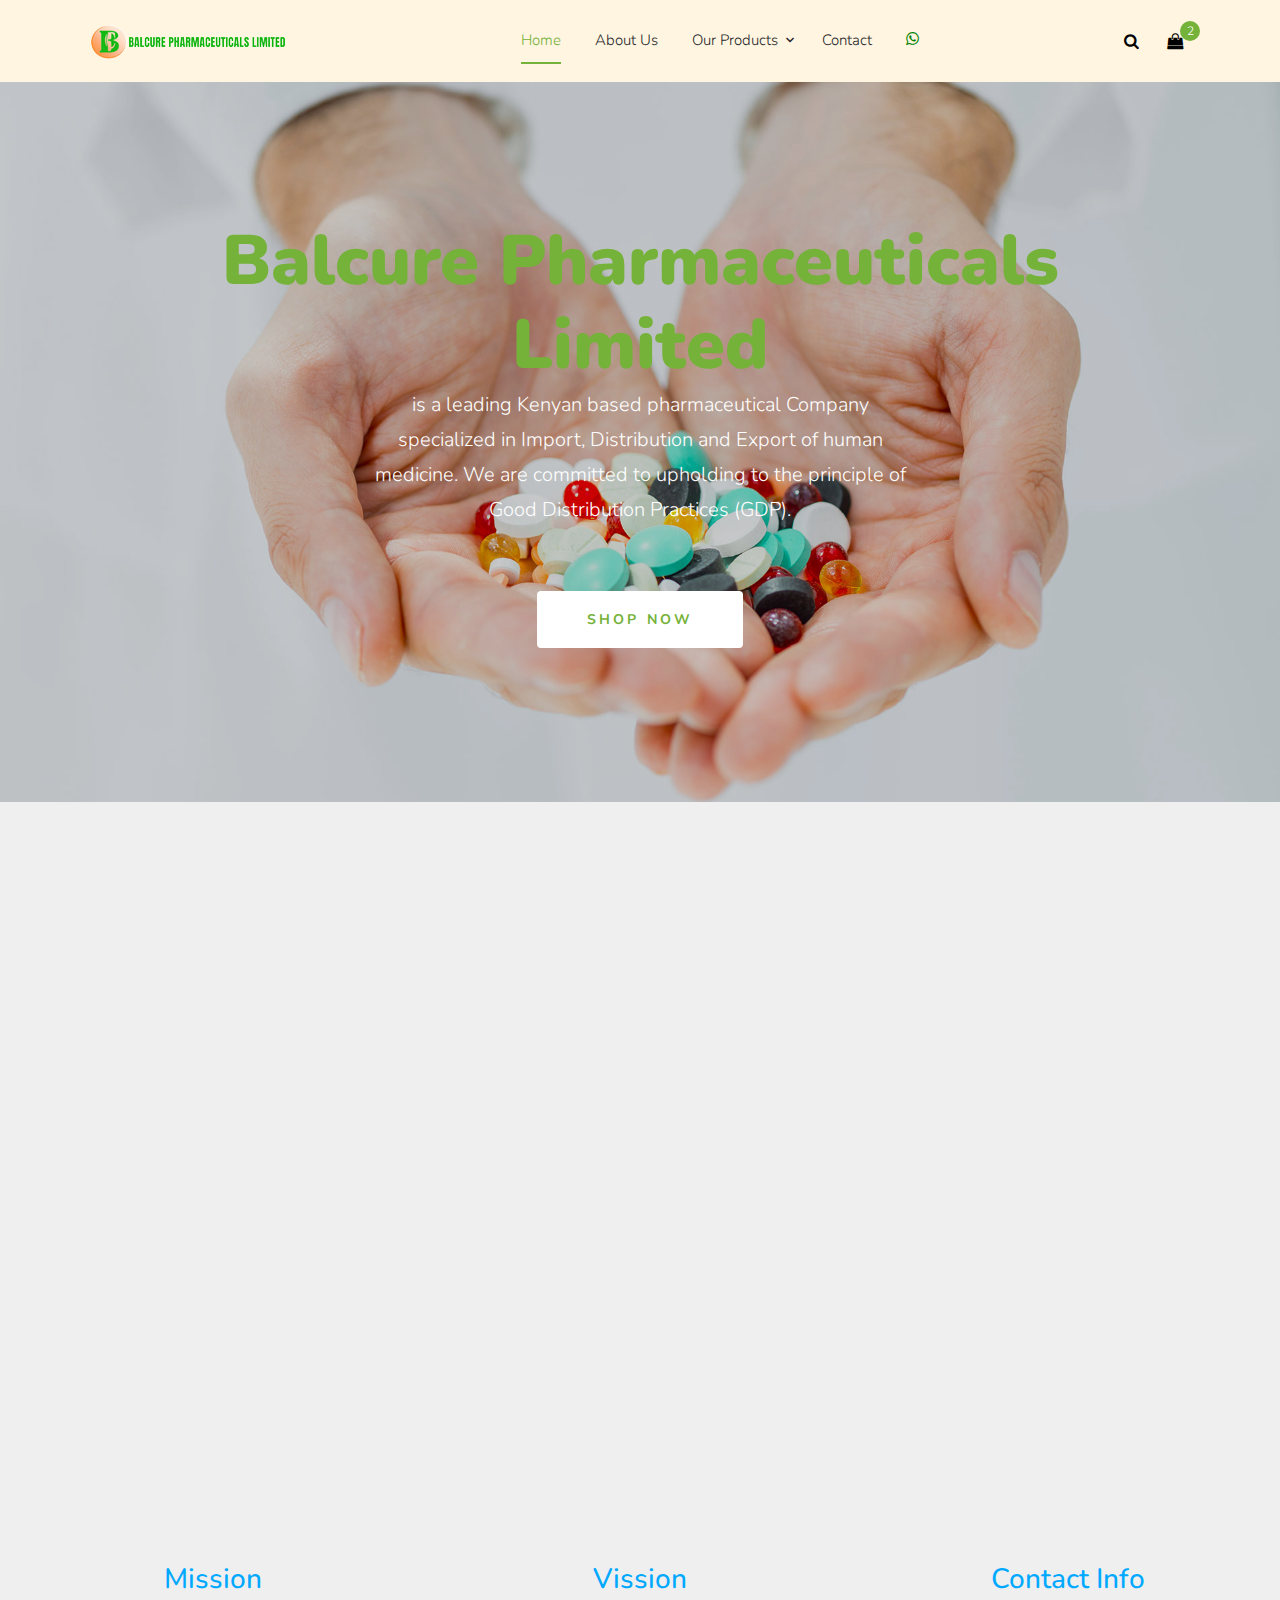
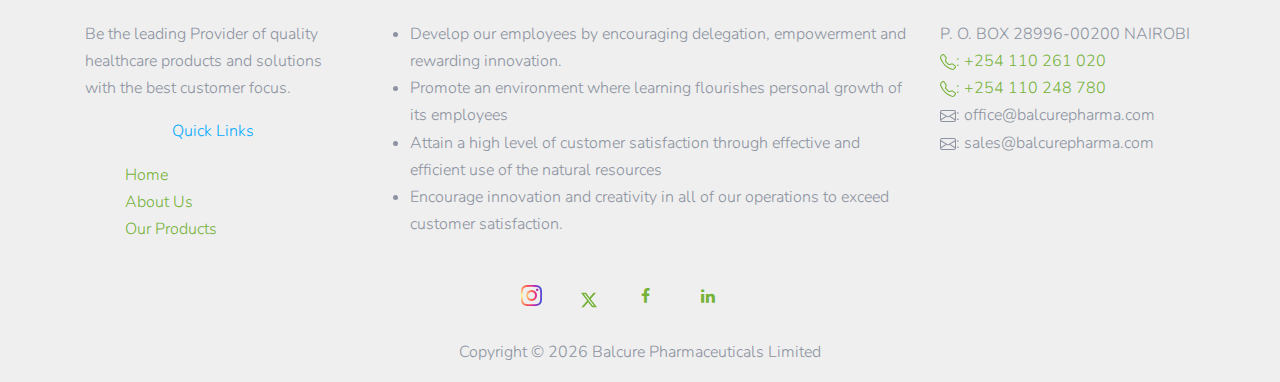
<file: about.html>
<!DOCTYPE html>
<html lang="en">

<head>
  <title>Balcure &mdash; About Us</title>
  <meta charset="utf-8">
  <meta name="viewport" content="width=device-width, initial-scale=1, shrink-to-fit=no">

  <link href="https://fonts.googleapis.com/css2?family=Nunito:wght@400;700&display=swap" rel="stylesheet">
  <link rel="stylesheet" href="fonts/icomoon/style.css">

  <link rel="stylesheet" href="css/bootstrap.min.css">
  <link rel="stylesheet" href="fonts/flaticon/font/flaticon.css">
  <link rel="stylesheet" href="css/magnific-popup.css">
  <link rel="stylesheet" href="css/jquery-ui.css">
  <link rel="stylesheet" href="css/owl.carousel.min.css">
  <link rel="stylesheet" href="css/owl.theme.default.min.css">


  <link rel="stylesheet" href="css/aos.css">

  <link rel="stylesheet" href="css/style.css">
   <!--Start of Tawk.to Script-->
<script type="text/javascript">
  var Tawk_API=Tawk_API||{}, Tawk_LoadStart=new Date();
  (function(){
  var s1=document.createElement("script"),s0=document.getElementsByTagName("script")[0];
  s1.async=true;
  s1.src='https://embed.tawk.to/64376f2531ebfa0fe7f8006a/1gts8kbk0';
  s1.charset='UTF-8';
  s1.setAttribute('crossorigin','*');
  s0.parentNode.insertBefore(s1,s0);
  })();
  </script>
  <!--End of Tawk.to Script-->

</head>

<body>

  <div class="site-wrap1">


    <div class="site-navbar py-2">

      <div class="search-wrap">
        <div class="container">
          <a href="#" class="search-close js-search-close"><span class="icon-close2"></span></a>
          <form action="#" method="post">
            <input type="text" class="form-control" placeholder="Search keyword and hit enter...">
          </form>
        </div>
      </div>

      <div class="container">
        <div class="d-flex align-items-center justify-content-between">
          <div class="logo">
            <div class="site-logo">
              <!-- <a href="index.html" class="js-logo-clone"><strong class="text-primary">Pharma</strong>tive</a> -->
              <a href="index.html" class="js-logo-clone"><img src="images/logo3.png"></a>
            </div>
          </div>
          <div class="main-nav d-none d-lg-block">
            <nav class="site-navigation text-right text-md-center" role="navigation">
              <ul class="site-menu js-clone-nav d-none d-lg-block">
                <li class="active"><a href="index.html">Home</a></li>
                <li><a href="about.html">About Us</a></li>
                <!-- <li><a href="shop.html">Store</a></li> -->
                <li class="has-children">
                  <a href="product.html">Our Products</a>
                  <ul class="dropdown">
                   
                    <li class="has-children">
                      <a href="#">Pharmaceuticals</a>
                      <ul class="dropdown">
                        <!-- <li><a href="supplements.html">Supplements</a></li> -->
                        <li class="has-children">
                          <a href="#">Supplements</a>
                          <ul class="dropdown">
                            <li><a href="vitamin.html">Multivitamins</a></li>
                            <li><a href="hematics.html">Hematic</a></li>
                            
                            
                          </ul>
                        </li>
                        <!-- <li><a href="infectives.html">Anti-Infectives</a> -->
                          <li class="has-children">
                            <a href="#">Anti-Infectives</a>
                            <ul class="dropdown">
                              <li><a href="malaria.html">Anti-malarial</a></li>
                              <li><a href="bacteria.html">Anti-bacterial</a></li>
                              <li><a href="fungal.html">Anti-fungal</a></li>
                              
                            </ul>
                          </li>
                        </li>
                        <li><a href="histamine.html">Anti-histamines</a></li>
                        <li><a href="pain.html">Pain Management </a></li>
                      </ul>
                    </li>
                    <!--  ================= -->
                    <li class="has-children">
                      <a href="#">Medical Consumables</a>
                      <ul class="dropdown">
                        <li><a href="#">Injection &amp; Infusion equipment</a></li>
                        <li><a href="#">Medical Suture Materials &amp; Devices</a></li>
                        <li><a href="#">Medical Gauze, Medical bandage, Orthopedic Splint</a></li>
                        <li><a href="#">Disposable Medical Catheters</a></li>
                        <li><a href="#">Wound Dressings &amp; Wound Care</a></li>
                      </ul>
                    </li>

                    <!-- ===================== -->
                    <li class="has-children">
                      <a href="#">Laboratory</a>
                      <ul class="dropdown">
                        <li><a href="#">Laboratory Consumables</a></li>
                        <li><a href="#">Laboratory equipment</a></li>
                        <!-- <li><a href="#">Diet &amp; Nutrition</a></li>
                        <li><a href="#">Tea &amp; Coffee</a></li> -->
                      </ul>
                    </li>
                    <!-- ===================== -->
                    <li class="has-children">
                      <a href="#">Hospital Equipment</a>
                      <ul class="dropdown">
                        <li><a href="#">Hospital Beds</a></li>
                        <li><a href="#">Hospital Furniture</a></li>
                        <li><a href="#">Linen</a></li>
                        <li><a href="#">Surgical Instruments</a></li>
                        <li><a href="#">First Aid kits</a></li>
                        <li><a href="#">Diagnostic Equipment</a></li>
                        <li><a href="#">Maternity Equipment</a></li>
                        <li><a href="#">Theatre Equipment</a></li>
                        <li><a href="#">Respiratory Equipment</a></li>
                        <li><a href="#">Orthopedic &amp; Rehabilitation Equipment</a></li>
                        <li><a href="#">Radiology Equipment</a></li>
                        
                      </ul>
                    </li>
                    <!-- ======================= -->
                    <!-- <li><a href="#">Diet &amp; Nutrition</a></li>
                    <li><a href="#">Tea &amp; Coffee</a></li> -->
                    
                  </ul>
                </li>
                
                <li><a href="contact.html">Contact</a></li>
                <li> <a href="https://wa.me/+254110261020"><span class="icon-whatsapp icon-large "></span></a>
                </li>
              </ul>
            </nav>
          </div>
          <div class="icons">
            <a href="#" class="icons-btn d-inline-block js-search-open"><span class="icon-search"></span></a>
            <a href="cart.html" class="icons-btn d-inline-block bag">
              <span class="icon-shopping-bag"></span>
              <span class="number">2</span>
            </a>
            <a href="#" class="site-menu-toggle js-menu-toggle ml-3 d-inline-block d-lg-none"><span
                class="icon-menu"></span></a>
          </div>
        </div>
      </div>
    </div>

    <div class="site-blocks-cover overlay" style="background-image: url('images/hero_bg_2.jpg');">
      <div class="container">
        <div class="row">
          <div class="col-lg-12 mx-auto align-self-center">
            <div class="site-block-cover-content text-center">
              <h1 class="mb-0"> <strong class="text-primary">Balcure Pharmaceuticals Limited</strong></h1>
              <div class="row justify-content-center mb-5">
                <div class="col-lg-6 text-center">
                  <p>is a leading Kenyan based pharmaceutical Company specialized
                    in Import, Distribution and Export of human medicine. We are committed to upholding to the
                    principle of Good Distribution Practices (GDP).</p>
                </div>
              </div>
              <p><a href="#" class="btn btn-primary px-5 py-3">Shop Now</a></p>
            </div>
          </div>
        </div>
      </div>
    </div>
    
    
    <div class="site-section py-5 about" data-aos="fade">
      <div class="container">
        <div class="row">
          <div class="col-lg-12 text-center">
            
            <h2><strong class="text-primary">About Us</strong></h2>
            <p> <b>Balcure Pharmaceuticals Limited</b> is a leading Kenyan based pharmaceutical Company specialized
              in Import, Distribution and Export of human medicine. We are committed to upholding to the
              principle of Good Distribution Practices (GDP)
              We are expert in Sourcing, Storage, Supplying and Distributing patented pharmaceuticals licensed
              products in Kenya and East Africa. As an established and well reputed Organization, we have built up
              an enviable customer base that include pharmacies, hospitals and the healthcare opinion leaders.
              We take pride as an accredited supplier to both the Public and Private healthcare Institutions,
              Pharmaceutical Wholesalers and NGOs in East Africa and we are keen to work with our partners at
              the highest level of customer satisfaction and our team fully understand the critical factor needed to
              be considered a serious player in the Sector.</p>
            
          </div>
        </div>
      </div>
    </div>    

    <div class="site-section bg-light custom-border-bottom" data-aos="fade">
      <div class="container">
        <div class="row justify-content-center mb-5">


          <div class="title-section text-center col-md-7">
            <h2> <strong class="text-primary">Quality and Supply</strong></h2>
          </div>

        </div>
        <div class="row">
          <div class="col-lg-12
            <div class="block-38 text-center">
              <div class="block-38-img">
                <div class="block-38-header">
                  <!-- <img src="images/person_2.jpg" alt="Image placeholder" class="mb-4">
                  <h3 class="block-38-heading h4">Jennifer Greive</h3>
                  <p class="block-38-subheading">Co-Founder</p> -->
                </div>
                <div class="block-38-body">
                  <p>We ensure that products distributed by us consistently meet the predetermined quality
                    specifications and our customer expectations upholding to the principles of Good Distribution
                    Practices (GDP).
                    We stand committed to strictly Comply to the Current Good Manufacturing Practices (C-GMP) in
                    conformance to the International Standards. We believe in continual improvement of our productsand processes through training and innovation and our business model continues to deliver a
                    sustainable performance across the region of our coverage. </p>
                </div>
              </div>
            </div>
          </div>
        </div>
      </div>
    </div>

   

    <div class="container koloo">
      <div class="row">
        <div class="col-3">
          <h3 class="footer-heading mb-4" style="color: #00A9FF ; text-align: center;">Mission</h3>
          <p>Be the leading Provider of quality healthcare products and solutions with the best
            customer focus.</p>
            <p style="color:#00A9FF; text-align: center;">Quick Links</p>
                <ul style="list-style: none;">
                  <li><a href="index.html">Home</a></li>
                <li><a href="about.html">About Us</a></li>
                <li><a href="product.html">Our Products</a></li>
                </ul>
        </div>
        <div class="col-6">
          <h3 class="footer-heading mb-4" style="color: #00A9FF; text-align: center;">Vission</h3>
        <ul>
          <li>Develop our employees by encouraging delegation, empowerment and rewarding innovation.</li>
          <li>Promote an environment where learning flourishes personal growth of its employees</li>
          <li>Attain a high level of customer satisfaction through effective and efficient use of the natural resources</li>
          <li>Encourage innovation and creativity in all of our operations to exceed customer satisfaction.</li>
        
        </ul>
        </div>
        <div class="col-3">
          <h3 class="footer-heading mb-4" style="color: #00A9FF; text-align: center;">Contact Info</h3>
          <ul class="list-unstyled">
            <li class="address"> P. O. BOX 28996-00200 NAIROBI          </li>
            <li class="phone"><a href="tel://+254 110 261 020  "><svg xmlns="http://www.w3.org/2000/svg" width="16" height="16" fill="currentColor" class="bi bi-telephone" viewBox="0 0 16 16">
              <path d="M3.654 1.328a.678.678 0 0 0-1.015-.063L1.605 2.3c-.483.484-.661 1.169-.45 1.77a17.568 17.568 0 0 0 4.168 6.608 17.569 17.569 0 0 0 6.608 4.168c.601.211 1.286.033 1.77-.45l1.034-1.034a.678.678 0 0 0-.063-1.015l-2.307-1.794a.678.678 0 0 0-.58-.122l-2.19.547a1.745 1.745 0 0 1-1.657-.459L5.482 8.062a1.745 1.745 0 0 1-.46-1.657l.548-2.19a.678.678 0 0 0-.122-.58L3.654 1.328zM1.884.511a1.745 1.745 0 0 1 2.612.163L6.29 2.98c.329.423.445.974.315 1.494l-.547 2.19a.678.678 0 0 0 .178.643l2.457 2.457a.678.678 0 0 0 .644.178l2.189-.547a1.745 1.745 0 0 1 1.494.315l2.306 1.794c.829.645.905 1.87.163 2.611l-1.034 1.034c-.74.74-1.846 1.065-2.877.702a18.634 18.634 0 0 1-7.01-4.42 18.634 18.634 0 0 1-4.42-7.009c-.362-1.03-.037-2.137.703-2.877L1.885.511z"/>
            </svg>: +254 110 261 020 </a></li>
            <li class="phone"><a href="tel://+254 110 261 020  "><svg xmlns="http://www.w3.org/2000/svg" width="16" height="16" fill="currentColor" class="bi bi-telephone" viewBox="0 0 16 16">
              <path d="M3.654 1.328a.678.678 0 0 0-1.015-.063L1.605 2.3c-.483.484-.661 1.169-.45 1.77a17.568 17.568 0 0 0 4.168 6.608 17.569 17.569 0 0 0 6.608 4.168c.601.211 1.286.033 1.77-.45l1.034-1.034a.678.678 0 0 0-.063-1.015l-2.307-1.794a.678.678 0 0 0-.58-.122l-2.19.547a1.745 1.745 0 0 1-1.657-.459L5.482 8.062a1.745 1.745 0 0 1-.46-1.657l.548-2.19a.678.678 0 0 0-.122-.58L3.654 1.328zM1.884.511a1.745 1.745 0 0 1 2.612.163L6.29 2.98c.329.423.445.974.315 1.494l-.547 2.19a.678.678 0 0 0 .178.643l2.457 2.457a.678.678 0 0 0 .644.178l2.189-.547a1.745 1.745 0 0 1 1.494.315l2.306 1.794c.829.645.905 1.87.163 2.611l-1.034 1.034c-.74.74-1.846 1.065-2.877.702a18.634 18.634 0 0 1-7.01-4.42 18.634 18.634 0 0 1-4.42-7.009c-.362-1.03-.037-2.137.703-2.877L1.885.511z"/>
            </svg>: +254 110 248 780</a></li>
            <li class="email"><svg xmlns="http://www.w3.org/2000/svg" width="16" height="16" fill="currentColor" class="bi bi-envelope" viewBox="0 0 16 16">
              <path d="M0 4a2 2 0 0 1 2-2h12a2 2 0 0 1 2 2v8a2 2 0 0 1-2 2H2a2 2 0 0 1-2-2V4Zm2-1a1 1 0 0 0-1 1v.217l7 4.2 7-4.2V4a1 1 0 0 0-1-1H2Zm13 2.383-4.708 2.825L15 11.105V5.383Zm-.034 6.876-5.64-3.471L8 9.583l-1.326-.795-5.64 3.47A1 1 0 0 0 2 13h12a1 1 0 0 0 .966-.741ZM1 11.105l4.708-2.897L1 5.383v5.722Z"/>
            </svg>: office@balcurepharma.com</li>
            <li class="email"><svg xmlns="http://www.w3.org/2000/svg" width="16" height="16" fill="currentColor" class="bi bi-envelope" viewBox="0 0 16 16">
              <path d="M0 4a2 2 0 0 1 2-2h12a2 2 0 0 1 2 2v8a2 2 0 0 1-2 2H2a2 2 0 0 1-2-2V4Zm2-1a1 1 0 0 0-1 1v.217l7 4.2 7-4.2V4a1 1 0 0 0-1-1H2Zm13 2.383-4.708 2.825L15 11.105V5.383Zm-.034 6.876-5.64-3.471L8 9.583l-1.326-.795-5.64 3.47A1 1 0 0 0 2 13h12a1 1 0 0 0 .966-.741ZM1 11.105l4.708-2.897L1 5.383v5.722Z"/>
            </svg>: sales@balcurepharma.com</li>
            
            
          </ul>
        </div>
      </div>
    </div>
          </div>
        </div>
        <!-- ====== -->
        <table class="center">
          <tr>
            <td class="social"><a href="#"><span class="icon-instagram"></span></a></td>
            <td class="social"><a href="https://twitter.com/Balcurepharma/status/1203408306469048320"><svg xmlns="http://www.w3.org/2000/svg" width="16" height="16" fill="currentColor" class="bi bi-twitter-x" viewBox="0 0 16 16">
              <path d="M12.6.75h2.454l-5.36 6.142L16 15.25h-4.937l-3.867-5.07-4.425 5.07H.316l5.733-6.57L0 .75h5.063l3.495 4.633L12.601.75Zm-.86 13.028h1.36L4.323 2.145H2.865l8.875 11.633Z"/>
            </svg></td>
            <td class="social social1"><a href="https://m.facebook.com/profile.php/?id=100071013341685"><span class="icon-facebook"></span></a></td>
            <td class="social"><a href="#"><span class="icon-linkedin"></span></a></td>
          </tr>
        </table>
        <!-- ===== -->
       
        <div class=" text-center">
          <div class="col-md-12">
            <p>
              Copyright &copy;
              <script>document.write(new Date().getFullYear());</script> Balcure Pharmaceuticals Limited
            </p>
          </div>

        </div>
      </div>
    </footer>
  </div>


  <script src="js/jquery-3.3.1.min.js"></script>
  <script src="js/jquery-ui.js"></script>
  <script src="js/popper.min.js"></script>
  <script src="js/bootstrap.min.js"></script>
  <script src="js/owl.carousel.min.js"></script>
  <script src="js/jquery.magnific-popup.min.js"></script>
  <script src="js/aos.js"></script>

  <script src="js/main.js"></script>

</body>

</html>
</file>
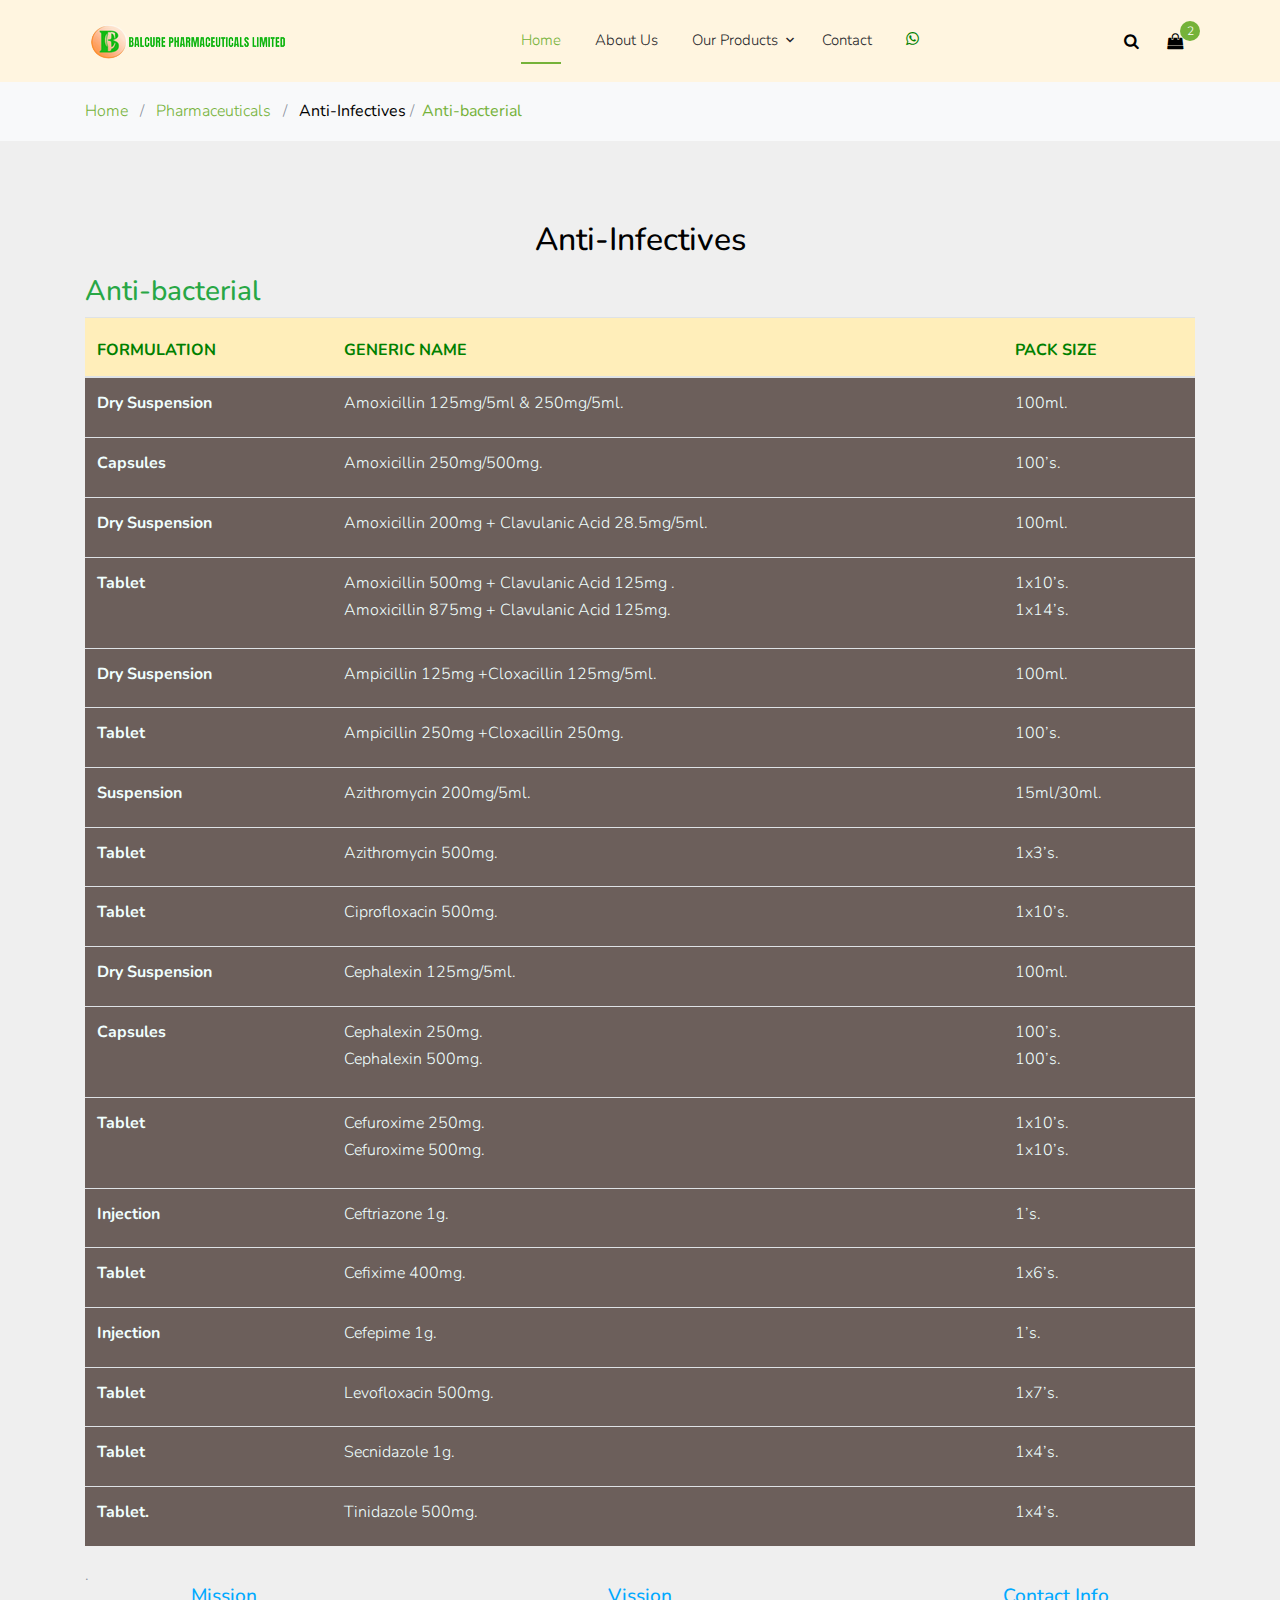
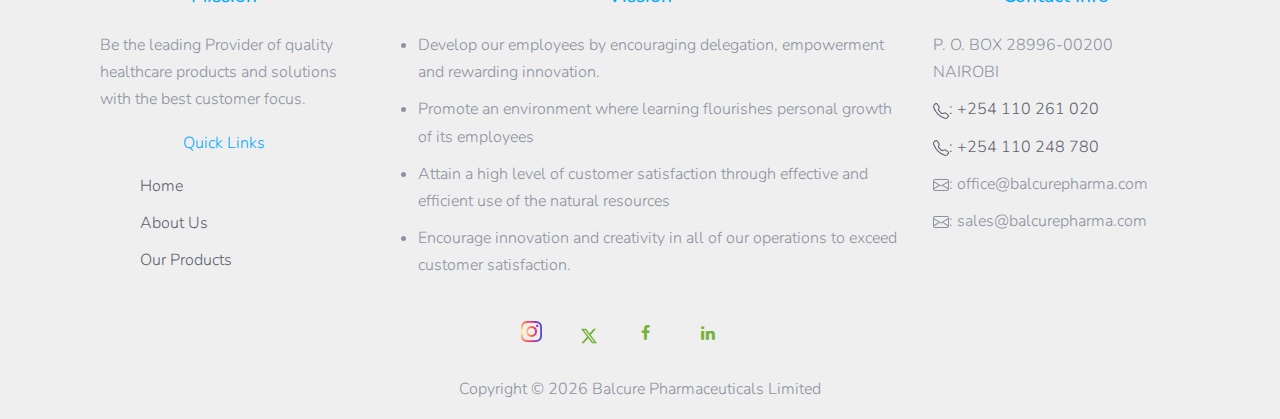
<file: bacteria.html>
<!DOCTYPE html>
<html lang="en">

<head>
  <title>Balcure &mdash; bacterial</title>
  <meta charset="utf-8">
  <meta name="viewport" content="width=device-width, initial-scale=1, shrink-to-fit=no">

  <link href="https://fonts.googleapis.com/css2?family=Nunito:wght@400;700&display=swap" rel="stylesheet">
  <link rel="stylesheet" href="fonts/icomoon/style.css">

  <link rel="stylesheet" href="css/bootstrap.min.css">
  <link rel="stylesheet" href="fonts/flaticon/font/flaticon.css">
  <link rel="stylesheet" href="css/magnific-popup.css">
  <link rel="stylesheet" href="css/jquery-ui.css">
  <link rel="stylesheet" href="css/owl.carousel.min.css">
  <link rel="stylesheet" href="css/owl.theme.default.min.css">


  <link rel="stylesheet" href="css/aos.css">

  <link rel="stylesheet" href="css/style.css">
   <!--Start of Tawk.to Script-->
<script type="text/javascript">
  var Tawk_API=Tawk_API||{}, Tawk_LoadStart=new Date();
  (function(){
  var s1=document.createElement("script"),s0=document.getElementsByTagName("script")[0];
  s1.async=true;
  s1.src='https://embed.tawk.to/64376f2531ebfa0fe7f8006a/1gts8kbk0';
  s1.charset='UTF-8';
  s1.setAttribute('crossorigin','*');
  s0.parentNode.insertBefore(s1,s0);
  })();
  </script>
  <!--End of Tawk.to Script-->

</head>

<body>

  <div class="site-wrap1">


    <div class="site-navbar py-2">

      <div class="search-wrap">
        <div class="container">
          <a href="#" class="search-close js-search-close"><span class="icon-close2"></span></a>
          <form action="#" method="post">
            <input type="text" class="form-control" placeholder="Search keyword and hit enter...">
          </form>
        </div>
      </div>

      <div class="container">
        <div class="d-flex align-items-center justify-content-between">
          <div class="logo">
            <div class="site-logo">
              <!-- <a href="index.html" class="js-logo-clone"><strong class="text-primary">Pharma</strong>tive</a> -->
              <a href="index.html" class="js-logo-clone"><img src="images/logo3.png"></a>
            </div>
          </div>
          <div class="main-nav d-none d-lg-block">
            <nav class="site-navigation text-right text-md-center" role="navigation">
              <ul class="site-menu js-clone-nav d-none d-lg-block">
                <li class="active"><a href="index.html">Home</a></li>
                <li><a href="about.html">About Us</a></li>
                <!-- <li><a href="shop.html">Store</a></li> -->
                <li class="has-children">
                  <a href="product.html">Our Products</a>
                  <ul class="dropdown">
                   
                    <li class="has-children">
                      <a href="#">Pharmaceuticals</a>
                      <ul class="dropdown">
                        <li class="has-children">
                          <a href="#">Supplements</a>
                          <ul class="dropdown">
                            <li><a href="vitamin.html">Multivitamins</a></li>
                            <li><a href="hematics.html">Hematic</a></li>
                            
                            
                          </ul>
                        </li>
                        
                        <!-- <li><a href="infectives.html">Anti-Infectives</a> -->
                          <li class="has-children">
                            <a href="#">Anti-Infectives</a>
                            <ul class="dropdown">
                              <li><a href="malaria.html">Anti-malarial</a></li>
                              <li><a href="bacteria.html">Anti-bacterial</a></li>
                              <li><a href="fungal.html">Anti-fungal</a></li>
                              
                            </ul>
                          </li>
                        </li>
                        <li><a href="histamine.html">Anti-histamines</a></li>
                        <li><a href="pain.html">Pain Management </a></li>
                      </ul>
                    </li>
                    <!--  ================= -->
                    <li class="has-children">
                      <a href="#">Medical Consumables</a>
                      <ul class="dropdown">
                        <li><a href="#">Injection &amp; Infusion equipment</a></li>
                        <li><a href="#">Medical Suture Materials &amp; Devices</a></li>
                        <li><a href="#">Medical Gauze, Medical bandage, Orthopedic Splint</a></li>
                        <li><a href="#">Disposable Medical Catheters</a></li>
                        <li><a href="#">Wound Dressings &amp; Wound Care</a></li>
                      </ul>
                    </li>

                    <!-- ===================== -->
                    <li class="has-children">
                      <a href="#">Laboratory</a>
                      <ul class="dropdown">
                        <li><a href="#">Laboratory Consumables</a></li>
                        <li><a href="#">Laboratory equipment</a></li>
                        <!-- <li><a href="#">Diet &amp; Nutrition</a></li>
                        <li><a href="#">Tea &amp; Coffee</a></li> -->
                      </ul>
                    </li>
                    <!-- ===================== -->
                    <li class="has-children">
                      <a href="#">Hospital Equipment</a>
                      <ul class="dropdown">
                        <li><a href="#">Hospital Beds</a></li>
                        <li><a href="#">Hospital Furniture</a></li>
                        <li><a href="#">Linen</a></li>
                        <li><a href="#">Surgical Instruments</a></li>
                        <li><a href="#">First Aid kits</a></li>
                        <li><a href="#">Diagnostic Equipment</a></li>
                        <li><a href="#">Maternity Equipment</a></li>
                        <li><a href="#">Theatre Equipment</a></li>
                        <li><a href="#">Respiratory Equipment</a></li>
                        <li><a href="#">Orthopedic &amp; Rehabilitation Equipment</a></li>
                        <li><a href="#">Radiology Equipment</a></li>
                        
                      </ul>
                    </li>
                    <!-- ======================= -->
                    <!-- <li><a href="#">Diet &amp; Nutrition</a></li>
                    <li><a href="#">Tea &amp; Coffee</a></li> -->
                    
                  </ul>
                </li>
               
                <li><a href="contact.html">Contact</a></li>
                <li> <a href="https://wa.me/+254110261020"><span class="icon-whatsapp icon-large "></span></a>
                </li>
              </ul>
            </nav>
          </div>
          <div class="icons">
            <a href="#" class="icons-btn d-inline-block js-search-open"><span class="icon-search"></span></a>
            <a href="cart.html" class="icons-btn d-inline-block bag">
              <span class="icon-shopping-bag"></span>
              <span class="number">2</span>
            </a>
            <a href="#" class="site-menu-toggle js-menu-toggle ml-3 d-inline-block d-lg-none"><span
                class="icon-menu"></span></a>
          </div>
        </div>
      </div>
    </div>
  

    <div class="bg-light py-3">
      <div class="container">
        <div class="row">
          <div class="col-md-12 mb-0"><a href="index.html">Home</a> <span class="mx-2 mb-0">/</span> <a
              href="shop.html">Pharmaceuticals</a> <span class="mx-2 mb-0">/</span> <strong class="text-black">Anti-Infectives</strong>&nbsp;/ &nbsp;<strong class="text-primary">Anti-bacterial</strong></div>
        </div>
      </div>
    </div>

    <div class="site-section">
      <div class="container">
        <div class="row">
          
          <div class="col-md-12">
            <h2 class="text-black" style="text-align: center;">Anti-Infectives</h2>
            <p><table class="table table-hover" style="width: 100%; height: 100%;">
              <h3 class="text-success">Anti-bacterial</h3>
              <thead>
                <thead>
                  <tr class="table-warning" style="color: green;">
                    <th scope="col">FORMULATION</th>
                    <th scope="col">GENERIC NAME</th>
                    <th scope="col">PACK
                      SIZE</th>
                   
                  </tr>
                </thead>
                <tbody style="background-color: #6C5F5B ;">
                  <tr style="color: azure;">
                    <th scope="row">Dry Suspension</th>
                    <td>Amoxicillin 125mg/5ml &amp; 250mg/5ml.</td>
                    <td>100ml.</td>
                   
                  </tr>
                  <tr style="color: azure;">
                    <th scope="row">Capsules</th>
                    <td>Amoxicillin 250mg/500mg.</td>
                    <td>100’s.</td>
                   
                  </tr>
                  <tr style="color: azure;">
                    <th scope="row">Dry Suspension</th>
                    <td>Amoxicillin 200mg + Clavulanic Acid

                      28.5mg/5ml.</td>
                    <td>100ml.</td>
                   
                  </tr>
                  <tr style="color: azure;">
                    <th scope="row">Tablet</th>
                    <td>Amoxicillin 500mg + Clavulanic Acid 125mg .<br>
                      Amoxicillin 875mg + Clavulanic Acid 125mg.</td>
                    <td>1x10’s. <br>
                      1x14’s.</td>
                   
                  </tr>
                  <tr style="color: azure;">
                    <th scope="row">Dry Suspension</th>
                    <td>Ampicillin 125mg +Cloxacillin 125mg/5ml.</td>
                    <td>100ml.</td>
                   
                  </tr>
                  <tr style="color: azure;">
                    <th scope="row">Tablet</th>
                    <td>Ampicillin 250mg +Cloxacillin 250mg.</td>
                    <td>100’s.</td>
                   
                  </tr>
                  <tr style="color: azure;">
                    <th scope="row">Suspension</th>
                    <td>Azithromycin 200mg/5ml.</td>
                    <td>15ml/30ml.</td>
                   
                  </tr>
                  <tr style="color: azure;">
                    <th scope="row">Tablet</th>
                    <td>Azithromycin 500mg.</td>
                    <td>1x3’s.</td>
                   
                  </tr>
                  <tr style="color: azure;">
                    <th scope="row">Tablet</th>
                    <td>Ciprofloxacin 500mg.</td>
                    <td>1x10’s.</td>
                   
                  </tr>
                  <tr style="color: azure;">
                    <th scope="row">Dry Suspension</th>
                    <td>Cephalexin 125mg/5ml.</td>
                    <td>100ml.</td>
                   
                  </tr>
                  <tr style="color: azure;">
                    <th scope="row">Capsules</th>
                    <td>Cephalexin 250mg. <br>
                      Cephalexin 500mg.</td>
                    <td>100’s. <br>
                      100’s.</td>
                   
                  </tr>
                  <tr style="color: azure;">
                    <th scope="row">Tablet</th>
                    <td>Cefuroxime 250mg. <br>
                      Cefuroxime 500mg.</td>
                    <td>1x10’s. <br>
                      1x10’s.</td>
                   
                  </tr>
                  <tr style="color: azure;">
                    <th scope="row">Injection</th>
                    <td>Ceftriazone 1g.</td>
                    <td>1’s.</td>
                   
                  </tr>
                  <tr style="color: azure;">
                    <th scope="row">Tablet</th>
                    <td>Cefixime 400mg.</td>
                    <td>1x6’s.</td>
                   
                  </tr>
                  <tr style="color: azure;">
                    <th scope="row">Injection</th>
                    <td>Cefepime 1g.</td>
                    <td>1’s.</td>
                   
                  </tr>
                  <tr style="color: azure;">
                    <th scope="row">Tablet</th>
                    <td>Levofloxacin 500mg.</td>
                    <td>1x7’s.</td>
                   
                  </tr>
                  <tr style="color: azure;">
                    <th scope="row">Tablet</th>
                    <td>Secnidazole 1g.</td>
                    <td>1x4’s.</td>
                   
                  </tr>
                  <tr style="color: azure;">
                    <th scope="row">Tablet.</th>
                    <td>Tinidazole 500mg.</td>
                    <td>1x4’s.</td>
                   
                  </tr>
                  
                </tbody>
              </table>.</p>
           
            
              </div>
            </div>
          </div>
           
          <!-- ====== -->
          
          <!-- ==== -->
        </div>
      </div>
    </div>

   
    <footer class="site-footer" style="margin-top: 55px;">
      <div class="container">
        <div class="container">
          <div class="row">
            <div class="col-3">
              <h3 class="footer-heading mb-4" style="color: #00A9FF ; text-align: center;">Mission</h3>
              <p>Be the leading Provider of quality healthcare products and solutions with the best
                customer focus.</p>
                <p style="color:#00A9FF; text-align: center;">Quick Links</p>
                <ul style="list-style: none;">
                  <li><a href="index.html">Home</a></li>
                <li><a href="about.html">About Us</a></li>
                <li><a href="product.html">Our Products</a></li>
                </ul>
            </div>
            <div class="col-6">
              <h3 class="footer-heading mb-4" style="color: #00A9FF; text-align: center;">Vission</h3>
            <ul>
              <li>Develop our employees by encouraging delegation, empowerment and rewarding innovation.</li>
              <li>Promote an environment where learning flourishes personal growth of its employees</li>
              <li>Attain a high level of customer satisfaction through effective and efficient use of the natural resources</li>
              <li>Encourage innovation and creativity in all of our operations to exceed customer satisfaction.</li>
            
            </ul>
            </div>
            <div class="col-3">
              <h3 class="footer-heading mb-4" style="color: #00A9FF; text-align: center;">Contact Info</h3>
              <ul class="list-unstyled">
                <li class="address"> P. O. BOX 28996-00200 NAIROBI          </li>
                <li class="phone"><a href="tel://+254 110 261 020  "><svg xmlns="http://www.w3.org/2000/svg" width="16" height="16" fill="currentColor" class="bi bi-telephone" viewBox="0 0 16 16">
                  <path d="M3.654 1.328a.678.678 0 0 0-1.015-.063L1.605 2.3c-.483.484-.661 1.169-.45 1.77a17.568 17.568 0 0 0 4.168 6.608 17.569 17.569 0 0 0 6.608 4.168c.601.211 1.286.033 1.77-.45l1.034-1.034a.678.678 0 0 0-.063-1.015l-2.307-1.794a.678.678 0 0 0-.58-.122l-2.19.547a1.745 1.745 0 0 1-1.657-.459L5.482 8.062a1.745 1.745 0 0 1-.46-1.657l.548-2.19a.678.678 0 0 0-.122-.58L3.654 1.328zM1.884.511a1.745 1.745 0 0 1 2.612.163L6.29 2.98c.329.423.445.974.315 1.494l-.547 2.19a.678.678 0 0 0 .178.643l2.457 2.457a.678.678 0 0 0 .644.178l2.189-.547a1.745 1.745 0 0 1 1.494.315l2.306 1.794c.829.645.905 1.87.163 2.611l-1.034 1.034c-.74.74-1.846 1.065-2.877.702a18.634 18.634 0 0 1-7.01-4.42 18.634 18.634 0 0 1-4.42-7.009c-.362-1.03-.037-2.137.703-2.877L1.885.511z"/>
                </svg>: +254 110 261 020 </a></li>
                <li class="phone"><a href="tel://+254 110 261 020  "><svg xmlns="http://www.w3.org/2000/svg" width="16" height="16" fill="currentColor" class="bi bi-telephone" viewBox="0 0 16 16">
                  <path d="M3.654 1.328a.678.678 0 0 0-1.015-.063L1.605 2.3c-.483.484-.661 1.169-.45 1.77a17.568 17.568 0 0 0 4.168 6.608 17.569 17.569 0 0 0 6.608 4.168c.601.211 1.286.033 1.77-.45l1.034-1.034a.678.678 0 0 0-.063-1.015l-2.307-1.794a.678.678 0 0 0-.58-.122l-2.19.547a1.745 1.745 0 0 1-1.657-.459L5.482 8.062a1.745 1.745 0 0 1-.46-1.657l.548-2.19a.678.678 0 0 0-.122-.58L3.654 1.328zM1.884.511a1.745 1.745 0 0 1 2.612.163L6.29 2.98c.329.423.445.974.315 1.494l-.547 2.19a.678.678 0 0 0 .178.643l2.457 2.457a.678.678 0 0 0 .644.178l2.189-.547a1.745 1.745 0 0 1 1.494.315l2.306 1.794c.829.645.905 1.87.163 2.611l-1.034 1.034c-.74.74-1.846 1.065-2.877.702a18.634 18.634 0 0 1-7.01-4.42 18.634 18.634 0 0 1-4.42-7.009c-.362-1.03-.037-2.137.703-2.877L1.885.511z"/>
                </svg>: +254 110 248 780</a></li>
                <li class="email"><svg xmlns="http://www.w3.org/2000/svg" width="16" height="16" fill="currentColor" class="bi bi-envelope" viewBox="0 0 16 16">
                  <path d="M0 4a2 2 0 0 1 2-2h12a2 2 0 0 1 2 2v8a2 2 0 0 1-2 2H2a2 2 0 0 1-2-2V4Zm2-1a1 1 0 0 0-1 1v.217l7 4.2 7-4.2V4a1 1 0 0 0-1-1H2Zm13 2.383-4.708 2.825L15 11.105V5.383Zm-.034 6.876-5.64-3.471L8 9.583l-1.326-.795-5.64 3.47A1 1 0 0 0 2 13h12a1 1 0 0 0 .966-.741ZM1 11.105l4.708-2.897L1 5.383v5.722Z"/>
                </svg>: office@balcurepharma.com</li>
                <li class="email"><svg xmlns="http://www.w3.org/2000/svg" width="16" height="16" fill="currentColor" class="bi bi-envelope" viewBox="0 0 16 16">
                  <path d="M0 4a2 2 0 0 1 2-2h12a2 2 0 0 1 2 2v8a2 2 0 0 1-2 2H2a2 2 0 0 1-2-2V4Zm2-1a1 1 0 0 0-1 1v.217l7 4.2 7-4.2V4a1 1 0 0 0-1-1H2Zm13 2.383-4.708 2.825L15 11.105V5.383Zm-.034 6.876-5.64-3.471L8 9.583l-1.326-.795-5.64 3.47A1 1 0 0 0 2 13h12a1 1 0 0 0 .966-.741ZM1 11.105l4.708-2.897L1 5.383v5.722Z"/>
                </svg>: sales@balcurepharma.com</li>
              </ul>
            </div>
          </div>
        </div>


          </div>
        </div>
        <table class="center">
          <tr>
            <td class="social"><a href="#"><span class="icon-instagram"></span></a></td>
            <td class="social"><a href="https://twitter.com/Balcurepharma/status/1203408306469048320"><svg xmlns="http://www.w3.org/2000/svg" width="16" height="16" fill="currentColor" class="bi bi-twitter-x" viewBox="0 0 16 16">
              <path d="M12.6.75h2.454l-5.36 6.142L16 15.25h-4.937l-3.867-5.07-4.425 5.07H.316l5.733-6.57L0 .75h5.063l3.495 4.633L12.601.75Zm-.86 13.028h1.36L4.323 2.145H2.865l8.875 11.633Z"/>
            </svg></td>
            <td class="social"><a href="https://m.facebook.com/profile.php/?id=100071013341685"><span class="icon-facebook"></span></a></td>
            <td class="social"><a href="#"><span class="icon-linkedin"></span></a></td>
          </tr>
        </table>
        <!-- ===== -->
       
        <div class="text-center">
          <!-- <div class="row pt-5 mt-5 text-center"> -->
          <div class="col-md-12">
            <p>
              Copyright &copy;
              <script>document.write(new Date().getFullYear());</script> Balcure Pharmaceuticals Limited
            </p>
          </div>

        </div>
      </div>
    </footer>
  </div>

  <script src="js/jquery-3.3.1.min.js"></script>
  <script src="js/jquery-ui.js"></script>
  <script src="js/popper.min.js"></script>
  <script src="js/bootstrap.min.js"></script>
  <script src="js/owl.carousel.min.js"></script>
  <script src="js/jquery.magnific-popup.min.js"></script>
  <script src="js/aos.js"></script>

  <script src="js/main.js"></script>

</body>

</html>
</file>
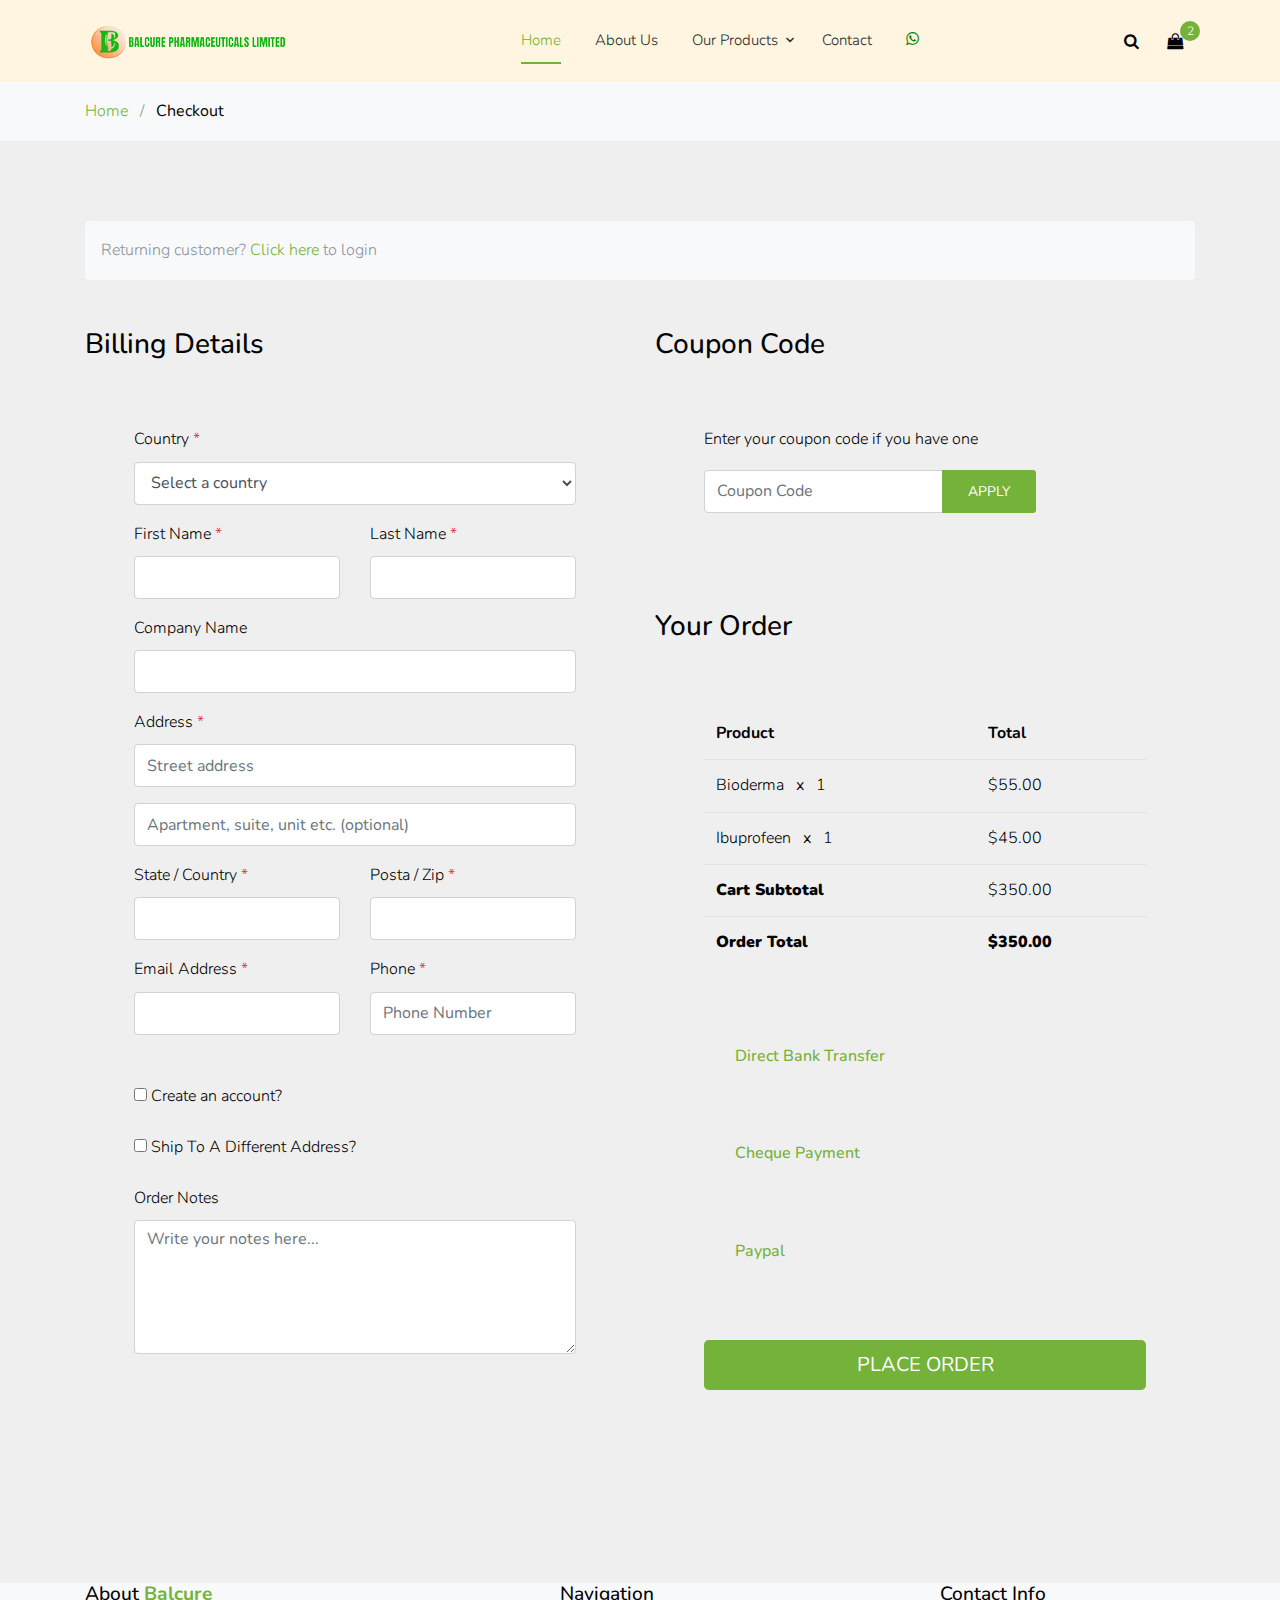
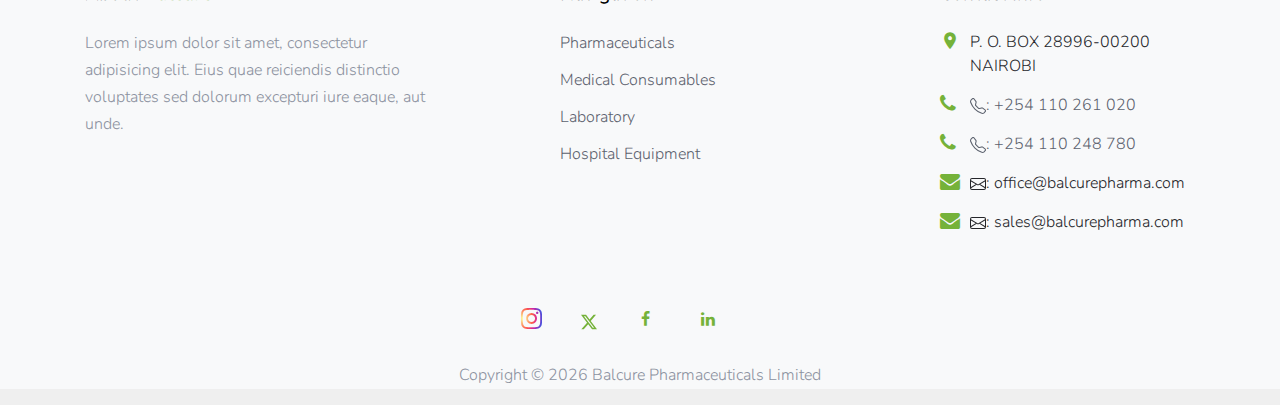
<file: checkout.html>
<!DOCTYPE html>
<html lang="en">

<head>
  <title>Balcure &mdash; Checkout</title>
  <meta charset="utf-8">
  <meta name="viewport" content="width=device-width, initial-scale=1, shrink-to-fit=no">

  <link href="https://fonts.googleapis.com/css2?family=Nunito:wght@400;700&display=swap" rel="stylesheet">
  <link rel="stylesheet" href="fonts/icomoon/style.css">

  <link rel="stylesheet" href="css/bootstrap.min.css">
  <link rel="stylesheet" href="fonts/flaticon/font/flaticon.css">
  <link rel="stylesheet" href="css/magnific-popup.css">
  <link rel="stylesheet" href="css/jquery-ui.css">
  <link rel="stylesheet" href="css/owl.carousel.min.css">
  <link rel="stylesheet" href="css/owl.theme.default.min.css">


  <link rel="stylesheet" href="css/aos.css">

  <link rel="stylesheet" href="css/style.css">
   <!--Start of Tawk.to Script-->
<script type="text/javascript">
  var Tawk_API=Tawk_API||{}, Tawk_LoadStart=new Date();
  (function(){
  var s1=document.createElement("script"),s0=document.getElementsByTagName("script")[0];
  s1.async=true;
  s1.src='https://embed.tawk.to/64376f2531ebfa0fe7f8006a/1gts8kbk0';
  s1.charset='UTF-8';
  s1.setAttribute('crossorigin','*');
  s0.parentNode.insertBefore(s1,s0);
  })();
  </script>
  <!--End of Tawk.to Script-->

</head>

<body>

  <div class="site-wrap1">


    <div class="site-navbar py-2">

      <div class="search-wrap">
        <div class="container">
          <a href="#" class="search-close js-search-close"><span class="icon-close2"></span></a>
          <form action="#" method="post">
            <input type="text" class="form-control" placeholder="Search keyword and hit enter...">
          </form>
        </div>
      </div>

      <div class="container">
        <div class="d-flex align-items-center justify-content-between">
          <div class="logo">
            <div class="site-logo">
              <!-- <a href="index.html" class="js-logo-clone"><strong class="text-primary">Pharma</strong>tive</a> -->
              <a href="index.html" class="js-logo-clone"><img src="images/logo3.png"></a>
            </div>
          </div>
          <div class="main-nav d-none d-lg-block">
            <nav class="site-navigation text-right text-md-center" role="navigation">
              <ul class="site-menu js-clone-nav d-none d-lg-block">
                <li class="active"><a href="index.html">Home</a></li>
                <li><a href="about.html">About Us</a></li>
                <!-- <li><a href="shop.html">Store</a></li> -->
                <li class="has-children">
                  <a href="product.html">Our Products</a>
                  <ul class="dropdown">
                   
                    <li class="has-children">
                      <a href="#">Pharmaceuticals</a>
                      <ul class="dropdown">
                        <li class="has-children">
                          <a href="#">Supplements</a>
                          <ul class="dropdown">
                            <li><a href="vitamin.html">Multivitamins</a></li>
                            <li><a href="hematics.html">Hematic</a></li>
                            
                            
                          </ul>
                        </li>
                        <!-- <li><a href="infectives.html">Anti-Infectives</a> -->
                          <li class="has-children">
                            <a href="#">Anti-Infectives</a>
                            <ul class="dropdown">
                              <li><a href="malaria.html">Anti-malarial</a></li>
                              <li><a href="bacteria.html">Anti-bacterial</a></li>
                              <li><a href="fungal.html">Anti-fungal</a></li>
                              
                            </ul>
                          </li>
                        </li>
                        <li><a href="histamine.html">Anti-histamines</a></li>
                        <li><a href="pain.html">Pain Management </a></li>
                      </ul>
                    </li>
                    <!--  ================= -->
                    <li class="has-children">
                      <a href="#">Medical Consumables</a>
                      <ul class="dropdown">
                        <li><a href="#">Injection &amp; Infusion equipment</a></li>
                        <li><a href="#">Medical Suture Materials &amp; Devices</a></li>
                        <li><a href="#">Medical Gauze, Medical bandage, Orthopedic Splint</a></li>
                        <li><a href="#">Disposable Medical Catheters</a></li>
                        <li><a href="#">Wound Dressings &amp; Wound Care</a></li>
                      </ul>
                    </li>

                    <!-- ===================== -->
                    <li class="has-children">
                      <a href="#">Laboratory</a>
                      <ul class="dropdown">
                        <li><a href="#">Laboratory Consumables</a></li>
                        <li><a href="#">Laboratory equipment</a></li>
                        <!-- <li><a href="#">Diet &amp; Nutrition</a></li>
                        <li><a href="#">Tea &amp; Coffee</a></li> -->
                      </ul>
                    </li>
                    <!-- ===================== -->
                    <li class="has-children">
                      <a href="#">Hospital Equipment</a>
                      <ul class="dropdown">
                        <li><a href="#">Hospital Beds</a></li>
                        <li><a href="#">Hospital Furniture</a></li>
                        <li><a href="#">Linen</a></li>
                        <li><a href="#">Surgical Instruments</a></li>
                        <li><a href="#">First Aid kits</a></li>
                        <li><a href="#">Diagnostic Equipment</a></li>
                        <li><a href="#">Maternity Equipment</a></li>
                        <li><a href="#">Theatre Equipment</a></li>
                        <li><a href="#">Respiratory Equipment</a></li>
                        <li><a href="#">Orthopedic &amp; Rehabilitation Equipment</a></li>
                        <li><a href="#">Radiology Equipment</a></li>
                        
                      </ul>
                    </li>
                    <!-- ======================= -->
                    <!-- <li><a href="#">Diet &amp; Nutrition</a></li>
                    <li><a href="#">Tea &amp; Coffee</a></li> -->
                    
                  </ul>
                </li>
          
                <li><a href="contact.html">Contact</a></li>
                <li> <a href="https://wa.me/+254110261020"><span class="icon-whatsapp icon-large "></span></a>
                </li>
              </ul>
            </nav>
          </div>
          <div class="icons">
            <a href="#" class="icons-btn d-inline-block js-search-open"><span class="icon-search"></span></a>
            <a href="cart.html" class="icons-btn d-inline-block bag">
              <span class="icon-shopping-bag"></span>
              <span class="number">2</span>
            </a>
            <a href="#" class="site-menu-toggle js-menu-toggle ml-3 d-inline-block d-lg-none"><span
                class="icon-menu"></span></a>
          </div>
        </div>
      </div>
    </div>
  

    <div class="bg-light py-3">
      <div class="container">
        <div class="row">
          <div class="col-md-12 mb-0">
            <a href="index.html">Home</a> <span class="mx-2 mb-0">/</span>
            <strong class="text-black">Checkout</strong>
          </div>
        </div>
      </div>
    </div>

    <div class="site-section">
      <div class="container">
        <div class="row mb-5">
          <div class="col-md-12">
            <div class="bg-light rounded p-3">
              <p class="mb-0">Returning customer? <a href="#" class="d-inline-block">Click here</a> to login</p>
            </div>
          </div>
        </div>
        <div class="row">
          <div class="col-md-6 mb-5 mb-md-0">
            <h2 class="h3 mb-3 text-black">Billing Details</h2>
            <div class="p-3 p-lg-5 border">
              <div class="form-group">
                <label for="c_country" class="text-black">Country <span class="text-danger">*</span></label>
                <select id="c_country" class="form-control">
                  <option value="1">Select a country</option>
                  <option value="2">bangladesh</option>
                  <option value="3">Algeria</option>
                  <option value="4">Afghanistan</option>
                  <option value="5">Ghana</option>
                  <option value="6">Albania</option>
                  <option value="7">Bahrain</option>
                  <option value="8">Colombia</option>
                  <option value="9">Dominican Republic</option>
                </select>
              </div>
              <div class="form-group row">
                <div class="col-md-6">
                  <label for="c_fname" class="text-black">First Name <span class="text-danger">*</span></label>
                  <input type="text" class="form-control" id="c_fname" name="c_fname">
                </div>
                <div class="col-md-6">
                  <label for="c_lname" class="text-black">Last Name <span class="text-danger">*</span></label>
                  <input type="text" class="form-control" id="c_lname" name="c_lname">
                </div>
              </div>
    
              <div class="form-group row">
                <div class="col-md-12">
                  <label for="c_companyname" class="text-black">Company Name </label>
                  <input type="text" class="form-control" id="c_companyname" name="c_companyname">
                </div>
              </div>
    
              <div class="form-group row">
                <div class="col-md-12">
                  <label for="c_address" class="text-black">Address <span class="text-danger">*</span></label>
                  <input type="text" class="form-control" id="c_address" name="c_address" placeholder="Street address">
                </div>
              </div>
    
              <div class="form-group">
                <input type="text" class="form-control" placeholder="Apartment, suite, unit etc. (optional)">
              </div>
    
              <div class="form-group row">
                <div class="col-md-6">
                  <label for="c_state_country" class="text-black">State / Country <span class="text-danger">*</span></label>
                  <input type="text" class="form-control" id="c_state_country" name="c_state_country">
                </div>
                <div class="col-md-6">
                  <label for="c_postal_zip" class="text-black">Posta / Zip <span class="text-danger">*</span></label>
                  <input type="text" class="form-control" id="c_postal_zip" name="c_postal_zip">
                </div>
              </div>
    
              <div class="form-group row mb-5">
                <div class="col-md-6">
                  <label for="c_email_address" class="text-black">Email Address <span class="text-danger">*</span></label>
                  <input type="text" class="form-control" id="c_email_address" name="c_email_address">
                </div>
                <div class="col-md-6">
                  <label for="c_phone" class="text-black">Phone <span class="text-danger">*</span></label>
                  <input type="text" class="form-control" id="c_phone" name="c_phone" placeholder="Phone Number">
                </div>
              </div>
    
              <div class="form-group">
                <label for="c_create_account" class="text-black" data-toggle="collapse" href="#create_an_account"
                  role="button" aria-expanded="false" aria-controls="create_an_account"><input type="checkbox" value="1"
                    id="c_create_account"> Create an account?</label>
                <div class="collapse" id="create_an_account">
                  <div class="py-2">
                    <p class="mb-3">Create an account by entering the information below. If you are a returning customer
                      please login at the top of the page.</p>
                    <div class="form-group">
                      <label for="c_account_password" class="text-black">Account Password</label>
                      <input type="email" class="form-control" id="c_account_password" name="c_account_password"
                        placeholder="">
                    </div>
                  </div>
                </div>
              </div>
    
    
              <div class="form-group">
                <label for="c_ship_different_address" class="text-black" data-toggle="collapse"
                  href="#ship_different_address" role="button" aria-expanded="false"
                  aria-controls="ship_different_address"><input type="checkbox" value="1" id="c_ship_different_address">
                  Ship To A Different Address?</label>
                <div class="collapse" id="ship_different_address">
                  <div class="py-2">
    
                    <div class="form-group">
                      <label for="c_diff_country" class="text-black">Country <span class="text-danger">*</span></label>
                      <select id="c_diff_country" class="form-control">
                        <option value="1">Select a country</option>
                        <option value="2">bangladesh</option>
                        <option value="3">Algeria</option>
                        <option value="4">Afghanistan</option>
                        <option value="5">Ghana</option>
                        <option value="6">Albania</option>
                        <option value="7">Bahrain</option>
                        <option value="8">Colombia</option>
                        <option value="9">Dominican Republic</option>
                      </select>
                    </div>
    
    
                    <div class="form-group row">
                      <div class="col-md-6">
                        <label for="c_diff_fname" class="text-black">First Name <span class="text-danger">*</span></label>
                        <input type="text" class="form-control" id="c_diff_fname" name="c_diff_fname">
                      </div>
                      <div class="col-md-6">
                        <label for="c_diff_lname" class="text-black">Last Name <span class="text-danger">*</span></label>
                        <input type="text" class="form-control" id="c_diff_lname" name="c_diff_lname">
                      </div>
                    </div>
    
                    <div class="form-group row">
                      <div class="col-md-12">
                        <label for="c_diff_companyname" class="text-black">Company Name </label>
                        <input type="text" class="form-control" id="c_diff_companyname" name="c_diff_companyname">
                      </div>
                    </div>
    
                    <div class="form-group row">
                      <div class="col-md-12">
                        <label for="c_diff_address" class="text-black">Address <span class="text-danger">*</span></label>
                        <input type="text" class="form-control" id="c_diff_address" name="c_diff_address"
                          placeholder="Street address">
                      </div>
                    </div>
    
                    <div class="form-group">
                      <input type="text" class="form-control" placeholder="Apartment, suite, unit etc. (optional)">
                    </div>
    
                    <div class="form-group row">
                      <div class="col-md-6">
                        <label for="c_diff_state_country" class="text-black">State / Country <span
                            class="text-danger">*</span></label>
                        <input type="text" class="form-control" id="c_diff_state_country" name="c_diff_state_country">
                      </div>
                      <div class="col-md-6">
                        <label for="c_diff_postal_zip" class="text-black">Posta / Zip <span
                            class="text-danger">*</span></label>
                        <input type="text" class="form-control" id="c_diff_postal_zip" name="c_diff_postal_zip">
                      </div>
                    </div>
    
                    <div class="form-group row mb-5">
                      <div class="col-md-6">
                        <label for="c_diff_email_address" class="text-black">Email Address <span
                            class="text-danger">*</span></label>
                        <input type="text" class="form-control" id="c_diff_email_address" name="c_diff_email_address">
                      </div>
                      <div class="col-md-6">
                        <label for="c_diff_phone" class="text-black">Phone <span class="text-danger">*</span></label>
                        <input type="text" class="form-control" id="c_diff_phone" name="c_diff_phone"
                          placeholder="Phone Number">
                      </div>
                    </div>
    
                  </div>
    
                </div>
              </div>
    
              <div class="form-group">
                <label for="c_order_notes" class="text-black">Order Notes</label>
                <textarea name="c_order_notes" id="c_order_notes" cols="30" rows="5" class="form-control"
                  placeholder="Write your notes here..."></textarea>
              </div>
    
            </div>
          </div>
          <div class="col-md-6">
    
            <div class="row mb-5">
              <div class="col-md-12">
                <h2 class="h3 mb-3 text-black">Coupon Code</h2>
                <div class="p-3 p-lg-5 border">
    
                  <label for="c_code" class="text-black mb-3">Enter your coupon code if you have one</label>
                  <div class="input-group w-75">
                    <input type="text" class="form-control" id="c_code" placeholder="Coupon Code" aria-label="Coupon Code"
                      aria-describedby="button-addon2">
                    <div class="input-group-append">
                      <button class="btn btn-primary btn-sm px-4" type="button" id="button-addon2">Apply</button>
                    </div>
                  </div>
    
                </div>
              </div>
            </div>
    
            <div class="row mb-5">
              <div class="col-md-12">
                <h2 class="h3 mb-3 text-black">Your Order</h2>
                <div class="p-3 p-lg-5 border">
                  <table class="table site-block-order-table mb-5">
                    <thead>
                      <th>Product</th>
                      <th>Total</th>
                    </thead>
                    <tbody>
                      <tr>
                        <td>Bioderma <strong class="mx-2">x</strong> 1</td>
                        <td>$55.00</td>
                      </tr>
                      <tr>
                        <td>Ibuprofeen <strong class="mx-2">x</strong> 1</td>
                        <td>$45.00</td>
                      </tr>
                      <tr>
                        <td class="text-black font-weight-bold"><strong>Cart Subtotal</strong></td>
                        <td class="text-black">$350.00</td>
                      </tr>
                      <tr>
                        <td class="text-black font-weight-bold"><strong>Order Total</strong></td>
                        <td class="text-black font-weight-bold"><strong>$350.00</strong></td>
                      </tr>
                    </tbody>
                  </table>
    
                  <div class="border mb-3">
                    <h3 class="h6 mb-0"><a class="d-block" data-toggle="collapse" href="#collapsebank" role="button"
                        aria-expanded="false" aria-controls="collapsebank">Direct Bank Transfer</a></h3>
    
                    <div class="collapse" id="collapsebank">
                      <div class="py-2 px-4">
                        <p class="mb-0">Make your payment directly into our bank account. Please use your Order ID as the
                          payment reference. Your order won’t be shipped until the funds have cleared in our account.</p>
                      </div>
                    </div>
                  </div>
    
                  <div class="border mb-3">
                    <h3 class="h6 mb-0"><a class="d-block" data-toggle="collapse" href="#collapsecheque" role="button"
                        aria-expanded="false" aria-controls="collapsecheque">Cheque Payment</a></h3>
    
                    <div class="collapse" id="collapsecheque">
                      <div class="py-2 px-4">
                        <p class="mb-0">Make your payment directly into our bank account. Please use your Order ID as the
                          payment reference. Your order won’t be shipped until the funds have cleared in our account.</p>
                      </div>
                    </div>
                  </div>
    
                  <div class="border mb-5">
                    <h3 class="h6 mb-0"><a class="d-block" data-toggle="collapse" href="#collapsepaypal" role="button"
                        aria-expanded="false" aria-controls="collapsepaypal">Paypal</a></h3>
    
                    <div class="collapse" id="collapsepaypal">
                      <div class="py-2 px-4">
                        <p class="mb-0">Make your payment directly into our bank account. Please use your Order ID as the
                          payment reference. Your order won’t be shipped until the funds have cleared in our account.</p>
                      </div>
                    </div>
                  </div>
    
                  <div class="form-group">
                    <button class="btn btn-primary btn-lg btn-block" onclick="window.location='thankyou.html'">Place
                      Order</button>
                  </div>
    
                </div>
              </div>
            </div>
    
          </div>
        </div>
        <!-- </form> -->
      </div>
    </div>
    <footer class="site-footer bg-light">
      <div class="container">
        <div class="row">
          <div class="col-md-6 col-lg-4 mb-4 mb-lg-0">

            <div class="block-7">
              <h3 class="footer-heading mb-4">About <strong class="text-primary">Balcure</strong></h3>
              <p>Lorem ipsum dolor sit amet, consectetur adipisicing elit. Eius quae reiciendis distinctio voluptates
                sed dolorum excepturi iure eaque, aut unde.</p>
            </div>

          </div>
          <div class="col-lg-3 mx-auto mb-5 mb-lg-0">
            <h3 class="footer-heading mb-4">Navigation</h3>
            <ul class="list-unstyled">
              <li><a href="#">Pharmaceuticals</a></li>
              <li><a href="#">Medical Consumables</a></li>
              <li><a href="#">Laboratory</a></li>
              <li><a href="#">Hospital Equipment</a></li>
            </ul>
          </div>

          <div class="col-md-6 col-lg-3">
            <div class="block-5 mb-5">
              <h3 class="footer-heading mb-4">Contact Info</h3>
              <ul class="list-unstyled">
                <li class="address"> P. O. BOX 28996-00200 NAIROBI          </li>
                <li class="phone"><a href="tel://+254 110 261 020  "><svg xmlns="http://www.w3.org/2000/svg" width="16" height="16" fill="currentColor" class="bi bi-telephone" viewBox="0 0 16 16">
                  <path d="M3.654 1.328a.678.678 0 0 0-1.015-.063L1.605 2.3c-.483.484-.661 1.169-.45 1.77a17.568 17.568 0 0 0 4.168 6.608 17.569 17.569 0 0 0 6.608 4.168c.601.211 1.286.033 1.77-.45l1.034-1.034a.678.678 0 0 0-.063-1.015l-2.307-1.794a.678.678 0 0 0-.58-.122l-2.19.547a1.745 1.745 0 0 1-1.657-.459L5.482 8.062a1.745 1.745 0 0 1-.46-1.657l.548-2.19a.678.678 0 0 0-.122-.58L3.654 1.328zM1.884.511a1.745 1.745 0 0 1 2.612.163L6.29 2.98c.329.423.445.974.315 1.494l-.547 2.19a.678.678 0 0 0 .178.643l2.457 2.457a.678.678 0 0 0 .644.178l2.189-.547a1.745 1.745 0 0 1 1.494.315l2.306 1.794c.829.645.905 1.87.163 2.611l-1.034 1.034c-.74.74-1.846 1.065-2.877.702a18.634 18.634 0 0 1-7.01-4.42 18.634 18.634 0 0 1-4.42-7.009c-.362-1.03-.037-2.137.703-2.877L1.885.511z"/>
                </svg>: +254 110 261 020 </a></li>
                <li class="phone"><a href="tel://+254 110 261 020  "><svg xmlns="http://www.w3.org/2000/svg" width="16" height="16" fill="currentColor" class="bi bi-telephone" viewBox="0 0 16 16">
                  <path d="M3.654 1.328a.678.678 0 0 0-1.015-.063L1.605 2.3c-.483.484-.661 1.169-.45 1.77a17.568 17.568 0 0 0 4.168 6.608 17.569 17.569 0 0 0 6.608 4.168c.601.211 1.286.033 1.77-.45l1.034-1.034a.678.678 0 0 0-.063-1.015l-2.307-1.794a.678.678 0 0 0-.58-.122l-2.19.547a1.745 1.745 0 0 1-1.657-.459L5.482 8.062a1.745 1.745 0 0 1-.46-1.657l.548-2.19a.678.678 0 0 0-.122-.58L3.654 1.328zM1.884.511a1.745 1.745 0 0 1 2.612.163L6.29 2.98c.329.423.445.974.315 1.494l-.547 2.19a.678.678 0 0 0 .178.643l2.457 2.457a.678.678 0 0 0 .644.178l2.189-.547a1.745 1.745 0 0 1 1.494.315l2.306 1.794c.829.645.905 1.87.163 2.611l-1.034 1.034c-.74.74-1.846 1.065-2.877.702a18.634 18.634 0 0 1-7.01-4.42 18.634 18.634 0 0 1-4.42-7.009c-.362-1.03-.037-2.137.703-2.877L1.885.511z"/>
                </svg>: +254 110 248 780</a></li>
                <li class="email"><svg xmlns="http://www.w3.org/2000/svg" width="16" height="16" fill="currentColor" class="bi bi-envelope" viewBox="0 0 16 16">
                  <path d="M0 4a2 2 0 0 1 2-2h12a2 2 0 0 1 2 2v8a2 2 0 0 1-2 2H2a2 2 0 0 1-2-2V4Zm2-1a1 1 0 0 0-1 1v.217l7 4.2 7-4.2V4a1 1 0 0 0-1-1H2Zm13 2.383-4.708 2.825L15 11.105V5.383Zm-.034 6.876-5.64-3.471L8 9.583l-1.326-.795-5.64 3.47A1 1 0 0 0 2 13h12a1 1 0 0 0 .966-.741ZM1 11.105l4.708-2.897L1 5.383v5.722Z"/>
                </svg>: office@balcurepharma.com</li>
                <li class="email"><svg xmlns="http://www.w3.org/2000/svg" width="16" height="16" fill="currentColor" class="bi bi-envelope" viewBox="0 0 16 16">
                  <path d="M0 4a2 2 0 0 1 2-2h12a2 2 0 0 1 2 2v8a2 2 0 0 1-2 2H2a2 2 0 0 1-2-2V4Zm2-1a1 1 0 0 0-1 1v.217l7 4.2 7-4.2V4a1 1 0 0 0-1-1H2Zm13 2.383-4.708 2.825L15 11.105V5.383Zm-.034 6.876-5.64-3.471L8 9.583l-1.326-.795-5.64 3.47A1 1 0 0 0 2 13h12a1 1 0 0 0 .966-.741ZM1 11.105l4.708-2.897L1 5.383v5.722Z"/>
                </svg>: sales@balcurepharma.com</li>
              </ul>
            </div>


          </div>
        </div>
        <!-- ====== -->
        <table class="center">
          <tr>
            <td class="social"><a href="#"><span class="icon-instagram"></span></a></td>
            <td class="social"><a href="https://twitter.com/Balcurepharma/status/1203408306469048320"><svg xmlns="http://www.w3.org/2000/svg" width="16" height="16" fill="currentColor" class="bi bi-twitter-x" viewBox="0 0 16 16">
              <path d="M12.6.75h2.454l-5.36 6.142L16 15.25h-4.937l-3.867-5.07-4.425 5.07H.316l5.733-6.57L0 .75h5.063l3.495 4.633L12.601.75Zm-.86 13.028h1.36L4.323 2.145H2.865l8.875 11.633Z"/>
            </svg></td>
            <td class="social"><a href="https://m.facebook.com/profile.php/?id=100071013341685"><span class="icon-facebook"></span></a></td>
            <td class="social"><a href="#"><span class="icon-linkedin"></span></a></td>
          </tr>
        </table>
        <!-- ===== -->
       
        <div class="text-center">
          <div class="col-md-12">
            <p>
              Copyright &copy;
              <script>document.write(new Date().getFullYear());</script> Balcure Pharmaceuticals Limited
            </p>
          </div>

        </div>
      </div>
    </footer>
  </div>


  <script src="js/jquery-3.3.1.min.js"></script>
  <script src="js/jquery-ui.js"></script>
  <script src="js/popper.min.js"></script>
  <script src="js/bootstrap.min.js"></script>
  <script src="js/owl.carousel.min.js"></script>
  <script src="js/jquery.magnific-popup.min.js"></script>
  <script src="js/aos.js"></script>

  <script src="js/main.js"></script>

</body>

</html>
</file>
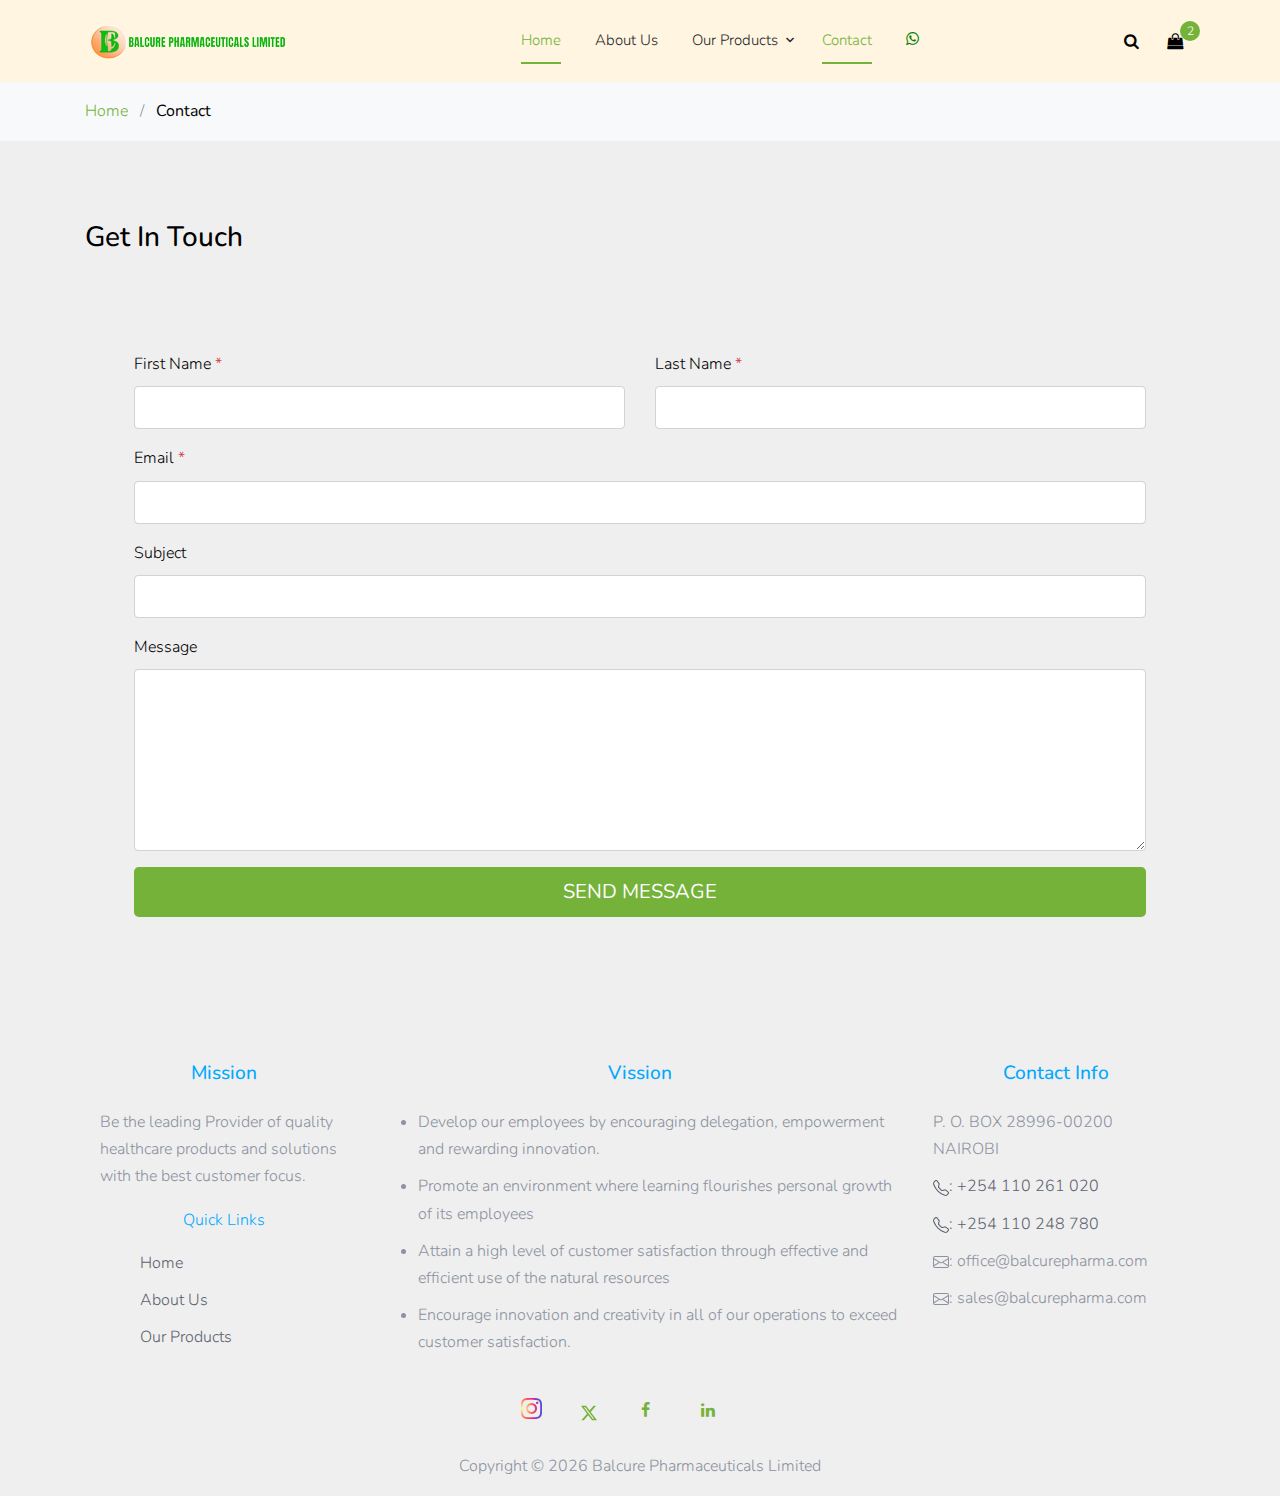
<file: contact.html>
<!DOCTYPE html>
<html lang="en">

<head>
  <title>Balcure &mdash; Contact</title>
  <meta charset="utf-8">
  <meta name="viewport" content="width=device-width, initial-scale=1, shrink-to-fit=no">

  <link href="https://fonts.googleapis.com/css2?family=Nunito:wght@400;700&display=swap" rel="stylesheet">
  <link rel="stylesheet" href="fonts/icomoon/style.css">

  <link rel="stylesheet" href="css/bootstrap.min.css">
  <link rel="stylesheet" href="fonts/flaticon/font/flaticon.css">
  <link rel="stylesheet" href="css/magnific-popup.css">
  <link rel="stylesheet" href="css/jquery-ui.css">
  <link rel="stylesheet" href="css/owl.carousel.min.css">
  <link rel="stylesheet" href="css/owl.theme.default.min.css">


  <link rel="stylesheet" href="css/aos.css">

  <link rel="stylesheet" href="css/style.css">
   <!--Start of Tawk.to Script-->
<script type="text/javascript">
  var Tawk_API=Tawk_API||{}, Tawk_LoadStart=new Date();
  (function(){
  var s1=document.createElement("script"),s0=document.getElementsByTagName("script")[0];
  s1.async=true;
  s1.src='https://embed.tawk.to/64376f2531ebfa0fe7f8006a/1gts8kbk0';
  s1.charset='UTF-8';
  s1.setAttribute('crossorigin','*');
  s0.parentNode.insertBefore(s1,s0);
  })();
  </script>
  <!--End of Tawk.to Script-->

</head>

<body>

  <div class="site-wrap1">


    <div class="site-navbar py-2">

      <div class="search-wrap">
        <div class="container">
          <a href="#" class="search-close js-search-close"><span class="icon-close2"></span></a>
          <form action="#" method="post">
            <input type="text" class="form-control" placeholder="Search keyword and hit enter...">
          </form>
        </div>
      </div>

      <div class="container">
        <div class="d-flex align-items-center justify-content-between">
          <div class="logo">
            <div class="site-logo">
              <!-- <a href="index.html" class="js-logo-clone"><strong class="text-primary">Pharma</strong>tive</a> -->
              <a href="index.html" class="js-logo-clone"><img src="images/logo3.png"></a>
            </div>
          </div>
          <div class="main-nav d-none d-lg-block">
            <nav class="site-navigation text-right text-md-center" role="navigation">
              <ul class="site-menu js-clone-nav d-none d-lg-block">
                <li class="active"><a href="index.html">Home</a></li>
                <li><a href="about.html">About Us</a></li>
                <!-- <li><a href="shop.html">Store</a></li> -->
                <li class="has-children">
                  <a href="product.html">Our Products</a>
                  <ul class="dropdown">
                   
                    <li class="has-children">
                      <a href="#">Pharmaceuticals</a>
                      <ul class="dropdown">
                        <li class="has-children">
                          <a href="#">Supplements</a>
                          <ul class="dropdown">
                            <li><a href="vitamin.html">Multivitamins</a></li>
                            <li><a href="hematics.html">Hematic</a></li>
                            
                            
                          </ul>
                        </li>
                        <!-- <li><a href="infectives.html">Anti-Infectives</a> -->
                          <li class="has-children">
                            <a href="#">Anti-Infectives</a>
                            <ul class="dropdown">
                              <li><a href="malaria.html">Anti-malarial</a></li>
                              <li><a href="bacteria.html">Anti-bacterial</a></li>
                              <li><a href="fungal.html">Anti-fungal</a></li>
                              
                            </ul>
                          </li>
                        </li>
                        <li><a href="histamine.html">Anti-histamines</a></li>
                        <li><a href="pain.html">Pain Management </a></li>
                      </ul>
                    </li>
                    <!--  ================= -->
                    <li class="has-children">
                      <a href="#">Medical Consumables</a>
                      <ul class="dropdown">
                        <li><a href="#">Injection &amp; Infusion equipment</a></li>
                        <li><a href="#">Medical Suture Materials &amp; Devices</a></li>
                        <li><a href="#">Medical Gauze, Medical bandage, Orthopedic Splint</a></li>
                        <li><a href="#">Disposable Medical Catheters</a></li>
                        <li><a href="#">Wound Dressings &amp; Wound Care</a></li>
                      </ul>
                    </li>

                    <!-- ===================== -->
                    <li class="has-children">
                      <a href="#">Laboratory</a>
                      <ul class="dropdown">
                        <li><a href="#">Laboratory Consumables</a></li>
                        <li><a href="#">Laboratory equipment</a></li>
                        <!-- <li><a href="#">Diet &amp; Nutrition</a></li>
                        <li><a href="#">Tea &amp; Coffee</a></li> -->
                      </ul>
                    </li>
                    <!-- ===================== -->
                    <li class="has-children">
                      <a href="#">Hospital Equipment</a>
                      <ul class="dropdown">
                        <li><a href="#">Hospital Beds</a></li>
                        <li><a href="#">Hospital Furniture</a></li>
                        <li><a href="#">Linen</a></li>
                        <li><a href="#">Surgical Instruments</a></li>
                        <li><a href="#">First Aid kits</a></li>
                        <li><a href="#">Diagnostic Equipment</a></li>
                        <li><a href="#">Maternity Equipment</a></li>
                        <li><a href="#">Theatre Equipment</a></li>
                        <li><a href="#">Respiratory Equipment</a></li>
                        <li><a href="#">Orthopedic &amp; Rehabilitation Equipment</a></li>
                        <li><a href="#">Radiology Equipment</a></li>
                        
                      </ul>
                    </li>
                    <!-- ======================= -->
                    <!-- <li><a href="#">Diet &amp; Nutrition</a></li>
                    <li><a href="#">Tea &amp; Coffee</a></li> -->
                    
                  </ul>
                </li>
                
                <li class="active"><a href="contact.html">Contact</a></li>
                <li> <a href="https://wa.me/+254110261020"><span class="icon-whatsapp icon-large "></span></a>
                </li>
              </ul>
            </nav>
          </div>
          <div class="icons">
            <a href="#" class="icons-btn d-inline-block js-search-open"><span class="icon-search"></span></a>
            <a href="cart.html" class="icons-btn d-inline-block bag">
              <span class="icon-shopping-bag"></span>
              <span class="number">2</span>
            </a>
            <a href="#" class="site-menu-toggle js-menu-toggle ml-3 d-inline-block d-lg-none"><span
                class="icon-menu"></span></a>
          </div>
        </div>
      </div>
    </div>

    <div class="bg-light py-3">
      <div class="container">
        <div class="row">
          <div class="col-md-12 mb-0">
            <a href="index.html">Home</a> <span class="mx-2 mb-0">/</span>
            <strong class="text-black">Contact</strong>
          </div>
        </div>
      </div>
    </div>

    <div class="site-section">
      <div class="container">
        <div class="row">
          <div class="col-md-12">
            <h2 class="h3 mb-5 text-black">Get In Touch</h2>
          </div>
          <div class="col-md-12">
    
            <form action="#" method="post">
    
              <div class="p-3 p-lg-5 border">
                <div class="form-group row">
                  <div class="col-md-6">
                    <label for="c_fname" class="text-black">First Name <span class="text-danger">*</span></label>
                    <input type="text" class="form-control" id="c_fname" name="c_fname">
                  </div>
                  <div class="col-md-6">
                    <label for="c_lname" class="text-black">Last Name <span class="text-danger">*</span></label>
                    <input type="text" class="form-control" id="c_lname" name="c_lname">
                  </div>
                </div>
                <div class="form-group row">
                  <div class="col-md-12">
                    <label for="c_email" class="text-black">Email <span class="text-danger">*</span></label>
                    <input type="email" class="form-control" id="c_email" name="c_email" placeholder="">
                  </div>
                </div>
                <div class="form-group row">
                  <div class="col-md-12">
                    <label for="c_subject" class="text-black">Subject </label>
                    <input type="text" class="form-control" id="c_subject" name="c_subject">
                  </div>
                </div>
    
                <div class="form-group row">
                  <div class="col-md-12">
                    <label for="c_message" class="text-black">Message </label>
                    <textarea name="c_message" id="c_message" cols="30" rows="7" class="form-control"></textarea>
                  </div>
                </div>
                <div class="form-group row">
                  <div class="col-lg-12">
                    <input type="submit" class="btn btn-primary btn-lg btn-block" value="Send Message">
                  </div>
                </div>
              </div>
            </form>
          </div>
          
        </div>
      </div>
    </div>

    <footer class="site-footer">
      <div class="container">
        <div class="container">
          <div class="row">
            <div class="col-3">
              <h3 class="footer-heading mb-4" style="color: #00A9FF ; text-align: center;">Mission</h3>
              <p>Be the leading Provider of quality healthcare products and solutions with the best
                customer focus.</p>
                <p style="color:#00A9FF; text-align: center;">Quick Links</p>
                <ul style="list-style: none;">
                  <li><a href="index.html">Home</a></li>
                <li><a href="about.html">About Us</a></li>
                <li><a href="product.html">Our Products</a></li>
                </ul>
            </div>
            <div class="col-6">
              <h3 class="footer-heading mb-4" style="color: #00A9FF; text-align: center;">Vission</h3>
            <ul>
              <li>Develop our employees by encouraging delegation, empowerment and rewarding innovation.</li>
              <li>Promote an environment where learning flourishes personal growth of its employees</li>
              <li>Attain a high level of customer satisfaction through effective and efficient use of the natural resources</li>
              <li>Encourage innovation and creativity in all of our operations to exceed customer satisfaction.</li>
            
            </ul>
            </div>
            <div class="col-3">
              <h3 class="footer-heading mb-4" style="color: #00A9FF; text-align: center;">Contact Info</h3>
              <ul class="list-unstyled">
                <li class="address"> P. O. BOX 28996-00200 NAIROBI          </li>
                <li class="phone"><a href="tel://+254 110 261 020  "><svg xmlns="http://www.w3.org/2000/svg" width="16" height="16" fill="currentColor" class="bi bi-telephone" viewBox="0 0 16 16">
                  <path d="M3.654 1.328a.678.678 0 0 0-1.015-.063L1.605 2.3c-.483.484-.661 1.169-.45 1.77a17.568 17.568 0 0 0 4.168 6.608 17.569 17.569 0 0 0 6.608 4.168c.601.211 1.286.033 1.77-.45l1.034-1.034a.678.678 0 0 0-.063-1.015l-2.307-1.794a.678.678 0 0 0-.58-.122l-2.19.547a1.745 1.745 0 0 1-1.657-.459L5.482 8.062a1.745 1.745 0 0 1-.46-1.657l.548-2.19a.678.678 0 0 0-.122-.58L3.654 1.328zM1.884.511a1.745 1.745 0 0 1 2.612.163L6.29 2.98c.329.423.445.974.315 1.494l-.547 2.19a.678.678 0 0 0 .178.643l2.457 2.457a.678.678 0 0 0 .644.178l2.189-.547a1.745 1.745 0 0 1 1.494.315l2.306 1.794c.829.645.905 1.87.163 2.611l-1.034 1.034c-.74.74-1.846 1.065-2.877.702a18.634 18.634 0 0 1-7.01-4.42 18.634 18.634 0 0 1-4.42-7.009c-.362-1.03-.037-2.137.703-2.877L1.885.511z"/>
                </svg>: +254 110 261 020 </a></li>
                <li class="phone"><a href="tel://+254 110 261 020  "><svg xmlns="http://www.w3.org/2000/svg" width="16" height="16" fill="currentColor" class="bi bi-telephone" viewBox="0 0 16 16">
                  <path d="M3.654 1.328a.678.678 0 0 0-1.015-.063L1.605 2.3c-.483.484-.661 1.169-.45 1.77a17.568 17.568 0 0 0 4.168 6.608 17.569 17.569 0 0 0 6.608 4.168c.601.211 1.286.033 1.77-.45l1.034-1.034a.678.678 0 0 0-.063-1.015l-2.307-1.794a.678.678 0 0 0-.58-.122l-2.19.547a1.745 1.745 0 0 1-1.657-.459L5.482 8.062a1.745 1.745 0 0 1-.46-1.657l.548-2.19a.678.678 0 0 0-.122-.58L3.654 1.328zM1.884.511a1.745 1.745 0 0 1 2.612.163L6.29 2.98c.329.423.445.974.315 1.494l-.547 2.19a.678.678 0 0 0 .178.643l2.457 2.457a.678.678 0 0 0 .644.178l2.189-.547a1.745 1.745 0 0 1 1.494.315l2.306 1.794c.829.645.905 1.87.163 2.611l-1.034 1.034c-.74.74-1.846 1.065-2.877.702a18.634 18.634 0 0 1-7.01-4.42 18.634 18.634 0 0 1-4.42-7.009c-.362-1.03-.037-2.137.703-2.877L1.885.511z"/>
                </svg>: +254 110 248 780</a></li>
                <li class="email"><svg xmlns="http://www.w3.org/2000/svg" width="16" height="16" fill="currentColor" class="bi bi-envelope" viewBox="0 0 16 16">
                  <path d="M0 4a2 2 0 0 1 2-2h12a2 2 0 0 1 2 2v8a2 2 0 0 1-2 2H2a2 2 0 0 1-2-2V4Zm2-1a1 1 0 0 0-1 1v.217l7 4.2 7-4.2V4a1 1 0 0 0-1-1H2Zm13 2.383-4.708 2.825L15 11.105V5.383Zm-.034 6.876-5.64-3.471L8 9.583l-1.326-.795-5.64 3.47A1 1 0 0 0 2 13h12a1 1 0 0 0 .966-.741ZM1 11.105l4.708-2.897L1 5.383v5.722Z"/>
                </svg>: office@balcurepharma.com</li>
                <li class="email"><svg xmlns="http://www.w3.org/2000/svg" width="16" height="16" fill="currentColor" class="bi bi-envelope" viewBox="0 0 16 16">
                  <path d="M0 4a2 2 0 0 1 2-2h12a2 2 0 0 1 2 2v8a2 2 0 0 1-2 2H2a2 2 0 0 1-2-2V4Zm2-1a1 1 0 0 0-1 1v.217l7 4.2 7-4.2V4a1 1 0 0 0-1-1H2Zm13 2.383-4.708 2.825L15 11.105V5.383Zm-.034 6.876-5.64-3.471L8 9.583l-1.326-.795-5.64 3.47A1 1 0 0 0 2 13h12a1 1 0 0 0 .966-.741ZM1 11.105l4.708-2.897L1 5.383v5.722Z"/>
                </svg>: sales@balcurepharma.com</li>
              </ul>
            </div>
          </div>
        </div>
         <!-- ====== -->
         <table class="center">
          <tr>
            <td class="social"><a href="#"><span class="icon-instagram"></span></a></td>
            <td class="social"><a href="https://twitter.com/Balcurepharma/status/1203408306469048320"><svg xmlns="http://www.w3.org/2000/svg" width="16" height="16" fill="currentColor" class="bi bi-twitter-x" viewBox="0 0 16 16">
              <path d="M12.6.75h2.454l-5.36 6.142L16 15.25h-4.937l-3.867-5.07-4.425 5.07H.316l5.733-6.57L0 .75h5.063l3.495 4.633L12.601.75Zm-.86 13.028h1.36L4.323 2.145H2.865l8.875 11.633Z"/>
            </svg></td>
            <td class="social"><a href="https://m.facebook.com/profile.php/?id=100071013341685"><span class="icon-facebook"></span></a></td>
            <td class="social"><a href="#"><span class="icon-linkedin"></span></a></td>
          </tr>
        </table>
        <!-- ===== -->
       
        <div class=" text-center">
          <div class="col-md-12">
            <p>
              Copyright &copy;
              <script>document.write(new Date().getFullYear());</script> Balcure Pharmaceuticals Limited
            </p>
          </div>

        </div>
      </div>
    </footer>
  </div>


  <script src="js/jquery-3.3.1.min.js"></script>
  <script src="js/jquery-ui.js"></script>
  <script src="js/popper.min.js"></script>
  <script src="js/bootstrap.min.js"></script>
  <script src="js/owl.carousel.min.js"></script>
  <script src="js/jquery.magnific-popup.min.js"></script>
  <script src="js/aos.js"></script>

  <script src="js/main.js"></script>

</body>

</html>
</file>
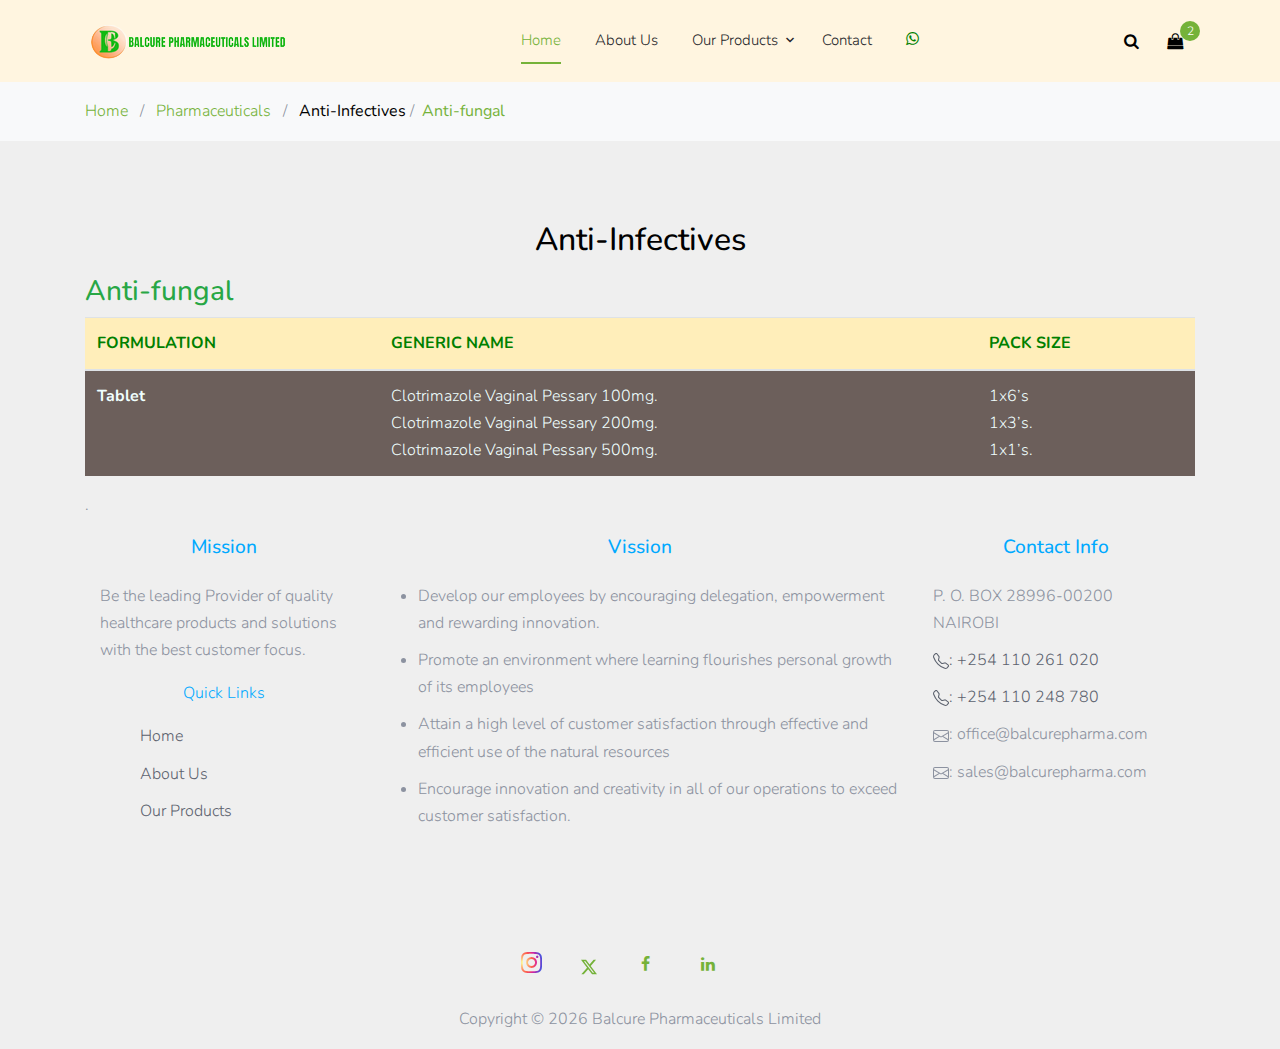
<file: fungal.html>
<!DOCTYPE html>
<html lang="en">

<head>
  <title>Balcure &mdash; Anti-fungal</title>
  <meta charset="utf-8">
  <meta name="viewport" content="width=device-width, initial-scale=1, shrink-to-fit=no">

  <link href="https://fonts.googleapis.com/css2?family=Nunito:wght@400;700&display=swap" rel="stylesheet">
  <link rel="stylesheet" href="fonts/icomoon/style.css">

  <link rel="stylesheet" href="css/bootstrap.min.css">
  <link rel="stylesheet" href="fonts/flaticon/font/flaticon.css">
  <link rel="stylesheet" href="css/magnific-popup.css">
  <link rel="stylesheet" href="css/jquery-ui.css">
  <link rel="stylesheet" href="css/owl.carousel.min.css">
  <link rel="stylesheet" href="css/owl.theme.default.min.css">


  <link rel="stylesheet" href="css/aos.css">

  <link rel="stylesheet" href="css/style.css">
   <!--Start of Tawk.to Script-->
<script type="text/javascript">
  var Tawk_API=Tawk_API||{}, Tawk_LoadStart=new Date();
  (function(){
  var s1=document.createElement("script"),s0=document.getElementsByTagName("script")[0];
  s1.async=true;
  s1.src='https://embed.tawk.to/64376f2531ebfa0fe7f8006a/1gts8kbk0';
  s1.charset='UTF-8';
  s1.setAttribute('crossorigin','*');
  s0.parentNode.insertBefore(s1,s0);
  })();
  </script>
  <!--End of Tawk.to Script-->

</head>

<body>

  <div class="site-wrap1">


    <div class="site-navbar py-2">

      <div class="search-wrap">
        <div class="container">
          <a href="#" class="search-close js-search-close"><span class="icon-close2"></span></a>
          <form action="#" method="post">
            <input type="text" class="form-control" placeholder="Search keyword and hit enter...">
          </form>
        </div>
      </div>

      <div class="container">
        <div class="d-flex align-items-center justify-content-between">
          <div class="logo">
            <div class="site-logo">
              <!-- <a href="index.html" class="js-logo-clone"><strong class="text-primary">Pharma</strong>tive</a> -->
              <a href="index.html" class="js-logo-clone"><img src="images/logo3.png"></a>
            </div>
          </div>
          <div class="main-nav d-none d-lg-block">
            <nav class="site-navigation text-right text-md-center" role="navigation">
              <ul class="site-menu js-clone-nav d-none d-lg-block">
                <li class="active"><a href="index.html">Home</a></li>
                <li><a href="about.html">About Us</a></li>
                <!-- <li><a href="shop.html">Store</a></li> -->
                <li class="has-children">
                  <a href="product.html">Our Products</a>
                  <ul class="dropdown">
                   
                    <li class="has-children">
                      <a href="#">Pharmaceuticals</a>
                      <ul class="dropdown">
                        <li class="has-children">
                          <a href="#">Supplements</a>
                          <ul class="dropdown">
                            <li><a href="vitamin.html">Multivitamins</a></li>
                            <li><a href="hematics.html">Hematic</a></li>
                            
                            
                          </ul>
                        </li>
                        <!-- <li><a href="infectives.html">Anti-Infectives</a> -->
                          <li class="has-children">
                            <a href="#">Anti-Infectives</a>
                            <ul class="dropdown">
                              <li><a href="malaria.html">Anti-malarial</a></li>
                              <li><a href="bacteria.html">Anti-bacterial</a></li>
                              <li><a href="fungal.html">Anti-fungal</a></li>
                              
                            </ul>
                          </li>
                        </li>
                        <li><a href="histamine.html">Anti-histamines</a></li>
                        <li><a href="pain.html">Pain Management </a></li>
                      </ul>
                    </li>
                    <!--  ================= -->
                    <li class="has-children">
                      <a href="#">Medical Consumables</a>
                      <ul class="dropdown">
                        <li><a href="#">Injection &amp; Infusion equipment</a></li>
                        <li><a href="#">Medical Suture Materials &amp; Devices</a></li>
                        <li><a href="#">Medical Gauze, Medical bandage, Orthopedic Splint</a></li>
                        <li><a href="#">Disposable Medical Catheters</a></li>
                        <li><a href="#">Wound Dressings &amp; Wound Care</a></li>
                      </ul>
                    </li>

                    <!-- ===================== -->
                    <li class="has-children">
                      <a href="#">Laboratory</a>
                      <ul class="dropdown">
                        <li><a href="#">Laboratory Consumables</a></li>
                        <li><a href="#">Laboratory equipment</a></li>
                        <!-- <li><a href="#">Diet &amp; Nutrition</a></li>
                        <li><a href="#">Tea &amp; Coffee</a></li> -->
                      </ul>
                    </li>
                    <!-- ===================== -->
                    <li class="has-children">
                      <a href="#">Hospital Equipment</a>
                      <ul class="dropdown">
                        <li><a href="#">Hospital Beds</a></li>
                        <li><a href="#">Hospital Furniture</a></li>
                        <li><a href="#">Linen</a></li>
                        <li><a href="#">Surgical Instruments</a></li>
                        <li><a href="#">First Aid kits</a></li>
                        <li><a href="#">Diagnostic Equipment</a></li>
                        <li><a href="#">Maternity Equipment</a></li>
                        <li><a href="#">Theatre Equipment</a></li>
                        <li><a href="#">Respiratory Equipment</a></li>
                        <li><a href="#">Orthopedic &amp; Rehabilitation Equipment</a></li>
                        <li><a href="#">Radiology Equipment</a></li>
                        
                      </ul>
                    </li>
                    <!-- ======================= -->
                    <!-- <li><a href="#">Diet &amp; Nutrition</a></li>
                    <li><a href="#">Tea &amp; Coffee</a></li> -->
                    
                  </ul>
                </li>
               
                <li><a href="contact.html">Contact</a></li>
                <li> <a href="https://wa.me/+254110261020"><span class="icon-whatsapp icon-large "></span></a>
                </li>
              </ul>
            </nav>
          </div>
          <div class="icons">
            <a href="#" class="icons-btn d-inline-block js-search-open"><span class="icon-search"></span></a>
            <a href="cart.html" class="icons-btn d-inline-block bag">
              <span class="icon-shopping-bag"></span>
              <span class="number">2</span>
            </a>
            <a href="#" class="site-menu-toggle js-menu-toggle ml-3 d-inline-block d-lg-none"><span
                class="icon-menu"></span></a>
          </div>
        </div>
      </div>
    </div>
  

    <div class="bg-light py-3">
      <div class="container">
        <div class="row">
          <div class="col-md-12 mb-0"><a href="index.html">Home</a> <span class="mx-2 mb-0">/</span> <a
              href="shop.html">Pharmaceuticals</a> <span class="mx-2 mb-0">/</span> <strong class="text-black">Anti-Infectives</strong>&nbsp;/ &nbsp;<strong class="text-primary">Anti-fungal</strong></div>
        </div>
      </div>
    </div>

    <div class="site-section">
      <div class="container">
        <div class="row">
          
          <div class="col-md-12">
            <h2 class="text-black" style="text-align: center;">Anti-Infectives</h2>
            <p><table class="table table-hover">
              <h3 class="text-success">Anti-fungal</h3>
              <thead>
                <tr class="table-warning" style="color: green;">
                  <th scope="col">FORMULATION</th>
                  <th scope="col">GENERIC NAME</th>
                  <th scope="col">PACK
                    SIZE</th>
                 
                </tr>
              </thead>
              <tbody style="background-color: #6C5F5B ;">
                <tr style="color: azure;">
                  <th scope="row">Tablet</th>
                  <td>Clotrimazole Vaginal Pessary 100mg. <br>
                    Clotrimazole Vaginal Pessary 200mg. <br>
                    Clotrimazole Vaginal Pessary 500mg.</td>
                  <td>1x6’s <br>
                    1x3’s. <br>
                    1x1’s.</td>
                 
                </tr>
              </tbody>
            </table>.</p>
           
          <!-- ====== -->
          
          <!-- ==== -->
        </div>
      </div>
    </div>

   
    <footer class="site-footer">
      <div class="container">
        <div class="container">
          <div class="row">
            <div class="col-3">
              <h3 class="footer-heading mb-4" style="color: #00A9FF ; text-align: center;">Mission</h3>
              <p>Be the leading Provider of quality healthcare products and solutions with the best
                customer focus.</p>
                <p style="color:#00A9FF; text-align: center;">Quick Links</p>
                <ul style="list-style: none;">
                  <li><a href="index.html">Home</a></li>
                <li><a href="about.html">About Us</a></li>
                <li><a href="product.html">Our Products</a></li>
                </ul>
            </div>
            <div class="col-6">
              <h3 class="footer-heading mb-4" style="color: #00A9FF; text-align: center;">Vission</h3>
            <ul>
              <li>Develop our employees by encouraging delegation, empowerment and rewarding innovation.</li>
              <li>Promote an environment where learning flourishes personal growth of its employees</li>
              <li>Attain a high level of customer satisfaction through effective and efficient use of the natural resources</li>
              <li>Encourage innovation and creativity in all of our operations to exceed customer satisfaction.</li>
            
            </ul>
            </div>
            <div class="col-3">
              <h3 class="footer-heading mb-4" style="color: #00A9FF; text-align: center;">Contact Info</h3>
              <ul class="list-unstyled">
                <li class="address"> P. O. BOX 28996-00200 NAIROBI          </li>
                <li class="phone"><a href="tel://+254 110 261 020  "><svg xmlns="http://www.w3.org/2000/svg" width="16" height="16" fill="currentColor" class="bi bi-telephone" viewBox="0 0 16 16">
                  <path d="M3.654 1.328a.678.678 0 0 0-1.015-.063L1.605 2.3c-.483.484-.661 1.169-.45 1.77a17.568 17.568 0 0 0 4.168 6.608 17.569 17.569 0 0 0 6.608 4.168c.601.211 1.286.033 1.77-.45l1.034-1.034a.678.678 0 0 0-.063-1.015l-2.307-1.794a.678.678 0 0 0-.58-.122l-2.19.547a1.745 1.745 0 0 1-1.657-.459L5.482 8.062a1.745 1.745 0 0 1-.46-1.657l.548-2.19a.678.678 0 0 0-.122-.58L3.654 1.328zM1.884.511a1.745 1.745 0 0 1 2.612.163L6.29 2.98c.329.423.445.974.315 1.494l-.547 2.19a.678.678 0 0 0 .178.643l2.457 2.457a.678.678 0 0 0 .644.178l2.189-.547a1.745 1.745 0 0 1 1.494.315l2.306 1.794c.829.645.905 1.87.163 2.611l-1.034 1.034c-.74.74-1.846 1.065-2.877.702a18.634 18.634 0 0 1-7.01-4.42 18.634 18.634 0 0 1-4.42-7.009c-.362-1.03-.037-2.137.703-2.877L1.885.511z"/>
                </svg>: +254 110 261 020 </a></li>
                <li class="phone"><a href="tel://+254 110 261 020  "><svg xmlns="http://www.w3.org/2000/svg" width="16" height="16" fill="currentColor" class="bi bi-telephone" viewBox="0 0 16 16">
                  <path d="M3.654 1.328a.678.678 0 0 0-1.015-.063L1.605 2.3c-.483.484-.661 1.169-.45 1.77a17.568 17.568 0 0 0 4.168 6.608 17.569 17.569 0 0 0 6.608 4.168c.601.211 1.286.033 1.77-.45l1.034-1.034a.678.678 0 0 0-.063-1.015l-2.307-1.794a.678.678 0 0 0-.58-.122l-2.19.547a1.745 1.745 0 0 1-1.657-.459L5.482 8.062a1.745 1.745 0 0 1-.46-1.657l.548-2.19a.678.678 0 0 0-.122-.58L3.654 1.328zM1.884.511a1.745 1.745 0 0 1 2.612.163L6.29 2.98c.329.423.445.974.315 1.494l-.547 2.19a.678.678 0 0 0 .178.643l2.457 2.457a.678.678 0 0 0 .644.178l2.189-.547a1.745 1.745 0 0 1 1.494.315l2.306 1.794c.829.645.905 1.87.163 2.611l-1.034 1.034c-.74.74-1.846 1.065-2.877.702a18.634 18.634 0 0 1-7.01-4.42 18.634 18.634 0 0 1-4.42-7.009c-.362-1.03-.037-2.137.703-2.877L1.885.511z"/>
                </svg>: +254 110 248 780</a></li>
                <li class="email"><svg xmlns="http://www.w3.org/2000/svg" width="16" height="16" fill="currentColor" class="bi bi-envelope" viewBox="0 0 16 16">
                  <path d="M0 4a2 2 0 0 1 2-2h12a2 2 0 0 1 2 2v8a2 2 0 0 1-2 2H2a2 2 0 0 1-2-2V4Zm2-1a1 1 0 0 0-1 1v.217l7 4.2 7-4.2V4a1 1 0 0 0-1-1H2Zm13 2.383-4.708 2.825L15 11.105V5.383Zm-.034 6.876-5.64-3.471L8 9.583l-1.326-.795-5.64 3.47A1 1 0 0 0 2 13h12a1 1 0 0 0 .966-.741ZM1 11.105l4.708-2.897L1 5.383v5.722Z"/>
                </svg>: office@balcurepharma.com</li>
                <li class="email"><svg xmlns="http://www.w3.org/2000/svg" width="16" height="16" fill="currentColor" class="bi bi-envelope" viewBox="0 0 16 16">
                  <path d="M0 4a2 2 0 0 1 2-2h12a2 2 0 0 1 2 2v8a2 2 0 0 1-2 2H2a2 2 0 0 1-2-2V4Zm2-1a1 1 0 0 0-1 1v.217l7 4.2 7-4.2V4a1 1 0 0 0-1-1H2Zm13 2.383-4.708 2.825L15 11.105V5.383Zm-.034 6.876-5.64-3.471L8 9.583l-1.326-.795-5.64 3.47A1 1 0 0 0 2 13h12a1 1 0 0 0 .966-.741ZM1 11.105l4.708-2.897L1 5.383v5.722Z"/>
                </svg>: sales@balcurepharma.com</li>
              </ul>
            </div>
          </div>
        </div>


          </div>
        </div>
        <table class="center">
          <tr>
            <td class="social"><a href="#"><span class="icon-instagram"></span></a></td>
            <td class="social"><a href="https://twitter.com/Balcurepharma/status/1203408306469048320"><svg xmlns="http://www.w3.org/2000/svg" width="16" height="16" fill="currentColor" class="bi bi-twitter-x" viewBox="0 0 16 16">
              <path d="M12.6.75h2.454l-5.36 6.142L16 15.25h-4.937l-3.867-5.07-4.425 5.07H.316l5.733-6.57L0 .75h5.063l3.495 4.633L12.601.75Zm-.86 13.028h1.36L4.323 2.145H2.865l8.875 11.633Z"/>
            </svg></td>
            <td class="social"><a href="https://m.facebook.com/profile.php/?id=100071013341685"><span class="icon-facebook"></span></a></td>
            <td class="social"><a href="#"><span class="icon-linkedin"></span></a></td>
          </tr>
        </table>
        <!-- ===== -->
       
        <div class="text-center">
          <div class="col-md-12">
            <p>
              Copyright &copy;
              <script>document.write(new Date().getFullYear());</script> Balcure Pharmaceuticals Limited
            </p>
          </div>

        </div>
      </div>
    </footer>
  </div>

  <script src="js/jquery-3.3.1.min.js"></script>
  <script src="js/jquery-ui.js"></script>
  <script src="js/popper.min.js"></script>
  <script src="js/bootstrap.min.js"></script>
  <script src="js/owl.carousel.min.js"></script>
  <script src="js/jquery.magnific-popup.min.js"></script>
  <script src="js/aos.js"></script>

  <script src="js/main.js"></script>

</body>

</html>
</file>
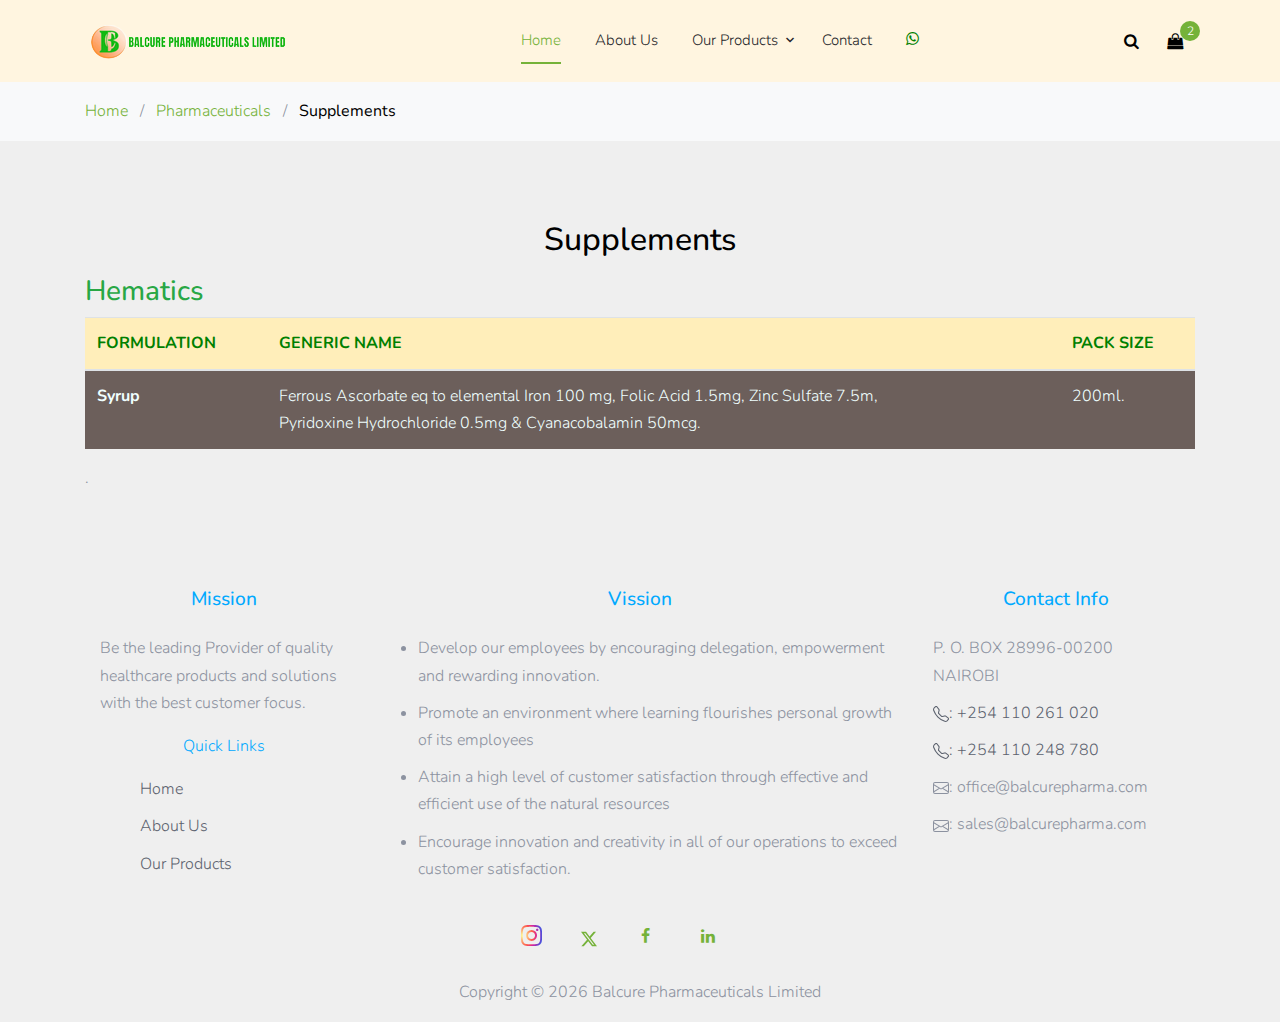
<file: hematics.html>
<!DOCTYPE html>
<html lang="en">

<head>
  <title>Balcure &mdash; Hematics</title>
  <meta charset="utf-8">
  <meta name="viewport" content="width=device-width, initial-scale=1, shrink-to-fit=no">

  <link href="https://fonts.googleapis.com/css2?family=Nunito:wght@400;700&display=swap" rel="stylesheet">
  <link rel="stylesheet" href="fonts/icomoon/style.css">

  <link rel="stylesheet" href="css/bootstrap.min.css">
  <link rel="stylesheet" href="fonts/flaticon/font/flaticon.css">
  <link rel="stylesheet" href="css/magnific-popup.css">
  <link rel="stylesheet" href="css/jquery-ui.css">
  <link rel="stylesheet" href="css/owl.carousel.min.css">
  <link rel="stylesheet" href="css/owl.theme.default.min.css">


  <link rel="stylesheet" href="css/aos.css">

  <link rel="stylesheet" href="css/style.css">
   <!--Start of Tawk.to Script-->
<script type="text/javascript">
  var Tawk_API=Tawk_API||{}, Tawk_LoadStart=new Date();
  (function(){
  var s1=document.createElement("script"),s0=document.getElementsByTagName("script")[0];
  s1.async=true;
  s1.src='https://embed.tawk.to/64376f2531ebfa0fe7f8006a/1gts8kbk0';
  s1.charset='UTF-8';
  s1.setAttribute('crossorigin','*');
  s0.parentNode.insertBefore(s1,s0);
  })();
  </script>
  <!--End of Tawk.to Script-->

</head>

<body>

  <div class="site-wrap1">


    <div class="site-navbar py-2">

      <div class="search-wrap">
        <div class="container">
          <a href="#" class="search-close js-search-close"><span class="icon-close2"></span></a>
          <form action="#" method="post">
            <input type="text" class="form-control" placeholder="Search keyword and hit enter...">
          </form>
        </div>
      </div>

      <div class="container">
        <div class="d-flex align-items-center justify-content-between">
          <div class="logo">
            <div class="site-logo">
              <!-- <a href="index.html" class="js-logo-clone"><strong class="text-primary">Pharma</strong>tive</a> -->
              <a href="index.html" class="js-logo-clone"><img src="images/logo3.png"></a>
            </div>
          </div>
          <div class="main-nav d-none d-lg-block">
            <nav class="site-navigation text-right text-md-center" role="navigation">
              <ul class="site-menu js-clone-nav d-none d-lg-block">
                <li class="active"><a href="index.html">Home</a></li>
                <li><a href="about.html">About Us</a></li>
                <!-- <li><a href="shop.html">Store</a></li> -->
                <li class="has-children">
                  <a href="product.html">Our Products</a>
                  <ul class="dropdown">
                   
                    <li class="has-children">
                      <a href="#">Pharmaceuticals</a>
                      <ul class="dropdown">
                        <li class="has-children">
                          <a href="#">Supplements</a>
                          <ul class="dropdown">
                            <li><a href="vitamin.html">Multivitamins</a></li>
                            <li><a href="hematics.html">Hematic</a></li>
                            
                            
                          </ul>
                        </li>
                        <!-- <li><a href="infectives.html">Anti-Infectives</a> -->
                          <li class="has-children">
                            <a href="#">Anti-Infectives</a>
                            <ul class="dropdown">
                              <li><a href="malaria.html">Anti-malarial</a></li>
                              <li><a href="bacteria.html">Anti-bacterial</a></li>
                              <li><a href="fungal.html">Anti-fungal</a></li>
                              
                            </ul>
                          </li>
                        </li>
                        <li><a href="histamine.html">Anti-histamines</a></li>
                        <li><a href="pain.html">Pain Management </a></li>
                      </ul>
                    </li>
                    <!--  ================= -->
                    <li class="has-children">
                      <a href="#">Medical Consumables</a>
                      <ul class="dropdown">
                        <li><a href="#">Injection &amp; Infusion equipment</a></li>
                        <li><a href="#">Medical Suture Materials &amp; Devices</a></li>
                        <li><a href="#">Medical Gauze, Medical bandage, Orthopedic Splint</a></li>
                        <li><a href="#">Disposable Medical Catheters</a></li>
                        <li><a href="#">Wound Dressings &amp; Wound Care</a></li>
                      </ul>
                    </li>

                    <!-- ===================== -->
                    <li class="has-children">
                      <a href="#">Laboratory</a>
                      <ul class="dropdown">
                        <li><a href="#">Laboratory Consumables</a></li>
                        <li><a href="#">Laboratory equipment</a></li>
                        <!-- <li><a href="#">Diet &amp; Nutrition</a></li>
                        <li><a href="#">Tea &amp; Coffee</a></li> -->
                      </ul>
                    </li>
                    <!-- ===================== -->
                    <li class="has-children">
                      <a href="#">Hospital Equipment</a>
                      <ul class="dropdown">
                        <li><a href="#">Hospital Beds</a></li>
                        <li><a href="#">Hospital Furniture</a></li>
                        <li><a href="#">Linen</a></li>
                        <li><a href="#">Surgical Instruments</a></li>
                        <li><a href="#">First Aid kits</a></li>
                        <li><a href="#">Diagnostic Equipment</a></li>
                        <li><a href="#">Maternity Equipment</a></li>
                        <li><a href="#">Theatre Equipment</a></li>
                        <li><a href="#">Respiratory Equipment</a></li>
                        <li><a href="#">Orthopedic &amp; Rehabilitation Equipment</a></li>
                        <li><a href="#">Radiology Equipment</a></li>
                        
                      </ul>
                    </li>
                    <!-- ======================= -->
                    <!-- <li><a href="#">Diet &amp; Nutrition</a></li>
                    <li><a href="#">Tea &amp; Coffee</a></li> -->
                    
                  </ul>
                </li>
               
                <li><a href="contact.html">Contact</a></li>
                <li> <a href="https://wa.me/+254110261020"><span class="icon-whatsapp icon-large "></span></a>
                </li>
              </ul>
            </nav>
          </div>
          <div class="icons">
            <a href="#" class="icons-btn d-inline-block js-search-open"><span class="icon-search"></span></a>
            <a href="cart.html" class="icons-btn d-inline-block bag">
              <span class="icon-shopping-bag"></span>
              <span class="number">2</span>
            </a>
            <a href="#" class="site-menu-toggle js-menu-toggle ml-3 d-inline-block d-lg-none"><span
                class="icon-menu"></span></a>
          </div>
        </div>
      </div>
    </div>
  

    <div class="bg-light py-3">
      <div class="container">
        <div class="row">
          <div class="col-md-12 mb-0"><a href="index.html">Home</a> <span class="mx-2 mb-0">/</span> <a
              href="shop.html">Pharmaceuticals</a> <span class="mx-2 mb-0">/</span> <strong class="text-black">Supplements</strong></div>
        </div>
      </div>
    </div>

    <div class="site-section">
      <div class="container">
        <div class="row">
      
          <div class="col-md-12">
            <h2 class="text-black" style="text-align: center;">Supplements</h2>
           
            <p><table class="table table-hover">
              <h3 class="text-success">Hematics</h3>
              <thead>
                <tr class="table-warning" style="color: green;">
                  <th scope="col">FORMULATION</th>
                  <th scope="col">GENERIC NAME</th>
                  <th scope="col">PACK
                    SIZE</th>
                 
                </tr>
              </thead>
              <tbody style="background-color: #6C5F5B ;">
                
                <tr style="color: azure;">
                  <th scope="row">Syrup</th>
                  <td>Ferrous Ascorbate eq to elemental
                    Iron 100 mg, Folic Acid 1.5mg, Zinc
                    Sulfate 7.5m, <br> Pyridoxine
                    Hydrochloride 0.5mg &amp;
                    Cyanacobalamin 50mcg.</td>
                  <td>200ml.</td>
                 
                </tr>
                
    
              </tbody>
            </table>.</p>
                
            
              </div>
            </div>

    
          </div>
        </div>
      </div>
    </div>

   
    <footer class="site-footer">
      <div class="container">
        <div class="container">
          <div class="row">
            <div class="col-3">
              <h3 class="footer-heading mb-4" style="color: #00A9FF ; text-align: center;">Mission</h3>
              <p>Be the leading Provider of quality healthcare products and solutions with the best
                customer focus.</p>
                <p style="color:#00A9FF; text-align: center;">Quick Links</p>
                <ul style="list-style: none;">
                  <li><a href="index.html">Home</a></li>
                <li><a href="about.html">About Us</a></li>
                <li><a href="product.html">Our Products</a></li>
                </ul>
            </div>
            <div class="col-6">
              <h3 class="footer-heading mb-4" style="color: #00A9FF; text-align: center;">Vission</h3>
            <ul>
              <li>Develop our employees by encouraging delegation, empowerment and rewarding innovation.</li>
              <li>Promote an environment where learning flourishes personal growth of its employees</li>
              <li>Attain a high level of customer satisfaction through effective and efficient use of the natural resources</li>
              <li>Encourage innovation and creativity in all of our operations to exceed customer satisfaction.</li>
            
            </ul>
            </div>
            <div class="col-3">
              <h3 class="footer-heading mb-4" style="color: #00A9FF; text-align: center;">Contact Info</h3>
              <ul class="list-unstyled">
                <li class="address"> P. O. BOX 28996-00200 NAIROBI          </li>
                <li class="phone"><a href="tel://+254 110 261 020  "><svg xmlns="http://www.w3.org/2000/svg" width="16" height="16" fill="currentColor" class="bi bi-telephone" viewBox="0 0 16 16">
                  <path d="M3.654 1.328a.678.678 0 0 0-1.015-.063L1.605 2.3c-.483.484-.661 1.169-.45 1.77a17.568 17.568 0 0 0 4.168 6.608 17.569 17.569 0 0 0 6.608 4.168c.601.211 1.286.033 1.77-.45l1.034-1.034a.678.678 0 0 0-.063-1.015l-2.307-1.794a.678.678 0 0 0-.58-.122l-2.19.547a1.745 1.745 0 0 1-1.657-.459L5.482 8.062a1.745 1.745 0 0 1-.46-1.657l.548-2.19a.678.678 0 0 0-.122-.58L3.654 1.328zM1.884.511a1.745 1.745 0 0 1 2.612.163L6.29 2.98c.329.423.445.974.315 1.494l-.547 2.19a.678.678 0 0 0 .178.643l2.457 2.457a.678.678 0 0 0 .644.178l2.189-.547a1.745 1.745 0 0 1 1.494.315l2.306 1.794c.829.645.905 1.87.163 2.611l-1.034 1.034c-.74.74-1.846 1.065-2.877.702a18.634 18.634 0 0 1-7.01-4.42 18.634 18.634 0 0 1-4.42-7.009c-.362-1.03-.037-2.137.703-2.877L1.885.511z"/>
                </svg>: +254 110 261 020 </a></li>
                <li class="phone"><a href="tel://+254 110 261 020  "><svg xmlns="http://www.w3.org/2000/svg" width="16" height="16" fill="currentColor" class="bi bi-telephone" viewBox="0 0 16 16">
                  <path d="M3.654 1.328a.678.678 0 0 0-1.015-.063L1.605 2.3c-.483.484-.661 1.169-.45 1.77a17.568 17.568 0 0 0 4.168 6.608 17.569 17.569 0 0 0 6.608 4.168c.601.211 1.286.033 1.77-.45l1.034-1.034a.678.678 0 0 0-.063-1.015l-2.307-1.794a.678.678 0 0 0-.58-.122l-2.19.547a1.745 1.745 0 0 1-1.657-.459L5.482 8.062a1.745 1.745 0 0 1-.46-1.657l.548-2.19a.678.678 0 0 0-.122-.58L3.654 1.328zM1.884.511a1.745 1.745 0 0 1 2.612.163L6.29 2.98c.329.423.445.974.315 1.494l-.547 2.19a.678.678 0 0 0 .178.643l2.457 2.457a.678.678 0 0 0 .644.178l2.189-.547a1.745 1.745 0 0 1 1.494.315l2.306 1.794c.829.645.905 1.87.163 2.611l-1.034 1.034c-.74.74-1.846 1.065-2.877.702a18.634 18.634 0 0 1-7.01-4.42 18.634 18.634 0 0 1-4.42-7.009c-.362-1.03-.037-2.137.703-2.877L1.885.511z"/>
                </svg>: +254 110 248 780</a></li>
                <li class="email"><svg xmlns="http://www.w3.org/2000/svg" width="16" height="16" fill="currentColor" class="bi bi-envelope" viewBox="0 0 16 16">
                  <path d="M0 4a2 2 0 0 1 2-2h12a2 2 0 0 1 2 2v8a2 2 0 0 1-2 2H2a2 2 0 0 1-2-2V4Zm2-1a1 1 0 0 0-1 1v.217l7 4.2 7-4.2V4a1 1 0 0 0-1-1H2Zm13 2.383-4.708 2.825L15 11.105V5.383Zm-.034 6.876-5.64-3.471L8 9.583l-1.326-.795-5.64 3.47A1 1 0 0 0 2 13h12a1 1 0 0 0 .966-.741ZM1 11.105l4.708-2.897L1 5.383v5.722Z"/>
                </svg>: office@balcurepharma.com</li>
                <li class="email"><svg xmlns="http://www.w3.org/2000/svg" width="16" height="16" fill="currentColor" class="bi bi-envelope" viewBox="0 0 16 16">
                  <path d="M0 4a2 2 0 0 1 2-2h12a2 2 0 0 1 2 2v8a2 2 0 0 1-2 2H2a2 2 0 0 1-2-2V4Zm2-1a1 1 0 0 0-1 1v.217l7 4.2 7-4.2V4a1 1 0 0 0-1-1H2Zm13 2.383-4.708 2.825L15 11.105V5.383Zm-.034 6.876-5.64-3.471L8 9.583l-1.326-.795-5.64 3.47A1 1 0 0 0 2 13h12a1 1 0 0 0 .966-.741ZM1 11.105l4.708-2.897L1 5.383v5.722Z"/>
                </svg>: sales@balcurepharma.com</li>
              </ul>
            </div>
          </div>
        </div>


          </div>
        </div>
        <table class="center">
          <tr>
            <td class="social"><a href="#"><span class="icon-instagram"></span></a></td>
            <td class="social"><a href="https://twitter.com/Balcurepharma/status/1203408306469048320"><svg xmlns="http://www.w3.org/2000/svg" width="16" height="16" fill="currentColor" class="bi bi-twitter-x" viewBox="0 0 16 16">
              <path d="M12.6.75h2.454l-5.36 6.142L16 15.25h-4.937l-3.867-5.07-4.425 5.07H.316l5.733-6.57L0 .75h5.063l3.495 4.633L12.601.75Zm-.86 13.028h1.36L4.323 2.145H2.865l8.875 11.633Z"/>
            </svg></a></td>
            <td class="social"><a href="https://m.facebook.com/profile.php/?id=100071013341685"><span class="icon-facebook"></span></a></td>
            <td class="social"><a href="#"><span class="icon-linkedin"></span></a></td>
          </tr>
        </table>
        <!-- ===== -->
       
        <div class="text-center">
          <div class="col-md-12">
            <p>
              Copyright &copy;
              <script>document.write(new Date().getFullYear());</script> Balcure Pharmaceuticals Limited
            </p>
          </div>

        </div>
      </div>
    </footer>
  </div>

  <script src="js/jquery-3.3.1.min.js"></script>
  <script src="js/jquery-ui.js"></script>
  <script src="js/popper.min.js"></script>
  <script src="js/bootstrap.min.js"></script>
  <script src="js/owl.carousel.min.js"></script>
  <script src="js/jquery.magnific-popup.min.js"></script>
  <script src="js/aos.js"></script>

  <script src="js/main.js"></script>

</body>

</html>
</file>
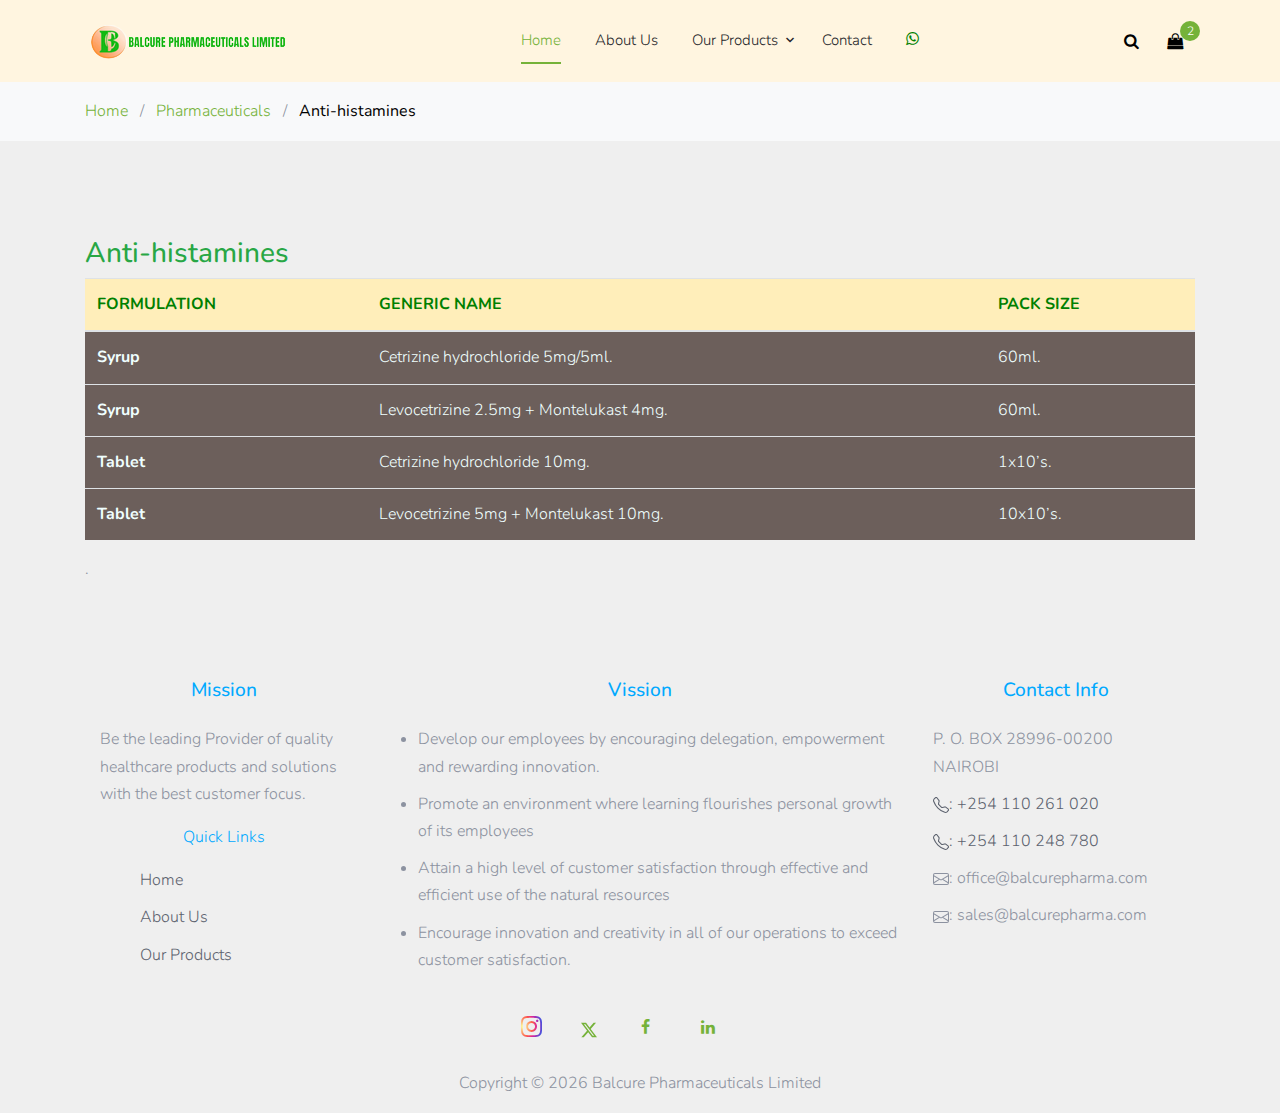
<file: histamine.html>
<!DOCTYPE html>
<html lang="en">

<head>
  <title>Balcure &mdash; Anti-histamines</title>
  <meta charset="utf-8">
  <meta name="viewport" content="width=device-width, initial-scale=1, shrink-to-fit=no">

  <link href="https://fonts.googleapis.com/css2?family=Nunito:wght@400;700&display=swap" rel="stylesheet">
  <link rel="stylesheet" href="fonts/icomoon/style.css">

  <link rel="stylesheet" href="css/bootstrap.min.css">
  <link rel="stylesheet" href="fonts/flaticon/font/flaticon.css">
  <link rel="stylesheet" href="css/magnific-popup.css">
  <link rel="stylesheet" href="css/jquery-ui.css">
  <link rel="stylesheet" href="css/owl.carousel.min.css">
  <link rel="stylesheet" href="css/owl.theme.default.min.css">


  <link rel="stylesheet" href="css/aos.css">

  <link rel="stylesheet" href="css/style.css">
   <!--Start of Tawk.to Script-->
<script type="text/javascript">
  var Tawk_API=Tawk_API||{}, Tawk_LoadStart=new Date();
  (function(){
  var s1=document.createElement("script"),s0=document.getElementsByTagName("script")[0];
  s1.async=true;
  s1.src='https://embed.tawk.to/64376f2531ebfa0fe7f8006a/1gts8kbk0';
  s1.charset='UTF-8';
  s1.setAttribute('crossorigin','*');
  s0.parentNode.insertBefore(s1,s0);
  })();
  </script>
  <!--End of Tawk.to Script-->

</head>

<body>

  <div class="site-wrap1">


    <div class="site-navbar py-2">

      <div class="search-wrap">
        <div class="container">
          <a href="#" class="search-close js-search-close"><span class="icon-close2"></span></a>
          <form action="#" method="post">
            <input type="text" class="form-control" placeholder="Search keyword and hit enter...">
          </form>
        </div>
      </div>

      <div class="container">
        <div class="d-flex align-items-center justify-content-between">
          <div class="logo">
            <div class="site-logo">
              <!-- <a href="index.html" class="js-logo-clone"><strong class="text-primary">Pharma</strong>tive</a> -->
              <a href="index.html" class="js-logo-clone"><img src="images/logo3.png"></a>
            </div>
          </div>
          <div class="main-nav d-none d-lg-block">
            <nav class="site-navigation text-right text-md-center" role="navigation">
              <ul class="site-menu js-clone-nav d-none d-lg-block">
                <li class="active"><a href="index.html">Home</a></li>
                <li><a href="about.html">About Us</a></li>
                <!-- <li><a href="shop.html">Store</a></li> -->
                <li class="has-children">
                  <a href="product.html">Our Products</a>
                  <ul class="dropdown">
                   
                    <li class="has-children">
                      <a href="#">Pharmaceuticals</a>
                      <ul class="dropdown">
                        <li class="has-children">
                          <a href="#">Supplements</a>
                          <ul class="dropdown">
                            <li><a href="vitamin.html">Multivitamins</a></li>
                            <li><a href="hematics.html">Hematic</a></li>
                            
                            
                          </ul>
                        </li>
                        <!-- <li><a href="infectives.html">Anti-Infectives</a> -->
                          <li class="has-children">
                            <a href="#">Anti-Infectives</a>
                            <ul class="dropdown">
                              <li><a href="malaria.html">Anti-malarial</a></li>
                              <li><a href="bacteria.html">Anti-bacterial</a></li>
                              <li><a href="fungal.html">Anti-fungal</a></li>
                              
                            </ul>
                          </li>
                        </li>
                        <li><a href="histamine.html">Anti-histamines</a></li>
                        <li><a href="pain.html">Pain Management </a></li>
                      </ul>
                    </li>
                    <!--  ================= -->
                    <li class="has-children">
                      <a href="#">Medical Consumables</a>
                      <ul class="dropdown">
                        <li><a href="#">Injection &amp; Infusion equipment</a></li>
                        <li><a href="#">Medical Suture Materials &amp; Devices</a></li>
                        <li><a href="#">Medical Gauze, Medical bandage, Orthopedic Splint</a></li>
                        <li><a href="#">Disposable Medical Catheters</a></li>
                        <li><a href="#">Wound Dressings &amp; Wound Care</a></li>
                      </ul>
                    </li>

                    <!-- ===================== -->
                    <li class="has-children">
                      <a href="#">Laboratory</a>
                      <ul class="dropdown">
                        <li><a href="#">Laboratory Consumables</a></li>
                        <li><a href="#">Laboratory equipment</a></li>
                        <!-- <li><a href="#">Diet &amp; Nutrition</a></li>
                        <li><a href="#">Tea &amp; Coffee</a></li> -->
                      </ul>
                    </li>
                    <!-- ===================== -->
                    <li class="has-children">
                      <a href="#">Hospital Equipment</a>
                      <ul class="dropdown">
                        <li><a href="#">Hospital Beds</a></li>
                        <li><a href="#">Hospital Furniture</a></li>
                        <li><a href="#">Linen</a></li>
                        <li><a href="#">Surgical Instruments</a></li>
                        <li><a href="#">First Aid kits</a></li>
                        <li><a href="#">Diagnostic Equipment</a></li>
                        <li><a href="#">Maternity Equipment</a></li>
                        <li><a href="#">Theatre Equipment</a></li>
                        <li><a href="#">Respiratory Equipment</a></li>
                        <li><a href="#">Orthopedic &amp; Rehabilitation Equipment</a></li>
                        <li><a href="#">Radiology Equipment</a></li>
                        
                      </ul>
                    </li>
                    <!-- ======================= -->
                    <!-- <li><a href="#">Diet &amp; Nutrition</a></li>
                    <li><a href="#">Tea &amp; Coffee</a></li> -->
                    
                  </ul>
                </li>
               
                <li><a href="contact.html">Contact</a></li>
                <li> <a href="https://wa.me/+254110261020"><span class="icon-whatsapp icon-large "></span></a>
                </li>
              </ul>
            </nav>
          </div>
          <div class="icons">
            <a href="#" class="icons-btn d-inline-block js-search-open"><span class="icon-search"></span></a>
            <a href="cart.html" class="icons-btn d-inline-block bag">
              <span class="icon-shopping-bag"></span>
              <span class="number">2</span>
            </a>
            <a href="#" class="site-menu-toggle js-menu-toggle ml-3 d-inline-block d-lg-none"><span
                class="icon-menu"></span></a>
          </div>
        </div>
      </div>
    </div>
  

    <div class="bg-light py-3">
      <div class="container">
        <div class="row">
          <div class="col-md-12 mb-0"><a href="index.html">Home</a> <span class="mx-2 mb-0">/</span> <a
              href="shop.html">Pharmaceuticals</a> <span class="mx-2 mb-0">/</span> <strong class="text-black">Anti-histamines</strong></div>
        </div>
      </div>
    </div>

    <div class="site-section">
      <div class="container">
        <div class="row">
          <!-- <div class="col-md-4 mr-auto">
            <div class="border text-center">
              <img src="images/histamine.jpg" alt="Image" class="img-fluid p-5">
              <img src="images/histamine.jpg" alt="Image" class="img-fluid p-5">
            </div>
          </div> -->
          <div class="col-md-12">
            <!-- <h2 class="text-black">Anti-histamines</h2> -->
            <p><table class="table table-hover">
              <h3 class="text-success"> Anti-histamines </h3>
              <thead>
                <tr class="table-warning" style="color: green;">
                  <th scope="col">FORMULATION</th>
                  <th scope="col">GENERIC NAME</th>
                  <th scope="col">PACK
                    SIZE</th>
                 
                </tr>
              </thead>
              <tbody style="background-color: #6C5F5B ;">
                <tr style="color: azure;">
                  <th scope="row">Syrup</th>
                  <td>Cetrizine hydrochloride 5mg/5ml.</td>
                  <td>60ml.</td>
                 
                </tr>
                <tr style="color: azure;">
                  <th scope="row">Syrup</th>
                  <td>Levocetrizine 2.5mg + Montelukast 4mg.</td>
                  <td>60ml.</td>
                 
                </tr>
                <tr style="color: azure;">
                  <th scope="row">Tablet</th>
                  <td>Cetrizine hydrochloride 10mg.</td>
                  <td>1x10’s.</td>
                 
                </tr>
                <tr style="color: azure;">
                  <th scope="row">Tablet</th>
                  <td>Levocetrizine 5mg + Montelukast 10mg.</td>
                  <td>10x10’s.</td>
                 
                </tr>
              </tbody>
            </table>.</p>
            
              </div>
            </div>

    
          </div>
        </div>
      </div>
    </div>

   
    <footer class="site-footer">
      <div class="container">
        <div class="container">
          <div class="row">
            <div class="col-3">
              <h3 class="footer-heading mb-4" style="color: #00A9FF ; text-align: center;">Mission</h3>
              <p>Be the leading Provider of quality healthcare products and solutions with the best
                customer focus.</p>
                <p style="color:#00A9FF; text-align: center;">Quick Links</p>
                <ul style="list-style: none;">
                  <li><a href="index.html">Home</a></li>
                <li><a href="about.html">About Us</a></li>
                <li><a href="product.html">Our Products</a></li>
                </ul>
            </div>
            <div class="col-6">
              <h3 class="footer-heading mb-4" style="color: #00A9FF; text-align: center;">Vission</h3>
            <ul>
              <li>Develop our employees by encouraging delegation, empowerment and rewarding innovation.</li>
              <li>Promote an environment where learning flourishes personal growth of its employees</li>
              <li>Attain a high level of customer satisfaction through effective and efficient use of the natural resources</li>
              <li>Encourage innovation and creativity in all of our operations to exceed customer satisfaction.</li>
            
            </ul>
            </div>
            <div class="col-3">
              <h3 class="footer-heading mb-4" style="color: #00A9FF; text-align: center;">Contact Info</h3>
              <ul class="list-unstyled">
                <li class="address"> P. O. BOX 28996-00200 NAIROBI          </li>
                <li class="phone"><a href="tel://+254 110 261 020  "><svg xmlns="http://www.w3.org/2000/svg" width="16" height="16" fill="currentColor" class="bi bi-telephone" viewBox="0 0 16 16">
                  <path d="M3.654 1.328a.678.678 0 0 0-1.015-.063L1.605 2.3c-.483.484-.661 1.169-.45 1.77a17.568 17.568 0 0 0 4.168 6.608 17.569 17.569 0 0 0 6.608 4.168c.601.211 1.286.033 1.77-.45l1.034-1.034a.678.678 0 0 0-.063-1.015l-2.307-1.794a.678.678 0 0 0-.58-.122l-2.19.547a1.745 1.745 0 0 1-1.657-.459L5.482 8.062a1.745 1.745 0 0 1-.46-1.657l.548-2.19a.678.678 0 0 0-.122-.58L3.654 1.328zM1.884.511a1.745 1.745 0 0 1 2.612.163L6.29 2.98c.329.423.445.974.315 1.494l-.547 2.19a.678.678 0 0 0 .178.643l2.457 2.457a.678.678 0 0 0 .644.178l2.189-.547a1.745 1.745 0 0 1 1.494.315l2.306 1.794c.829.645.905 1.87.163 2.611l-1.034 1.034c-.74.74-1.846 1.065-2.877.702a18.634 18.634 0 0 1-7.01-4.42 18.634 18.634 0 0 1-4.42-7.009c-.362-1.03-.037-2.137.703-2.877L1.885.511z"/>
                </svg>: +254 110 261 020 </a></li>
                <li class="phone"><a href="tel://+254 110 261 020  "><svg xmlns="http://www.w3.org/2000/svg" width="16" height="16" fill="currentColor" class="bi bi-telephone" viewBox="0 0 16 16">
                  <path d="M3.654 1.328a.678.678 0 0 0-1.015-.063L1.605 2.3c-.483.484-.661 1.169-.45 1.77a17.568 17.568 0 0 0 4.168 6.608 17.569 17.569 0 0 0 6.608 4.168c.601.211 1.286.033 1.77-.45l1.034-1.034a.678.678 0 0 0-.063-1.015l-2.307-1.794a.678.678 0 0 0-.58-.122l-2.19.547a1.745 1.745 0 0 1-1.657-.459L5.482 8.062a1.745 1.745 0 0 1-.46-1.657l.548-2.19a.678.678 0 0 0-.122-.58L3.654 1.328zM1.884.511a1.745 1.745 0 0 1 2.612.163L6.29 2.98c.329.423.445.974.315 1.494l-.547 2.19a.678.678 0 0 0 .178.643l2.457 2.457a.678.678 0 0 0 .644.178l2.189-.547a1.745 1.745 0 0 1 1.494.315l2.306 1.794c.829.645.905 1.87.163 2.611l-1.034 1.034c-.74.74-1.846 1.065-2.877.702a18.634 18.634 0 0 1-7.01-4.42 18.634 18.634 0 0 1-4.42-7.009c-.362-1.03-.037-2.137.703-2.877L1.885.511z"/>
                </svg>: +254 110 248 780</a></li>
                <li class="email"><svg xmlns="http://www.w3.org/2000/svg" width="16" height="16" fill="currentColor" class="bi bi-envelope" viewBox="0 0 16 16">
                  <path d="M0 4a2 2 0 0 1 2-2h12a2 2 0 0 1 2 2v8a2 2 0 0 1-2 2H2a2 2 0 0 1-2-2V4Zm2-1a1 1 0 0 0-1 1v.217l7 4.2 7-4.2V4a1 1 0 0 0-1-1H2Zm13 2.383-4.708 2.825L15 11.105V5.383Zm-.034 6.876-5.64-3.471L8 9.583l-1.326-.795-5.64 3.47A1 1 0 0 0 2 13h12a1 1 0 0 0 .966-.741ZM1 11.105l4.708-2.897L1 5.383v5.722Z"/>
                </svg>: office@balcurepharma.com</li>
                <li class="email"><svg xmlns="http://www.w3.org/2000/svg" width="16" height="16" fill="currentColor" class="bi bi-envelope" viewBox="0 0 16 16">
                  <path d="M0 4a2 2 0 0 1 2-2h12a2 2 0 0 1 2 2v8a2 2 0 0 1-2 2H2a2 2 0 0 1-2-2V4Zm2-1a1 1 0 0 0-1 1v.217l7 4.2 7-4.2V4a1 1 0 0 0-1-1H2Zm13 2.383-4.708 2.825L15 11.105V5.383Zm-.034 6.876-5.64-3.471L8 9.583l-1.326-.795-5.64 3.47A1 1 0 0 0 2 13h12a1 1 0 0 0 .966-.741ZM1 11.105l4.708-2.897L1 5.383v5.722Z"/>
                </svg>: sales@balcurepharma.com</li>
              </ul>
            </div>
          </div>
        </div>


          </div>
        </div>
        <table class="center">
          <tr>
            <td class="social"><a href="#"><span class="icon-instagram"></span></a></td>
            <td class="social"><a href="https://twitter.com/Balcurepharma/status/1203408306469048320"><svg xmlns="http://www.w3.org/2000/svg" width="16" height="16" fill="currentColor" class="bi bi-twitter-x" viewBox="0 0 16 16">
              <path d="M12.6.75h2.454l-5.36 6.142L16 15.25h-4.937l-3.867-5.07-4.425 5.07H.316l5.733-6.57L0 .75h5.063l3.495 4.633L12.601.75Zm-.86 13.028h1.36L4.323 2.145H2.865l8.875 11.633Z"/>
            </svg></a></td>
            <td class="social"><a href="https://m.facebook.com/profile.php/?id=100071013341685"><span class="icon-facebook"></span></a></td>
            <td class="social"><a href="#"><span class="icon-linkedin"></span></a></td>
          </tr>
        </table>
        <!-- ===== -->
       
        <div class="text-center">
          <div class="col-md-12">
            <p>
              Copyright &copy;
              <script>document.write(new Date().getFullYear());</script> Balcure Pharmaceuticals Limited
            </p>
          </div>

        </div>
      </div>
    </footer>
  </div>

  <script src="js/jquery-3.3.1.min.js"></script>
  <script src="js/jquery-ui.js"></script>
  <script src="js/popper.min.js"></script>
  <script src="js/bootstrap.min.js"></script>
  <script src="js/owl.carousel.min.js"></script>
  <script src="js/jquery.magnific-popup.min.js"></script>
  <script src="js/aos.js"></script>

  <script src="js/main.js"></script>

</body>

</html>
</file>
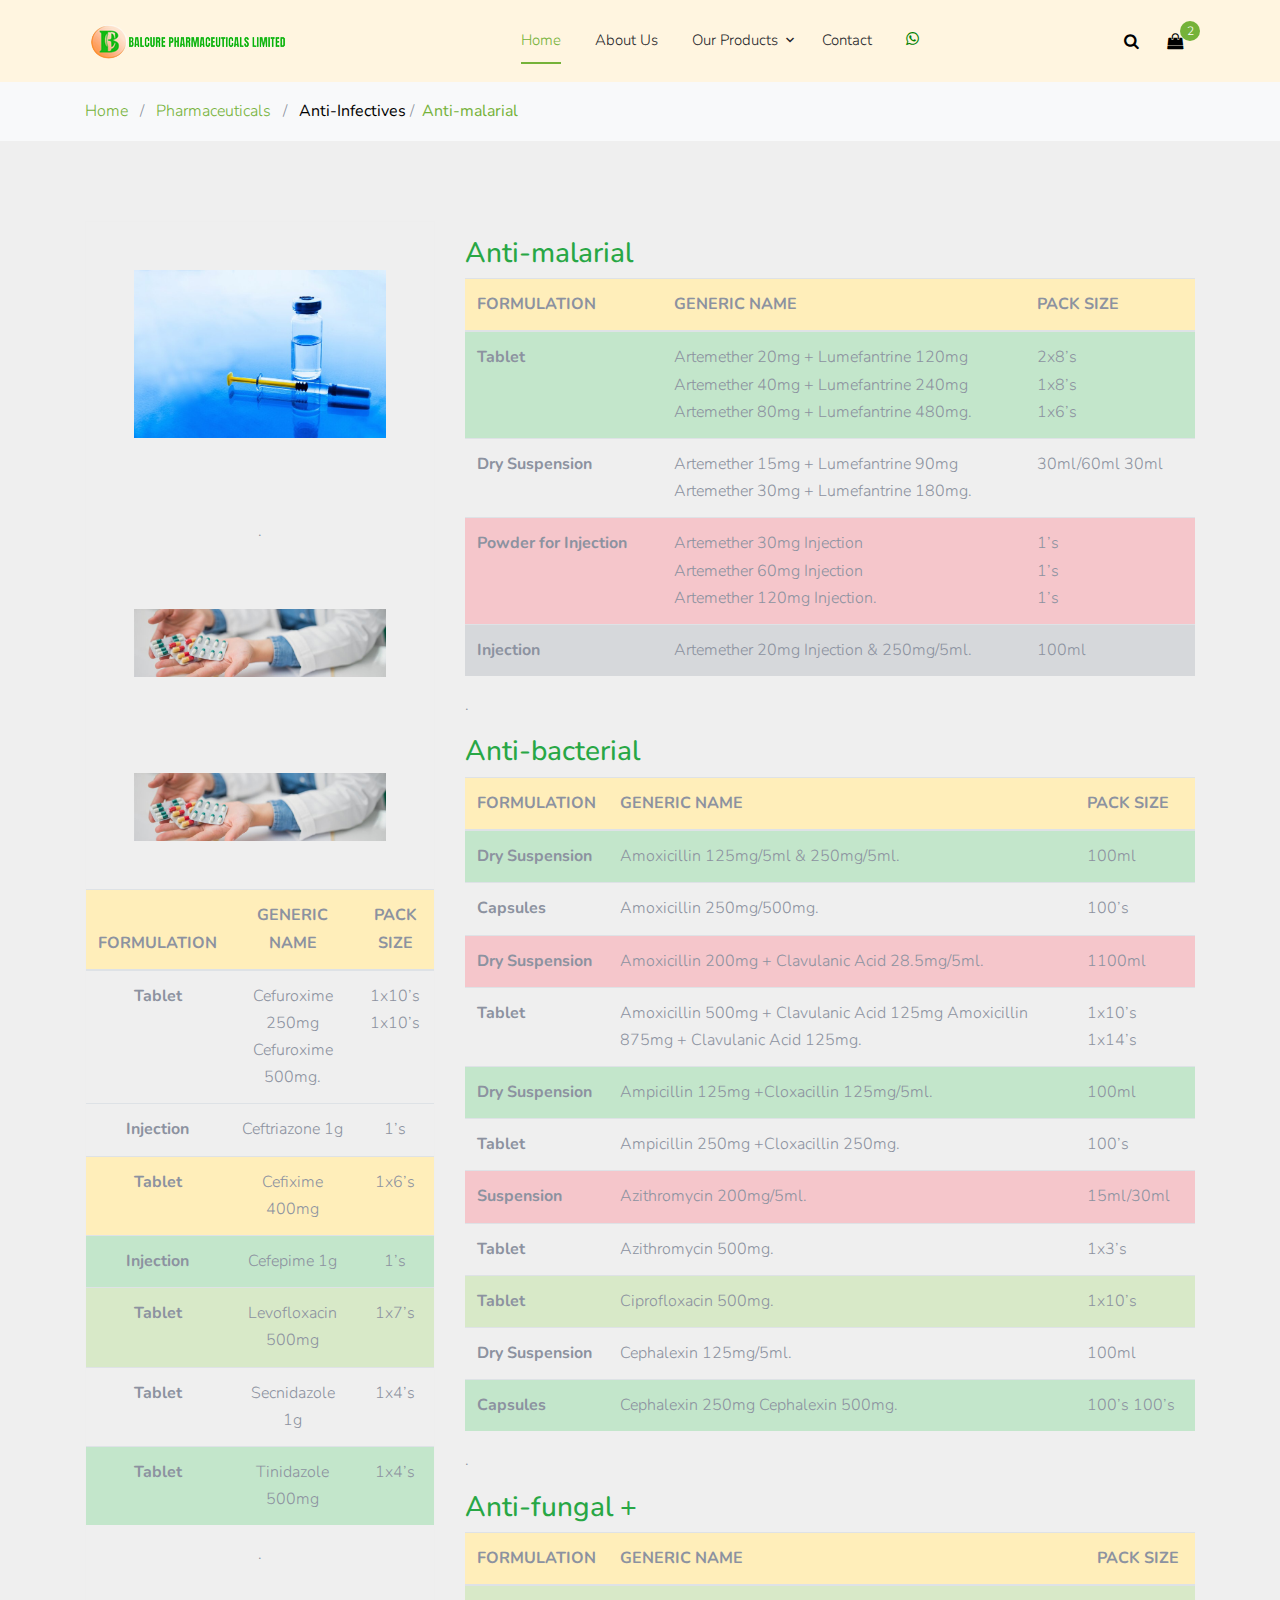
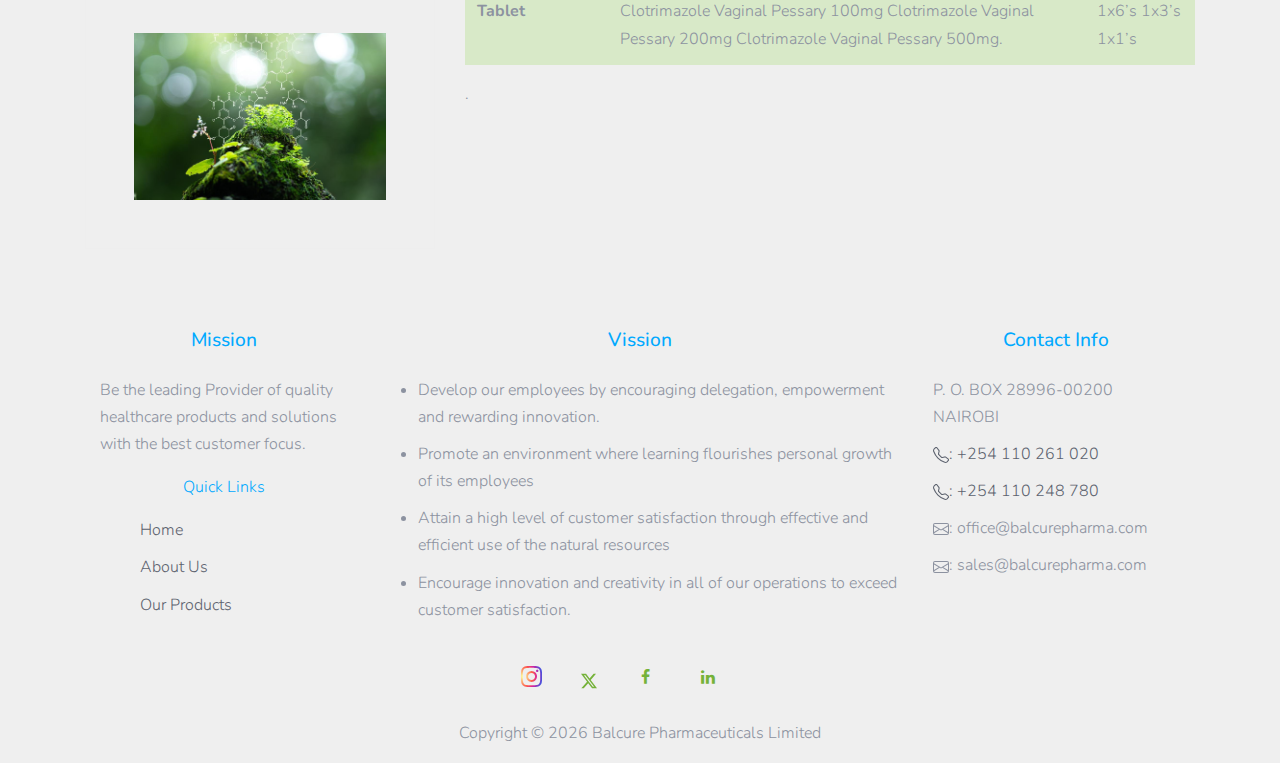
<file: infectives.html>
<!DOCTYPE html>
<html lang="en">

<head>
  <title>Balcure &mdash; Anti-Infectives</title>
  <meta charset="utf-8">
  <meta name="viewport" content="width=device-width, initial-scale=1, shrink-to-fit=no">

  <link href="https://fonts.googleapis.com/css2?family=Nunito:wght@400;700&display=swap" rel="stylesheet">
  <link rel="stylesheet" href="fonts/icomoon/style.css">

  <link rel="stylesheet" href="css/bootstrap.min.css">
  <link rel="stylesheet" href="fonts/flaticon/font/flaticon.css">
  <link rel="stylesheet" href="css/magnific-popup.css">
  <link rel="stylesheet" href="css/jquery-ui.css">
  <link rel="stylesheet" href="css/owl.carousel.min.css">
  <link rel="stylesheet" href="css/owl.theme.default.min.css">


  <link rel="stylesheet" href="css/aos.css">

  <link rel="stylesheet" href="css/style.css">
   <!--Start of Tawk.to Script-->
<script type="text/javascript">
  var Tawk_API=Tawk_API||{}, Tawk_LoadStart=new Date();
  (function(){
  var s1=document.createElement("script"),s0=document.getElementsByTagName("script")[0];
  s1.async=true;
  s1.src='https://embed.tawk.to/64376f2531ebfa0fe7f8006a/1gts8kbk0';
  s1.charset='UTF-8';
  s1.setAttribute('crossorigin','*');
  s0.parentNode.insertBefore(s1,s0);
  })();
  </script>
  <!--End of Tawk.to Script-->

</head>

<body>

  <div class="site-wrap1">


    <div class="site-navbar py-2">

      <div class="search-wrap">
        <div class="container">
          <a href="#" class="search-close js-search-close"><span class="icon-close2"></span></a>
          <form action="#" method="post">
            <input type="text" class="form-control" placeholder="Search keyword and hit enter...">
          </form>
        </div>
      </div>

      <div class="container">
        <div class="d-flex align-items-center justify-content-between">
          <div class="logo">
            <div class="site-logo">
              <!-- <a href="index.html" class="js-logo-clone"><strong class="text-primary">Pharma</strong>tive</a> -->
              <a href="index.html" class="js-logo-clone"><img src="images/logo3.png"></a>
            </div>
          </div>
          <div class="main-nav d-none d-lg-block">
            <nav class="site-navigation text-right text-md-center" role="navigation">
              <ul class="site-menu js-clone-nav d-none d-lg-block">
                <li class="active"><a href="index.html">Home</a></li>
                <li><a href="about.html">About Us</a></li>
                <!-- <li><a href="shop.html">Store</a></li> -->
                <li class="has-children">
                  <a href="product.html">Our Products</a>
                  <ul class="dropdown">
                   
                    <li class="has-children">
                      <a href="#">Pharmaceuticals</a>
                      <ul class="dropdown">
                        <li class="has-children">
                          <a href="#">Supplements</a>
                          <ul class="dropdown">
                            <li><a href="vitamin.html">Multivitamins</a></li>
                            <li><a href="hematics.html">Hematic</a></li>
                            
                            
                          </ul>
                        </li>
                        <!-- <li><a href="infectives.html">Anti-Infectives</a> -->
                          <li class="has-children">
                            <a href="#">Anti-Infectives</a>
                            <ul class="dropdown">
                              <li><a href="malaria.html">Anti-malarial</a></li>
                              <li><a href="bacteria.html">Anti-bacterial</a></li>
                              <li><a href="fungal.html">Anti-fungal</a></li>
                              
                            </ul>
                          </li>
                        </li>
                        <li><a href="histamine.html">Anti-histamines</a></li>
                        <li><a href="pain.html">Pain Management </a></li>
                      </ul>
                    </li>
                    <!--  ================= -->
                    <li class="has-children">
                      <a href="#">Medical Consumables</a>
                      <ul class="dropdown">
                        <li><a href="#">Injection &amp; Infusion equipment</a></li>
                        <li><a href="#">Medical Suture Materials &amp; Devices</a></li>
                        <li><a href="#">Medical Gauze, Medical bandage, Orthopedic Splint</a></li>
                        <li><a href="#">Disposable Medical Catheters</a></li>
                        <li><a href="#">Wound Dressings &amp; Wound Care</a></li>
                      </ul>
                    </li>

                    <!-- ===================== -->
                    <li class="has-children">
                      <a href="#">Laboratory</a>
                      <ul class="dropdown">
                        <li><a href="#">Laboratory Consumables</a></li>
                        <li><a href="#">Laboratory equipment</a></li>
                        <!-- <li><a href="#">Diet &amp; Nutrition</a></li>
                        <li><a href="#">Tea &amp; Coffee</a></li> -->
                      </ul>
                    </li>
                    <!-- ===================== -->
                    <li class="has-children">
                      <a href="#">Hospital Equipment</a>
                      <ul class="dropdown">
                        <li><a href="#">Hospital Beds</a></li>
                        <li><a href="#">Hospital Furniture</a></li>
                        <li><a href="#">Linen</a></li>
                        <li><a href="#">Surgical Instruments</a></li>
                        <li><a href="#">First Aid kits</a></li>
                        <li><a href="#">Diagnostic Equipment</a></li>
                        <li><a href="#">Maternity Equipment</a></li>
                        <li><a href="#">Theatre Equipment</a></li>
                        <li><a href="#">Respiratory Equipment</a></li>
                        <li><a href="#">Orthopedic &amp; Rehabilitation Equipment</a></li>
                        <li><a href="#">Radiology Equipment</a></li>
                        
                      </ul>
                    </li>
                    <!-- ======================= -->
                    <!-- <li><a href="#">Diet &amp; Nutrition</a></li>
                    <li><a href="#">Tea &amp; Coffee</a></li> -->
                    
                  </ul>
                </li>
               
                <li><a href="contact.html">Contact</a></li>
                <li> <a href="https://wa.me/+254110261020"><span class="icon-whatsapp icon-large "></span></a>
                </li>
              </ul>
            </nav>
          </div>
          <div class="icons">
            <a href="#" class="icons-btn d-inline-block js-search-open"><span class="icon-search"></span></a>
            <a href="cart.html" class="icons-btn d-inline-block bag">
              <span class="icon-shopping-bag"></span>
              <span class="number">2</span>
            </a>
            <a href="#" class="site-menu-toggle js-menu-toggle ml-3 d-inline-block d-lg-none"><span
                class="icon-menu"></span></a>
          </div>
        </div>
      </div>
    </div>
  

    <div class="bg-light py-3">
      <div class="container">
        <div class="row">
          <div class="col-md-12 mb-0"><a href="index.html">Home</a> <span class="mx-2 mb-0">/</span> <a
              href="shop.html">Pharmaceuticals</a> <span class="mx-2 mb-0">/</span> <strong class="text-black">Anti-Infectives</strong>&nbsp;/ &nbsp;<strong class="text-primary">Anti-malarial</strong></div>
        </div>
      </div>
    </div>

    <div class="site-section">
      <div class="container">
        <div class="row">
          <div class="col-md-4 mr-auto">
            <div class="border text-center">
              <img src="images/malaria.jpg" alt="Image" class="img-fluid p-5">
              <p><table class="table table-hover">
                
                <!-- <thead>
                  <tr class="table-warning">
                    <th scope="col">FORMULATION</th>
                    <th scope="col">GENERIC NAME</th>
                    <th scope="col">PACK
                      SIZE</th>
                   
                  </tr>
                </thead> -->
                <tbody>
                  <!-- <tr>
                    <th scope="row">Injection</th>
                    <td>Artemether 20mg Injection &amp; 250mg/5ml.</td>
                    <td>100ml</td>
                   
                  </tr> -->
                  
                </tbody>
              </table>.</p>
              <img src="images/bacteria.jpg" alt="Image"  class="img-fluid p-5">
              <img src="images/bacteria.jpg" alt="Image"  class="img-fluid p-5">
              <table class="table table-hover">
                <thead>
                  <tr class="table-warning">
                    <th scope="col">FORMULATION</th>
                    <th scope="col">GENERIC NAME</th>
                    <th scope="col">PACK
                      SIZE</th>
                   
                  </tr>
                </thead>
                <tbody>
                  <tr>
                    <th scope="row">Tablet</th>
                    <td>Cefuroxime 250mg 
                      Cefuroxime 500mg.</td>
                    <td>1x10’s 
                      1x10’s</td>
                   
                  </tr>
                  <tr>
                    <th scope="row">Injection</th>
                    <td>Ceftriazone 1g</td>
                    <td>1’s</td>
                   
                  </tr>
                  <tr class="table-warning">
                    <th scope="row">Tablet</th>
                    <td>Cefixime 400mg</td>
                    <td>1x6’s</td>
                   
                  </tr>
                  <tr class="table-success">
                    <th scope="row">Injection</th>
                    <td>Cefepime 1g</td>
                    <td>1’s</td>
                   
                  </tr>
                  <tr class="table-primary">
                    <th scope="row">Tablet</th>
                    <td>Levofloxacin 500mg</td>
                    <td>1x7’s</td>
                   
                  </tr>
                  <tr>
                    <th scope="row">Tablet</th>
                    <td>Secnidazole 1g</td>
                    <td>1x4’s</td>
                   
                  </tr>
                  <tr class="table-success">
                    <th scope="row">Tablet</th>
                    <td>Tinidazole 500mg</td>
                    <td>1x4’s</td>
                   
                  </tr>
                </tbody>
              </table>.</p>
              <img src="images/fungal.jpg" alt="Image"  class="img-fluid p-5">
            </div>
          </div>
          <div class="col-md-8">
            
            <p><table class="table table-hover">
              <h3 class="text-success">Anti-malarial </h3>
              <thead>
                <tr class="table-warning">
                  <th scope="col">FORMULATION</th>
                  <th scope="col">GENERIC NAME</th>
                  <th scope="col">PACK
                    SIZE</th>
                 
                </tr>
              </thead>
              <tbody>
                <tr class="table-success">
                  <th scope="row">Tablet</th>
                  <td>Artemether 20mg + Lumefantrine 120mg <br>
                    Artemether 40mg + Lumefantrine 240mg  <br>
                    Artemether 80mg + Lumefantrine 480mg.</td>
                  <td>2x8’s <br>
                    1x8’s  <br>
                    1x6’s</td>
                 
                </tr>
                <tr>
                  <th scope="row">Dry Suspension</th>
                  <td>Artemether 15mg + Lumefantrine 90mg  <br>
                    Artemether 30mg + Lumefantrine 180mg.</td>
                  <td>30ml/60ml 
                    30ml</td>
                 
                </tr>
                <tr class="table-danger">
                  <th scope="row">Powder for
                    Injection</th>
                  <td>Artemether 30mg Injection  <br>
                    Artemether 60mg Injection  <br>
                    Artemether 120mg Injection.</td>
                  <td>1’s  <br>
                    1’s  <br>
                    1’s</td>
                 
                </tr>
                <tr class="table-secondary">
                  <th scope="row">Injection</th>
                  <td>Artemether 20mg Injection &amp; 250mg/5ml.</td>
                  <td>100ml</td>
                 
                </tr>
                
              </tbody>
            </table>.</p>
            <!-- =========== Anti-bacteria======= -->
            <p><table class="table table-hover">
              <h3 class="text-success">Anti-bacterial</h3>
              <thead>
                <tr class="table-warning">
                  <th scope="col">FORMULATION</th>
                  <th scope="col">GENERIC NAME</th>
                  <th scope="col">PACK
                    SIZE</th>
                 
                </tr>
              </thead>
              <tbody>
                <tr class="table-success">
                  <th scope="row">Dry Suspension</th>
                  <td>Amoxicillin 125mg/5ml &amp; 250mg/5ml.</td>
                  <td>100ml</td>
                 
                </tr>
                <tr>
                  <th scope="row">Capsules</th>
                  <td>Amoxicillin 250mg/500mg.</td>
                  <td>100’s</td>
                 
                </tr>
                <tr class="table-danger">
                  <th scope="row">Dry Suspension</th>
                  <td>Amoxicillin 200mg + Clavulanic Acid

                    28.5mg/5ml.</td>
                  <td>1100ml</td>
                 
                </tr>
                <tr>
                  <th scope="row">Tablet</th>
                  <td>Amoxicillin 500mg + Clavulanic Acid 125mg 
                    Amoxicillin 875mg + Clavulanic Acid 125mg.</td>
                  <td>1x10’s 
                    1x14’s</td>
                 
                </tr>
                <tr class="table-success">
                  <th scope="row">Dry Suspension</th>
                  <td>Ampicillin 125mg +Cloxacillin 125mg/5ml.</td>
                  <td>100ml</td>
                 
                </tr>
                <tr>
                  <th scope="row">Tablet</th>
                  <td>Ampicillin 250mg +Cloxacillin 250mg.</td>
                  <td>100’s</td>
                 
                </tr>
                <tr class="table-danger">
                  <th scope="row">Suspension</th>
                  <td>Azithromycin 200mg/5ml.</td>
                  <td>15ml/30ml</td>
                 
                </tr>
                <tr>
                  <th scope="row">Tablet</th>
                  <td>Azithromycin 500mg.</td>
                  <td>1x3’s</td>
                 
                </tr>
                <tr class="table-primary">
                  <th scope="row">Tablet</th>
                  <td>Ciprofloxacin 500mg.</td>
                  <td>1x10’s</td>
                 
                </tr>
                <tr>
                  <th scope="row">Dry Suspension</th>
                  <td>Cephalexin 125mg/5ml.</td>
                  <td>100ml</td>
                 
                </tr>
                <tr class="table-success">
                  <th scope="row">Capsules</th>
                  <td>Cephalexin 250mg 
                    Cephalexin 500mg.</td>
                  <td>100’s 
                    100’s</td>
                 
                </tr>
                
              </tbody>
            </table>.
          </p>
            <table class="table table-hover">
              <h3 class="text-success">Anti-fungal +</h3>
              <thead>
                <tr class="table-warning">
                  <th scope="col">FORMULATION</th>
                  <th scope="col">GENERIC NAME</th>
                  <th scope="col">PACK
                    SIZE</th>
                 
                </tr>
              </thead>
              <tbody>
                <tr class="table-primary">
                  <th scope="row">Tablet</th>
                  <td>Clotrimazole Vaginal Pessary 100mg 
                    Clotrimazole Vaginal Pessary 200mg 
                    Clotrimazole Vaginal Pessary 500mg.</td>
                  <td>1x6’s 
                    1x3’s 
                    1x1’s</td>
                 
                </tr>
              </tbody>
            </table>.</p>
            
              </div>
            </div>
          </div>
          <!-- ====== -->
          
          <!-- ==== -->
        </div>
      </div>
    </div>

   
    <footer class="site-footer">
      <div class="container">
        <div class="container">
          <div class="row">
            <div class="col-3">
              <h3 class="footer-heading mb-4" style="color: #00A9FF ; text-align: center;">Mission</h3>
              <p>Be the leading Provider of quality healthcare products and solutions with the best
                customer focus.</p>
                <p style="color:#00A9FF; text-align: center;">Quick Links</p>
                <ul style="list-style: none;">
                  <li><a href="index.html">Home</a></li>
                <li><a href="about.html">About Us</a></li>
                <li><a href="product.html">Our Products</a></li>
                </ul>
            </div>
            <div class="col-6">
              <h3 class="footer-heading mb-4" style="color: #00A9FF; text-align: center;">Vission</h3>
            <ul>
              <li>Develop our employees by encouraging delegation, empowerment and rewarding innovation.</li>
              <li>Promote an environment where learning flourishes personal growth of its employees</li>
              <li>Attain a high level of customer satisfaction through effective and efficient use of the natural resources</li>
              <li>Encourage innovation and creativity in all of our operations to exceed customer satisfaction.</li>
            
            </ul>
            </div>
            <div class="col-3">
              <h3 class="footer-heading mb-4" style="color: #00A9FF; text-align: center;">Contact Info</h3>
              <ul class="list-unstyled">
                <li class="address"> P. O. BOX 28996-00200 NAIROBI          </li>
                <li class="phone"><a href="tel://+254 110 261 020  "><svg xmlns="http://www.w3.org/2000/svg" width="16" height="16" fill="currentColor" class="bi bi-telephone" viewBox="0 0 16 16">
                  <path d="M3.654 1.328a.678.678 0 0 0-1.015-.063L1.605 2.3c-.483.484-.661 1.169-.45 1.77a17.568 17.568 0 0 0 4.168 6.608 17.569 17.569 0 0 0 6.608 4.168c.601.211 1.286.033 1.77-.45l1.034-1.034a.678.678 0 0 0-.063-1.015l-2.307-1.794a.678.678 0 0 0-.58-.122l-2.19.547a1.745 1.745 0 0 1-1.657-.459L5.482 8.062a1.745 1.745 0 0 1-.46-1.657l.548-2.19a.678.678 0 0 0-.122-.58L3.654 1.328zM1.884.511a1.745 1.745 0 0 1 2.612.163L6.29 2.98c.329.423.445.974.315 1.494l-.547 2.19a.678.678 0 0 0 .178.643l2.457 2.457a.678.678 0 0 0 .644.178l2.189-.547a1.745 1.745 0 0 1 1.494.315l2.306 1.794c.829.645.905 1.87.163 2.611l-1.034 1.034c-.74.74-1.846 1.065-2.877.702a18.634 18.634 0 0 1-7.01-4.42 18.634 18.634 0 0 1-4.42-7.009c-.362-1.03-.037-2.137.703-2.877L1.885.511z"/>
                </svg>: +254 110 261 020 </a></li>
                <li class="phone"><a href="tel://+254 110 261 020  "><svg xmlns="http://www.w3.org/2000/svg" width="16" height="16" fill="currentColor" class="bi bi-telephone" viewBox="0 0 16 16">
                  <path d="M3.654 1.328a.678.678 0 0 0-1.015-.063L1.605 2.3c-.483.484-.661 1.169-.45 1.77a17.568 17.568 0 0 0 4.168 6.608 17.569 17.569 0 0 0 6.608 4.168c.601.211 1.286.033 1.77-.45l1.034-1.034a.678.678 0 0 0-.063-1.015l-2.307-1.794a.678.678 0 0 0-.58-.122l-2.19.547a1.745 1.745 0 0 1-1.657-.459L5.482 8.062a1.745 1.745 0 0 1-.46-1.657l.548-2.19a.678.678 0 0 0-.122-.58L3.654 1.328zM1.884.511a1.745 1.745 0 0 1 2.612.163L6.29 2.98c.329.423.445.974.315 1.494l-.547 2.19a.678.678 0 0 0 .178.643l2.457 2.457a.678.678 0 0 0 .644.178l2.189-.547a1.745 1.745 0 0 1 1.494.315l2.306 1.794c.829.645.905 1.87.163 2.611l-1.034 1.034c-.74.74-1.846 1.065-2.877.702a18.634 18.634 0 0 1-7.01-4.42 18.634 18.634 0 0 1-4.42-7.009c-.362-1.03-.037-2.137.703-2.877L1.885.511z"/>
                </svg>: +254 110 248 780</a></li>
                <li class="email"><svg xmlns="http://www.w3.org/2000/svg" width="16" height="16" fill="currentColor" class="bi bi-envelope" viewBox="0 0 16 16">
                  <path d="M0 4a2 2 0 0 1 2-2h12a2 2 0 0 1 2 2v8a2 2 0 0 1-2 2H2a2 2 0 0 1-2-2V4Zm2-1a1 1 0 0 0-1 1v.217l7 4.2 7-4.2V4a1 1 0 0 0-1-1H2Zm13 2.383-4.708 2.825L15 11.105V5.383Zm-.034 6.876-5.64-3.471L8 9.583l-1.326-.795-5.64 3.47A1 1 0 0 0 2 13h12a1 1 0 0 0 .966-.741ZM1 11.105l4.708-2.897L1 5.383v5.722Z"/>
                </svg>: office@balcurepharma.com</li>
                <li class="email"><svg xmlns="http://www.w3.org/2000/svg" width="16" height="16" fill="currentColor" class="bi bi-envelope" viewBox="0 0 16 16">
                  <path d="M0 4a2 2 0 0 1 2-2h12a2 2 0 0 1 2 2v8a2 2 0 0 1-2 2H2a2 2 0 0 1-2-2V4Zm2-1a1 1 0 0 0-1 1v.217l7 4.2 7-4.2V4a1 1 0 0 0-1-1H2Zm13 2.383-4.708 2.825L15 11.105V5.383Zm-.034 6.876-5.64-3.471L8 9.583l-1.326-.795-5.64 3.47A1 1 0 0 0 2 13h12a1 1 0 0 0 .966-.741ZM1 11.105l4.708-2.897L1 5.383v5.722Z"/>
                </svg>: sales@balcurepharma.com</li>
              </ul>
            </div>
          </div>
        </div>


          </div>
        </div>
        <table class="center">
          <tr>
            <td class="social"><a href="#"><span class="icon-instagram"></span></a></td>
            <td class="social"><a href="https://twitter.com/Balcurepharma/status/1203408306469048320"><svg xmlns="http://www.w3.org/2000/svg" width="16" height="16" fill="currentColor" class="bi bi-twitter-x" viewBox="0 0 16 16">
              <path d="M12.6.75h2.454l-5.36 6.142L16 15.25h-4.937l-3.867-5.07-4.425 5.07H.316l5.733-6.57L0 .75h5.063l3.495 4.633L12.601.75Zm-.86 13.028h1.36L4.323 2.145H2.865l8.875 11.633Z"/>
            </svg></a></td>
            <td class="social"><a href="https://m.facebook.com/profile.php/?id=100071013341685"><span class="icon-facebook"></span></a></td>
            <td class="social"><a href="#"><span class="icon-linkedin"></span></a></td>
          </tr>
        </table>
        <!-- ===== -->
       
        <div class="text-center">
          <div class="col-md-12">
            <p>
              Copyright &copy;
              <script>document.write(new Date().getFullYear());</script> Balcure Pharmaceuticals Limited
            </p>
          </div>

        </div>
      </div>
    </footer>
  </div>

  <script src="js/jquery-3.3.1.min.js"></script>
  <script src="js/jquery-ui.js"></script>
  <script src="js/popper.min.js"></script>
  <script src="js/bootstrap.min.js"></script>
  <script src="js/owl.carousel.min.js"></script>
  <script src="js/jquery.magnific-popup.min.js"></script>
  <script src="js/aos.js"></script>

  <script src="js/main.js"></script>

</body>

</html>
</file>
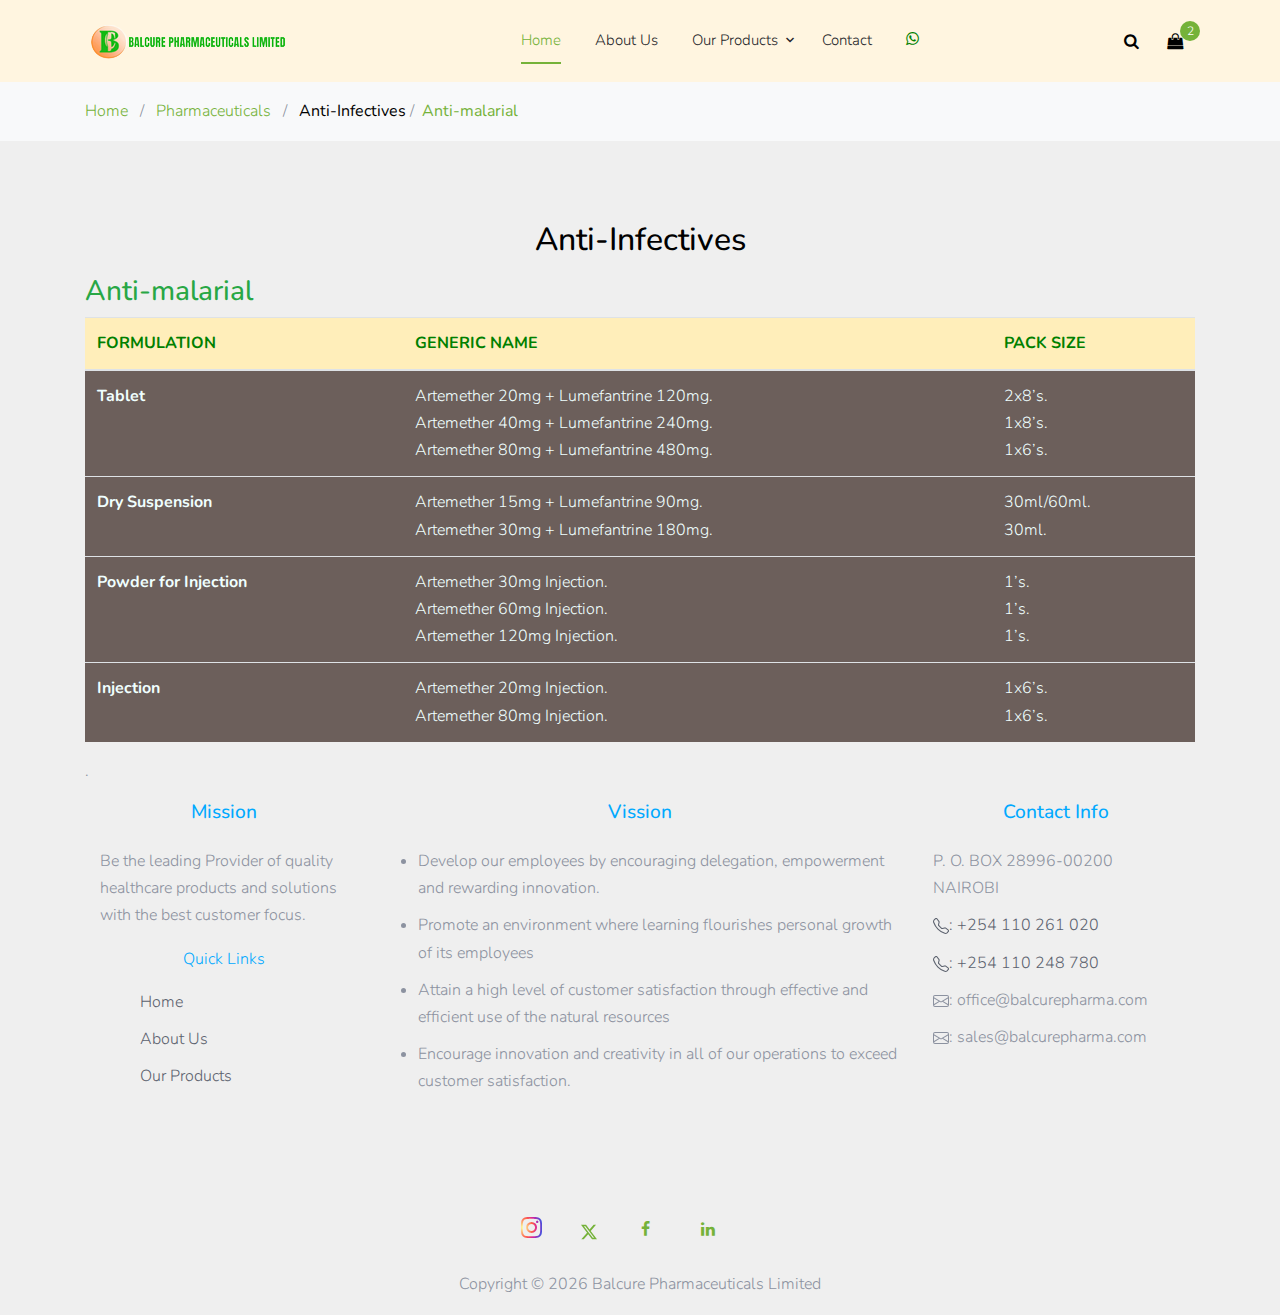
<file: malaria.html>
<!DOCTYPE html>
<html lang="en">

<head>
  <title>Balcure &mdash; Anti-malarial</title>
  <meta charset="utf-8">
  <meta name="viewport" content="width=device-width, initial-scale=1, shrink-to-fit=no">

  <link href="https://fonts.googleapis.com/css2?family=Nunito:wght@400;700&display=swap" rel="stylesheet">
  <link rel="stylesheet" href="fonts/icomoon/style.css">

  <link rel="stylesheet" href="css/bootstrap.min.css">
  <link rel="stylesheet" href="fonts/flaticon/font/flaticon.css">
  <link rel="stylesheet" href="css/magnific-popup.css">
  <link rel="stylesheet" href="css/jquery-ui.css">
  <link rel="stylesheet" href="css/owl.carousel.min.css">
  <link rel="stylesheet" href="css/owl.theme.default.min.css">


  <link rel="stylesheet" href="css/aos.css">

  <link rel="stylesheet" href="css/style.css">
   <!--Start of Tawk.to Script-->
<script type="text/javascript">
  var Tawk_API=Tawk_API||{}, Tawk_LoadStart=new Date();
  (function(){
  var s1=document.createElement("script"),s0=document.getElementsByTagName("script")[0];
  s1.async=true;
  s1.src='https://embed.tawk.to/64376f2531ebfa0fe7f8006a/1gts8kbk0';
  s1.charset='UTF-8';
  s1.setAttribute('crossorigin','*');
  s0.parentNode.insertBefore(s1,s0);
  })();
  </script>
  <!--End of Tawk.to Script-->

</head>

<body>

  <div class="site-wrap1">


    <div class="site-navbar py-2">

      <div class="search-wrap">
        <div class="container">
          <a href="#" class="search-close js-search-close"><span class="icon-close2"></span></a>
          <form action="#" method="post">
            <input type="text" class="form-control" placeholder="Search keyword and hit enter...">
          </form>
        </div>
      </div>

      <div class="container">
        <div class="d-flex align-items-center justify-content-between">
          <div class="logo">
            <div class="site-logo">
              <!-- <a href="index.html" class="js-logo-clone"><strong class="text-primary">Pharma</strong>tive</a> -->
              <a href="index.html" class="js-logo-clone"><img src="images/logo3.png"></a>
            </div>
          </div>
          <div class="main-nav d-none d-lg-block">
            <nav class="site-navigation text-right text-md-center" role="navigation">
              <ul class="site-menu js-clone-nav d-none d-lg-block">
                <li class="active"><a href="index.html">Home</a></li>
                <li><a href="about.html">About Us</a></li>
                <!-- <li><a href="shop.html">Store</a></li> -->
                <li class="has-children">
                  <a href="product.html">Our Products</a>
                  <ul class="dropdown">
                   
                    <li class="has-children">
                      <a href="#">Pharmaceuticals</a>
                      <ul class="dropdown">
                        <li class="has-children">
                          <a href="#">Supplements</a>
                          <ul class="dropdown">
                            <li><a href="vitamin.html">Multivitamins</a></li>
                            <li><a href="hematics.html">Hematic</a></li>
                            
                            
                          </ul>
                        </li>
                        <!-- <li><a href="infectives.html">Anti-Infectives</a> -->
                          <li class="has-children">
                            <a href="#">Anti-Infectives</a>
                            <ul class="dropdown">
                              <li><a href="malaria.html">Anti-malarial</a></li>
                              <li><a href="bacteria.html">Anti-bacterial</a></li>
                              <li><a href="fungal.html">Anti-fungal</a></li>
                              
                            </ul>
                          </li>
                        </li>
                        <li><a href="histamine.html">Anti-histamines</a></li>
                        <li><a href="pain.html">Pain Management </a></li>
                      </ul>
                    </li>
                    <!--  ================= -->
                    <li class="has-children">
                      <a href="#">Medical Consumables</a>
                      <ul class="dropdown">
                        <li><a href="#">Injection &amp; Infusion equipment</a></li>
                        <li><a href="#">Medical Suture Materials &amp; Devices</a></li>
                        <li><a href="#">Medical Gauze, Medical bandage, Orthopedic Splint</a></li>
                        <li><a href="#">Disposable Medical Catheters</a></li>
                        <li><a href="#">Wound Dressings &amp; Wound Care</a></li>
                      </ul>
                    </li>

                    <!-- ===================== -->
                    <li class="has-children">
                      <a href="#">Laboratory</a>
                      <ul class="dropdown">
                        <li><a href="#">Laboratory Consumables</a></li>
                        <li><a href="#">Laboratory equipment</a></li>
                        <!-- <li><a href="#">Diet &amp; Nutrition</a></li>
                        <li><a href="#">Tea &amp; Coffee</a></li> -->
                      </ul>
                    </li>
                    <!-- ===================== -->
                    <li class="has-children">
                      <a href="#">Hospital Equipment</a>
                      <ul class="dropdown">
                        <li><a href="#">Hospital Beds</a></li>
                        <li><a href="#">Hospital Furniture</a></li>
                        <li><a href="#">Linen</a></li>
                        <li><a href="#">Surgical Instruments</a></li>
                        <li><a href="#">First Aid kits</a></li>
                        <li><a href="#">Diagnostic Equipment</a></li>
                        <li><a href="#">Maternity Equipment</a></li>
                        <li><a href="#">Theatre Equipment</a></li>
                        <li><a href="#">Respiratory Equipment</a></li>
                        <li><a href="#">Orthopedic &amp; Rehabilitation Equipment</a></li>
                        <li><a href="#">Radiology Equipment</a></li>
                        
                      </ul>
                    </li>
                    <!-- ======================= -->
                    <!-- <li><a href="#">Diet &amp; Nutrition</a></li>
                    <li><a href="#">Tea &amp; Coffee</a></li> -->
                    
                  </ul>
                </li>
               
                <li><a href="contact.html">Contact</a></li>
                <li> <a href="https://wa.me/+254110261020"><span class="icon-whatsapp icon-large "></span></a>
                </li>
              </ul>
            </nav>
          </div>
          <div class="icons">
            <a href="#" class="icons-btn d-inline-block js-search-open"><span class="icon-search"></span></a>
            <a href="cart.html" class="icons-btn d-inline-block bag">
              <span class="icon-shopping-bag"></span>
              <span class="number">2</span>
            </a>
            <a href="#" class="site-menu-toggle js-menu-toggle ml-3 d-inline-block d-lg-none"><span
                class="icon-menu"></span></a>
          </div>
        </div>
      </div>
    </div>
  

    <div class="bg-light py-3">
      <div class="container">
        <div class="row">
          <div class="col-md-12 mb-0"><a href="index.html">Home</a> <span class="mx-2 mb-0">/</span> <a
              href="shop.html">Pharmaceuticals</a> <span class="mx-2 mb-0">/</span> <strong class="text-black">Anti-Infectives</strong>&nbsp;/ &nbsp;<strong class="text-primary">Anti-malarial</strong></div>
        </div>
      </div>
    </div>

    <div class="site-section">
      <div class="container">
        <div class="row">
         
          <div class="col-md-12">
            <h2 class="text-black" style="text-align: center;">Anti-Infectives</h2>
            <p><table class="table table-hover">
              <h3 class="text-success">Anti-malarial </h3>
              <thead>
                <thead>
                  <tr class="table-warning" style="color: green;">
                    <th scope="col">FORMULATION</th>
                    <th scope="col">GENERIC NAME</th>
                    <th scope="col">PACK
                      SIZE</th>
                   
                  </tr>
                </thead>
                <tbody style="background-color: #6C5F5B ;">
                  <tr style="color: azure;">
                    <th scope="row">Tablet</th>
                    <td>Artemether 20mg + Lumefantrine 120mg. <br>
                      Artemether 40mg + Lumefantrine 240mg. <br>
                      Artemether 80mg + Lumefantrine 480mg.</td>
                    <td>2x8’s. <br>
                      1x8’s. <br>
                      1x6’s.</td>
                   
                  </tr>
                  <tr style="color: azure;">
                    <th scope="row">Dry Suspension</th>
                    <td>Artemether 15mg + Lumefantrine 90mg. <br>
                      Artemether 30mg + Lumefantrine 180mg.</td>
                    <td>30ml/60ml. <br>
                      30ml.</td>
                   
                  </tr>
                  <tr style="color: azure;">
                    <th scope="row">Powder for
                      Injection</th>
                    <td>Artemether 30mg Injection. <br>
                      Artemether 60mg Injection. <br>
                      Artemether 120mg Injection.</td>
                    <td>1’s. <br>
                      1’s. <br>
                      1’s.</td>
                   
                  </tr>
                  <tr style="color: azure;">
                    <th scope="row">Injection</th>
                    <td>Artemether 20mg Injection. <br>
                      Artemether 80mg Injection.</td>
                    <td>1x6’s. <br>
                      1x6’s.</td>
                   
                  </tr>
                </tbody>
              </table>.</p>
           
          <!-- ====== -->
          
          <!-- ==== -->
        </div>
      </div>
    </div>

   
    <footer class="site-footer">
      <div class="container">
        <div class="container">
          <div class="row">
            <div class="col-3">
              <h3 class="footer-heading mb-4" style="color: #00A9FF ; text-align: center;">Mission</h3>
              <p>Be the leading Provider of quality healthcare products and solutions with the best
                customer focus.</p>
                <p style="color:#00A9FF; text-align: center;">Quick Links</p>
                <ul style="list-style: none;">
                  <li><a href="index.html">Home</a></li>
                <li><a href="about.html">About Us</a></li>
                <li><a href="product.html">Our Products</a></li>
                </ul>
            </div>
            <div class="col-6">
              <h3 class="footer-heading mb-4" style="color: #00A9FF; text-align: center;">Vission</h3>
            <ul>
              <li>Develop our employees by encouraging delegation, empowerment and rewarding innovation.</li>
              <li>Promote an environment where learning flourishes personal growth of its employees</li>
              <li>Attain a high level of customer satisfaction through effective and efficient use of the natural resources</li>
              <li>Encourage innovation and creativity in all of our operations to exceed customer satisfaction.</li>
            
            </ul>
            </div>
            <div class="col-3">
              <h3 class="footer-heading mb-4" style="color: #00A9FF; text-align: center;">Contact Info</h3>
              <ul class="list-unstyled">
                <li class="address"> P. O. BOX 28996-00200 NAIROBI          </li>
                <li class="phone"><a href="tel://+254 110 261 020  "><svg xmlns="http://www.w3.org/2000/svg" width="16" height="16" fill="currentColor" class="bi bi-telephone" viewBox="0 0 16 16">
                  <path d="M3.654 1.328a.678.678 0 0 0-1.015-.063L1.605 2.3c-.483.484-.661 1.169-.45 1.77a17.568 17.568 0 0 0 4.168 6.608 17.569 17.569 0 0 0 6.608 4.168c.601.211 1.286.033 1.77-.45l1.034-1.034a.678.678 0 0 0-.063-1.015l-2.307-1.794a.678.678 0 0 0-.58-.122l-2.19.547a1.745 1.745 0 0 1-1.657-.459L5.482 8.062a1.745 1.745 0 0 1-.46-1.657l.548-2.19a.678.678 0 0 0-.122-.58L3.654 1.328zM1.884.511a1.745 1.745 0 0 1 2.612.163L6.29 2.98c.329.423.445.974.315 1.494l-.547 2.19a.678.678 0 0 0 .178.643l2.457 2.457a.678.678 0 0 0 .644.178l2.189-.547a1.745 1.745 0 0 1 1.494.315l2.306 1.794c.829.645.905 1.87.163 2.611l-1.034 1.034c-.74.74-1.846 1.065-2.877.702a18.634 18.634 0 0 1-7.01-4.42 18.634 18.634 0 0 1-4.42-7.009c-.362-1.03-.037-2.137.703-2.877L1.885.511z"/>
                </svg>: +254 110 261 020 </a></li>
                <li class="phone"><a href="tel://+254 110 261 020  "><svg xmlns="http://www.w3.org/2000/svg" width="16" height="16" fill="currentColor" class="bi bi-telephone" viewBox="0 0 16 16">
                  <path d="M3.654 1.328a.678.678 0 0 0-1.015-.063L1.605 2.3c-.483.484-.661 1.169-.45 1.77a17.568 17.568 0 0 0 4.168 6.608 17.569 17.569 0 0 0 6.608 4.168c.601.211 1.286.033 1.77-.45l1.034-1.034a.678.678 0 0 0-.063-1.015l-2.307-1.794a.678.678 0 0 0-.58-.122l-2.19.547a1.745 1.745 0 0 1-1.657-.459L5.482 8.062a1.745 1.745 0 0 1-.46-1.657l.548-2.19a.678.678 0 0 0-.122-.58L3.654 1.328zM1.884.511a1.745 1.745 0 0 1 2.612.163L6.29 2.98c.329.423.445.974.315 1.494l-.547 2.19a.678.678 0 0 0 .178.643l2.457 2.457a.678.678 0 0 0 .644.178l2.189-.547a1.745 1.745 0 0 1 1.494.315l2.306 1.794c.829.645.905 1.87.163 2.611l-1.034 1.034c-.74.74-1.846 1.065-2.877.702a18.634 18.634 0 0 1-7.01-4.42 18.634 18.634 0 0 1-4.42-7.009c-.362-1.03-.037-2.137.703-2.877L1.885.511z"/>
                </svg>: +254 110 248 780</a></li>
                <li class="email"><svg xmlns="http://www.w3.org/2000/svg" width="16" height="16" fill="currentColor" class="bi bi-envelope" viewBox="0 0 16 16">
                  <path d="M0 4a2 2 0 0 1 2-2h12a2 2 0 0 1 2 2v8a2 2 0 0 1-2 2H2a2 2 0 0 1-2-2V4Zm2-1a1 1 0 0 0-1 1v.217l7 4.2 7-4.2V4a1 1 0 0 0-1-1H2Zm13 2.383-4.708 2.825L15 11.105V5.383Zm-.034 6.876-5.64-3.471L8 9.583l-1.326-.795-5.64 3.47A1 1 0 0 0 2 13h12a1 1 0 0 0 .966-.741ZM1 11.105l4.708-2.897L1 5.383v5.722Z"/>
                </svg>: office@balcurepharma.com</li>
                <li class="email"><svg xmlns="http://www.w3.org/2000/svg" width="16" height="16" fill="currentColor" class="bi bi-envelope" viewBox="0 0 16 16">
                  <path d="M0 4a2 2 0 0 1 2-2h12a2 2 0 0 1 2 2v8a2 2 0 0 1-2 2H2a2 2 0 0 1-2-2V4Zm2-1a1 1 0 0 0-1 1v.217l7 4.2 7-4.2V4a1 1 0 0 0-1-1H2Zm13 2.383-4.708 2.825L15 11.105V5.383Zm-.034 6.876-5.64-3.471L8 9.583l-1.326-.795-5.64 3.47A1 1 0 0 0 2 13h12a1 1 0 0 0 .966-.741ZM1 11.105l4.708-2.897L1 5.383v5.722Z"/>
                </svg>: sales@balcurepharma.com</li>
              </ul>
            </div>
          </div>
        </div>


          </div>
        </div>
        <table class="center">
          <tr>
            <td class="social"><a href="#"><span class="icon-instagram"></span></a></td>
            <td class="social"><a href="https://twitter.com/Balcurepharma/status/1203408306469048320"><svg xmlns="http://www.w3.org/2000/svg" width="16" height="16" fill="currentColor" class="bi bi-twitter-x" viewBox="0 0 16 16">
              <path d="M12.6.75h2.454l-5.36 6.142L16 15.25h-4.937l-3.867-5.07-4.425 5.07H.316l5.733-6.57L0 .75h5.063l3.495 4.633L12.601.75Zm-.86 13.028h1.36L4.323 2.145H2.865l8.875 11.633Z"/>
            </svg></a></td>
            <td class="social"><a href="https://m.facebook.com/profile.php/?id=100071013341685"><span class="icon-facebook"></span></a></td>
            <td class="social"><a href="#"><span class="icon-linkedin"></span></a></td>
          </tr>
        </table>
        <!-- ===== -->
       
        <div class="text-center">
          <div class="col-md-12">
            <p>
              Copyright &copy;
              <script>document.write(new Date().getFullYear());</script> Balcure Pharmaceuticals Limited
            </p>
          </div>

        </div>
      </div>
    </footer>
  </div>

  <script src="js/jquery-3.3.1.min.js"></script>
  <script src="js/jquery-ui.js"></script>
  <script src="js/popper.min.js"></script>
  <script src="js/bootstrap.min.js"></script>
  <script src="js/owl.carousel.min.js"></script>
  <script src="js/jquery.magnific-popup.min.js"></script>
  <script src="js/aos.js"></script>

  <script src="js/main.js"></script>

</body>

</html>
</file>
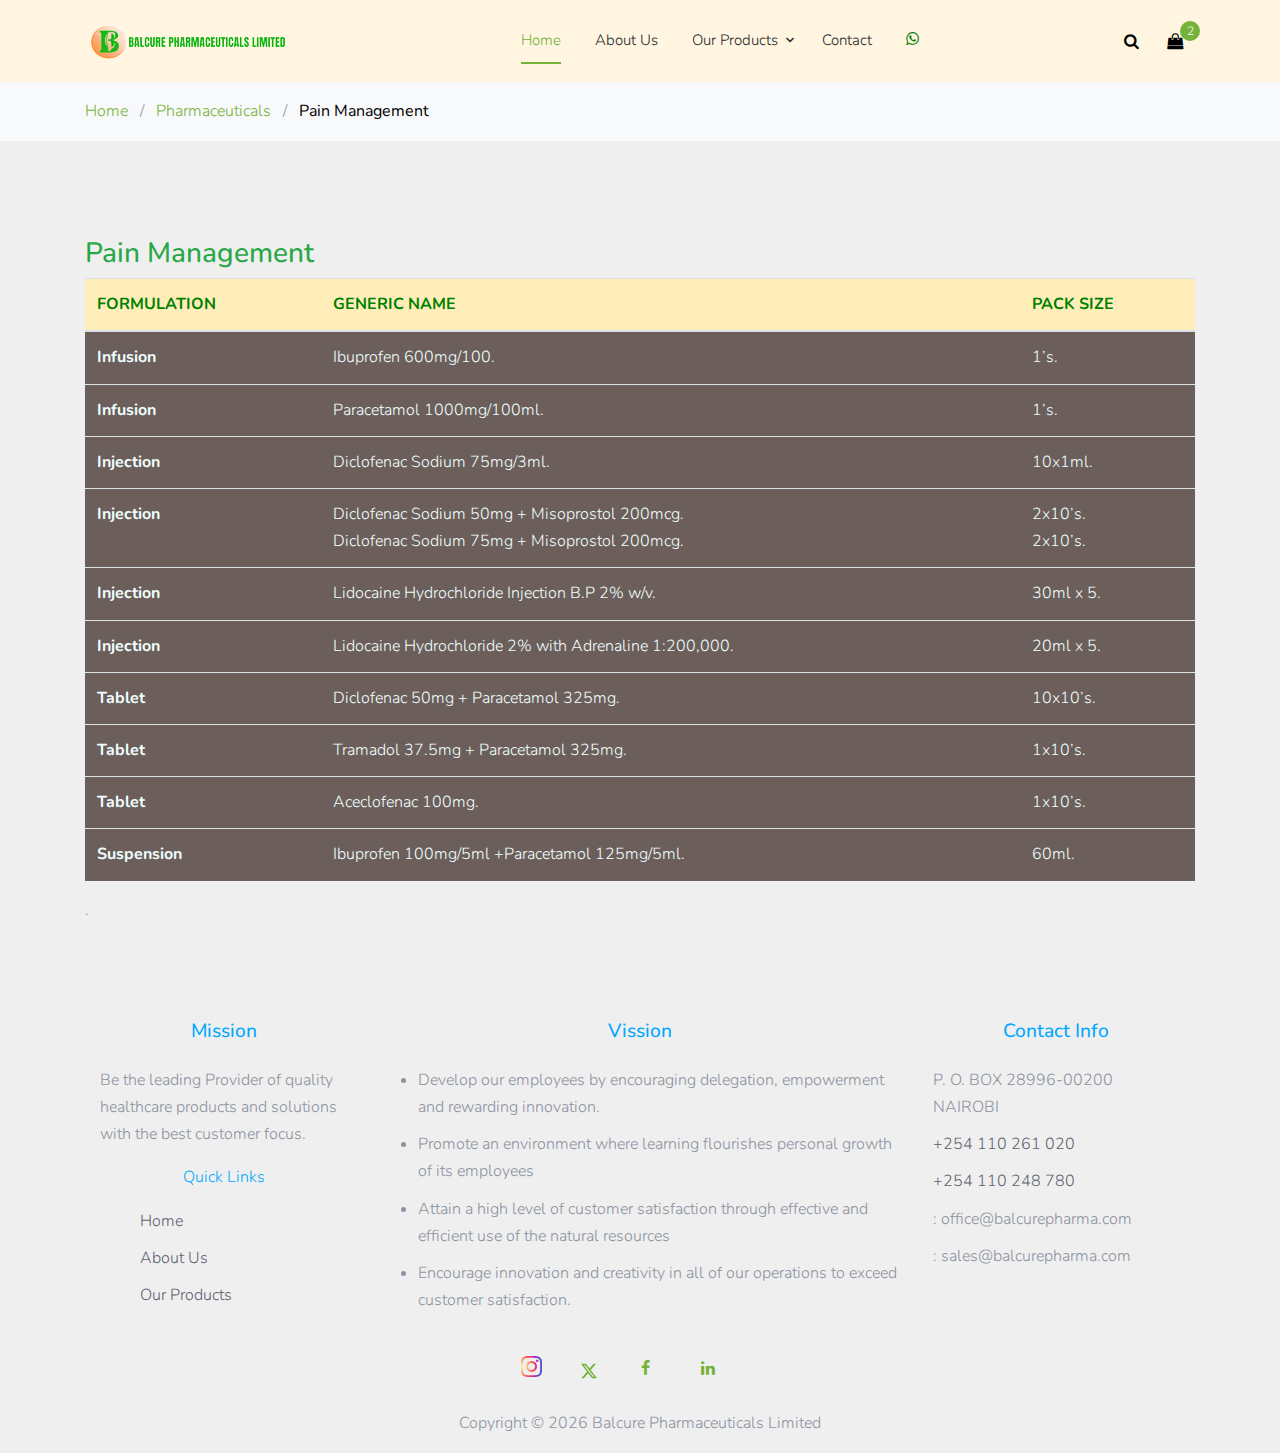
<file: pain.html>
<!DOCTYPE html>
<html lang="en">

<head>
  <title>Balcure &mdash; Pain Management</title>
  <meta charset="utf-8">
  <meta name="viewport" content="width=device-width, initial-scale=1, shrink-to-fit=no">

  <link href="https://fonts.googleapis.com/css2?family=Nunito:wght@400;700&display=swap" rel="stylesheet">
  <link rel="stylesheet" href="fonts/icomoon/style.css">

  <link rel="stylesheet" href="css/bootstrap.min.css">
  <link rel="stylesheet" href="fonts/flaticon/font/flaticon.css">
  <link rel="stylesheet" href="css/magnific-popup.css">
  <link rel="stylesheet" href="css/jquery-ui.css">
  <link rel="stylesheet" href="css/owl.carousel.min.css">
  <link rel="stylesheet" href="css/owl.theme.default.min.css">


  <link rel="stylesheet" href="css/aos.css">

  <link rel="stylesheet" href="css/style.css">
   <!--Start of Tawk.to Script-->
<script type="text/javascript">
  var Tawk_API=Tawk_API||{}, Tawk_LoadStart=new Date();
  (function(){
  var s1=document.createElement("script"),s0=document.getElementsByTagName("script")[0];
  s1.async=true;
  s1.src='https://embed.tawk.to/64376f2531ebfa0fe7f8006a/1gts8kbk0';
  s1.charset='UTF-8';
  s1.setAttribute('crossorigin','*');
  s0.parentNode.insertBefore(s1,s0);
  })();
  </script>
  <!--End of Tawk.to Script-->

</head>

<body>

  <div class="site-wrap1">


    <div class="site-navbar py-2">

      <div class="search-wrap">
        <div class="container">
          <a href="#" class="search-close js-search-close"><span class="icon-close2"></span></a>
          <form action="#" method="post">
            <input type="text" class="form-control" placeholder="Search keyword and hit enter...">
          </form>
        </div>
      </div>

      <div class="container">
        <div class="d-flex align-items-center justify-content-between">
          <div class="logo">
            <div class="site-logo">
              <!-- <a href="index.html" class="js-logo-clone"><strong class="text-primary">Pharma</strong>tive</a> -->
              <a href="index.html" class="js-logo-clone"><img src="images/logo3.png"></a>
            </div>
          </div>
          <div class="main-nav d-none d-lg-block">
            <nav class="site-navigation text-right text-md-center" role="navigation">
              <ul class="site-menu js-clone-nav d-none d-lg-block">
                <li class="active"><a href="index.html">Home</a></li>
                <li><a href="about.html">About Us</a></li>
                <!-- <li><a href="shop.html">Store</a></li> -->
                <li class="has-children">
                  <a href="product.html">Our Products</a>
                  <ul class="dropdown">
                   
                    <li class="has-children">
                      <a href="#">Pharmaceuticals</a>
                      <ul class="dropdown">
                        <li class="has-children">
                          <a href="#">Supplements</a>
                          <ul class="dropdown">
                            <li><a href="vitamin.html">Multivitamins</a></li>
                            <li><a href="hematics.html">Hematic</a></li>
                            
                            
                          </ul>
                        </li>
                        <!-- <li><a href="infectives.html">Anti-Infectives</a> -->
                          <li class="has-children">
                            <a href="#">Anti-Infectives</a>
                            <ul class="dropdown">
                              <li><a href="malaria.html">Anti-malarial</a></li>
                              <li><a href="bacteria.html">Anti-bacterial</a></li>
                              <li><a href="#">Anti-fungal</a></li>
                              
                            </ul>
                          </li>
                        </li>
                        <li><a href="histamine.html">Anti-histamines</a></li>
                        <li><a href="pain.html">Pain Management </a></li>
                      </ul>
                    </li>
                    <!--  ================= -->
                    <li class="has-children">
                      <a href="#">Medical Consumables</a>
                      <ul class="dropdown">
                        <li><a href="#">Injection &amp; Infusion equipment</a></li>
                        <li><a href="#">Medical Suture Materials &amp; Devices</a></li>
                        <li><a href="#">Medical Gauze, Medical bandage, Orthopedic Splint</a></li>
                        <li><a href="#">Disposable Medical Catheters</a></li>
                        <li><a href="#">Wound Dressings &amp; Wound Care</a></li>
                      </ul>
                    </li>

                    <!-- ===================== -->
                    <li class="has-children">
                      <a href="#">Laboratory</a>
                      <ul class="dropdown">
                        <li><a href="#">Laboratory Consumables</a></li>
                        <li><a href="#">Laboratory equipment</a></li>
                        <!-- <li><a href="#">Diet &amp; Nutrition</a></li>
                        <li><a href="#">Tea &amp; Coffee</a></li> -->
                      </ul>
                    </li>
                    <!-- ===================== -->
                    <li class="has-children">
                      <a href="#">Hospital Equipment</a>
                      <ul class="dropdown">
                        <li><a href="#">Hospital Beds</a></li>
                        <li><a href="#">Hospital Furniture</a></li>
                        <li><a href="#">Linen</a></li>
                        <li><a href="#">Surgical Instruments</a></li>
                        <li><a href="#">First Aid kits</a></li>
                        <li><a href="#">Diagnostic Equipment</a></li>
                        <li><a href="#">Maternity Equipment</a></li>
                        <li><a href="#">Theatre Equipment</a></li>
                        <li><a href="#">Respiratory Equipment</a></li>
                        <li><a href="#">Orthopedic &amp; Rehabilitation Equipment</a></li>
                        <li><a href="#">Radiology Equipment</a></li>
                        
                      </ul>
                    </li>
                    <!-- ======================= -->
                    <!-- <li><a href="#">Diet &amp; Nutrition</a></li>
                    <li><a href="#">Tea &amp; Coffee</a></li> -->
                    
                  </ul>
                </li>
               
                <li><a href="contact.html">Contact</a></li>
                <li> <a href="https://wa.me/+254110261020"><span class="icon-whatsapp icon-large "></span></a>
                </li>
              </ul>
            </nav>
          </div>
          <div class="icons">
            <a href="#" class="icons-btn d-inline-block js-search-open"><span class="icon-search"></span></a>
            <a href="cart.html" class="icons-btn d-inline-block bag">
              <span class="icon-shopping-bag"></span>
              <span class="number">2</span>
            </a>
            <a href="#" class="site-menu-toggle js-menu-toggle ml-3 d-inline-block d-lg-none"><span
                class="icon-menu"></span></a>
          </div>
        </div>
      </div>
    </div>
  

    <div class="bg-light py-3">
      <div class="container">
        <div class="row">
          <div class="col-md-12 mb-0"><a href="index.html">Home</a> <span class="mx-2 mb-0">/</span> <a
              href="shop.html">Pharmaceuticals</a> <span class="mx-2 mb-0">/</span> <strong class="text-black">Pain Management</strong></div>
        </div>
      </div>
    </div>

    <div class="site-section">
      <div class="container">
        <div class="row">
         
          <div class="col-md-12">
            <!-- <h2 class="text-black">Supplements</h2> -->
            <p><table class="table table-hover">
              <h3 class="text-success"> Pain Management</h3>
              <thead>
                <tr class="table-warning" style="color: green;">
                  <th scope="col">FORMULATION</th>
                  <th scope="col">GENERIC NAME</th>
                  <th scope="col">PACK
                    SIZE</th>
                 
                </tr>
              </thead>
              <tbody  style="background-color: #6C5F5B ;">
                
                <tr style="color: azure;">
                  <th scope="row">Infusion</th>
                  <td>Ibuprofen 600mg/100.</td>
                  <td>1’s.</td>
                 
                </tr>
                <tr style="color: azure;">
                  <th scope="row">Infusion</th>
                  <td>Paracetamol 1000mg/100ml.</td>
                  <td>1’s.</td>
                 
                </tr>
                <tr style="color: azure;">
                  <th scope="row">Injection</th>
                  <td>Diclofenac Sodium 75mg/3ml.</td>
                  <td>10x1ml.</td>
                 
                </tr>
                <tr style="color: azure;">
                  <th scope="row">Injection</th>
                  <td>Diclofenac Sodium 50mg + Misoprostol 200mcg. <br>
                    Diclofenac Sodium 75mg + Misoprostol 200mcg.</td>
                  <td>2x10’s. <br>
                    2x10’s.</td>
                 
                </tr>
                <tr style="color: azure;">
                  <th scope="row">Injection</th>
                  <td>Lidocaine Hydrochloride Injection B.P 2% w/v.</td>
                  <td>30ml x 5.</td>
                 
                </tr>
                <tr style="color: azure;">
                  <th scope="row">Injection</th>
                  <td>Lidocaine Hydrochloride 2% with Adrenaline

                    1:200,000.</td>
                  <td>20ml x 5.</td>
                 
                </tr>
                <tr style="color: azure;">
                  <th scope="row">Tablet</th>
                  <td>Diclofenac 50mg + Paracetamol 325mg.</td>
                  <td>10x10’s.</td>
                 
                </tr>
                <tr style="color: azure;">
                  <th scope="row">Tablet</th>
                  <td>Tramadol 37.5mg + Paracetamol 325mg.</td>
                  <td>1x10’s.</td>
                 
                </tr>
                <tr style="color: azure;">
                  <th scope="row">Tablet</th>
                  <td>Aceclofenac 100mg.</td>
                  <td>1x10’s.</td>
                 
                </tr>
                
                <tr style="color: azure;">
                  <th scope="row">Suspension</th>
                  <td>Ibuprofen 100mg/5ml +Paracetamol 125mg/5ml.</td>
                  <td>60ml.</td>
                 
                </tr>
                 
              </tbody>
            </table>.</p>
            
                <!-- <div class="tab-pane fade" id="pills-profile" role="tabpanel" aria-labelledby="pills-profile-tab">
            
                  <table class="table custom-table">
            
                    <tbody>
                      <tr>
                        <td>HPIS CODE</td>
                        <td class="bg-light">999_200_40_0</td>
                      </tr>
                      <tr>
                        <td>HEALTHCARE PROVIDERS ONLY</td>
                        <td class="bg-light">No</td>
                      </tr>
                      <tr>
                        <td>LATEX FREE</td>
                        <td class="bg-light">Yes, No</td>
                      </tr>
                      <tr>
                        <td>MEDICATION ROUTE</td>
                        <td class="bg-light">Topical</td>
                      </tr>
                    </tbody>
                  </table>
            
                </div> -->
            
              </div>
            </div>

    
          </div>
        </div>
      </div>
    </div>

   
    <footer class="site-footer">
      <div class="container">
        <div class="container">
          <div class="row">
            <div class="col-3">
              <h3 class="footer-heading mb-4" style="color: #00A9FF ; text-align: center;">Mission</h3>
              <p>Be the leading Provider of quality healthcare products and solutions with the best
                customer focus.</p>
                <p style="color:#00A9FF; text-align: center;">Quick Links</p>
                <ul style="list-style: none;">
                  <li><a href="index.html">Home</a></li>
                <li><a href="about.html">About Us</a></li>
                <li><a href="product.html">Our Products</a></li>
                </ul>
            </div>
            <div class="col-6">
              <h3 class="footer-heading mb-4" style="color: #00A9FF; text-align: center;">Vission</h3>
            <ul>
              <li>Develop our employees by encouraging delegation, empowerment and rewarding innovation.</li>
              <li>Promote an environment where learning flourishes personal growth of its employees</li>
              <li>Attain a high level of customer satisfaction through effective and efficient use of the natural resources</li>
              <li>Encourage innovation and creativity in all of our operations to exceed customer satisfaction.</li>
            
            </ul>
            </div>
            <div class="col-3">
              <h3 class="footer-heading mb-4" style="color: #00A9FF; text-align: center;">Contact Info</h3>
              <ul class="list-unstyled">
                <li class="address"> P. O. BOX 28996-00200 NAIROBI          </li>
                <li class="phone"><a href="tel://+254 110 261 020  ">+254 110 261 020 </a></li>
                <li class="phone"><a href="tel://+254 110 261 020  ">+254 110 248 780</a></li>
                <li class="email">: office@balcurepharma.com</li>
                <li class="email">: sales@balcurepharma.com</li>
              </ul>
            </div>
          </div>
        </div>


          </div>
        </div>
        <table class="center">
          <tr>
            <td class="social"><a href="#"><span class="icon-instagram"></span></a></td>
            <td class="social"><a href="https://twitter.com/Balcurepharma/status/1203408306469048320"><svg xmlns="http://www.w3.org/2000/svg" width="16" height="16" fill="currentColor" class="bi bi-twitter-x" viewBox="0 0 16 16">
              <path d="M12.6.75h2.454l-5.36 6.142L16 15.25h-4.937l-3.867-5.07-4.425 5.07H.316l5.733-6.57L0 .75h5.063l3.495 4.633L12.601.75Zm-.86 13.028h1.36L4.323 2.145H2.865l8.875 11.633Z"/>
            </svg></a></td>
            <td class="social"><a href="https://m.facebook.com/profile.php/?id=100071013341685"><span class="icon-facebook"></span></a></td>
            <td class="social"><a href="#"><span class="icon-linkedin"></span></a></td>
          </tr>
        </table>
        <!-- ===== -->
       
        <div class="text-center">
          <div class="col-md-12">
            <p>
              Copyright &copy;
              <script>document.write(new Date().getFullYear());</script> Balcure Pharmaceuticals Limited
            </p>
          </div>

        </div>
      </div>
    </footer>
  </div>

  <script src="js/jquery-3.3.1.min.js"></script>
  <script src="js/jquery-ui.js"></script>
  <script src="js/popper.min.js"></script>
  <script src="js/bootstrap.min.js"></script>
  <script src="js/owl.carousel.min.js"></script>
  <script src="js/jquery.magnific-popup.min.js"></script>
  <script src="js/aos.js"></script>

  <script src="js/main.js"></script>

</body>

</html>
</file>
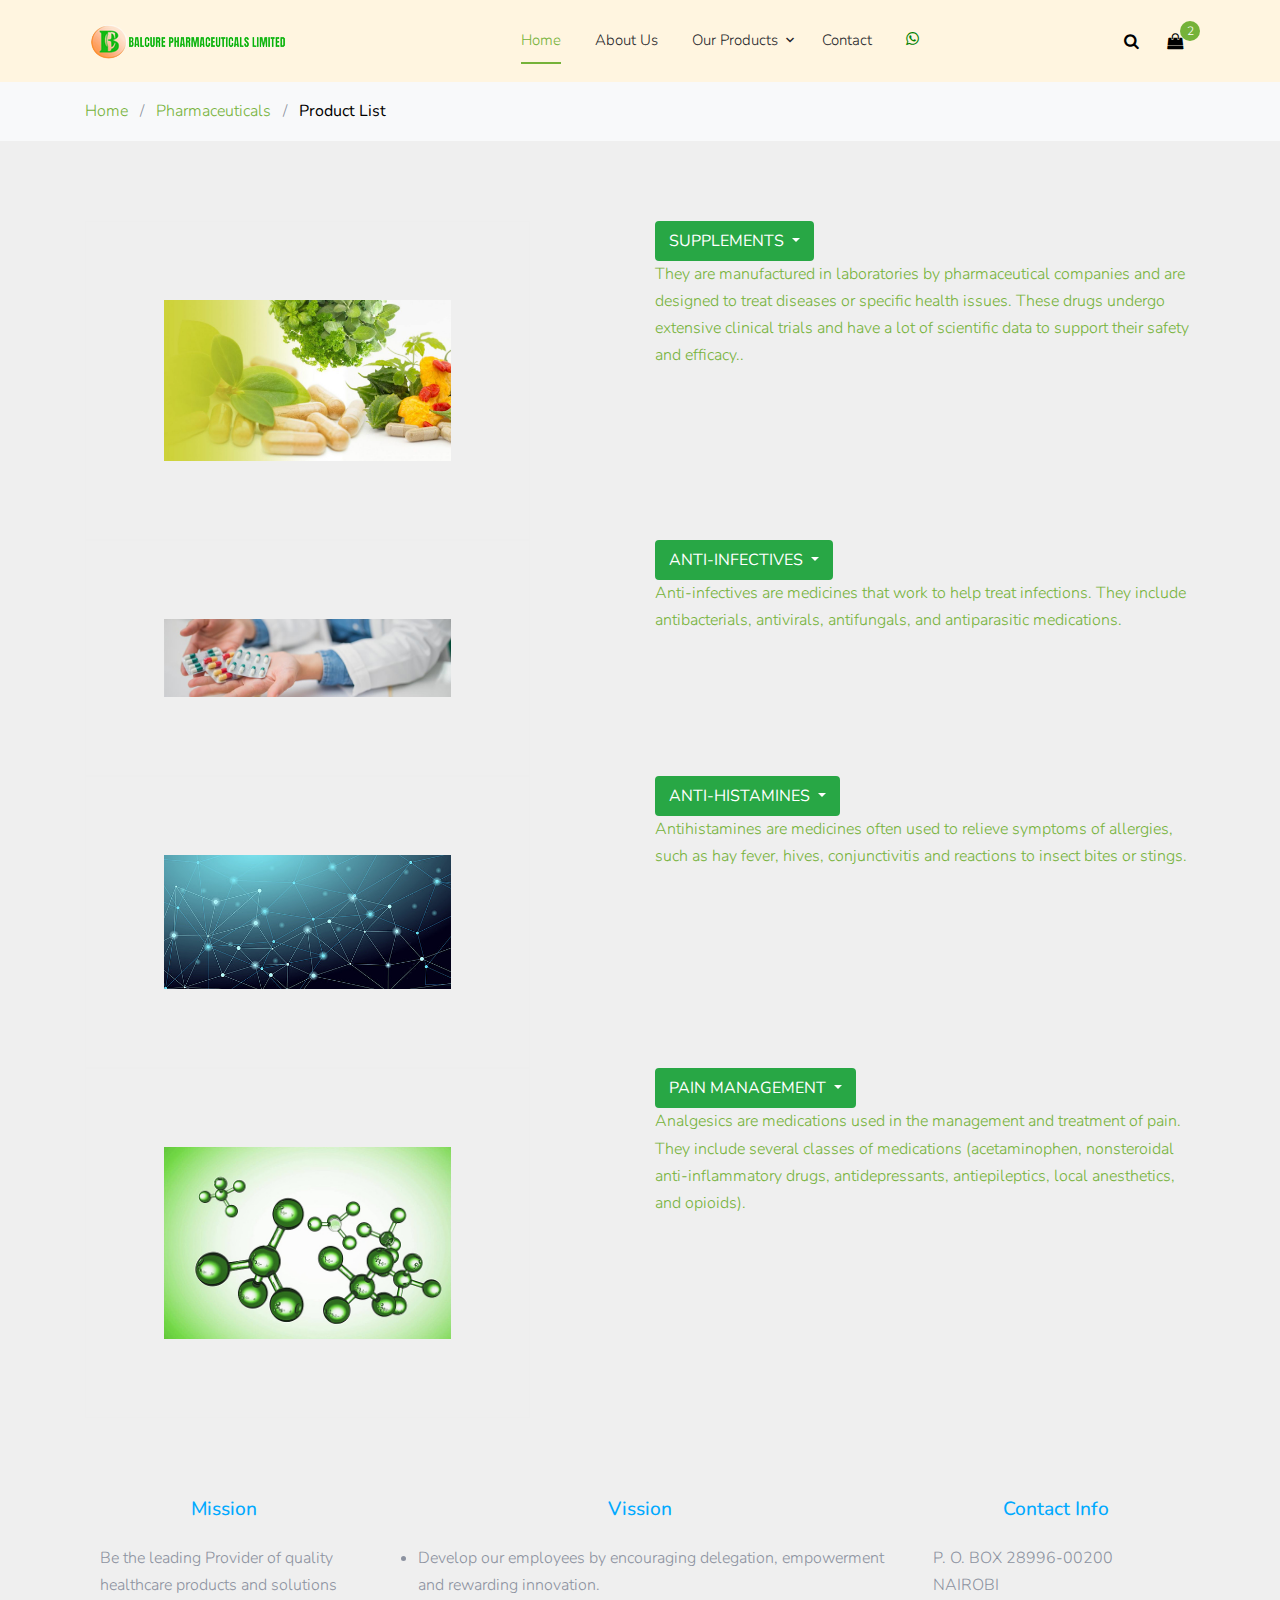
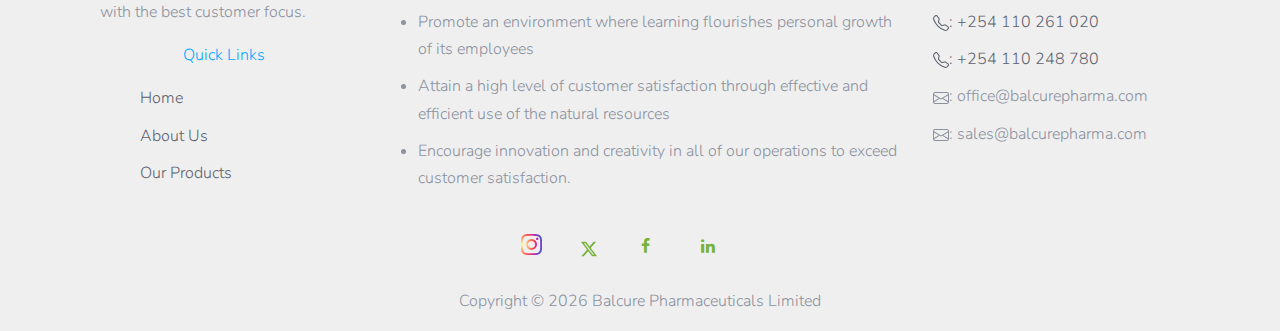
<file: pharma.html>
<!DOCTYPE html>
<html lang="en">

<head>
  <title>Balcure &mdash; Shop</title>
  <meta charset="utf-8">
  <meta name="viewport" content="width=device-width, initial-scale=1, shrink-to-fit=no">

  <link href="https://fonts.googleapis.com/css2?family=Nunito:wght@400;700&display=swap" rel="stylesheet">
  <link rel="stylesheet" href="fonts/icomoon/style.css">

  <link rel="stylesheet" href="css/bootstrap.min.css">
  <link rel="stylesheet" href="fonts/flaticon/font/flaticon.css">
  <link rel="stylesheet" href="css/magnific-popup.css">
  <link rel="stylesheet" href="css/jquery-ui.css">
  <link rel="stylesheet" href="css/owl.carousel.min.css">
  <link rel="stylesheet" href="css/owl.theme.default.min.css">


  <link rel="stylesheet" href="css/aos.css">

  <link rel="stylesheet" href="css/style.css">
   <!--Start of Tawk.to Script-->
<script type="text/javascript">
  var Tawk_API=Tawk_API||{}, Tawk_LoadStart=new Date();
  (function(){
  var s1=document.createElement("script"),s0=document.getElementsByTagName("script")[0];
  s1.async=true;
  s1.src='https://embed.tawk.to/64376f2531ebfa0fe7f8006a/1gts8kbk0';
  s1.charset='UTF-8';
  s1.setAttribute('crossorigin','*');
  s0.parentNode.insertBefore(s1,s0);
  })();
  </script>
  <!--End of Tawk.to Script-->

</head>

<body>

  <div class="site-wrap1">


    <div class="site-navbar py-2">

      <div class="search-wrap">
        <div class="container">
          <a href="#" class="search-close js-search-close"><span class="icon-close2"></span></a>
          <form action="#" method="post">
            <input type="text" class="form-control" placeholder="Search keyword and hit enter...">
          </form>
        </div>
      </div>

      <div class="container">
        <div class="d-flex align-items-center justify-content-between">
          <div class="logo">
            <div class="site-logo">
              <!-- <a href="index.html" class="js-logo-clone"><strong class="text-primary">Pharma</strong>tive</a> -->
              <a href="index.html" class="js-logo-clone"><img src="images/logo3.png"></a>
            </div>
          </div>
          <div class="main-nav d-none d-lg-block">
            <nav class="site-navigation text-right text-md-center" role="navigation">
              <ul class="site-menu js-clone-nav d-none d-lg-block">
                <li class="active"><a href="index.html">Home</a></li>
                <li><a href="about.html">About Us</a></li>
                <!-- <li><a href="shop.html">Store</a></li> -->
                <li class="has-children">
                  <a href="product.html">Our Products</a>
                  <ul class="dropdown">
                   
                    <li class="has-children">
                      <a href="#">Pharmaceuticals</a>
                      <ul class="dropdown">
                        <li class="has-children">
                          <a href="#">Supplements</a>
                          <ul class="dropdown">
                            <li><a href="vitamin.html">Multivitamins</a></li>
                            <li><a href="hematics.html">Hematic</a></li>
                            
                            
                          </ul>
                        </li>
                        <!-- <li><a href="infectives.html">Anti-Infectives</a> -->
                          <li class="has-children">
                            <a href="#">Anti-Infectives</a>
                            <ul class="dropdown">
                              <li><a href="malaria.html">Anti-malarial</a></li>
                              <li><a href="bacteria.html">Anti-bacterial</a></li>
                              <li><a href="fungal.html">Anti-fungal</a></li>
                              
                            </ul>
                          </li>
                        </li>
                        <li><a href="histamine.html">Anti-histamines</a></li>
                        <li><a href="pain.html">Pain Management </a></li>
                      </ul>
                    </li>
                    <!--  ================= -->
                    <li class="has-children">
                      <a href="#">Medical Consumables</a>
                      <ul class="dropdown">
                        <li><a href="#">Injection &amp; Infusion equipment</a></li>
                        <li><a href="#">Medical Suture Materials &amp; Devices</a></li>
                        <li><a href="#">Medical Gauze, Medical bandage, Orthopedic Splint</a></li>
                        <li><a href="#">Disposable Medical Catheters</a></li>
                        <li><a href="#">Wound Dressings &amp; Wound Care</a></li>
                      </ul>
                    </li>

                    <!-- ===================== -->
                    <li class="has-children">
                      <a href="#">Laboratory</a>
                      <ul class="dropdown">
                        <li><a href="#">Laboratory Consumables</a></li>
                        <li><a href="#">Laboratory equipment</a></li>
                        <!-- <li><a href="#">Diet &amp; Nutrition</a></li>
                        <li><a href="#">Tea &amp; Coffee</a></li> -->
                      </ul>
                    </li>
                    <!-- ===================== -->
                    <li class="has-children">
                      <a href="#">Hospital Equipment</a>
                      <ul class="dropdown">
                        <li><a href="#">Hospital Beds</a></li>
                        <li><a href="#">Hospital Furniture</a></li>
                        <li><a href="#">Linen</a></li>
                        <li><a href="#">Surgical Instruments</a></li>
                        <li><a href="#">First Aid kits</a></li>
                        <li><a href="#">Diagnostic Equipment</a></li>
                        <li><a href="#">Maternity Equipment</a></li>
                        <li><a href="#">Theatre Equipment</a></li>
                        <li><a href="#">Respiratory Equipment</a></li>
                        <li><a href="#">Orthopedic &amp; Rehabilitation Equipment</a></li>
                        <li><a href="#">Radiology Equipment</a></li>
                        
                      </ul>
                    </li>
                    <!-- ======================= -->
                    <!-- <li><a href="#">Diet &amp; Nutrition</a></li>
                    <li><a href="#">Tea &amp; Coffee</a></li> -->
                    
                  </ul>
                </li>
               
                <li><a href="contact.html">Contact</a></li>
                <li> <a href="https://wa.me/+254110261020"><span class="icon-whatsapp icon-large "></span></a>
                </li>
              </ul>
            </nav>
          </div>
          <div class="icons">
            <a href="#" class="icons-btn d-inline-block js-search-open"><span class="icon-search"></span></a>
            <a href="cart.html" class="icons-btn d-inline-block bag">
              <span class="icon-shopping-bag"></span>
              <span class="number">2</span>
            </a>
            <a href="#" class="site-menu-toggle js-menu-toggle ml-3 d-inline-block d-lg-none"><span
                class="icon-menu"></span></a>
          </div>
        </div>
      </div>
    </div>
  

    <div class="bg-light py-3">
      <div class="container">
        <div class="row">
          <div class="col-md-12 mb-0"><a href="index.html">Home</a> <span class="mx-2 mb-0">/</span> <a
              href="shop.html">Pharmaceuticals</a> <span class="mx-2 mb-0">/</span> <strong class="text-black">Product List</strong></div>
        </div>
      </div>
    </div>

    <div class="site-section">
      <div class="container">
        <div class="row">
          <div class="col-md-5 mr-auto">
            <div class="border text-center">
              <a href="supplements.html"><img src="images/multivitamin.jpg" alt="Image" class="img-fluid p-5"></a>
            </div>
          </div>
          <div class="col-md-6">
            <div class="dropdown">
              <button class="btn btn-success dropdown-toggle" type="button" id="dropdownMenuButton" data-toggle="dropdown" aria-haspopup="true" aria-expanded="false">
                Supplements
              </button>
              <div class="dropdown-menu" aria-labelledby="dropdownMenuButton">
                <a class="dropdown-item" href="vitamin.html">Multivitamins</a>
                <a class="dropdown-item" href="hematics.html">Hematics</a>
              </div>
            </div>
            <a href="supplements.html"><p>They are manufactured in laboratories by pharmaceutical companies 
              and are designed to treat diseases or specific health issues. These drugs undergo extensive clinical trials and 
              have a lot of scientific data to support their safety and efficacy..</p></a>
            
              </div>
            </div>

    
          </div>
          <div class="container">
            <div class="row">
              <div class="col-md-5 mr-auto">
                <div class="border text-center">
                  <a href="#"><img src="images/bacteria.jpg" alt="Image" class="img-fluid p-5"></a>
                </div>
              </div>
              <div class="col-md-6">
              
               <div class="dropdown">
                <button class="btn btn-success dropdown-toggle" type="button" id="dropdownMenuButton" data-toggle="dropdown" aria-haspopup="true" aria-expanded="false">
                  Anti-Infectives
                </button>
                <div class="dropdown-menu" aria-labelledby="dropdownMenuButton">
                  <a class="dropdown-item" href="malaria.html">Anti-malarial</a>
                  <a class="dropdown-item" href="bacteria.html">Anti-bacterial</a>
                  <a class="dropdown-item" href="fungal.html">Anti-fungal</a>
                </div>
              </div>
               <!-- ===================== -->
        
                <a href="#"><p>Anti-infectives are medicines that work to help treat 
                  infections. They include antibacterials,
                   antivirals, antifungals, and antiparasitic medications.</p></a>
                
                  </div>
                </div>
    
        
              </div>
              <div class="container">
                <div class="row">
                  <div class="col-md-5 mr-auto">
                    <div class="border text-center">
                      <a href="histamine.html"><img src="images/histamine.jpg" alt="Image" class="img-fluid p-5"></a>
                    </div>
                  </div>
                  <div class="col-md-6">
                    <div class="dropdown">
                      <button class="btn btn-success dropdown-toggle" type="button" id="dropdownMenuButton" data-toggle="dropdown" aria-haspopup="true" aria-expanded="false">
                        Anti-histamines
                      </button>
                      <div class="dropdown-menu" aria-labelledby="dropdownMenuButton">
                        <a class="dropdown-item" href="histamine.html">Anti-histamines</a>
                      </div>
                    </div>
                    <a href="histamine.html"><p>Antihistamines are medicines often used to relieve symptoms of 
                      allergies, such as hay fever, hives, 
                      conjunctivitis and reactions to insect bites or stings.</p></a>
                    
                      </div>
                    </div>
        
            
                  </div>
                  <div class="container">
                    <div class="row">
                      <div class="col-md-5 mr-auto">
                        <div class="border text-center">
                         <a href="pain.html"> <img src="images/pain.jpg" alt="Image" class="img-fluid p-5"></a>
                        </div>
                      </div>
                      <div class="col-md-6">
                        
                        <div class="dropdown">
                          <button class="btn btn-success dropdown-toggle" type="button" id="dropdownMenuButton" data-toggle="dropdown" aria-haspopup="true" aria-expanded="false">
                            Pain Management
                          </button>
                          <div class="dropdown-menu" aria-labelledby="dropdownMenuButton">
                            <a class="dropdown-item" href="pain.html">Pain Management</a>
                          </div>
                        </div>
                        <a href="pain.html"><p>Analgesics are medications used in the management and treatment of
                           pain. They include several classes of medications (acetaminophen, nonsteroidal anti-inflammatory 
                           drugs, antidepressants,
                           antiepileptics, local anesthetics, and opioids).</p></a>
                        
                          </div>
                        </div>
            
                
                      </div>
        </div>
      </div>
    </div>

   
    <footer class="site-footer">
      <div class="container">
        <div class="container">
          <div class="row">
            <div class="col-3">
              <h3 class="footer-heading mb-4" style="color: #00A9FF ; text-align: center;">Mission</h3>
              <p>Be the leading Provider of quality healthcare products and solutions with the best
                customer focus.</p>
                <p style="color:#00A9FF; text-align: center;">Quick Links</p>
                <ul style="list-style: none;">
                  <li><a href="index.html">Home</a></li>
                <li><a href="about.html">About Us</a></li>
                <li><a href="product.html">Our Products</a></li>
                </ul>
            </div>
            <div class="col-6">
              <h3 class="footer-heading mb-4" style="color: #00A9FF; text-align: center;">Vission</h3>
            <ul>
              <li>Develop our employees by encouraging delegation, empowerment and rewarding innovation.</li>
              <li>Promote an environment where learning flourishes personal growth of its employees</li>
              <li>Attain a high level of customer satisfaction through effective and efficient use of the natural resources</li>
              <li>Encourage innovation and creativity in all of our operations to exceed customer satisfaction.</li>
            
            </ul>
            </div>
            <div class="col-3">
              <h3 class="footer-heading mb-4" style="color: #00A9FF; text-align: center;">Contact Info</h3>
              <ul class="list-unstyled">
                <li class="address"> P. O. BOX 28996-00200 NAIROBI          </li>
                <li class="phone"><a href="tel://+254 110 261 020  "><svg xmlns="http://www.w3.org/2000/svg" width="16" height="16" fill="currentColor" class="bi bi-telephone" viewBox="0 0 16 16">
                  <path d="M3.654 1.328a.678.678 0 0 0-1.015-.063L1.605 2.3c-.483.484-.661 1.169-.45 1.77a17.568 17.568 0 0 0 4.168 6.608 17.569 17.569 0 0 0 6.608 4.168c.601.211 1.286.033 1.77-.45l1.034-1.034a.678.678 0 0 0-.063-1.015l-2.307-1.794a.678.678 0 0 0-.58-.122l-2.19.547a1.745 1.745 0 0 1-1.657-.459L5.482 8.062a1.745 1.745 0 0 1-.46-1.657l.548-2.19a.678.678 0 0 0-.122-.58L3.654 1.328zM1.884.511a1.745 1.745 0 0 1 2.612.163L6.29 2.98c.329.423.445.974.315 1.494l-.547 2.19a.678.678 0 0 0 .178.643l2.457 2.457a.678.678 0 0 0 .644.178l2.189-.547a1.745 1.745 0 0 1 1.494.315l2.306 1.794c.829.645.905 1.87.163 2.611l-1.034 1.034c-.74.74-1.846 1.065-2.877.702a18.634 18.634 0 0 1-7.01-4.42 18.634 18.634 0 0 1-4.42-7.009c-.362-1.03-.037-2.137.703-2.877L1.885.511z"/>
                </svg>: +254 110 261 020 </a></li>
                <li class="phone"><a href="tel://+254 110 261 020  "><svg xmlns="http://www.w3.org/2000/svg" width="16" height="16" fill="currentColor" class="bi bi-telephone" viewBox="0 0 16 16">
                  <path d="M3.654 1.328a.678.678 0 0 0-1.015-.063L1.605 2.3c-.483.484-.661 1.169-.45 1.77a17.568 17.568 0 0 0 4.168 6.608 17.569 17.569 0 0 0 6.608 4.168c.601.211 1.286.033 1.77-.45l1.034-1.034a.678.678 0 0 0-.063-1.015l-2.307-1.794a.678.678 0 0 0-.58-.122l-2.19.547a1.745 1.745 0 0 1-1.657-.459L5.482 8.062a1.745 1.745 0 0 1-.46-1.657l.548-2.19a.678.678 0 0 0-.122-.58L3.654 1.328zM1.884.511a1.745 1.745 0 0 1 2.612.163L6.29 2.98c.329.423.445.974.315 1.494l-.547 2.19a.678.678 0 0 0 .178.643l2.457 2.457a.678.678 0 0 0 .644.178l2.189-.547a1.745 1.745 0 0 1 1.494.315l2.306 1.794c.829.645.905 1.87.163 2.611l-1.034 1.034c-.74.74-1.846 1.065-2.877.702a18.634 18.634 0 0 1-7.01-4.42 18.634 18.634 0 0 1-4.42-7.009c-.362-1.03-.037-2.137.703-2.877L1.885.511z"/>
                </svg>: +254 110 248 780</a></li>
                <li class="email"><svg xmlns="http://www.w3.org/2000/svg" width="16" height="16" fill="currentColor" class="bi bi-envelope" viewBox="0 0 16 16">
                  <path d="M0 4a2 2 0 0 1 2-2h12a2 2 0 0 1 2 2v8a2 2 0 0 1-2 2H2a2 2 0 0 1-2-2V4Zm2-1a1 1 0 0 0-1 1v.217l7 4.2 7-4.2V4a1 1 0 0 0-1-1H2Zm13 2.383-4.708 2.825L15 11.105V5.383Zm-.034 6.876-5.64-3.471L8 9.583l-1.326-.795-5.64 3.47A1 1 0 0 0 2 13h12a1 1 0 0 0 .966-.741ZM1 11.105l4.708-2.897L1 5.383v5.722Z"/>
                </svg>: office@balcurepharma.com</li>
                <li class="email"><svg xmlns="http://www.w3.org/2000/svg" width="16" height="16" fill="currentColor" class="bi bi-envelope" viewBox="0 0 16 16">
                  <path d="M0 4a2 2 0 0 1 2-2h12a2 2 0 0 1 2 2v8a2 2 0 0 1-2 2H2a2 2 0 0 1-2-2V4Zm2-1a1 1 0 0 0-1 1v.217l7 4.2 7-4.2V4a1 1 0 0 0-1-1H2Zm13 2.383-4.708 2.825L15 11.105V5.383Zm-.034 6.876-5.64-3.471L8 9.583l-1.326-.795-5.64 3.47A1 1 0 0 0 2 13h12a1 1 0 0 0 .966-.741ZM1 11.105l4.708-2.897L1 5.383v5.722Z"/>
                </svg>: sales@balcurepharma.com</li>
              </ul>
            </div>
          </div>
        </div>


          </div>
        </div>
        <table class="center">
          <tr>
            <td class="social"><a href="#"><span class="icon-instagram"></span></a></td>
            <td class="social"><a href="https://twitter.com/Balcurepharma/status/1203408306469048320"><svg xmlns="http://www.w3.org/2000/svg" width="16" height="16" fill="currentColor" class="bi bi-twitter-x" viewBox="0 0 16 16">
              <path d="M12.6.75h2.454l-5.36 6.142L16 15.25h-4.937l-3.867-5.07-4.425 5.07H.316l5.733-6.57L0 .75h5.063l3.495 4.633L12.601.75Zm-.86 13.028h1.36L4.323 2.145H2.865l8.875 11.633Z"/>
            </svg></a></td>
            <td class="social"><a href="https://m.facebook.com/profile.php/?id=100071013341685"><span class="icon-facebook"></span></a></td>
            <td class="social"><a href="#"><span class="icon-linkedin"></span></a></td>
          </tr>
        </table>
        <!-- ===== -->
       
        <div class="text-center">
          <div class="col-md-12">
            <p>
              Copyright &copy;
              <script>document.write(new Date().getFullYear());</script> Balcure Pharmaceuticals Limited
            </p>
          </div>

        </div>
      </div>
    </footer>
  </div>

  <script src="js/jquery-3.3.1.min.js"></script>
  <script src="js/jquery-ui.js"></script>
  <script src="js/popper.min.js"></script>
  <script src="js/bootstrap.min.js"></script>
  <script src="js/owl.carousel.min.js"></script>
  <script src="js/jquery.magnific-popup.min.js"></script>
  <script src="js/aos.js"></script>

  <script src="js/main.js"></script>

</body>

</html>
</file>
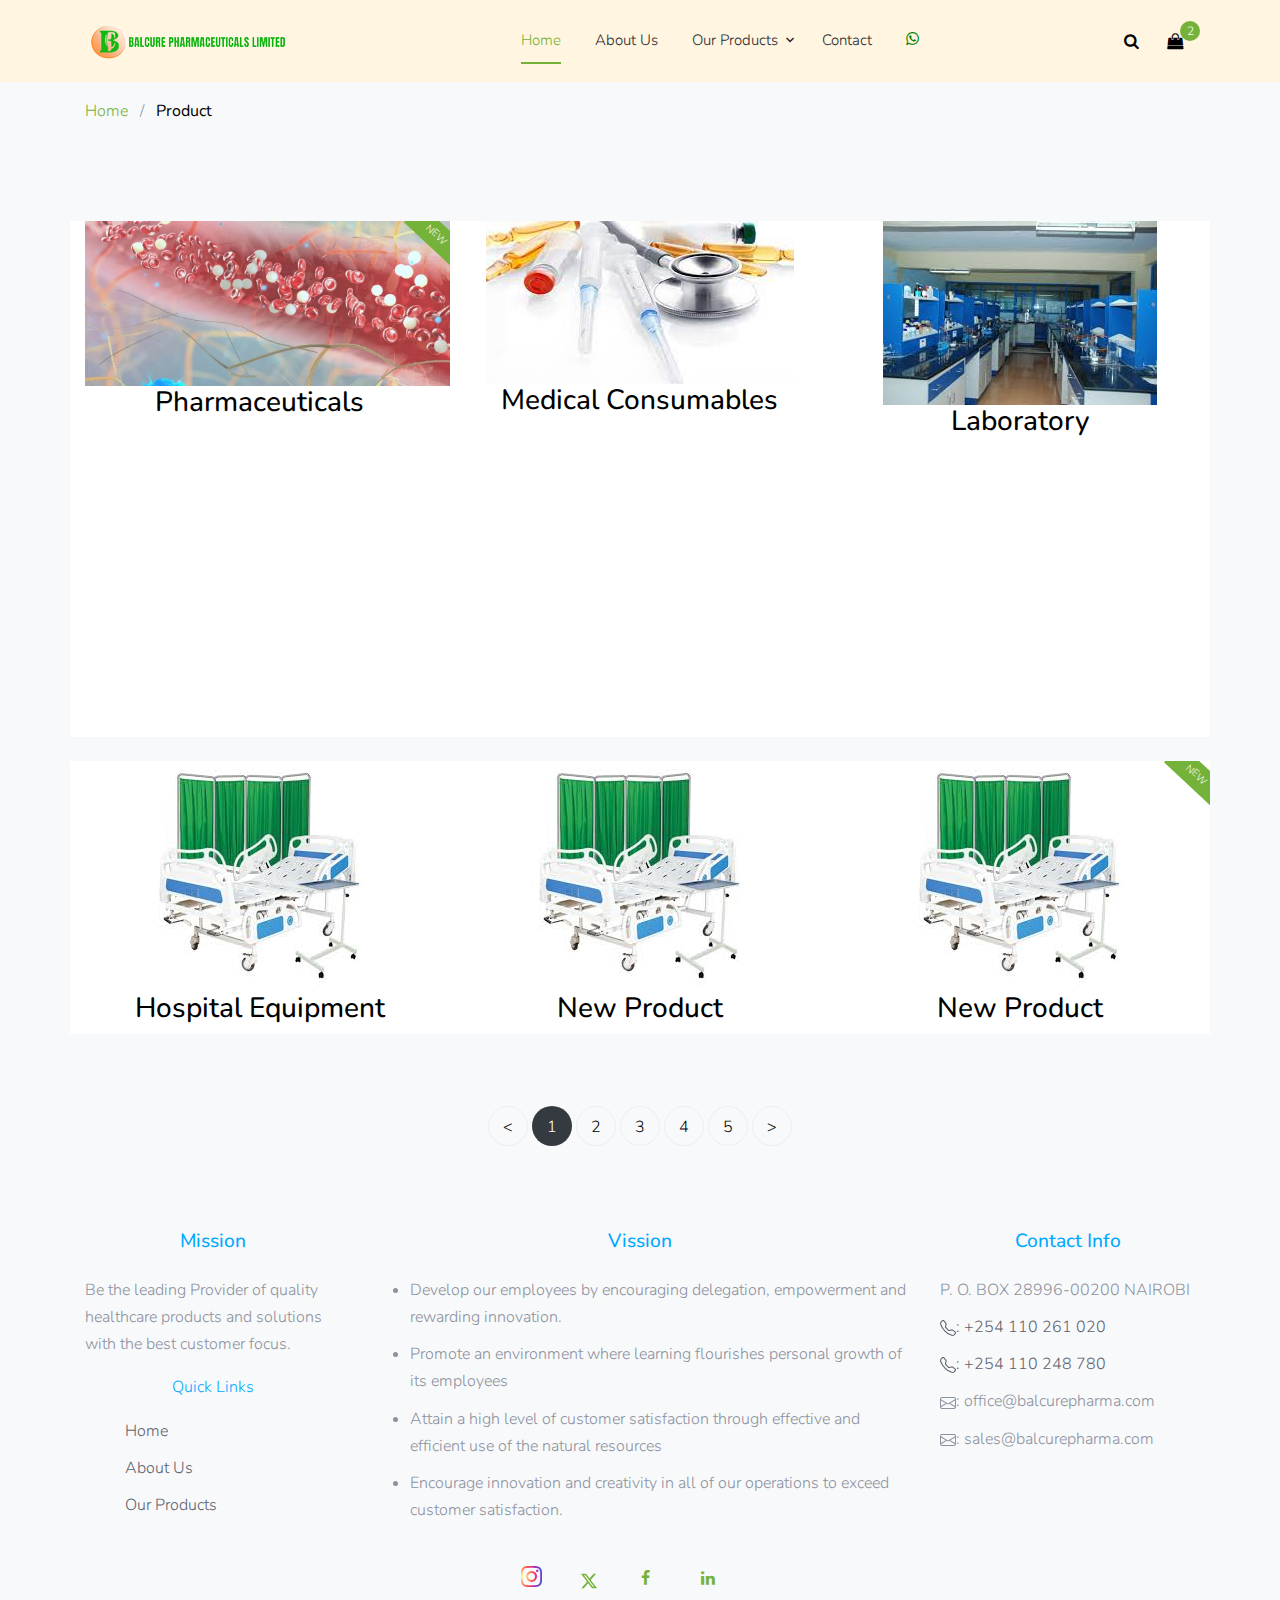
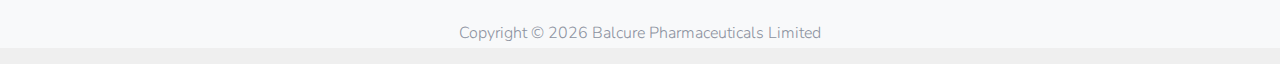
<file: product.html>
<!DOCTYPE html>
<html lang="en">

<head>
  <title>Balcure &mdash; Product</title>
  <meta charset="utf-8">
  <meta name="viewport" content="width=device-width, initial-scale=1, shrink-to-fit=no">

  <link href="https://fonts.googleapis.com/css2?family=Nunito:wght@400;700&display=swap" rel="stylesheet">
  <link rel="stylesheet" href="fonts/icomoon/style.css">

  <link rel="stylesheet" href="css/bootstrap.min.css">
  <link rel="stylesheet" href="fonts/flaticon/font/flaticon.css">
  <link rel="stylesheet" href="css/magnific-popup.css">
  <link rel="stylesheet" href="css/jquery-ui.css">
  <link rel="stylesheet" href="css/owl.carousel.min.css">
  <link rel="stylesheet" href="css/owl.theme.default.min.css">


  <link rel="stylesheet" href="css/aos.css">

  <link rel="stylesheet" href="css/style.css">
   <!--Start of Tawk.to Script-->
<script type="text/javascript">
  var Tawk_API=Tawk_API||{}, Tawk_LoadStart=new Date();
  (function(){
  var s1=document.createElement("script"),s0=document.getElementsByTagName("script")[0];
  s1.async=true;
  s1.src='https://embed.tawk.to/64376f2531ebfa0fe7f8006a/1gts8kbk0';
  s1.charset='UTF-8';
  s1.setAttribute('crossorigin','*');
  s0.parentNode.insertBefore(s1,s0);
  })();
  </script>
  <!--End of Tawk.to Script-->

</head>

<body>

  <div class="site-wrap1">


    <div class="site-navbar py-2">

      <div class="search-wrap">
        <div class="container">
          <a href="#" class="search-close js-search-close"><span class="icon-close2"></span></a>
          <form action="#" method="post">
            <input type="text" class="form-control" placeholder="Search keyword and hit enter...">
          </form>
        </div>
      </div>

      <div class="container">
        <div class="d-flex align-items-center justify-content-between">
          <div class="logo">
            <div class="site-logo">
              <!-- <a href="index.html" class="js-logo-clone"><strong class="text-primary">Pharma</strong>tive</a> -->
              <a href="index.html" class="js-logo-clone"><img src="images/logo3.png"></a>
            </div>
          </div>
          <div class="main-nav d-none d-lg-block">
            <nav class="site-navigation text-right text-md-center" role="navigation">
              <ul class="site-menu js-clone-nav d-none d-lg-block">
                <li class="active"><a href="index.html">Home</a></li>
                <li><a href="about.html">About Us</a></li>
                <!-- <li><a href="shop.html">Store</a></li> -->
                <li class="has-children">
                  <a href="product.html">Our Products</a>
                  <ul class="dropdown">
                   
                    <li class="has-children">
                      <a href="#">Pharmaceuticals</a>
                      <ul class="dropdown">
                        <li class="has-children">
                          <a href="#">Supplements</a>
                          <ul class="dropdown">
                            <li><a href="vitamin.html">Multivitamins</a></li>
                            <li><a href="hematics.html">Hematic</a></li>
                            
                            
                          </ul>
                        </li>
                        <!-- <li><a href="infectives.html">Anti-Infectives</a> -->
                          <li class="has-children">
                            <a href="#">Anti-Infectives</a>
                            <ul class="dropdown">
                              <li><a href="malaria.html">Anti-malarial</a></li>
                              <li><a href="bacteria.html">Anti-bacterial</a></li>
                              <li><a href="fungal.html">Anti-fungal</a></li>
                              
                            </ul>
                          </li>
                        </li>
                        <li><a href="histamine.html">Anti-histamines</a></li>
                        <li><a href="pain.html">Pain Management </a></li>
                      </ul>
                    </li>
                    <!--  ================= -->
                    <li class="has-children">
                      <a href="#">Medical Consumables</a>
                      <ul class="dropdown">
                        <li><a href="#">Injection &amp; Infusion equipment</a></li>
                        <li><a href="#">Medical Suture Materials &amp; Devices</a></li>
                        <li><a href="#">Medical Gauze, Medical bandage, Orthopedic Splint</a></li>
                        <li><a href="#">Disposable Medical Catheters</a></li>
                        <li><a href="#">Wound Dressings &amp; Wound Care</a></li>
                      </ul>
                    </li>

                    <!-- ===================== -->
                    <li class="has-children">
                      <a href="#">Laboratory</a>
                      <ul class="dropdown">
                        <li><a href="#">Laboratory Consumables</a></li>
                        <li><a href="#">Laboratory equipment</a></li>
                        <!-- <li><a href="#">Diet &amp; Nutrition</a></li>
                        <li><a href="#">Tea &amp; Coffee</a></li> -->
                      </ul>
                    </li>
                    <!-- ===================== -->
                    <li class="has-children">
                      <a href="#">Hospital Equipment</a>
                      <ul class="dropdown">
                        <li><a href="#">Hospital Beds</a></li>
                        <li><a href="#">Hospital Furniture</a></li>
                        <li><a href="#">Linen</a></li>
                        <li><a href="#">Surgical Instruments</a></li>
                        <li><a href="#">First Aid kits</a></li>
                        <li><a href="#">Diagnostic Equipment</a></li>
                        <li><a href="#">Maternity Equipment</a></li>
                        <li><a href="#">Theatre Equipment</a></li>
                        <li><a href="#">Respiratory Equipment</a></li>
                        <li><a href="#">Orthopedic &amp; Rehabilitation Equipment</a></li>
                        <li><a href="#">Radiology Equipment</a></li>
                        
                      </ul>
                    </li>
                    <!-- ======================= -->
                    <!-- <li><a href="#">Diet &amp; Nutrition</a></li>
                    <li><a href="#">Tea &amp; Coffee</a></li> -->
                    
                  </ul>
                </li>
                
                
                <li><a href="contact.html">Contact</a></li>
                <li> <a href="https://wa.me/+254110261020"><span class="icon-whatsapp icon-large "></span></a>
                </li>
              </ul>
            </nav>
          </div>
          <div class="icons">
            <a href="#" class="icons-btn d-inline-block js-search-open"><span class="icon-search"></span></a>
            <a href="cart.html" class="icons-btn d-inline-block bag">
              <span class="icon-shopping-bag"></span>
              <span class="number">2</span>
            </a>
            <a href="#" class="site-menu-toggle js-menu-toggle ml-3 d-inline-block d-lg-none"><span
                class="icon-menu"></span></a>
          </div>
        </div>
      </div>
    </div>
  

    <div class="bg-light py-3">
      <div class="container">
        <div class="row">
          <div class="col-md-12 mb-0"><a href="index.html">Home</a> <span class="mx-2 mb-0">/</span> <strong class="text-black">Product</strong></div>
        </div>
      </div>
    </div>
    
    <div class="site-section bg-light">
      <div class="container">
        
        
    
        <div class="row">
          <div class="col-sm-6 col-lg-4 text-center item mb-4 item-v2">
            <span class="onsale">New</span>
            <a href="pharma.html"> <img src="images/body.jpg" height="32%" alt="Image"></a>
            <h3 class="text-dark"><a href="pharma.html">Pharmaceuticals</a></h3>
            <!-- <p class="price"><del>95.00</del> &mdash; $55.00</p> -->
          </div>
          <div class="col-sm-6 col-lg-4 text-center item mb-4 item-v2">
            <a href="shop-single.html"> <img src="images/consumable.jpeg" alt="Image"></a>
            <h3 class="text-dark"><a href="shop-single.html">Medical Consumables</a></h3>
            <!-- <p class="price">$70.00</p> -->
          </div>
          <div class="col-sm-6 col-lg-4 text-center item mb-4 item-v2">
            <a href="shop-single.html"> <img src="images/lab.jpeg" alt="Image"></a>
            <h3 class="text-dark"><a href="shop-single.html">Laboratory</a></h3>
            <!-- <p class="price">$120.00</p> -->
          </div>
    
          <div class="col-sm-6 col-lg-4 text-center item mb-4 item-v2">
    
            <a href="shop-single.html"> <img src="images/bed.jpeg" alt="Image"></a>
            <h3 class="text-dark"><a href="shop-single.html">Hospital Equipment</a></h3>
            <!-- <p class="price"><del>45.00</del> &mdash; $20.00</p> -->
          </div>
          <div class="col-sm-6 col-lg-4 text-center item mb-4 item-v2">
            <a href="shop-single.html"> <img src="images/bed.jpeg" alt="Image"></a>
            <h3 class="text-dark"><a href="shop-single.html">New Product</a></h3>
            <!-- <p class="price">$38.00</p> -->
          </div>
          <div class="col-sm-6 col-lg-4 text-center item mb-4 item-v2">
            <span class="onsale">New</span>
            <a href="shop-single.html"> <img src="images/bed.jpeg" alt="Image"></a>
            <h3 class="text-dark"><a href="shop-single.html">New Product</a></h3>
            <!-- <p class="price"><del>$89</del> &mdash; $38.00</p> -->
          </div> 
        </div>
        <div class="row mt-5">
          <div class="col-md-12 text-center">
            <div class="site-block-27">
              <ul>
                <li><a href="#">&lt;</a></li>
                <li class="active"><span>1</span></li>
                <li><a href="#">2</a></li>
                <li><a href="#">3</a></li>
                <li><a href="#">4</a></li>
                <li><a href="#">5</a></li>
                <li><a href="#">&gt;</a></li>
              </ul>
            </div>
          </div>
        </div>
      </div>
    </div>
    <footer class="site-footer bg-light">
      <div class="container">
        <div class="row">
          <div class="col-3">
            <h3 class="footer-heading mb-4" style="color: #00A9FF ; text-align: center;">Mission</h3>
            <p>Be the leading Provider of quality healthcare products and solutions with the best
              customer focus.</p>
              <p style="color:#00A9FF; text-align: center;">Quick Links</p>
                <ul style="list-style: none;">
                  <li><a href="index.html">Home</a></li>
                <li><a href="about.html">About Us</a></li>
                <li><a href="product.html">Our Products</a></li>
                </ul>
          </div>
          <div class="col-6">
            <h3 class="footer-heading mb-4" style="color: #00A9FF; text-align: center;">Vission</h3>
          <ul>
            <li>Develop our employees by encouraging delegation, empowerment and rewarding innovation.</li>
            <li>Promote an environment where learning flourishes personal growth of its employees</li>
            <li>Attain a high level of customer satisfaction through effective and efficient use of the natural resources</li>
            <li>Encourage innovation and creativity in all of our operations to exceed customer satisfaction.</li>
          
          </ul>
          </div>
          <div class="col-3">
            <h3 class="footer-heading mb-4" style="color: #00A9FF; text-align: center;">Contact Info</h3>
            <ul class="list-unstyled">
              <li class="address"> P. O. BOX 28996-00200 NAIROBI          </li>
              <li class="phone"><a href="tel://+254 110 261 020  "><svg xmlns="http://www.w3.org/2000/svg" width="16" height="16" fill="currentColor" class="bi bi-telephone" viewBox="0 0 16 16">
                <path d="M3.654 1.328a.678.678 0 0 0-1.015-.063L1.605 2.3c-.483.484-.661 1.169-.45 1.77a17.568 17.568 0 0 0 4.168 6.608 17.569 17.569 0 0 0 6.608 4.168c.601.211 1.286.033 1.77-.45l1.034-1.034a.678.678 0 0 0-.063-1.015l-2.307-1.794a.678.678 0 0 0-.58-.122l-2.19.547a1.745 1.745 0 0 1-1.657-.459L5.482 8.062a1.745 1.745 0 0 1-.46-1.657l.548-2.19a.678.678 0 0 0-.122-.58L3.654 1.328zM1.884.511a1.745 1.745 0 0 1 2.612.163L6.29 2.98c.329.423.445.974.315 1.494l-.547 2.19a.678.678 0 0 0 .178.643l2.457 2.457a.678.678 0 0 0 .644.178l2.189-.547a1.745 1.745 0 0 1 1.494.315l2.306 1.794c.829.645.905 1.87.163 2.611l-1.034 1.034c-.74.74-1.846 1.065-2.877.702a18.634 18.634 0 0 1-7.01-4.42 18.634 18.634 0 0 1-4.42-7.009c-.362-1.03-.037-2.137.703-2.877L1.885.511z"/>
              </svg>: +254 110 261 020 </a></li>
              <li class="phone"><a href="tel://+254 110 261 020  "><svg xmlns="http://www.w3.org/2000/svg" width="16" height="16" fill="currentColor" class="bi bi-telephone" viewBox="0 0 16 16">
                <path d="M3.654 1.328a.678.678 0 0 0-1.015-.063L1.605 2.3c-.483.484-.661 1.169-.45 1.77a17.568 17.568 0 0 0 4.168 6.608 17.569 17.569 0 0 0 6.608 4.168c.601.211 1.286.033 1.77-.45l1.034-1.034a.678.678 0 0 0-.063-1.015l-2.307-1.794a.678.678 0 0 0-.58-.122l-2.19.547a1.745 1.745 0 0 1-1.657-.459L5.482 8.062a1.745 1.745 0 0 1-.46-1.657l.548-2.19a.678.678 0 0 0-.122-.58L3.654 1.328zM1.884.511a1.745 1.745 0 0 1 2.612.163L6.29 2.98c.329.423.445.974.315 1.494l-.547 2.19a.678.678 0 0 0 .178.643l2.457 2.457a.678.678 0 0 0 .644.178l2.189-.547a1.745 1.745 0 0 1 1.494.315l2.306 1.794c.829.645.905 1.87.163 2.611l-1.034 1.034c-.74.74-1.846 1.065-2.877.702a18.634 18.634 0 0 1-7.01-4.42 18.634 18.634 0 0 1-4.42-7.009c-.362-1.03-.037-2.137.703-2.877L1.885.511z"/>
              </svg>: +254 110 248 780</a></li>
              <li class="email"><svg xmlns="http://www.w3.org/2000/svg" width="16" height="16" fill="currentColor" class="bi bi-envelope" viewBox="0 0 16 16">
                <path d="M0 4a2 2 0 0 1 2-2h12a2 2 0 0 1 2 2v8a2 2 0 0 1-2 2H2a2 2 0 0 1-2-2V4Zm2-1a1 1 0 0 0-1 1v.217l7 4.2 7-4.2V4a1 1 0 0 0-1-1H2Zm13 2.383-4.708 2.825L15 11.105V5.383Zm-.034 6.876-5.64-3.471L8 9.583l-1.326-.795-5.64 3.47A1 1 0 0 0 2 13h12a1 1 0 0 0 .966-.741ZM1 11.105l4.708-2.897L1 5.383v5.722Z"/>
              </svg>: office@balcurepharma.com</li>
              <li class="email"><svg xmlns="http://www.w3.org/2000/svg" width="16" height="16" fill="currentColor" class="bi bi-envelope" viewBox="0 0 16 16">
                <path d="M0 4a2 2 0 0 1 2-2h12a2 2 0 0 1 2 2v8a2 2 0 0 1-2 2H2a2 2 0 0 1-2-2V4Zm2-1a1 1 0 0 0-1 1v.217l7 4.2 7-4.2V4a1 1 0 0 0-1-1H2Zm13 2.383-4.708 2.825L15 11.105V5.383Zm-.034 6.876-5.64-3.471L8 9.583l-1.326-.795-5.64 3.47A1 1 0 0 0 2 13h12a1 1 0 0 0 .966-.741ZM1 11.105l4.708-2.897L1 5.383v5.722Z"/>
              </svg>: sales@balcurepharma.com</li>
            </ul>
          </div>
        </div>
      </div>
      <table class="center">
        <tr>
          <td class="social"><a href="#"><span class="icon-instagram"></span></a></td>
          <td class="social"><a href="https://twitter.com/Balcurepharma/status/1203408306469048320"><svg xmlns="http://www.w3.org/2000/svg" width="16" height="16" fill="currentColor" class="bi bi-twitter-x" viewBox="0 0 16 16">
            <path d="M12.6.75h2.454l-5.36 6.142L16 15.25h-4.937l-3.867-5.07-4.425 5.07H.316l5.733-6.57L0 .75h5.063l3.495 4.633L12.601.75Zm-.86 13.028h1.36L4.323 2.145H2.865l8.875 11.633Z"/>
          </svg></span></a></td>
          <td class="social"><a href="https://m.facebook.com/profile.php/?id=100071013341685"><span class="icon-facebook"></span></a></td>
          <td class="social"><a href="#"><span class="icon-linkedin"></span></a></td>
        </tr>
      </table>
      <!-- ===== -->
     
      <div class="text-center">
        <div class="col-md-12">
          <p>
            Copyright &copy;
            <script>document.write(new Date().getFullYear());</script> Balcure Pharmaceuticals Limited
          </p>
        </div>

      </div>
    </div>
  </footer>
</div>

  <script src="js/jquery-3.3.1.min.js"></script>
  <script src="js/jquery-ui.js"></script>
  <script src="js/popper.min.js"></script>
  <script src="js/bootstrap.min.js"></script>
  <script src="js/owl.carousel.min.js"></script>
  <script src="js/jquery.magnific-popup.min.js"></script>
  <script src="js/aos.js"></script>

  <script src="js/main.js"></script>

</body>

</html>
</file>
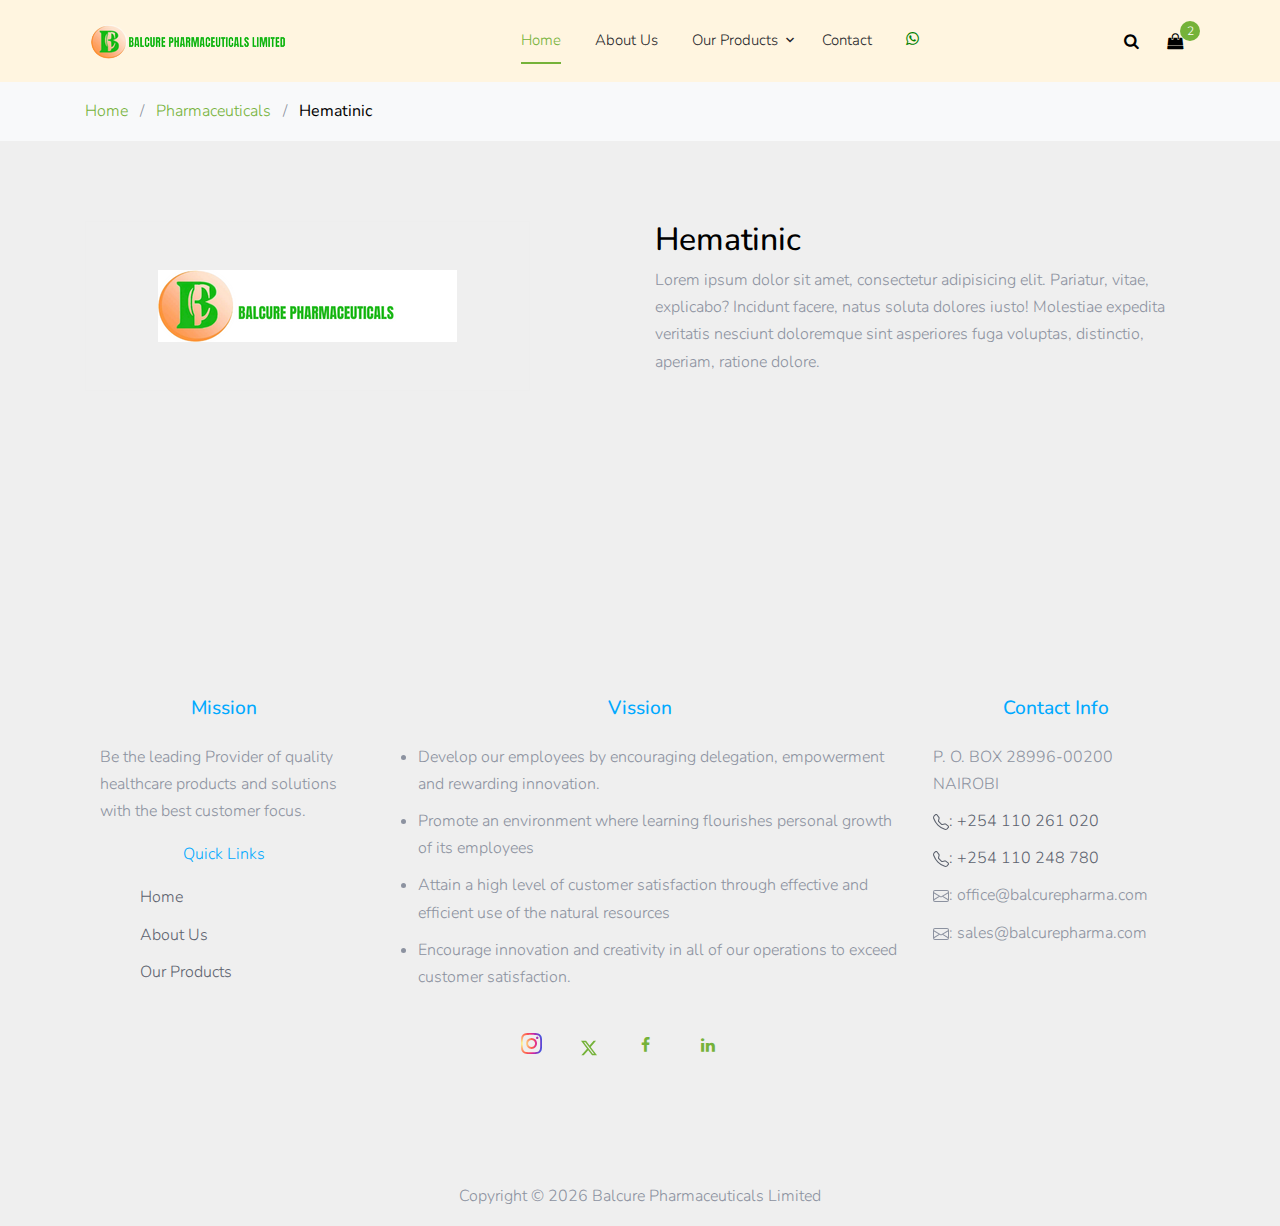
<file: shop-single.html>
<!DOCTYPE html>
<html lang="en">

<head>
  <title>Balcure &mdash; Shop</title>
  <meta charset="utf-8">
  <meta name="viewport" content="width=device-width, initial-scale=1, shrink-to-fit=no">

  <link href="https://fonts.googleapis.com/css2?family=Nunito:wght@400;700&display=swap" rel="stylesheet">
  <link rel="stylesheet" href="fonts/icomoon/style.css">

  <link rel="stylesheet" href="css/bootstrap.min.css">
  <link rel="stylesheet" href="fonts/flaticon/font/flaticon.css">
  <link rel="stylesheet" href="css/magnific-popup.css">
  <link rel="stylesheet" href="css/jquery-ui.css">
  <link rel="stylesheet" href="css/owl.carousel.min.css">
  <link rel="stylesheet" href="css/owl.theme.default.min.css">


  <link rel="stylesheet" href="css/aos.css">

  <link rel="stylesheet" href="css/style.css">
   <!--Start of Tawk.to Script-->
<script type="text/javascript">
  var Tawk_API=Tawk_API||{}, Tawk_LoadStart=new Date();
  (function(){
  var s1=document.createElement("script"),s0=document.getElementsByTagName("script")[0];
  s1.async=true;
  s1.src='https://embed.tawk.to/64376f2531ebfa0fe7f8006a/1gts8kbk0';
  s1.charset='UTF-8';
  s1.setAttribute('crossorigin','*');
  s0.parentNode.insertBefore(s1,s0);
  })();
  </script>
  <!--End of Tawk.to Script-->

</head>

<body>

  <div class="site-wrap1">


    <div class="site-navbar py-2">

      <div class="search-wrap">
        <div class="container">
          <a href="#" class="search-close js-search-close"><span class="icon-close2"></span></a>
          <form action="#" method="post">
            <input type="text" class="form-control" placeholder="Search keyword and hit enter...">
          </form>
        </div>
      </div>

      <div class="container">
        <div class="d-flex align-items-center justify-content-between">
          <div class="logo">
            <div class="site-logo">
              <!-- <a href="index.html" class="js-logo-clone"><strong class="text-primary">Pharma</strong>tive</a> -->
              <a href="index.html" class="js-logo-clone"><img src="images/logo3.png"></a>
            </div>
          </div>
          <div class="main-nav d-none d-lg-block">
            <nav class="site-navigation text-right text-md-center" role="navigation">
              <ul class="site-menu js-clone-nav d-none d-lg-block">
                <li class="active"><a href="index.html">Home</a></li>
                <li><a href="about.html">About Us</a></li>
                <!-- <li><a href="shop.html">Store</a></li> -->
                <li class="has-children">
                  <a href="product.html">Our Products</a>
                  <ul class="dropdown">
                   
                    <li class="has-children">
                      <a href="#">Pharmaceuticals</a>
                      <ul class="dropdown">
                        <li class="has-children">
                          <a href="#">Supplements</a>
                          <ul class="dropdown">
                            <li><a href="vitamin.html">Multivitamins</a></li>
                            <li><a href="hematics.html">Hematic</a></li>
                            
                            
                          </ul>
                        </li>
                        <!-- <li><a href="infectives.html">Anti-Infectives</a> -->
                          <li class="has-children">
                            <a href="#">Anti-Infectives</a>
                            <ul class="dropdown">
                              <li><a href="malaria.html">Anti-malarial</a></li>
                              <li><a href="bacteria.html">Anti-bacterial</a></li>
                              <li><a href="fungal.html">Anti-fungal</a></li>
                              
                            </ul>
                          </li>
                        </li>
                        <li><a href="histamine.html">Anti-histamines</a></li>
                        <li><a href="pain.html">Pain Management </a></li>
                      </ul>
                    </li>
                    <!--  ================= -->
                    <li class="has-children">
                      <a href="#">Medical Consumables</a>
                      <ul class="dropdown">
                        <li><a href="#">Injection &amp; Infusion equipment</a></li>
                        <li><a href="#">Medical Suture Materials &amp; Devices</a></li>
                        <li><a href="#">Medical Gauze, Medical bandage, Orthopedic Splint</a></li>
                        <li><a href="#">Disposable Medical Catheters</a></li>
                        <li><a href="#">Wound Dressings &amp; Wound Care</a></li>
                      </ul>
                    </li>

                    <!-- ===================== -->
                    <li class="has-children">
                      <a href="#">Laboratory</a>
                      <ul class="dropdown">
                        <li><a href="#">Laboratory Consumables</a></li>
                        <li><a href="#">Laboratory equipment</a></li>
                        <!-- <li><a href="#">Diet &amp; Nutrition</a></li>
                        <li><a href="#">Tea &amp; Coffee</a></li> -->
                      </ul>
                    </li>
                    <!-- ===================== -->
                    <li class="has-children">
                      <a href="#">Hospital Equipment</a>
                      <ul class="dropdown">
                        <li><a href="#">Hospital Beds</a></li>
                        <li><a href="#">Hospital Furniture</a></li>
                        <li><a href="#">Linen</a></li>
                        <li><a href="#">Surgical Instruments</a></li>
                        <li><a href="#">First Aid kits</a></li>
                        <li><a href="#">Diagnostic Equipment</a></li>
                        <li><a href="#">Maternity Equipment</a></li>
                        <li><a href="#">Theatre Equipment</a></li>
                        <li><a href="#">Respiratory Equipment</a></li>
                        <li><a href="#">Orthopedic &amp; Rehabilitation Equipment</a></li>
                        <li><a href="#">Radiology Equipment</a></li>
                        
                      </ul>
                    </li>
                    <!-- ======================= -->
                    <!-- <li><a href="#">Diet &amp; Nutrition</a></li>
                    <li><a href="#">Tea &amp; Coffee</a></li> -->
                    
                  </ul>
                </li>
               
                <li><a href="contact.html">Contact</a></li>
                <li> <a href="https://wa.me/+254110261020"><span class="icon-whatsapp icon-large "></span></a>
                </li>
              </ul>
            </nav>
          </div>
          <div class="icons">
            <a href="#" class="icons-btn d-inline-block js-search-open"><span class="icon-search"></span></a>
            <a href="cart.html" class="icons-btn d-inline-block bag">
              <span class="icon-shopping-bag"></span>
              <span class="number">2</span>
            </a>
            <a href="#" class="site-menu-toggle js-menu-toggle ml-3 d-inline-block d-lg-none"><span
                class="icon-menu"></span></a>
          </div>
        </div>
      </div>
    </div>
  

    <div class="bg-light py-3">
      <div class="container">
        <div class="row">
          <div class="col-md-12 mb-0"><a href="index.html">Home</a> <span class="mx-2 mb-0">/</span> <a
              href="shop.html">Pharmaceuticals</a> <span class="mx-2 mb-0">/</span> <strong class="text-black">Hematinic</strong></div>
        </div>
      </div>
    </div>

    <div class="site-section">
      <div class="container">
        <div class="row">
          <div class="col-md-5 mr-auto">
            <div class="border text-center">
              <img src="images/logo2.png" alt="Image" class="img-fluid p-5">
            </div>
          </div>
          <div class="col-md-6">
            <h2 class="text-black">Hematinic</h2>
            <p>Lorem ipsum dolor sit amet, consectetur adipisicing elit. Pariatur, vitae, explicabo? Incidunt facere, natus
              soluta dolores iusto! Molestiae expedita veritatis nesciunt doloremque sint asperiores fuga voluptas,
              distinctio, aperiam, ratione dolore.</p>
            
<!-- 
            <p><del>$95.00</del>  <strong class="text-primary h4">$55.00</strong></p>

            
            
            <div class="mb-5">
              <div class="input-group mb-3" style="max-width: 220px;">
                <div class="input-group-prepend">
                  <button class="btn btn-outline-primary js-btn-minus" type="button">&minus;</button>
                </div>
                <input type="text" class="form-control text-center" value="1" placeholder=""
                  aria-label="Example text with button addon" aria-describedby="button-addon1">
                <div class="input-group-append">
                  <button class="btn btn-outline-primary js-btn-plus" type="button">&plus;</button>
                </div>
              </div>
    
            </div>
            <p><a href="cart.html" class="buy-now btn btn-sm height-auto px-4 py-3 btn-primary">Add To Cart</a></p>

            <div class="mt-5">
              <ul class="nav nav-pills mb-3 custom-pill" id="pills-tab" role="tablist">
                <li class="nav-item">
                  <a class="nav-link active" id="pills-home-tab" data-toggle="pill" href="#pills-home" role="tab"
                    aria-controls="pills-home" aria-selected="true">Ordering Information</a>
                </li>
                <li class="nav-item">
                  <a class="nav-link" id="pills-profile-tab" data-toggle="pill" href="#pills-profile" role="tab"
                    aria-controls="pills-profile" aria-selected="false">Specifications</a>
                </li>
            
              </ul>
              <div class="tab-content" id="pills-tabContent">
                <div class="tab-pane fade show active" id="pills-home" role="tabpanel" aria-labelledby="pills-home-tab">
                  <table class="table custom-table">
                    <thead>
                      <th>Material</th>
                      <th>Description</th>
                      <th>Packaging</th>
                    </thead>
                    <tbody>
                      <tr>
                        <th scope="row">OTC022401</th>
                        <td>Pain Management: Acetaminophen PM Extra-Strength Caplets, 500 mg, 100/Bottle</td>
                        <td>1 BT</td>
                      </tr>
                      <tr>
                        <th scope="row">OTC022401</th>
                        <td>Pain Management: Acetaminophen PM Extra-Strength Caplets, 500 mg, 100/Bottle</td>
                        <td>144/CS</td>
                      </tr>
                      <tr>
                        <th scope="row">OTC022401</th>
                        <td>Pain Management: Acetaminophen PM Extra-Strength Caplets, 500 mg, 100/Bottle</td>
                        <td>1 EA</td>
                      </tr>
                      
                    </tbody>
                  </table>
                </div>
                 -->
                <div class="tab-pane fade" id="pills-profile" role="tabpanel" aria-labelledby="pills-profile-tab">
            
                  <table class="table custom-table">
            
                    <tbody>
                      <tr>
                        <td>HPIS CODE</td>
                        <td class="bg-light">999_200_40_0</td>
                      </tr>
                      <tr>
                        <td>HEALTHCARE PROVIDERS ONLY</td>
                        <td class="bg-light">No</td>
                      </tr>
                      <tr>
                        <td>LATEX FREE</td>
                        <td class="bg-light">Yes, No</td>
                      </tr>
                      <tr>
                        <td>MEDICATION ROUTE</td>
                        <td class="bg-light">Topical</td>
                      </tr>
                    </tbody>
                  </table>
            
                </div>
            
              </div>
            </div>

    
          </div>
        </div>
      </div>
    </div>

    <!-- <div class="site-section bg-image overlay" style="background-image: url('images/hero_bg_2.jpg');">
      <div class="container">
        <div class="row justify-content-center text-center">
         <div class="col-lg-7">
           <h3 class="text-white">Sign up for discount up to 55% OFF</h3>
           <p class="text-white">Lorem ipsum dolor, sit amet consectetur adipisicing elit. Nemo omnis voluptatem consectetur quam.</p>
           <p class="mb-0"><a href="#" class="btn btn-outline-white">Sign up</a></p>
         </div>
        </div>
      </div>
    </div> -->
    <footer class="site-footer">
      <div class="container">
        <div class="container">
          <div class="row">
            <div class="col-3">
              <h3 class="footer-heading mb-4" style="color: #00A9FF ; text-align: center;">Mission</h3>
              <p>Be the leading Provider of quality healthcare products and solutions with the best
                customer focus.</p>
                <p style="color:#00A9FF; text-align: center;">Quick Links</p>
                <ul style="list-style: none;">
                  <li><a href="index.html">Home</a></li>
                <li><a href="about.html">About Us</a></li>
                <li><a href="product.html">Our Products</a></li>
                </ul>
            </div>
            <div class="col-6">
              <h3 class="footer-heading mb-4" style="color: #00A9FF; text-align: center;">Vission</h3>
            <ul>
              <li>Develop our employees by encouraging delegation, empowerment and rewarding innovation.</li>
              <li>Promote an environment where learning flourishes personal growth of its employees</li>
              <li>Attain a high level of customer satisfaction through effective and efficient use of the natural resources</li>
              <li>Encourage innovation and creativity in all of our operations to exceed customer satisfaction.</li>
            
            </ul>
            </div>
            <div class="col-3">
              <h3 class="footer-heading mb-4" style="color: #00A9FF; text-align: center;">Contact Info</h3>
              <ul class="list-unstyled">
                <li class="address"> P. O. BOX 28996-00200 NAIROBI          </li>
                <li class="phone"><a href="tel://+254 110 261 020  "><svg xmlns="http://www.w3.org/2000/svg" width="16" height="16" fill="currentColor" class="bi bi-telephone" viewBox="0 0 16 16">
                  <path d="M3.654 1.328a.678.678 0 0 0-1.015-.063L1.605 2.3c-.483.484-.661 1.169-.45 1.77a17.568 17.568 0 0 0 4.168 6.608 17.569 17.569 0 0 0 6.608 4.168c.601.211 1.286.033 1.77-.45l1.034-1.034a.678.678 0 0 0-.063-1.015l-2.307-1.794a.678.678 0 0 0-.58-.122l-2.19.547a1.745 1.745 0 0 1-1.657-.459L5.482 8.062a1.745 1.745 0 0 1-.46-1.657l.548-2.19a.678.678 0 0 0-.122-.58L3.654 1.328zM1.884.511a1.745 1.745 0 0 1 2.612.163L6.29 2.98c.329.423.445.974.315 1.494l-.547 2.19a.678.678 0 0 0 .178.643l2.457 2.457a.678.678 0 0 0 .644.178l2.189-.547a1.745 1.745 0 0 1 1.494.315l2.306 1.794c.829.645.905 1.87.163 2.611l-1.034 1.034c-.74.74-1.846 1.065-2.877.702a18.634 18.634 0 0 1-7.01-4.42 18.634 18.634 0 0 1-4.42-7.009c-.362-1.03-.037-2.137.703-2.877L1.885.511z"/>
                </svg>: +254 110 261 020 </a></li>
                <li class="phone"><a href="tel://+254 110 261 020  "><svg xmlns="http://www.w3.org/2000/svg" width="16" height="16" fill="currentColor" class="bi bi-telephone" viewBox="0 0 16 16">
                  <path d="M3.654 1.328a.678.678 0 0 0-1.015-.063L1.605 2.3c-.483.484-.661 1.169-.45 1.77a17.568 17.568 0 0 0 4.168 6.608 17.569 17.569 0 0 0 6.608 4.168c.601.211 1.286.033 1.77-.45l1.034-1.034a.678.678 0 0 0-.063-1.015l-2.307-1.794a.678.678 0 0 0-.58-.122l-2.19.547a1.745 1.745 0 0 1-1.657-.459L5.482 8.062a1.745 1.745 0 0 1-.46-1.657l.548-2.19a.678.678 0 0 0-.122-.58L3.654 1.328zM1.884.511a1.745 1.745 0 0 1 2.612.163L6.29 2.98c.329.423.445.974.315 1.494l-.547 2.19a.678.678 0 0 0 .178.643l2.457 2.457a.678.678 0 0 0 .644.178l2.189-.547a1.745 1.745 0 0 1 1.494.315l2.306 1.794c.829.645.905 1.87.163 2.611l-1.034 1.034c-.74.74-1.846 1.065-2.877.702a18.634 18.634 0 0 1-7.01-4.42 18.634 18.634 0 0 1-4.42-7.009c-.362-1.03-.037-2.137.703-2.877L1.885.511z"/>
                </svg>: +254 110 248 780</a></li>
                <li class="email"><svg xmlns="http://www.w3.org/2000/svg" width="16" height="16" fill="currentColor" class="bi bi-envelope" viewBox="0 0 16 16">
                  <path d="M0 4a2 2 0 0 1 2-2h12a2 2 0 0 1 2 2v8a2 2 0 0 1-2 2H2a2 2 0 0 1-2-2V4Zm2-1a1 1 0 0 0-1 1v.217l7 4.2 7-4.2V4a1 1 0 0 0-1-1H2Zm13 2.383-4.708 2.825L15 11.105V5.383Zm-.034 6.876-5.64-3.471L8 9.583l-1.326-.795-5.64 3.47A1 1 0 0 0 2 13h12a1 1 0 0 0 .966-.741ZM1 11.105l4.708-2.897L1 5.383v5.722Z"/>
                </svg>: office@balcurepharma.com</li>
                <li class="email"><svg xmlns="http://www.w3.org/2000/svg" width="16" height="16" fill="currentColor" class="bi bi-envelope" viewBox="0 0 16 16">
                  <path d="M0 4a2 2 0 0 1 2-2h12a2 2 0 0 1 2 2v8a2 2 0 0 1-2 2H2a2 2 0 0 1-2-2V4Zm2-1a1 1 0 0 0-1 1v.217l7 4.2 7-4.2V4a1 1 0 0 0-1-1H2Zm13 2.383-4.708 2.825L15 11.105V5.383Zm-.034 6.876-5.64-3.471L8 9.583l-1.326-.795-5.64 3.47A1 1 0 0 0 2 13h12a1 1 0 0 0 .966-.741ZM1 11.105l4.708-2.897L1 5.383v5.722Z"/>
                </svg>: sales@balcurepharma.com</li>
              </ul>
            </div>
          </div>
        </div>


          </div>
        </div>
        <table class="center">
          <tr>
            <td class="social"><a href="#"><span class="icon-instagram"></span></a></td>
            <td class="social"><a href="https://twitter.com/Balcurepharma/status/1203408306469048320"><svg xmlns="http://www.w3.org/2000/svg" width="16" height="16" fill="currentColor" class="bi bi-twitter-x" viewBox="0 0 16 16">
              <path d="M12.6.75h2.454l-5.36 6.142L16 15.25h-4.937l-3.867-5.07-4.425 5.07H.316l5.733-6.57L0 .75h5.063l3.495 4.633L12.601.75Zm-.86 13.028h1.36L4.323 2.145H2.865l8.875 11.633Z"/>
            </svg></td>
            <td class="social"><a href="https://m.facebook.com/profile.php/?id=100071013341685"><span class="icon-facebook"></span></a></td>
            <td class="social"><a href="#"><span class="icon-linkedin"></span></a></td>
          </tr>
        </table>
        <!-- ===== -->
       
        <div class="row pt-5 mt-5 text-center">
          <div class="col-md-12">
            <p>
              Copyright &copy;
              <script>document.write(new Date().getFullYear());</script> Balcure Pharmaceuticals Limited
            </p>
          </div>

        </div>
      </div>
    </footer>
  </div>

  <script src="js/jquery-3.3.1.min.js"></script>
  <script src="js/jquery-ui.js"></script>
  <script src="js/popper.min.js"></script>
  <script src="js/bootstrap.min.js"></script>
  <script src="js/owl.carousel.min.js"></script>
  <script src="js/jquery.magnific-popup.min.js"></script>
  <script src="js/aos.js"></script>

  <script src="js/main.js"></script>

</body>

</html>
</file>
<file: fonts/icomoon/style.css>
@font-face {
  font-family: 'icomoon';
  src:  url('fonts/icomoon.eot?10si43');
  src:  url('fonts/icomoon.eot?10si43#iefix') format('embedded-opentype'),
    url('fonts/icomoon.ttf?10si43') format('truetype'),
    url('fonts/icomoon.woff?10si43') format('woff'),
    url('fonts/icomoon.svg?10si43#icomoon') format('svg');
  font-weight: normal;
  font-style: normal;
}

[class^="icon-"], [class*=" icon-"] {
  /* use !important to prevent issues with browser extensions that change fonts */
  font-family: 'icomoon' !important;
  speak: none;
  font-style: normal;
  font-weight: normal;
  font-variant: normal;
  text-transform: none;
  line-height: 1;

  /* Better Font Rendering =========== */
  -webkit-font-smoothing: antialiased;
  -moz-osx-font-smoothing: grayscale;
}

.icon-asterisk:before {
  content: "\f069";
}
.icon-plus:before {
  content: "\f067";
}
.icon-question:before {
  content: "\f128";
}
.icon-minus:before {
  content: "\f068";
}
.icon-glass:before {
  content: "\f000";
}
.icon-music:before {
  content: "\f001";
}
.icon-search:before {
  content: "\f002";
}
.icon-envelope-o:before {
  content: "\f003";
}
.icon-heart:before {
  content: "\f004";
}
.icon-star:before {
  content: "\f005";
}
.icon-star-o:before {
  content: "\f006";
}
.icon-user:before {
  content: "\f007";
}
.icon-film:before {
  content: "\f008";
}
.icon-th-large:before {
  content: "\f009";
}
.icon-th:before {
  content: "\f00a";
}
.icon-th-list:before {
  content: "\f00b";
}
.icon-check:before {
  content: "\f00c";
}
.icon-close:before {
  content: "\f00d";
}
.icon-remove:before {
  content: "\f00d";
}
.icon-times:before {
  content: "\f00d";
}
.icon-search-plus:before {
  content: "\f00e";
}
.icon-search-minus:before {
  content: "\f010";
}
.icon-power-off:before {
  content: "\f011";
}
.icon-signal:before {
  content: "\f012";
}
.icon-cog:before {
  content: "\f013";
}
.icon-gear:before {
  content: "\f013";
}
.icon-trash-o:before {
  content: "\f014";
}
.icon-home:before {
  content: "\f015";
}
.icon-file-o:before {
  content: "\f016";
}
.icon-clock-o:before {
  content: "\f017";
}
.icon-road:before {
  content: "\f018";
}
.icon-download:before {
  content: "\f019";
}
.icon-arrow-circle-o-down:before {
  content: "\f01a";
}
.icon-arrow-circle-o-up:before {
  content: "\f01b";
}
.icon-inbox:before {
  content: "\f01c";
}
.icon-play-circle-o:before {
  content: "\f01d";
}
.icon-repeat:before {
  content: "\f01e";
}
.icon-rotate-right:before {
  content: "\f01e";
}
.icon-refresh:before {
  content: "\f021";
}
.icon-list-alt:before {
  content: "\f022";
}
.icon-lock:before {
  content: "\f023";
}
.icon-flag:before {
  content: "\f024";
}
.icon-headphones:before {
  content: "\f025";
}
.icon-volume-off:before {
  content: "\f026";
}
.icon-volume-down:before {
  content: "\f027";
}
.icon-volume-up:before {
  content: "\f028";
}
.icon-qrcode:before {
  content: "\f029";
}
.icon-barcode:before {
  content: "\f02a";
}
.icon-tag:before {
  content: "\f02b";
}
.icon-tags:before {
  content: "\f02c";
}
.icon-book:before {
  content: "\f02d";
}
.icon-bookmark:before {
  content: "\f02e";
}
.icon-print:before {
  content: "\f02f";
}
.icon-camera:before {
  content: "\f030";
}
.icon-font:before {
  content: "\f031";
}
.icon-bold:before {
  content: "\f032";
}
.icon-italic:before {
  content: "\f033";
}
.icon-text-height:before {
  content: "\f034";
}
.icon-text-width:before {
  content: "\f035";
}
.icon-align-left:before {
  content: "\f036";
}
.icon-align-center:before {
  content: "\f037";
}
.icon-align-right:before {
  content: "\f038";
}
.icon-align-justify:before {
  content: "\f039";
}
.icon-list:before {
  content: "\f03a";
}
.icon-dedent:before {
  content: "\f03b";
}
.icon-outdent:before {
  content: "\f03b";
}
.icon-indent:before {
  content: "\f03c";
}
.icon-video-camera:before {
  content: "\f03d";
}
.icon-image:before {
  content: "\f03e";
}
.icon-photo:before {
  content: "\f03e";
}
.icon-picture-o:before {
  content: "\f03e";
}
.icon-pencil:before {
  content: "\f040";
}
.icon-map-marker:before {
  content: "\f041";
}
.icon-adjust:before {
  content: "\f042";
}
.icon-tint:before {
  content: "\f043";
}
.icon-edit:before {
  content: "\f044";
}
.icon-pencil-square-o:before {
  content: "\f044";
}
.icon-share-square-o:before {
  content: "\f045";
}
.icon-check-square-o:before {
  content: "\f046";
}
.icon-arrows:before {
  content: "\f047";
}
.icon-step-backward:before {
  content: "\f048";
}
.icon-fast-backward:before {
  content: "\f049";
}
.icon-backward:before {
  content: "\f04a";
}
.icon-play:before {
  content: "\f04b";
}
.icon-pause:before {
  content: "\f04c";
}
.icon-stop:before {
  content: "\f04d";
}
.icon-forward:before {
  content: "\f04e";
}
.icon-fast-forward:before {
  content: "\f050";
}
.icon-step-forward:before {
  content: "\f051";
}
.icon-eject:before {
  content: "\f052";
}
.icon-chevron-left:before {
  content: "\f053";
}
.icon-chevron-right:before {
  content: "\f054";
}
.icon-plus-circle:before {
  content: "\f055";
}
.icon-minus-circle:before {
  content: "\f056";
}
.icon-times-circle:before {
  content: "\f057";
}
.icon-check-circle:before {
  content: "\f058";
}
.icon-question-circle:before {
  content: "\f059";
}
.icon-info-circle:before {
  content: "\f05a";
}
.icon-crosshairs:before {
  content: "\f05b";
}
.icon-times-circle-o:before {
  content: "\f05c";
}
.icon-check-circle-o:before {
  content: "\f05d";
}
.icon-ban:before {
  content: "\f05e";
}
.icon-arrow-left:before {
  content: "\f060";
}
.icon-arrow-right:before {
  content: "\f061";
}
.icon-arrow-up:before {
  content: "\f062";
}
.icon-arrow-down:before {
  content: "\f063";
}
.icon-mail-forward:before {
  content: "\f064";
}
.icon-share:before {
  content: "\f064";
}
.icon-expand:before {
  content: "\f065";
}
.icon-compress:before {
  content: "\f066";
}
.icon-exclamation-circle:before {
  content: "\f06a";
}
.icon-gift:before {
  content: "\f06b";
}
.icon-leaf:before {
  content: "\f06c";
}
.icon-fire:before {
  content: "\f06d";
}
.icon-eye:before {
  content: "\f06e";
}
.icon-eye-slash:before {
  content: "\f070";
}
.icon-exclamation-triangle:before {
  content: "\f071";
}
.icon-warning:before {
  content: "\f071";
}
.icon-plane:before {
  content: "\f072";
}
.icon-calendar:before {
  content: "\f073";
}
.icon-random:before {
  content: "\f074";
}
.icon-comment:before {
  content: "\f075";
}
.icon-magnet:before {
  content: "\f076";
}
.icon-chevron-up:before {
  content: "\f077";
}
.icon-chevron-down:before {
  content: "\f078";
}
.icon-retweet:before {
  content: "\f079";
}
.icon-shopping-cart:before {
  content: "\f07a";
}
.icon-folder:before {
  content: "\f07b";
}
.icon-folder-open:before {
  content: "\f07c";
}
.icon-arrows-v:before {
  content: "\f07d";
}
.icon-arrows-h:before {
  content: "\f07e";
}
.icon-bar-chart:before {
  content: "\f080";
}
.icon-bar-chart-o:before {
  content: "\f080";
}
.icon-twitter-square:before {
  content: "\f081";
}
.icon-facebook-square:before {
  content: "\f082";
}
.icon-camera-retro:before {
  content: "\f083";
}
.icon-key:before {
  content: "\f084";
}
.icon-cogs:before {
  content: "\f085";
}
.icon-gears:before {
  content: "\f085";
}
.icon-comments:before {
  content: "\f086";
}
.icon-thumbs-o-up:before {
  content: "\f087";
}
.icon-thumbs-o-down:before {
  content: "\f088";
}
.icon-star-half:before {
  content: "\f089";
}
.icon-heart-o:before {
  content: "\f08a";
}
.icon-sign-out:before {
  content: "\f08b";
}
.icon-linkedin-square:before {
  content: "\f08c";
}
.icon-thumb-tack:before {
  content: "\f08d";
}
.icon-external-link:before {
  content: "\f08e";
}
.icon-sign-in:before {
  content: "\f090";
}
.icon-trophy:before {
  content: "\f091";
}
.icon-github-square:before {
  content: "\f092";
}
.icon-upload:before {
  content: "\f093";
}
.icon-lemon-o:before {
  content: "\f094";
}
.icon-phone:before {
  content: "\f095";
}
.icon-square-o:before {
  content: "\f096";
}
.icon-bookmark-o:before {
  content: "\f097";
}
.icon-phone-square:before {
  content: "\f098";
}
.icon-twitter:before {
  content: "\f099";
}
.icon-facebook:before {
  content: "\f09a";
}
.icon-facebook-f:before {
  content: "\f09a";
}
.icon-github:before {
  content: "\f09b";
}
.icon-unlock:before {
  content: "\f09c";
}
.icon-credit-card:before {
  content: "\f09d";
}
.icon-feed:before {
  content: "\f09e";
}
.icon-rss:before {
  content: "\f09e";
}
.icon-hdd-o:before {
  content: "\f0a0";
}
.icon-bullhorn:before {
  content: "\f0a1";
}
.icon-bell-o:before {
  content: "\f0a2";
}
.icon-certificate:before {
  content: "\f0a3";
}
.icon-hand-o-right:before {
  content: "\f0a4";
}
.icon-hand-o-left:before {
  content: "\f0a5";
}
.icon-hand-o-up:before {
  content: "\f0a6";
}
.icon-hand-o-down:before {
  content: "\f0a7";
}
.icon-arrow-circle-left:before {
  content: "\f0a8";
}
.icon-arrow-circle-right:before {
  content: "\f0a9";
}
.icon-arrow-circle-up:before {
  content: "\f0aa";
}
.icon-arrow-circle-down:before {
  content: "\f0ab";
}
.icon-globe:before {
  content: "\f0ac";
}
.icon-wrench:before {
  content: "\f0ad";
}
.icon-tasks:before {
  content: "\f0ae";
}
.icon-filter:before {
  content: "\f0b0";
}
.icon-briefcase:before {
  content: "\f0b1";
}
.icon-arrows-alt:before {
  content: "\f0b2";
}
.icon-group:before {
  content: "\f0c0";
}
.icon-users:before {
  content: "\f0c0";
}
.icon-chain:before {
  content: "\f0c1";
}
.icon-link:before {
  content: "\f0c1";
}
.icon-cloud:before {
  content: "\f0c2";
}
.icon-flask:before {
  content: "\f0c3";
}
.icon-cut:before {
  content: "\f0c4";
}
.icon-scissors:before {
  content: "\f0c4";
}
.icon-copy:before {
  content: "\f0c5";
}
.icon-files-o:before {
  content: "\f0c5";
}
.icon-paperclip:before {
  content: "\f0c6";
}
.icon-floppy-o:before {
  content: "\f0c7";
}
.icon-save:before {
  content: "\f0c7";
}
.icon-square:before {
  content: "\f0c8";
}
.icon-bars:before {
  content: "\f0c9";
}
.icon-navicon:before {
  content: "\f0c9";
}
.icon-reorder:before {
  content: "\f0c9";
}
.icon-list-ul:before {
  content: "\f0ca";
}
.icon-list-ol:before {
  content: "\f0cb";
}
.icon-strikethrough:before {
  content: "\f0cc";
}
.icon-underline:before {
  content: "\f0cd";
}
.icon-table:before {
  content: "\f0ce";
}
.icon-magic:before {
  content: "\f0d0";
}
.icon-truck:before {
  content: "\f0d1";
}
.icon-pinterest:before {
  content: "\f0d2";
}
.icon-pinterest-square:before {
  content: "\f0d3";
}
.icon-google-plus-square:before {
  content: "\f0d4";
}
.icon-google-plus:before {
  content: "\f0d5";
}
.icon-money:before {
  content: "\f0d6";
}
.icon-caret-down:before {
  content: "\f0d7";
}
.icon-caret-up:before {
  content: "\f0d8";
}
.icon-caret-left:before {
  content: "\f0d9";
}
.icon-caret-right:before {
  content: "\f0da";
}
.icon-columns:before {
  content: "\f0db";
}
.icon-sort:before {
  content: "\f0dc";
}
.icon-unsorted:before {
  content: "\f0dc";
}
.icon-sort-desc:before {
  content: "\f0dd";
}
.icon-sort-down:before {
  content: "\f0dd";
}
.icon-sort-asc:before {
  content: "\f0de";
}
.icon-sort-up:before {
  content: "\f0de";
}
.icon-envelope:before {
  content: "\f0e0";
}
.icon-linkedin:before {
  content: "\f0e1";
}
.icon-rotate-left:before {
  content: "\f0e2";
}
.icon-undo:before {
  content: "\f0e2";
}
.icon-gavel:before {
  content: "\f0e3";
}
.icon-legal:before {
  content: "\f0e3";
}
.icon-dashboard:before {
  content: "\f0e4";
}
.icon-tachometer:before {
  content: "\f0e4";
}
.icon-comment-o:before {
  content: "\f0e5";
}
.icon-comments-o:before {
  content: "\f0e6";
}
.icon-bolt:before {
  content: "\f0e7";
}
.icon-flash:before {
  content: "\f0e7";
}
.icon-sitemap:before {
  content: "\f0e8";
}
.icon-umbrella:before {
  content: "\f0e9";
}
.icon-clipboard:before {
  content: "\f0ea";
}
.icon-paste:before {
  content: "\f0ea";
}
.icon-lightbulb-o:before {
  content: "\f0eb";
}
.icon-exchange:before {
  content: "\f0ec";
}
.icon-cloud-download:before {
  content: "\f0ed";
}
.icon-cloud-upload:before {
  content: "\f0ee";
}
.icon-user-md:before {
  content: "\f0f0";
}
.icon-stethoscope:before {
  content: "\f0f1";
}
.icon-suitcase:before {
  content: "\f0f2";
}
.icon-bell:before {
  content: "\f0f3";
}
.icon-coffee:before {
  content: "\f0f4";
}
.icon-cutlery:before {
  content: "\f0f5";
}
.icon-file-text-o:before {
  content: "\f0f6";
}
.icon-building-o:before {
  content: "\f0f7";
}
.icon-hospital-o:before {
  content: "\f0f8";
}
.icon-ambulance:before {
  content: "\f0f9";
}
.icon-medkit:before {
  content: "\f0fa";
}
.icon-fighter-jet:before {
  content: "\f0fb";
}
.icon-beer:before {
  content: "\f0fc";
}
.icon-h-square:before {
  content: "\f0fd";
}
.icon-plus-square:before {
  content: "\f0fe";
}
.icon-angle-double-left:before {
  content: "\f100";
}
.icon-angle-double-right:before {
  content: "\f101";
}
.icon-angle-double-up:before {
  content: "\f102";
}
.icon-angle-double-down:before {
  content: "\f103";
}
.icon-angle-left:before {
  content: "\f104";
}
.icon-angle-right:before {
  content: "\f105";
}
.icon-angle-up:before {
  content: "\f106";
}
.icon-angle-down:before {
  content: "\f107";
}
.icon-desktop:before {
  content: "\f108";
}
.icon-laptop:before {
  content: "\f109";
}
.icon-tablet:before {
  content: "\f10a";
}
.icon-mobile:before {
  content: "\f10b";
}
.icon-mobile-phone:before {
  content: "\f10b";
}
.icon-circle-o:before {
  content: "\f10c";
}
.icon-quote-left:before {
  content: "\f10d";
}
.icon-quote-right:before {
  content: "\f10e";
}
.icon-spinner:before {
  content: "\f110";
}
.icon-circle:before {
  content: "\f111";
}
.icon-mail-reply:before {
  content: "\f112";
}
.icon-reply:before {
  content: "\f112";
}
.icon-github-alt:before {
  content: "\f113";
}
.icon-folder-o:before {
  content: "\f114";
}
.icon-folder-open-o:before {
  content: "\f115";
}
.icon-smile-o:before {
  content: "\f118";
}
.icon-frown-o:before {
  content: "\f119";
}
.icon-meh-o:before {
  content: "\f11a";
}
.icon-gamepad:before {
  content: "\f11b";
}
.icon-keyboard-o:before {
  content: "\f11c";
}
.icon-flag-o:before {
  content: "\f11d";
}
.icon-flag-checkered:before {
  content: "\f11e";
}
.icon-terminal:before {
  content: "\f120";
}
.icon-code:before {
  content: "\f121";
}
.icon-mail-reply-all:before {
  content: "\f122";
}
.icon-reply-all:before {
  content: "\f122";
}
.icon-star-half-empty:before {
  content: "\f123";
}
.icon-star-half-full:before {
  content: "\f123";
}
.icon-star-half-o:before {
  content: "\f123";
}
.icon-location-arrow:before {
  content: "\f124";
}
.icon-crop:before {
  content: "\f125";
}
.icon-code-fork:before {
  content: "\f126";
}
.icon-chain-broken:before {
  content: "\f127";
}
.icon-unlink:before {
  content: "\f127";
}
.icon-info:before {
  content: "\f129";
}
.icon-exclamation:before {
  content: "\f12a";
}
.icon-superscript:before {
  content: "\f12b";
}
.icon-subscript:before {
  content: "\f12c";
}
.icon-eraser:before {
  content: "\f12d";
}
.icon-puzzle-piece:before {
  content: "\f12e";
}
.icon-microphone:before {
  content: "\f130";
}
.icon-microphone-slash:before {
  content: "\f131";
}
.icon-shield:before {
  content: "\f132";
}
.icon-calendar-o:before {
  content: "\f133";
}
.icon-fire-extinguisher:before {
  content: "\f134";
}
.icon-rocket:before {
  content: "\f135";
}
.icon-maxcdn:before {
  content: "\f136";
}
.icon-chevron-circle-left:before {
  content: "\f137";
}
.icon-chevron-circle-right:before {
  content: "\f138";
}
.icon-chevron-circle-up:before {
  content: "\f139";
}
.icon-chevron-circle-down:before {
  content: "\f13a";
}
.icon-html5:before {
  content: "\f13b";
}
.icon-css3:before {
  content: "\f13c";
}
.icon-anchor:before {
  content: "\f13d";
}
.icon-unlock-alt:before {
  content: "\f13e";
}
.icon-bullseye:before {
  content: "\f140";
}
.icon-ellipsis-h:before {
  content: "\f141";
}
.icon-ellipsis-v:before {
  content: "\f142";
}
.icon-rss-square:before {
  content: "\f143";
}
.icon-play-circle:before {
  content: "\f144";
}
.icon-ticket:before {
  content: "\f145";
}
.icon-minus-square:before {
  content: "\f146";
}
.icon-minus-square-o:before {
  content: "\f147";
}
.icon-level-up:before {
  content: "\f148";
}
.icon-level-down:before {
  content: "\f149";
}
.icon-check-square:before {
  content: "\f14a";
}
.icon-pencil-square:before {
  content: "\f14b";
}
.icon-external-link-square:before {
  content: "\f14c";
}
.icon-share-square:before {
  content: "\f14d";
}
.icon-compass:before {
  content: "\f14e";
}
.icon-caret-square-o-down:before {
  content: "\f150";
}
.icon-toggle-down:before {
  content: "\f150";
}
.icon-caret-square-o-up:before {
  content: "\f151";
}
.icon-toggle-up:before {
  content: "\f151";
}
.icon-caret-square-o-right:before {
  content: "\f152";
}
.icon-toggle-right:before {
  content: "\f152";
}
.icon-eur:before {
  content: "\f153";
}
.icon-euro:before {
  content: "\f153";
}
.icon-gbp:before {
  content: "\f154";
}
.icon-dollar:before {
  content: "\f155";
}
.icon-usd:before {
  content: "\f155";
}
.icon-inr:before {
  content: "\f156";
}
.icon-rupee:before {
  content: "\f156";
}
.icon-cny:before {
  content: "\f157";
}
.icon-jpy:before {
  content: "\f157";
}
.icon-rmb:before {
  content: "\f157";
}
.icon-yen:before {
  content: "\f157";
}
.icon-rouble:before {
  content: "\f158";
}
.icon-rub:before {
  content: "\f158";
}
.icon-ruble:before {
  content: "\f158";
}
.icon-krw:before {
  content: "\f159";
}
.icon-won:before {
  content: "\f159";
}
.icon-bitcoin:before {
  content: "\f15a";
}
.icon-btc:before {
  content: "\f15a";
}
.icon-file:before {
  content: "\f15b";
}
.icon-file-text:before {
  content: "\f15c";
}
.icon-sort-alpha-asc:before {
  content: "\f15d";
}
.icon-sort-alpha-desc:before {
  content: "\f15e";
}
.icon-sort-amount-asc:before {
  content: "\f160";
}
.icon-sort-amount-desc:before {
  content: "\f161";
}
.icon-sort-numeric-asc:before {
  content: "\f162";
}
.icon-sort-numeric-desc:before {
  content: "\f163";
}
.icon-thumbs-up:before {
  content: "\f164";
}
.icon-thumbs-down:before {
  content: "\f165";
}
.icon-youtube-square:before {
  content: "\f166";
}
.icon-youtube:before {
  content: "\f167";
}
.icon-xing:before {
  content: "\f168";
}
.icon-xing-square:before {
  content: "\f169";
}
.icon-youtube-play:before {
  content: "\f16a";
}
.icon-dropbox:before {
  content: "\f16b";
}
.icon-stack-overflow:before {
  content: "\f16c";
}
.icon-instagram:before {
  content: "\f16d";
}
.icon-flickr:before {
  content: "\f16e";
}
.icon-adn:before {
  content: "\f170";
}
.icon-bitbucket:before {
  content: "\f171";
}
.icon-bitbucket-square:before {
  content: "\f172";
}
.icon-tumblr:before {
  content: "\f173";
}
.icon-tumblr-square:before {
  content: "\f174";
}
.icon-long-arrow-down:before {
  content: "\f175";
}
.icon-long-arrow-up:before {
  content: "\f176";
}
.icon-long-arrow-left:before {
  content: "\f177";
}
.icon-long-arrow-right:before {
  content: "\f178";
}
.icon-apple:before {
  content: "\f179";
}
.icon-windows:before {
  content: "\f17a";
}
.icon-android:before {
  content: "\f17b";
}
.icon-linux:before {
  content: "\f17c";
}
.icon-dribbble:before {
  content: "\f17d";
}
.icon-skype:before {
  content: "\f17e";
}
.icon-foursquare:before {
  content: "\f180";
}
.icon-trello:before {
  content: "\f181";
}
.icon-female:before {
  content: "\f182";
}
.icon-male:before {
  content: "\f183";
}
.icon-gittip:before {
  content: "\f184";
}
.icon-gratipay:before {
  content: "\f184";
}
.icon-sun-o:before {
  content: "\f185";
}
.icon-moon-o:before {
  content: "\f186";
}
.icon-archive:before {
  content: "\f187";
}
.icon-bug:before {
  content: "\f188";
}
.icon-vk:before {
  content: "\f189";
}
.icon-weibo:before {
  content: "\f18a";
}
.icon-renren:before {
  content: "\f18b";
}
.icon-pagelines:before {
  content: "\f18c";
}
.icon-stack-exchange:before {
  content: "\f18d";
}
.icon-arrow-circle-o-right:before {
  content: "\f18e";
}
.icon-arrow-circle-o-left:before {
  content: "\f190";
}
.icon-caret-square-o-left:before {
  content: "\f191";
}
.icon-toggle-left:before {
  content: "\f191";
}
.icon-dot-circle-o:before {
  content: "\f192";
}
.icon-wheelchair:before {
  content: "\f193";
}
.icon-vimeo-square:before {
  content: "\f194";
}
.icon-try:before {
  content: "\f195";
}
.icon-turkish-lira:before {
  content: "\f195";
}
.icon-plus-square-o:before {
  content: "\f196";
}
.icon-space-shuttle:before {
  content: "\f197";
}
.icon-slack:before {
  content: "\f198";
}
.icon-envelope-square:before {
  content: "\f199";
}
.icon-wordpress:before {
  content: "\f19a";
}
.icon-openid:before {
  content: "\f19b";
}
.icon-bank:before {
  content: "\f19c";
}
.icon-institution:before {
  content: "\f19c";
}
.icon-university:before {
  content: "\f19c";
}
.icon-graduation-cap:before {
  content: "\f19d";
}
.icon-mortar-board:before {
  content: "\f19d";
}
.icon-yahoo:before {
  content: "\f19e";
}
.icon-google:before {
  content: "\f1a0";
}
.icon-reddit:before {
  content: "\f1a1";
}
.icon-reddit-square:before {
  content: "\f1a2";
}
.icon-stumbleupon-circle:before {
  content: "\f1a3";
}
.icon-stumbleupon:before {
  content: "\f1a4";
}
.icon-delicious:before {
  content: "\f1a5";
}
.icon-digg:before {
  content: "\f1a6";
}
.icon-pied-piper-pp:before {
  content: "\f1a7";
}
.icon-pied-piper-alt:before {
  content: "\f1a8";
}
.icon-drupal:before {
  content: "\f1a9";
}
.icon-joomla:before {
  content: "\f1aa";
}
.icon-language:before {
  content: "\f1ab";
}
.icon-fax:before {
  content: "\f1ac";
}
.icon-building:before {
  content: "\f1ad";
}
.icon-child:before {
  content: "\f1ae";
}
.icon-paw:before {
  content: "\f1b0";
}
.icon-spoon:before {
  content: "\f1b1";
}
.icon-cube:before {
  content: "\f1b2";
}
.icon-cubes:before {
  content: "\f1b3";
}
.icon-behance:before {
  content: "\f1b4";
}
.icon-behance-square:before {
  content: "\f1b5";
}
.icon-steam:before {
  content: "\f1b6";
}
.icon-steam-square:before {
  content: "\f1b7";
}
.icon-recycle:before {
  content: "\f1b8";
}
.icon-automobile:before {
  content: "\f1b9";
}
.icon-car:before {
  content: "\f1b9";
}
.icon-cab:before {
  content: "\f1ba";
}
.icon-taxi:before {
  content: "\f1ba";
}
.icon-tree:before {
  content: "\f1bb";
}
.icon-spotify:before {
  content: "\f1bc";
}
.icon-deviantart:before {
  content: "\f1bd";
}
.icon-soundcloud:before {
  content: "\f1be";
}
.icon-database:before {
  content: "\f1c0";
}
.icon-file-pdf-o:before {
  content: "\f1c1";
}
.icon-file-word-o:before {
  content: "\f1c2";
}
.icon-file-excel-o:before {
  content: "\f1c3";
}
.icon-file-powerpoint-o:before {
  content: "\f1c4";
}
.icon-file-image-o:before {
  content: "\f1c5";
}
.icon-file-photo-o:before {
  content: "\f1c5";
}
.icon-file-picture-o:before {
  content: "\f1c5";
}
.icon-file-archive-o:before {
  content: "\f1c6";
}
.icon-file-zip-o:before {
  content: "\f1c6";
}
.icon-file-audio-o:before {
  content: "\f1c7";
}
.icon-file-sound-o:before {
  content: "\f1c7";
}
.icon-file-movie-o:before {
  content: "\f1c8";
}
.icon-file-video-o:before {
  content: "\f1c8";
}
.icon-file-code-o:before {
  content: "\f1c9";
}
.icon-vine:before {
  content: "\f1ca";
}
.icon-codepen:before {
  content: "\f1cb";
}
.icon-jsfiddle:before {
  content: "\f1cc";
}
.icon-life-bouy:before {
  content: "\f1cd";
}
.icon-life-buoy:before {
  content: "\f1cd";
}
.icon-life-ring:before {
  content: "\f1cd";
}
.icon-life-saver:before {
  content: "\f1cd";
}
.icon-support:before {
  content: "\f1cd";
}
.icon-circle-o-notch:before {
  content: "\f1ce";
}
.icon-ra:before {
  content: "\f1d0";
}
.icon-rebel:before {
  content: "\f1d0";
}
.icon-resistance:before {
  content: "\f1d0";
}
.icon-empire:before {
  content: "\f1d1";
}
.icon-ge:before {
  content: "\f1d1";
}
.icon-git-square:before {
  content: "\f1d2";
}
.icon-git:before {
  content: "\f1d3";
}
.icon-hacker-news:before {
  content: "\f1d4";
}
.icon-y-combinator-square:before {
  content: "\f1d4";
}
.icon-yc-square:before {
  content: "\f1d4";
}
.icon-tencent-weibo:before {
  content: "\f1d5";
}
.icon-qq:before {
  content: "\f1d6";
}
.icon-wechat:before {
  content: "\f1d7";
}
.icon-weixin:before {
  content: "\f1d7";
}
.icon-paper-plane:before {
  content: "\f1d8";
}
.icon-send:before {
  content: "\f1d8";
}
.icon-paper-plane-o:before {
  content: "\f1d9";
}
.icon-send-o:before {
  content: "\f1d9";
}
.icon-history:before {
  content: "\f1da";
}
.icon-circle-thin:before {
  content: "\f1db";
}
.icon-header:before {
  content: "\f1dc";
}
.icon-paragraph:before {
  content: "\f1dd";
}
.icon-sliders:before {
  content: "\f1de";
}
.icon-share-alt:before {
  content: "\f1e0";
}
.icon-share-alt-square:before {
  content: "\f1e1";
}
.icon-bomb:before {
  content: "\f1e2";
}
.icon-futbol-o:before {
  content: "\f1e3";
}
.icon-soccer-ball-o:before {
  content: "\f1e3";
}
.icon-tty:before {
  content: "\f1e4";
}
.icon-binoculars:before {
  content: "\f1e5";
}
.icon-plug:before {
  content: "\f1e6";
}
.icon-slideshare:before {
  content: "\f1e7";
}
.icon-twitch:before {
  content: "\f1e8";
}
.icon-yelp:before {
  content: "\f1e9";
}
.icon-newspaper-o:before {
  content: "\f1ea";
}
.icon-wifi:before {
  content: "\f1eb";
}
.icon-calculator:before {
  content: "\f1ec";
}
.icon-paypal:before {
  content: "\f1ed";
}
.icon-google-wallet:before {
  content: "\f1ee";
}
.icon-cc-visa:before {
  content: "\f1f0";
}
.icon-cc-mastercard:before {
  content: "\f1f1";
}
.icon-cc-discover:before {
  content: "\f1f2";
}
.icon-cc-amex:before {
  content: "\f1f3";
}
.icon-cc-paypal:before {
  content: "\f1f4";
}
.icon-cc-stripe:before {
  content: "\f1f5";
}
.icon-bell-slash:before {
  content: "\f1f6";
}
.icon-bell-slash-o:before {
  content: "\f1f7";
}
.icon-trash:before {
  content: "\f1f8";
}
.icon-copyright:before {
  content: "\f1f9";
}
.icon-at:before {
  content: "\f1fa";
}
.icon-eyedropper:before {
  content: "\f1fb";
}
.icon-paint-brush:before {
  content: "\f1fc";
}
.icon-birthday-cake:before {
  content: "\f1fd";
}
.icon-area-chart:before {
  content: "\f1fe";
}
.icon-pie-chart:before {
  content: "\f200";
}
.icon-line-chart:before {
  content: "\f201";
}
.icon-lastfm:before {
  content: "\f202";
}
.icon-lastfm-square:before {
  content: "\f203";
}
.icon-toggle-off:before {
  content: "\f204";
}
.icon-toggle-on:before {
  content: "\f205";
}
.icon-bicycle:before {
  content: "\f206";
}
.icon-bus:before {
  content: "\f207";
}
.icon-ioxhost:before {
  content: "\f208";
}
.icon-angellist:before {
  content: "\f209";
}
.icon-cc:before {
  content: "\f20a";
}
.icon-ils:before {
  content: "\f20b";
}
.icon-shekel:before {
  content: "\f20b";
}
.icon-sheqel:before {
  content: "\f20b";
}
.icon-meanpath:before {
  content: "\f20c";
}
.icon-buysellads:before {
  content: "\f20d";
}
.icon-connectdevelop:before {
  content: "\f20e";
}
.icon-dashcube:before {
  content: "\f210";
}
.icon-forumbee:before {
  content: "\f211";
}
.icon-leanpub:before {
  content: "\f212";
}
.icon-sellsy:before {
  content: "\f213";
}
.icon-shirtsinbulk:before {
  content: "\f214";
}
.icon-simplybuilt:before {
  content: "\f215";
}
.icon-skyatlas:before {
  content: "\f216";
}
.icon-cart-plus:before {
  content: "\f217";
}
.icon-cart-arrow-down:before {
  content: "\f218";
}
.icon-diamond:before {
  content: "\f219";
}
.icon-ship:before {
  content: "\f21a";
}
.icon-user-secret:before {
  content: "\f21b";
}
.icon-motorcycle:before {
  content: "\f21c";
}
.icon-street-view:before {
  content: "\f21d";
}
.icon-heartbeat:before {
  content: "\f21e";
}
.icon-venus:before {
  content: "\f221";
}
.icon-mars:before {
  content: "\f222";
}
.icon-mercury:before {
  content: "\f223";
}
.icon-intersex:before {
  content: "\f224";
}
.icon-transgender:before {
  content: "\f224";
}
.icon-transgender-alt:before {
  content: "\f225";
}
.icon-venus-double:before {
  content: "\f226";
}
.icon-mars-double:before {
  content: "\f227";
}
.icon-venus-mars:before {
  content: "\f228";
}
.icon-mars-stroke:before {
  content: "\f229";
}
.icon-mars-stroke-v:before {
  content: "\f22a";
}
.icon-mars-stroke-h:before {
  content: "\f22b";
}
.icon-neuter:before {
  content: "\f22c";
}
.icon-genderless:before {
  content: "\f22d";
}
.icon-facebook-official:before {
  content: "\f230";
}
.icon-pinterest-p:before {
  content: "\f231";
}
.icon-whatsapp:before {
  content: "\f232";
}
.icon-server:before {
  content: "\f233";
}
.icon-user-plus:before {
  content: "\f234";
}
.icon-user-times:before {
  content: "\f235";
}
.icon-bed:before {
  content: "\f236";
}
.icon-hotel:before {
  content: "\f236";
}
.icon-viacoin:before {
  content: "\f237";
}
.icon-train:before {
  content: "\f238";
}
.icon-subway:before {
  content: "\f239";
}
.icon-medium:before {
  content: "\f23a";
}
.icon-y-combinator:before {
  content: "\f23b";
}
.icon-yc:before {
  content: "\f23b";
}
.icon-optin-monster:before {
  content: "\f23c";
}
.icon-opencart:before {
  content: "\f23d";
}
.icon-expeditedssl:before {
  content: "\f23e";
}
.icon-battery:before {
  content: "\f240";
}
.icon-battery-4:before {
  content: "\f240";
}
.icon-battery-full:before {
  content: "\f240";
}
.icon-battery-3:before {
  content: "\f241";
}
.icon-battery-three-quarters:before {
  content: "\f241";
}
.icon-battery-2:before {
  content: "\f242";
}
.icon-battery-half:before {
  content: "\f242";
}
.icon-battery-1:before {
  content: "\f243";
}
.icon-battery-quarter:before {
  content: "\f243";
}
.icon-battery-0:before {
  content: "\f244";
}
.icon-battery-empty:before {
  content: "\f244";
}
.icon-mouse-pointer:before {
  content: "\f245";
}
.icon-i-cursor:before {
  content: "\f246";
}
.icon-object-group:before {
  content: "\f247";
}
.icon-object-ungroup:before {
  content: "\f248";
}
.icon-sticky-note:before {
  content: "\f249";
}
.icon-sticky-note-o:before {
  content: "\f24a";
}
.icon-cc-jcb:before {
  content: "\f24b";
}
.icon-cc-diners-club:before {
  content: "\f24c";
}
.icon-clone:before {
  content: "\f24d";
}
.icon-balance-scale:before {
  content: "\f24e";
}
.icon-hourglass-o:before {
  content: "\f250";
}
.icon-hourglass-1:before {
  content: "\f251";
}
.icon-hourglass-start:before {
  content: "\f251";
}
.icon-hourglass-2:before {
  content: "\f252";
}
.icon-hourglass-half:before {
  content: "\f252";
}
.icon-hourglass-3:before {
  content: "\f253";
}
.icon-hourglass-end:before {
  content: "\f253";
}
.icon-hourglass:before {
  content: "\f254";
}
.icon-hand-grab-o:before {
  content: "\f255";
}
.icon-hand-rock-o:before {
  content: "\f255";
}
.icon-hand-paper-o:before {
  content: "\f256";
}
.icon-hand-stop-o:before {
  content: "\f256";
}
.icon-hand-scissors-o:before {
  content: "\f257";
}
.icon-hand-lizard-o:before {
  content: "\f258";
}
.icon-hand-spock-o:before {
  content: "\f259";
}
.icon-hand-pointer-o:before {
  content: "\f25a";
}
.icon-hand-peace-o:before {
  content: "\f25b";
}
.icon-trademark:before {
  content: "\f25c";
}
.icon-registered:before {
  content: "\f25d";
}
.icon-creative-commons:before {
  content: "\f25e";
}
.icon-gg:before {
  content: "\f260";
}
.icon-gg-circle:before {
  content: "\f261";
}
.icon-tripadvisor:before {
  content: "\f262";
}
.icon-odnoklassniki:before {
  content: "\f263";
}
.icon-odnoklassniki-square:before {
  content: "\f264";
}
.icon-get-pocket:before {
  content: "\f265";
}
.icon-wikipedia-w:before {
  content: "\f266";
}
.icon-safari:before {
  content: "\f267";
}
.icon-chrome:before {
  content: "\f268";
}
.icon-firefox:before {
  content: "\f269";
}
.icon-opera:before {
  content: "\f26a";
}
.icon-internet-explorer:before {
  content: "\f26b";
}
.icon-television:before {
  content: "\f26c";
}
.icon-tv:before {
  content: "\f26c";
}
.icon-contao:before {
  content: "\f26d";
}
.icon-500px:before {
  content: "\f26e";
}
.icon-amazon:before {
  content: "\f270";
}
.icon-calendar-plus-o:before {
  content: "\f271";
}
.icon-calendar-minus-o:before {
  content: "\f272";
}
.icon-calendar-times-o:before {
  content: "\f273";
}
.icon-calendar-check-o:before {
  content: "\f274";
}
.icon-industry:before {
  content: "\f275";
}
.icon-map-pin:before {
  content: "\f276";
}
.icon-map-signs:before {
  content: "\f277";
}
.icon-map-o:before {
  content: "\f278";
}
.icon-map:before {
  content: "\f279";
}
.icon-commenting:before {
  content: "\f27a";
}
.icon-commenting-o:before {
  content: "\f27b";
}
.icon-houzz:before {
  content: "\f27c";
}
.icon-vimeo:before {
  content: "\f27d";
}
.icon-black-tie:before {
  content: "\f27e";
}
.icon-fonticons:before {
  content: "\f280";
}
.icon-reddit-alien:before {
  content: "\f281";
}
.icon-edge:before {
  content: "\f282";
}
.icon-credit-card-alt:before {
  content: "\f283";
}
.icon-codiepie:before {
  content: "\f284";
}
.icon-modx:before {
  content: "\f285";
}
.icon-fort-awesome:before {
  content: "\f286";
}
.icon-usb:before {
  content: "\f287";
}
.icon-product-hunt:before {
  content: "\f288";
}
.icon-mixcloud:before {
  content: "\f289";
}
.icon-scribd:before {
  content: "\f28a";
}
.icon-pause-circle:before {
  content: "\f28b";
}
.icon-pause-circle-o:before {
  content: "\f28c";
}
.icon-stop-circle:before {
  content: "\f28d";
}
.icon-stop-circle-o:before {
  content: "\f28e";
}
.icon-shopping-bag:before {
  content: "\f290";
}
.icon-shopping-basket:before {
  content: "\f291";
}
.icon-hashtag:before {
  content: "\f292";
}
.icon-bluetooth:before {
  content: "\f293";
}
.icon-bluetooth-b:before {
  content: "\f294";
}
.icon-percent:before {
  content: "\f295";
}
.icon-gitlab:before {
  content: "\f296";
}
.icon-wpbeginner:before {
  content: "\f297";
}
.icon-wpforms:before {
  content: "\f298";
}
.icon-envira:before {
  content: "\f299";
}
.icon-universal-access:before {
  content: "\f29a";
}
.icon-wheelchair-alt:before {
  content: "\f29b";
}
.icon-question-circle-o:before {
  content: "\f29c";
}
.icon-blind:before {
  content: "\f29d";
}
.icon-audio-description:before {
  content: "\f29e";
}
.icon-volume-control-phone:before {
  content: "\f2a0";
}
.icon-braille:before {
  content: "\f2a1";
}
.icon-assistive-listening-systems:before {
  content: "\f2a2";
}
.icon-american-sign-language-interpreting:before {
  content: "\f2a3";
}
.icon-asl-interpreting:before {
  content: "\f2a3";
}
.icon-deaf:before {
  content: "\f2a4";
}
.icon-deafness:before {
  content: "\f2a4";
}
.icon-hard-of-hearing:before {
  content: "\f2a4";
}
.icon-glide:before {
  content: "\f2a5";
}
.icon-glide-g:before {
  content: "\f2a6";
}
.icon-sign-language:before {
  content: "\f2a7";
}
.icon-signing:before {
  content: "\f2a7";
}
.icon-low-vision:before {
  content: "\f2a8";
}
.icon-viadeo:before {
  content: "\f2a9";
}
.icon-viadeo-square:before {
  content: "\f2aa";
}
.icon-snapchat:before {
  content: "\f2ab";
}
.icon-snapchat-ghost:before {
  content: "\f2ac";
}
.icon-snapchat-square:before {
  content: "\f2ad";
}
.icon-pied-piper:before {
  content: "\f2ae";
}
.icon-first-order:before {
  content: "\f2b0";
}
.icon-yoast:before {
  content: "\f2b1";
}
.icon-themeisle:before {
  content: "\f2b2";
}
.icon-google-plus-circle:before {
  content: "\f2b3";
}
.icon-google-plus-official:before {
  content: "\f2b3";
}
.icon-fa:before {
  content: "\f2b4";
}
.icon-font-awesome:before {
  content: "\f2b4";
}
.icon-handshake-o:before {
  content: "\f2b5";
}
.icon-envelope-open:before {
  content: "\f2b6";
}
.icon-envelope-open-o:before {
  content: "\f2b7";
}
.icon-linode:before {
  content: "\f2b8";
}
.icon-address-book:before {
  content: "\f2b9";
}
.icon-address-book-o:before {
  content: "\f2ba";
}
.icon-address-card:before {
  content: "\f2bb";
}
.icon-vcard:before {
  content: "\f2bb";
}
.icon-address-card-o:before {
  content: "\f2bc";
}
.icon-vcard-o:before {
  content: "\f2bc";
}
.icon-user-circle:before {
  content: "\f2bd";
}
.icon-user-circle-o:before {
  content: "\f2be";
}
.icon-user-o:before {
  content: "\f2c0";
}
.icon-id-badge:before {
  content: "\f2c1";
}
.icon-drivers-license:before {
  content: "\f2c2";
}
.icon-id-card:before {
  content: "\f2c2";
}
.icon-drivers-license-o:before {
  content: "\f2c3";
}
.icon-id-card-o:before {
  content: "\f2c3";
}
.icon-quora:before {
  content: "\f2c4";
}
.icon-free-code-camp:before {
  content: "\f2c5";
}
.icon-telegram:before {
  content: "\f2c6";
}
.icon-thermometer:before {
  content: "\f2c7";
}
.icon-thermometer-4:before {
  content: "\f2c7";
}
.icon-thermometer-full:before {
  content: "\f2c7";
}
.icon-thermometer-3:before {
  content: "\f2c8";
}
.icon-thermometer-three-quarters:before {
  content: "\f2c8";
}
.icon-thermometer-2:before {
  content: "\f2c9";
}
.icon-thermometer-half:before {
  content: "\f2c9";
}
.icon-thermometer-1:before {
  content: "\f2ca";
}
.icon-thermometer-quarter:before {
  content: "\f2ca";
}
.icon-thermometer-0:before {
  content: "\f2cb";
}
.icon-thermometer-empty:before {
  content: "\f2cb";
}
.icon-shower:before {
  content: "\f2cc";
}
.icon-bath:before {
  content: "\f2cd";
}
.icon-bathtub:before {
  content: "\f2cd";
}
.icon-s15:before {
  content: "\f2cd";
}
.icon-podcast:before {
  content: "\f2ce";
}
.icon-window-maximize:before {
  content: "\f2d0";
}
.icon-window-minimize:before {
  content: "\f2d1";
}
.icon-window-restore:before {
  content: "\f2d2";
}
.icon-times-rectangle:before {
  content: "\f2d3";
}
.icon-window-close:before {
  content: "\f2d3";
}
.icon-times-rectangle-o:before {
  content: "\f2d4";
}
.icon-window-close-o:before {
  content: "\f2d4";
}
.icon-bandcamp:before {
  content: "\f2d5";
}
.icon-grav:before {
  content: "\f2d6";
}
.icon-etsy:before {
  content: "\f2d7";
}
.icon-imdb:before {
  content: "\f2d8";
}
.icon-ravelry:before {
  content: "\f2d9";
}
.icon-eercast:before {
  content: "\f2da";
}
.icon-microchip:before {
  content: "\f2db";
}
.icon-snowflake-o:before {
  content: "\f2dc";
}
.icon-superpowers:before {
  content: "\f2dd";
}
.icon-wpexplorer:before {
  content: "\f2de";
}
.icon-meetup:before {
  content: "\f2e0";
}
.icon-3d_rotation:before {
  content: "\e84d";
}
.icon-ac_unit:before {
  content: "\eb3b";
}
.icon-alarm:before {
  content: "\e855";
}
.icon-access_alarms:before {
  content: "\e191";
}
.icon-schedule:before {
  content: "\e8b5";
}
.icon-accessibility:before {
  content: "\e84e";
}
.icon-accessible:before {
  content: "\e914";
}
.icon-account_balance:before {
  content: "\e84f";
}
.icon-account_balance_wallet:before {
  content: "\e850";
}
.icon-account_box:before {
  content: "\e851";
}
.icon-account_circle:before {
  content: "\e853";
}
.icon-adb:before {
  content: "\e60e";
}
.icon-add:before {
  content: "\e145";
}
.icon-add_a_photo:before {
  content: "\e439";
}
.icon-alarm_add:before {
  content: "\e856";
}
.icon-add_alert:before {
  content: "\e003";
}
.icon-add_box:before {
  content: "\e146";
}
.icon-add_circle:before {
  content: "\e147";
}
.icon-control_point:before {
  content: "\e3ba";
}
.icon-add_location:before {
  content: "\e567";
}
.icon-add_shopping_cart:before {
  content: "\e854";
}
.icon-queue:before {
  content: "\e03c";
}
.icon-add_to_queue:before {
  content: "\e05c";
}
.icon-adjust2:before {
  content: "\e39e";
}
.icon-airline_seat_flat:before {
  content: "\e630";
}
.icon-airline_seat_flat_angled:before {
  content: "\e631";
}
.icon-airline_seat_individual_suite:before {
  content: "\e632";
}
.icon-airline_seat_legroom_extra:before {
  content: "\e633";
}
.icon-airline_seat_legroom_normal:before {
  content: "\e634";
}
.icon-airline_seat_legroom_reduced:before {
  content: "\e635";
}
.icon-airline_seat_recline_extra:before {
  content: "\e636";
}
.icon-airline_seat_recline_normal:before {
  content: "\e637";
}
.icon-flight:before {
  content: "\e539";
}
.icon-airplanemode_inactive:before {
  content: "\e194";
}
.icon-airplay:before {
  content: "\e055";
}
.icon-airport_shuttle:before {
  content: "\eb3c";
}
.icon-alarm_off:before {
  content: "\e857";
}
.icon-alarm_on:before {
  content: "\e858";
}
.icon-album:before {
  content: "\e019";
}
.icon-all_inclusive:before {
  content: "\eb3d";
}
.icon-all_out:before {
  content: "\e90b";
}
.icon-android2:before {
  content: "\e859";
}
.icon-announcement:before {
  content: "\e85a";
}
.icon-apps:before {
  content: "\e5c3";
}
.icon-archive2:before {
  content: "\e149";
}
.icon-arrow_back:before {
  content: "\e5c4";
}
.icon-arrow_downward:before {
  content: "\e5db";
}
.icon-arrow_drop_down:before {
  content: "\e5c5";
}
.icon-arrow_drop_down_circle:before {
  content: "\e5c6";
}
.icon-arrow_drop_up:before {
  content: "\e5c7";
}
.icon-arrow_forward:before {
  content: "\e5c8";
}
.icon-arrow_upward:before {
  content: "\e5d8";
}
.icon-art_track:before {
  content: "\e060";
}
.icon-aspect_ratio:before {
  content: "\e85b";
}
.icon-poll:before {
  content: "\e801";
}
.icon-assignment:before {
  content: "\e85d";
}
.icon-assignment_ind:before {
  content: "\e85e";
}
.icon-assignment_late:before {
  content: "\e85f";
}
.icon-assignment_return:before {
  content: "\e860";
}
.icon-assignment_returned:before {
  content: "\e861";
}
.icon-assignment_turned_in:before {
  content: "\e862";
}
.icon-assistant:before {
  content: "\e39f";
}
.icon-flag2:before {
  content: "\e153";
}
.icon-attach_file:before {
  content: "\e226";
}
.icon-attach_money:before {
  content: "\e227";
}
.icon-attachment:before {
  content: "\e2bc";
}
.icon-audiotrack:before {
  content: "\e3a1";
}
.icon-autorenew:before {
  content: "\e863";
}
.icon-av_timer:before {
  content: "\e01b";
}
.icon-backspace:before {
  content: "\e14a";
}
.icon-cloud_upload:before {
  content: "\e2c3";
}
.icon-battery_alert:before {
  content: "\e19c";
}
.icon-battery_charging_full:before {
  content: "\e1a3";
}
.icon-battery_std:before {
  content: "\e1a5";
}
.icon-battery_unknown:before {
  content: "\e1a6";
}
.icon-beach_access:before {
  content: "\eb3e";
}
.icon-beenhere:before {
  content: "\e52d";
}
.icon-block:before {
  content: "\e14b";
}
.icon-bluetooth2:before {
  content: "\e1a7";
}
.icon-bluetooth_searching:before {
  content: "\e1aa";
}
.icon-bluetooth_connected:before {
  content: "\e1a8";
}
.icon-bluetooth_disabled:before {
  content: "\e1a9";
}
.icon-blur_circular:before {
  content: "\e3a2";
}
.icon-blur_linear:before {
  content: "\e3a3";
}
.icon-blur_off:before {
  content: "\e3a4";
}
.icon-blur_on:before {
  content: "\e3a5";
}
.icon-class:before {
  content: "\e86e";
}
.icon-turned_in:before {
  content: "\e8e6";
}
.icon-turned_in_not:before {
  content: "\e8e7";
}
.icon-border_all:before {
  content: "\e228";
}
.icon-border_bottom:before {
  content: "\e229";
}
.icon-border_clear:before {
  content: "\e22a";
}
.icon-border_color:before {
  content: "\e22b";
}
.icon-border_horizontal:before {
  content: "\e22c";
}
.icon-border_inner:before {
  content: "\e22d";
}
.icon-border_left:before {
  content: "\e22e";
}
.icon-border_outer:before {
  content: "\e22f";
}
.icon-border_right:before {
  content: "\e230";
}
.icon-border_style:before {
  content: "\e231";
}
.icon-border_top:before {
  content: "\e232";
}
.icon-border_vertical:before {
  content: "\e233";
}
.icon-branding_watermark:before {
  content: "\e06b";
}
.icon-brightness_1:before {
  content: "\e3a6";
}
.icon-brightness_2:before {
  content: "\e3a7";
}
.icon-brightness_3:before {
  content: "\e3a8";
}
.icon-brightness_4:before {
  content: "\e3a9";
}
.icon-brightness_low:before {
  content: "\e1ad";
}
.icon-brightness_medium:before {
  content: "\e1ae";
}
.icon-brightness_high:before {
  content: "\e1ac";
}
.icon-brightness_auto:before {
  content: "\e1ab";
}
.icon-broken_image:before {
  content: "\e3ad";
}
.icon-brush:before {
  content: "\e3ae";
}
.icon-bubble_chart:before {
  content: "\e6dd";
}
.icon-bug_report:before {
  content: "\e868";
}
.icon-build:before {
  content: "\e869";
}
.icon-burst_mode:before {
  content: "\e43c";
}
.icon-domain:before {
  content: "\e7ee";
}
.icon-business_center:before {
  content: "\eb3f";
}
.icon-cached:before {
  content: "\e86a";
}
.icon-cake:before {
  content: "\e7e9";
}
.icon-phone2:before {
  content: "\e0cd";
}
.icon-call_end:before {
  content: "\e0b1";
}
.icon-call_made:before {
  content: "\e0b2";
}
.icon-merge_type:before {
  content: "\e252";
}
.icon-call_missed:before {
  content: "\e0b4";
}
.icon-call_missed_outgoing:before {
  content: "\e0e4";
}
.icon-call_received:before {
  content: "\e0b5";
}
.icon-call_split:before {
  content: "\e0b6";
}
.icon-call_to_action:before {
  content: "\e06c";
}
.icon-camera2:before {
  content: "\e3af";
}
.icon-photo_camera:before {
  content: "\e412";
}
.icon-camera_enhance:before {
  content: "\e8fc";
}
.icon-camera_front:before {
  content: "\e3b1";
}
.icon-camera_rear:before {
  content: "\e3b2";
}
.icon-camera_roll:before {
  content: "\e3b3";
}
.icon-cancel:before {
  content: "\e5c9";
}
.icon-redeem:before {
  content: "\e8b1";
}
.icon-card_membership:before {
  content: "\e8f7";
}
.icon-card_travel:before {
  content: "\e8f8";
}
.icon-casino:before {
  content: "\eb40";
}
.icon-cast:before {
  content: "\e307";
}
.icon-cast_connected:before {
  content: "\e308";
}
.icon-center_focus_strong:before {
  content: "\e3b4";
}
.icon-center_focus_weak:before {
  content: "\e3b5";
}
.icon-change_history:before {
  content: "\e86b";
}
.icon-chat:before {
  content: "\e0b7";
}
.icon-chat_bubble:before {
  content: "\e0ca";
}
.icon-chat_bubble_outline:before {
  content: "\e0cb";
}
.icon-check2:before {
  content: "\e5ca";
}
.icon-check_box:before {
  content: "\e834";
}
.icon-check_box_outline_blank:before {
  content: "\e835";
}
.icon-check_circle:before {
  content: "\e86c";
}
.icon-navigate_before:before {
  content: "\e408";
}
.icon-navigate_next:before {
  content: "\e409";
}
.icon-child_care:before {
  content: "\eb41";
}
.icon-child_friendly:before {
  content: "\eb42";
}
.icon-chrome_reader_mode:before {
  content: "\e86d";
}
.icon-close2:before {
  content: "\e5cd";
}
.icon-clear_all:before {
  content: "\e0b8";
}
.icon-closed_caption:before {
  content: "\e01c";
}
.icon-wb_cloudy:before {
  content: "\e42d";
}
.icon-cloud_circle:before {
  content: "\e2be";
}
.icon-cloud_done:before {
  content: "\e2bf";
}
.icon-cloud_download:before {
  content: "\e2c0";
}
.icon-cloud_off:before {
  content: "\e2c1";
}
.icon-cloud_queue:before {
  content: "\e2c2";
}
.icon-code2:before {
  content: "\e86f";
}
.icon-photo_library:before {
  content: "\e413";
}
.icon-collections_bookmark:before {
  content: "\e431";
}
.icon-palette:before {
  content: "\e40a";
}
.icon-colorize:before {
  content: "\e3b8";
}
.icon-comment2:before {
  content: "\e0b9";
}
.icon-compare:before {
  content: "\e3b9";
}
.icon-compare_arrows:before {
  content: "\e915";
}
.icon-laptop2:before {
  content: "\e31e";
}
.icon-confirmation_number:before {
  content: "\e638";
}
.icon-contact_mail:before {
  content: "\e0d0";
}
.icon-contact_phone:before {
  content: "\e0cf";
}
.icon-contacts:before {
  content: "\e0ba";
}
.icon-content_copy:before {
  content: "\e14d";
}
.icon-content_cut:before {
  content: "\e14e";
}
.icon-content_paste:before {
  content: "\e14f";
}
.icon-control_point_duplicate:before {
  content: "\e3bb";
}
.icon-copyright2:before {
  content: "\e90c";
}
.icon-mode_edit:before {
  content: "\e254";
}
.icon-create_new_folder:before {
  content: "\e2cc";
}
.icon-payment:before {
  content: "\e8a1";
}
.icon-crop2:before {
  content: "\e3be";
}
.icon-crop_16_9:before {
  content: "\e3bc";
}
.icon-crop_3_2:before {
  content: "\e3bd";
}
.icon-crop_landscape:before {
  content: "\e3c3";
}
.icon-crop_7_5:before {
  content: "\e3c0";
}
.icon-crop_din:before {
  content: "\e3c1";
}
.icon-crop_free:before {
  content: "\e3c2";
}
.icon-crop_original:before {
  content: "\e3c4";
}
.icon-crop_portrait:before {
  content: "\e3c5";
}
.icon-crop_rotate:before {
  content: "\e437";
}
.icon-crop_square:before {
  content: "\e3c6";
}
.icon-dashboard2:before {
  content: "\e871";
}
.icon-data_usage:before {
  content: "\e1af";
}
.icon-date_range:before {
  content: "\e916";
}
.icon-dehaze:before {
  content: "\e3c7";
}
.icon-delete:before {
  content: "\e872";
}
.icon-delete_forever:before {
  content: "\e92b";
}
.icon-delete_sweep:before {
  content: "\e16c";
}
.icon-description:before {
  content: "\e873";
}
.icon-desktop_mac:before {
  content: "\e30b";
}
.icon-desktop_windows:before {
  content: "\e30c";
}
.icon-details:before {
  content: "\e3c8";
}
.icon-developer_board:before {
  content: "\e30d";
}
.icon-developer_mode:before {
  content: "\e1b0";
}
.icon-device_hub:before {
  content: "\e335";
}
.icon-phonelink:before {
  content: "\e326";
}
.icon-devices_other:before {
  content: "\e337";
}
.icon-dialer_sip:before {
  content: "\e0bb";
}
.icon-dialpad:before {
  content: "\e0bc";
}
.icon-directions:before {
  content: "\e52e";
}
.icon-directions_bike:before {
  content: "\e52f";
}
.icon-directions_boat:before {
  content: "\e532";
}
.icon-directions_bus:before {
  content: "\e530";
}
.icon-directions_car:before {
  content: "\e531";
}
.icon-directions_railway:before {
  content: "\e534";
}
.icon-directions_run:before {
  content: "\e566";
}
.icon-directions_transit:before {
  content: "\e535";
}
.icon-directions_walk:before {
  content: "\e536";
}
.icon-disc_full:before {
  content: "\e610";
}
.icon-dns:before {
  content: "\e875";
}
.icon-not_interested:before {
  content: "\e033";
}
.icon-do_not_disturb_alt:before {
  content: "\e611";
}
.icon-do_not_disturb_off:before {
  content: "\e643";
}
.icon-remove_circle:before {
  content: "\e15c";
}
.icon-dock:before {
  content: "\e30e";
}
.icon-done:before {
  content: "\e876";
}
.icon-done_all:before {
  content: "\e877";
}
.icon-donut_large:before {
  content: "\e917";
}
.icon-donut_small:before {
  content: "\e918";
}
.icon-drafts:before {
  content: "\e151";
}
.icon-drag_handle:before {
  content: "\e25d";
}
.icon-time_to_leave:before {
  content: "\e62c";
}
.icon-dvr:before {
  content: "\e1b2";
}
.icon-edit_location:before {
  content: "\e568";
}
.icon-eject2:before {
  content: "\e8fb";
}
.icon-markunread:before {
  content: "\e159";
}
.icon-enhanced_encryption:before {
  content: "\e63f";
}
.icon-equalizer:before {
  content: "\e01d";
}
.icon-error:before {
  content: "\e000";
}
.icon-error_outline:before {
  content: "\e001";
}
.icon-euro_symbol:before {
  content: "\e926";
}
.icon-ev_station:before {
  content: "\e56d";
}
.icon-insert_invitation:before {
  content: "\e24f";
}
.icon-event_available:before {
  content: "\e614";
}
.icon-event_busy:before {
  content: "\e615";
}
.icon-event_note:before {
  content: "\e616";
}
.icon-event_seat:before {
  content: "\e903";
}
.icon-exit_to_app:before {
  content: "\e879";
}
.icon-expand_less:before {
  content: "\e5ce";
}
.icon-expand_more:before {
  content: "\e5cf";
}
.icon-explicit:before {
  content: "\e01e";
}
.icon-explore:before {
  content: "\e87a";
}
.icon-exposure:before {
  content: "\e3ca";
}
.icon-exposure_neg_1:before {
  content: "\e3cb";
}
.icon-exposure_neg_2:before {
  content: "\e3cc";
}
.icon-exposure_plus_1:before {
  content: "\e3cd";
}
.icon-exposure_plus_2:before {
  content: "\e3ce";
}
.icon-exposure_zero:before {
  content: "\e3cf";
}
.icon-extension:before {
  content: "\e87b";
}
.icon-face:before {
  content: "\e87c";
}
.icon-fast_forward:before {
  content: "\e01f";
}
.icon-fast_rewind:before {
  content: "\e020";
}
.icon-favorite:before {
  content: "\e87d";
}
.icon-favorite_border:before {
  content: "\e87e";
}
.icon-featured_play_list:before {
  content: "\e06d";
}
.icon-featured_video:before {
  content: "\e06e";
}
.icon-sms_failed:before {
  content: "\e626";
}
.icon-fiber_dvr:before {
  content: "\e05d";
}
.icon-fiber_manual_record:before {
  content: "\e061";
}
.icon-fiber_new:before {
  content: "\e05e";
}
.icon-fiber_pin:before {
  content: "\e06a";
}
.icon-fiber_smart_record:before {
  content: "\e062";
}
.icon-get_app:before {
  content: "\e884";
}
.icon-file_upload:before {
  content: "\e2c6";
}
.icon-filter2:before {
  content: "\e3d3";
}
.icon-filter_1:before {
  content: "\e3d0";
}
.icon-filter_2:before {
  content: "\e3d1";
}
.icon-filter_3:before {
  content: "\e3d2";
}
.icon-filter_4:before {
  content: "\e3d4";
}
.icon-filter_5:before {
  content: "\e3d5";
}
.icon-filter_6:before {
  content: "\e3d6";
}
.icon-filter_7:before {
  content: "\e3d7";
}
.icon-filter_8:before {
  content: "\e3d8";
}
.icon-filter_9:before {
  content: "\e3d9";
}
.icon-filter_9_plus:before {
  content: "\e3da";
}
.icon-filter_b_and_w:before {
  content: "\e3db";
}
.icon-filter_center_focus:before {
  content: "\e3dc";
}
.icon-filter_drama:before {
  content: "\e3dd";
}
.icon-filter_frames:before {
  content: "\e3de";
}
.icon-terrain:before {
  content: "\e564";
}
.icon-filter_list:before {
  content: "\e152";
}
.icon-filter_none:before {
  content: "\e3e0";
}
.icon-filter_tilt_shift:before {
  content: "\e3e2";
}
.icon-filter_vintage:before {
  content: "\e3e3";
}
.icon-find_in_page:before {
  content: "\e880";
}
.icon-find_replace:before {
  content: "\e881";
}
.icon-fingerprint:before {
  content: "\e90d";
}
.icon-first_page:before {
  content: "\e5dc";
}
.icon-fitness_center:before {
  content: "\eb43";
}
.icon-flare:before {
  content: "\e3e4";
}
.icon-flash_auto:before {
  content: "\e3e5";
}
.icon-flash_off:before {
  content: "\e3e6";
}
.icon-flash_on:before {
  content: "\e3e7";
}
.icon-flight_land:before {
  content: "\e904";
}
.icon-flight_takeoff:before {
  content: "\e905";
}
.icon-flip:before {
  content: "\e3e8";
}
.icon-flip_to_back:before {
  content: "\e882";
}
.icon-flip_to_front:before {
  content: "\e883";
}
.icon-folder2:before {
  content: "\e2c7";
}
.icon-folder_open:before {
  content: "\e2c8";
}
.icon-folder_shared:before {
  content: "\e2c9";
}
.icon-folder_special:before {
  content: "\e617";
}
.icon-font_download:before {
  content: "\e167";
}
.icon-format_align_center:before {
  content: "\e234";
}
.icon-format_align_justify:before {
  content: "\e235";
}
.icon-format_align_left:before {
  content: "\e236";
}
.icon-format_align_right:before {
  content: "\e237";
}
.icon-format_bold:before {
  content: "\e238";
}
.icon-format_clear:before {
  content: "\e239";
}
.icon-format_color_fill:before {
  content: "\e23a";
}
.icon-format_color_reset:before {
  content: "\e23b";
}
.icon-format_color_text:before {
  content: "\e23c";
}
.icon-format_indent_decrease:before {
  content: "\e23d";
}
.icon-format_indent_increase:before {
  content: "\e23e";
}
.icon-format_italic:before {
  content: "\e23f";
}
.icon-format_line_spacing:before {
  content: "\e240";
}
.icon-format_list_bulleted:before {
  content: "\e241";
}
.icon-format_list_numbered:before {
  content: "\e242";
}
.icon-format_paint:before {
  content: "\e243";
}
.icon-format_quote:before {
  content: "\e244";
}
.icon-format_shapes:before {
  content: "\e25e";
}
.icon-format_size:before {
  content: "\e245";
}
.icon-format_strikethrough:before {
  content: "\e246";
}
.icon-format_textdirection_l_to_r:before {
  content: "\e247";
}
.icon-format_textdirection_r_to_l:before {
  content: "\e248";
}
.icon-format_underlined:before {
  content: "\e249";
}
.icon-question_answer:before {
  content: "\e8af";
}
.icon-forward2:before {
  content: "\e154";
}
.icon-forward_10:before {
  content: "\e056";
}
.icon-forward_30:before {
  content: "\e057";
}
.icon-forward_5:before {
  content: "\e058";
}
.icon-free_breakfast:before {
  content: "\eb44";
}
.icon-fullscreen:before {
  content: "\e5d0";
}
.icon-fullscreen_exit:before {
  content: "\e5d1";
}
.icon-functions:before {
  content: "\e24a";
}
.icon-g_translate:before {
  content: "\e927";
}
.icon-games:before {
  content: "\e021";
}
.icon-gavel2:before {
  content: "\e90e";
}
.icon-gesture:before {
  content: "\e155";
}
.icon-gif:before {
  content: "\e908";
}
.icon-goat:before {
  content: "\e900";
}
.icon-golf_course:before {
  content: "\eb45";
}
.icon-my_location:before {
  content: "\e55c";
}
.icon-location_searching:before {
  content: "\e1b7";
}
.icon-location_disabled:before {
  content: "\e1b6";
}
.icon-star2:before {
  content: "\e838";
}
.icon-gradient:before {
  content: "\e3e9";
}
.icon-grain:before {
  content: "\e3ea";
}
.icon-graphic_eq:before {
  content: "\e1b8";
}
.icon-grid_off:before {
  content: "\e3eb";
}
.icon-grid_on:before {
  content: "\e3ec";
}
.icon-people:before {
  content: "\e7fb";
}
.icon-group_add:before {
  content: "\e7f0";
}
.icon-group_work:before {
  content: "\e886";
}
.icon-hd:before {
  content: "\e052";
}
.icon-hdr_off:before {
  content: "\e3ed";
}
.icon-hdr_on:before {
  content: "\e3ee";
}
.icon-hdr_strong:before {
  content: "\e3f1";
}
.icon-hdr_weak:before {
  content: "\e3f2";
}
.icon-headset:before {
  content: "\e310";
}
.icon-headset_mic:before {
  content: "\e311";
}
.icon-healing:before {
  content: "\e3f3";
}
.icon-hearing:before {
  content: "\e023";
}
.icon-help:before {
  content: "\e887";
}
.icon-help_outline:before {
  content: "\e8fd";
}
.icon-high_quality:before {
  content: "\e024";
}
.icon-highlight:before {
  content: "\e25f";
}
.icon-highlight_off:before {
  content: "\e888";
}
.icon-restore:before {
  content: "\e8b3";
}
.icon-home2:before {
  content: "\e88a";
}
.icon-hot_tub:before {
  content: "\eb46";
}
.icon-local_hotel:before {
  content: "\e549";
}
.icon-hourglass_empty:before {
  content: "\e88b";
}
.icon-hourglass_full:before {
  content: "\e88c";
}
.icon-http:before {
  content: "\e902";
}
.icon-lock2:before {
  content: "\e897";
}
.icon-photo2:before {
  content: "\e410";
}
.icon-image_aspect_ratio:before {
  content: "\e3f5";
}
.icon-import_contacts:before {
  content: "\e0e0";
}
.icon-import_export:before {
  content: "\e0c3";
}
.icon-important_devices:before {
  content: "\e912";
}
.icon-inbox2:before {
  content: "\e156";
}
.icon-indeterminate_check_box:before {
  content: "\e909";
}
.icon-info2:before {
  content: "\e88e";
}
.icon-info_outline:before {
  content: "\e88f";
}
.icon-input:before {
  content: "\e890";
}
.icon-insert_comment:before {
  content: "\e24c";
}
.icon-insert_drive_file:before {
  content: "\e24d";
}
.icon-tag_faces:before {
  content: "\e420";
}
.icon-link2:before {
  content: "\e157";
}
.icon-invert_colors:before {
  content: "\e891";
}
.icon-invert_colors_off:before {
  content: "\e0c4";
}
.icon-iso:before {
  content: "\e3f6";
}
.icon-keyboard:before {
  content: "\e312";
}
.icon-keyboard_arrow_down:before {
  content: "\e313";
}
.icon-keyboard_arrow_left:before {
  content: "\e314";
}
.icon-keyboard_arrow_right:before {
  content: "\e315";
}
.icon-keyboard_arrow_up:before {
  content: "\e316";
}
.icon-keyboard_backspace:before {
  content: "\e317";
}
.icon-keyboard_capslock:before {
  content: "\e318";
}
.icon-keyboard_hide:before {
  content: "\e31a";
}
.icon-keyboard_return:before {
  content: "\e31b";
}
.icon-keyboard_tab:before {
  content: "\e31c";
}
.icon-keyboard_voice:before {
  content: "\e31d";
}
.icon-kitchen:before {
  content: "\eb47";
}
.icon-label:before {
  content: "\e892";
}
.icon-label_outline:before {
  content: "\e893";
}
.icon-language2:before {
  content: "\e894";
}
.icon-laptop_chromebook:before {
  content: "\e31f";
}
.icon-laptop_mac:before {
  content: "\e320";
}
.icon-laptop_windows:before {
  content: "\e321";
}
.icon-last_page:before {
  content: "\e5dd";
}
.icon-open_in_new:before {
  content: "\e89e";
}
.icon-layers:before {
  content: "\e53b";
}
.icon-layers_clear:before {
  content: "\e53c";
}
.icon-leak_add:before {
  content: "\e3f8";
}
.icon-leak_remove:before {
  content: "\e3f9";
}
.icon-lens:before {
  content: "\e3fa";
}
.icon-library_books:before {
  content: "\e02f";
}
.icon-library_music:before {
  content: "\e030";
}
.icon-lightbulb_outline:before {
  content: "\e90f";
}
.icon-line_style:before {
  content: "\e919";
}
.icon-line_weight:before {
  content: "\e91a";
}
.icon-linear_scale:before {
  content: "\e260";
}
.icon-linked_camera:before {
  content: "\e438";
}
.icon-list2:before {
  content: "\e896";
}
.icon-live_help:before {
  content: "\e0c6";
}
.icon-live_tv:before {
  content: "\e639";
}
.icon-local_play:before {
  content: "\e553";
}
.icon-local_airport:before {
  content: "\e53d";
}
.icon-local_atm:before {
  content: "\e53e";
}
.icon-local_bar:before {
  content: "\e540";
}
.icon-local_cafe:before {
  content: "\e541";
}
.icon-local_car_wash:before {
  content: "\e542";
}
.icon-local_convenience_store:before {
  content: "\e543";
}
.icon-restaurant_menu:before {
  content: "\e561";
}
.icon-local_drink:before {
  content: "\e544";
}
.icon-local_florist:before {
  content: "\e545";
}
.icon-local_gas_station:before {
  content: "\e546";
}
.icon-shopping_cart:before {
  content: "\e8cc";
}
.icon-local_hospital:before {
  content: "\e548";
}
.icon-local_laundry_service:before {
  content: "\e54a";
}
.icon-local_library:before {
  content: "\e54b";
}
.icon-local_mall:before {
  content: "\e54c";
}
.icon-theaters:before {
  content: "\e8da";
}
.icon-local_offer:before {
  content: "\e54e";
}
.icon-local_parking:before {
  content: "\e54f";
}
.icon-local_pharmacy:before {
  content: "\e550";
}
.icon-local_pizza:before {
  content: "\e552";
}
.icon-print2:before {
  content: "\e8ad";
}
.icon-local_shipping:before {
  content: "\e558";
}
.icon-local_taxi:before {
  content: "\e559";
}
.icon-location_city:before {
  content: "\e7f1";
}
.icon-location_off:before {
  content: "\e0c7";
}
.icon-room:before {
  content: "\e8b4";
}
.icon-lock_open:before {
  content: "\e898";
}
.icon-lock_outline:before {
  content: "\e899";
}
.icon-looks:before {
  content: "\e3fc";
}
.icon-looks_3:before {
  content: "\e3fb";
}
.icon-looks_4:before {
  content: "\e3fd";
}
.icon-looks_5:before {
  content: "\e3fe";
}
.icon-looks_6:before {
  content: "\e3ff";
}
.icon-looks_one:before {
  content: "\e400";
}
.icon-looks_two:before {
  content: "\e401";
}
.icon-sync:before {
  content: "\e627";
}
.icon-loupe:before {
  content: "\e402";
}
.icon-low_priority:before {
  content: "\e16d";
}
.icon-loyalty:before {
  content: "\e89a";
}
.icon-mail_outline:before {
  content: "\e0e1";
}
.icon-map2:before {
  content: "\e55b";
}
.icon-markunread_mailbox:before {
  content: "\e89b";
}
.icon-memory:before {
  content: "\e322";
}
.icon-menu:before {
  content: "\e5d2";
}
.icon-message:before {
  content: "\e0c9";
}
.icon-mic:before {
  content: "\e029";
}
.icon-mic_none:before {
  content: "\e02a";
}
.icon-mic_off:before {
  content: "\e02b";
}
.icon-mms:before {
  content: "\e618";
}
.icon-mode_comment:before {
  content: "\e253";
}
.icon-monetization_on:before {
  content: "\e263";
}
.icon-money_off:before {
  content: "\e25c";
}
.icon-monochrome_photos:before {
  content: "\e403";
}
.icon-mood_bad:before {
  content: "\e7f3";
}
.icon-more:before {
  content: "\e619";
}
.icon-more_horiz:before {
  content: "\e5d3";
}
.icon-more_vert:before {
  content: "\e5d4";
}
.icon-motorcycle2:before {
  content: "\e91b";
}
.icon-mouse:before {
  content: "\e323";
}
.icon-move_to_inbox:before {
  content: "\e168";
}
.icon-movie_creation:before {
  content: "\e404";
}
.icon-movie_filter:before {
  content: "\e43a";
}
.icon-multiline_chart:before {
  content: "\e6df";
}
.icon-music_note:before {
  content: "\e405";
}
.icon-music_video:before {
  content: "\e063";
}
.icon-nature:before {
  content: "\e406";
}
.icon-nature_people:before {
  content: "\e407";
}
.icon-navigation:before {
  content: "\e55d";
}
.icon-near_me:before {
  content: "\e569";
}
.icon-network_cell:before {
  content: "\e1b9";
}
.icon-network_check:before {
  content: "\e640";
}
.icon-network_locked:before {
  content: "\e61a";
}
.icon-network_wifi:before {
  content: "\e1ba";
}
.icon-new_releases:before {
  content: "\e031";
}
.icon-next_week:before {
  content: "\e16a";
}
.icon-nfc:before {
  content: "\e1bb";
}
.icon-no_encryption:before {
  content: "\e641";
}
.icon-signal_cellular_no_sim:before {
  content: "\e1ce";
}
.icon-note:before {
  content: "\e06f";
}
.icon-note_add:before {
  content: "\e89c";
}
.icon-notifications:before {
  content: "\e7f4";
}
.icon-notifications_active:before {
  content: "\e7f7";
}
.icon-notifications_none:before {
  content: "\e7f5";
}
.icon-notifications_off:before {
  content: "\e7f6";
}
.icon-notifications_paused:before {
  content: "\e7f8";
}
.icon-offline_pin:before {
  content: "\e90a";
}
.icon-ondemand_video:before {
  content: "\e63a";
}
.icon-opacity:before {
  content: "\e91c";
}
.icon-open_in_browser:before {
  content: "\e89d";
}
.icon-open_with:before {
  content: "\e89f";
}
.icon-pages:before {
  content: "\e7f9";
}
.icon-pageview:before {
  content: "\e8a0";
}
.icon-pan_tool:before {
  content: "\e925";
}
.icon-panorama:before {
  content: "\e40b";
}
.icon-radio_button_unchecked:before {
  content: "\e836";
}
.icon-panorama_horizontal:before {
  content: "\e40d";
}
.icon-panorama_vertical:before {
  content: "\e40e";
}
.icon-panorama_wide_angle:before {
  content: "\e40f";
}
.icon-party_mode:before {
  content: "\e7fa";
}
.icon-pause2:before {
  content: "\e034";
}
.icon-pause_circle_filled:before {
  content: "\e035";
}
.icon-pause_circle_outline:before {
  content: "\e036";
}
.icon-people_outline:before {
  content: "\e7fc";
}
.icon-perm_camera_mic:before {
  content: "\e8a2";
}
.icon-perm_contact_calendar:before {
  content: "\e8a3";
}
.icon-perm_data_setting:before {
  content: "\e8a4";
}
.icon-perm_device_information:before {
  content: "\e8a5";
}
.icon-person_outline:before {
  content: "\e7ff";
}
.icon-perm_media:before {
  content: "\e8a7";
}
.icon-perm_phone_msg:before {
  content: "\e8a8";
}
.icon-perm_scan_wifi:before {
  content: "\e8a9";
}
.icon-person:before {
  content: "\e7fd";
}
.icon-person_add:before {
  content: "\e7fe";
}
.icon-person_pin:before {
  content: "\e55a";
}
.icon-person_pin_circle:before {
  content: "\e56a";
}
.icon-personal_video:before {
  content: "\e63b";
}
.icon-pets:before {
  content: "\e91d";
}
.icon-phone_android:before {
  content: "\e324";
}
.icon-phone_bluetooth_speaker:before {
  content: "\e61b";
}
.icon-phone_forwarded:before {
  content: "\e61c";
}
.icon-phone_in_talk:before {
  content: "\e61d";
}
.icon-phone_iphone:before {
  content: "\e325";
}
.icon-phone_locked:before {
  content: "\e61e";
}
.icon-phone_missed:before {
  content: "\e61f";
}
.icon-phone_paused:before {
  content: "\e620";
}
.icon-phonelink_erase:before {
  content: "\e0db";
}
.icon-phonelink_lock:before {
  content: "\e0dc";
}
.icon-phonelink_off:before {
  content: "\e327";
}
.icon-phonelink_ring:before {
  content: "\e0dd";
}
.icon-phonelink_setup:before {
  content: "\e0de";
}
.icon-photo_album:before {
  content: "\e411";
}
.icon-photo_filter:before {
  content: "\e43b";
}
.icon-photo_size_select_actual:before {
  content: "\e432";
}
.icon-photo_size_select_large:before {
  content: "\e433";
}
.icon-photo_size_select_small:before {
  content: "\e434";
}
.icon-picture_as_pdf:before {
  content: "\e415";
}
.icon-picture_in_picture:before {
  content: "\e8aa";
}
.icon-picture_in_picture_alt:before {
  content: "\e911";
}
.icon-pie_chart:before {
  content: "\e6c4";
}
.icon-pie_chart_outlined:before {
  content: "\e6c5";
}
.icon-pin_drop:before {
  content: "\e55e";
}
.icon-play_arrow:before {
  content: "\e037";
}
.icon-play_circle_filled:before {
  content: "\e038";
}
.icon-play_circle_outline:before {
  content: "\e039";
}
.icon-play_for_work:before {
  content: "\e906";
}
.icon-playlist_add:before {
  content: "\e03b";
}
.icon-playlist_add_check:before {
  content: "\e065";
}
.icon-playlist_play:before {
  content: "\e05f";
}
.icon-plus_one:before {
  content: "\e800";
}
.icon-polymer:before {
  content: "\e8ab";
}
.icon-pool:before {
  content: "\eb48";
}
.icon-portable_wifi_off:before {
  content: "\e0ce";
}
.icon-portrait:before {
  content: "\e416";
}
.icon-power:before {
  content: "\e63c";
}
.icon-power_input:before {
  content: "\e336";
}
.icon-power_settings_new:before {
  content: "\e8ac";
}
.icon-pregnant_woman:before {
  content: "\e91e";
}
.icon-present_to_all:before {
  content: "\e0df";
}
.icon-priority_high:before {
  content: "\e645";
}
.icon-public:before {
  content: "\e80b";
}
.icon-publish:before {
  content: "\e255";
}
.icon-queue_music:before {
  content: "\e03d";
}
.icon-queue_play_next:before {
  content: "\e066";
}
.icon-radio:before {
  content: "\e03e";
}
.icon-radio_button_checked:before {
  content: "\e837";
}
.icon-rate_review:before {
  content: "\e560";
}
.icon-receipt:before {
  content: "\e8b0";
}
.icon-recent_actors:before {
  content: "\e03f";
}
.icon-record_voice_over:before {
  content: "\e91f";
}
.icon-redo:before {
  content: "\e15a";
}
.icon-refresh2:before {
  content: "\e5d5";
}
.icon-remove2:before {
  content: "\e15b";
}
.icon-remove_circle_outline:before {
  content: "\e15d";
}
.icon-remove_from_queue:before {
  content: "\e067";
}
.icon-visibility:before {
  content: "\e8f4";
}
.icon-remove_shopping_cart:before {
  content: "\e928";
}
.icon-reorder2:before {
  content: "\e8fe";
}
.icon-repeat2:before {
  content: "\e040";
}
.icon-repeat_one:before {
  content: "\e041";
}
.icon-replay:before {
  content: "\e042";
}
.icon-replay_10:before {
  content: "\e059";
}
.icon-replay_30:before {
  content: "\e05a";
}
.icon-replay_5:before {
  content: "\e05b";
}
.icon-reply2:before {
  content: "\e15e";
}
.icon-reply_all:before {
  content: "\e15f";
}
.icon-report:before {
  content: "\e160";
}
.icon-warning2:before {
  content: "\e002";
}
.icon-restaurant:before {
  content: "\e56c";
}
.icon-restore_page:before {
  content: "\e929";
}
.icon-ring_volume:before {
  content: "\e0d1";
}
.icon-room_service:before {
  content: "\eb49";
}
.icon-rotate_90_degrees_ccw:before {
  content: "\e418";
}
.icon-rotate_left:before {
  content: "\e419";
}
.icon-rotate_right:before {
  content: "\e41a";
}
.icon-rounded_corner:before {
  content: "\e920";
}
.icon-router:before {
  content: "\e328";
}
.icon-rowing:before {
  content: "\e921";
}
.icon-rss_feed:before {
  content: "\e0e5";
}
.icon-rv_hookup:before {
  content: "\e642";
}
.icon-satellite:before {
  content: "\e562";
}
.icon-save2:before {
  content: "\e161";
}
.icon-scanner:before {
  content: "\e329";
}
.icon-school:before {
  content: "\e80c";
}
.icon-screen_lock_landscape:before {
  content: "\e1be";
}
.icon-screen_lock_portrait:before {
  content: "\e1bf";
}
.icon-screen_lock_rotation:before {
  content: "\e1c0";
}
.icon-screen_rotation:before {
  content: "\e1c1";
}
.icon-screen_share:before {
  content: "\e0e2";
}
.icon-sd_storage:before {
  content: "\e1c2";
}
.icon-search2:before {
  content: "\e8b6";
}
.icon-security:before {
  content: "\e32a";
}
.icon-select_all:before {
  content: "\e162";
}
.icon-send2:before {
  content: "\e163";
}
.icon-sentiment_dissatisfied:before {
  content: "\e811";
}
.icon-sentiment_neutral:before {
  content: "\e812";
}
.icon-sentiment_satisfied:before {
  content: "\e813";
}
.icon-sentiment_very_dissatisfied:before {
  content: "\e814";
}
.icon-sentiment_very_satisfied:before {
  content: "\e815";
}
.icon-settings:before {
  content: "\e8b8";
}
.icon-settings_applications:before {
  content: "\e8b9";
}
.icon-settings_backup_restore:before {
  content: "\e8ba";
}
.icon-settings_bluetooth:before {
  content: "\e8bb";
}
.icon-settings_brightness:before {
  content: "\e8bd";
}
.icon-settings_cell:before {
  content: "\e8bc";
}
.icon-settings_ethernet:before {
  content: "\e8be";
}
.icon-settings_input_antenna:before {
  content: "\e8bf";
}
.icon-settings_input_composite:before {
  content: "\e8c1";
}
.icon-settings_input_hdmi:before {
  content: "\e8c2";
}
.icon-settings_input_svideo:before {
  content: "\e8c3";
}
.icon-settings_overscan:before {
  content: "\e8c4";
}
.icon-settings_phone:before {
  content: "\e8c5";
}
.icon-settings_power:before {
  content: "\e8c6";
}
.icon-settings_remote:before {
  content: "\e8c7";
}
.icon-settings_system_daydream:before {
  content: "\e1c3";
}
.icon-settings_voice:before {
  content: "\e8c8";
}
.icon-share2:before {
  content: "\e80d";
}
.icon-shop:before {
  content: "\e8c9";
}
.icon-shop_two:before {
  content: "\e8ca";
}
.icon-shopping_basket:before {
  content: "\e8cb";
}
.icon-short_text:before {
  content: "\e261";
}
.icon-show_chart:before {
  content: "\e6e1";
}
.icon-shuffle:before {
  content: "\e043";
}
.icon-signal_cellular_4_bar:before {
  content: "\e1c8";
}
.icon-signal_cellular_connected_no_internet_4_bar:before {
  content: "\e1cd";
}
.icon-signal_cellular_null:before {
  content: "\e1cf";
}
.icon-signal_cellular_off:before {
  content: "\e1d0";
}
.icon-signal_wifi_4_bar:before {
  content: "\e1d8";
}
.icon-signal_wifi_4_bar_lock:before {
  content: "\e1d9";
}
.icon-signal_wifi_off:before {
  content: "\e1da";
}
.icon-sim_card:before {
  content: "\e32b";
}
.icon-sim_card_alert:before {
  content: "\e624";
}
.icon-skip_next:before {
  content: "\e044";
}
.icon-skip_previous:before {
  content: "\e045";
}
.icon-slideshow:before {
  content: "\e41b";
}
.icon-slow_motion_video:before {
  content: "\e068";
}
.icon-stay_primary_portrait:before {
  content: "\e0d6";
}
.icon-smoke_free:before {
  content: "\eb4a";
}
.icon-smoking_rooms:before {
  content: "\eb4b";
}
.icon-textsms:before {
  content: "\e0d8";
}
.icon-snooze:before {
  content: "\e046";
}
.icon-sort2:before {
  content: "\e164";
}
.icon-sort_by_alpha:before {
  content: "\e053";
}
.icon-spa:before {
  content: "\eb4c";
}
.icon-space_bar:before {
  content: "\e256";
}
.icon-speaker:before {
  content: "\e32d";
}
.icon-speaker_group:before {
  content: "\e32e";
}
.icon-speaker_notes:before {
  content: "\e8cd";
}
.icon-speaker_notes_off:before {
  content: "\e92a";
}
.icon-speaker_phone:before {
  content: "\e0d2";
}
.icon-spellcheck:before {
  content: "\e8ce";
}
.icon-star_border:before {
  content: "\e83a";
}
.icon-star_half:before {
  content: "\e839";
}
.icon-stars:before {
  content: "\e8d0";
}
.icon-stay_primary_landscape:before {
  content: "\e0d5";
}
.icon-stop2:before {
  content: "\e047";
}
.icon-stop_screen_share:before {
  content: "\e0e3";
}
.icon-storage:before {
  content: "\e1db";
}
.icon-store_mall_directory:before {
  content: "\e563";
}
.icon-straighten:before {
  content: "\e41c";
}
.icon-streetview:before {
  content: "\e56e";
}
.icon-strikethrough_s:before {
  content: "\e257";
}
.icon-style:before {
  content: "\e41d";
}
.icon-subdirectory_arrow_left:before {
  content: "\e5d9";
}
.icon-subdirectory_arrow_right:before {
  content: "\e5da";
}
.icon-subject:before {
  content: "\e8d2";
}
.icon-subscriptions:before {
  content: "\e064";
}
.icon-subtitles:before {
  content: "\e048";
}
.icon-subway2:before {
  content: "\e56f";
}
.icon-supervisor_account:before {
  content: "\e8d3";
}
.icon-surround_sound:before {
  content: "\e049";
}
.icon-swap_calls:before {
  content: "\e0d7";
}
.icon-swap_horiz:before {
  content: "\e8d4";
}
.icon-swap_vert:before {
  content: "\e8d5";
}
.icon-swap_vertical_circle:before {
  content: "\e8d6";
}
.icon-switch_camera:before {
  content: "\e41e";
}
.icon-switch_video:before {
  content: "\e41f";
}
.icon-sync_disabled:before {
  content: "\e628";
}
.icon-sync_problem:before {
  content: "\e629";
}
.icon-system_update:before {
  content: "\e62a";
}
.icon-system_update_alt:before {
  content: "\e8d7";
}
.icon-tab:before {
  content: "\e8d8";
}
.icon-tab_unselected:before {
  content: "\e8d9";
}
.icon-tablet2:before {
  content: "\e32f";
}
.icon-tablet_android:before {
  content: "\e330";
}
.icon-tablet_mac:before {
  content: "\e331";
}
.icon-tap_and_play:before {
  content: "\e62b";
}
.icon-text_fields:before {
  content: "\e262";
}
.icon-text_format:before {
  content: "\e165";
}
.icon-texture:before {
  content: "\e421";
}
.icon-thumb_down:before {
  content: "\e8db";
}
.icon-thumb_up:before {
  content: "\e8dc";
}
.icon-thumbs_up_down:before {
  content: "\e8dd";
}
.icon-timelapse:before {
  content: "\e422";
}
.icon-timeline:before {
  content: "\e922";
}
.icon-timer:before {
  content: "\e425";
}
.icon-timer_10:before {
  content: "\e423";
}
.icon-timer_3:before {
  content: "\e424";
}
.icon-timer_off:before {
  content: "\e426";
}
.icon-title:before {
  content: "\e264";
}
.icon-toc:before {
  content: "\e8de";
}
.icon-today:before {
  content: "\e8df";
}
.icon-toll:before {
  content: "\e8e0";
}
.icon-tonality:before {
  content: "\e427";
}
.icon-touch_app:before {
  content: "\e913";
}
.icon-toys:before {
  content: "\e332";
}
.icon-track_changes:before {
  content: "\e8e1";
}
.icon-traffic:before {
  content: "\e565";
}
.icon-train2:before {
  content: "\e570";
}
.icon-tram:before {
  content: "\e571";
}
.icon-transfer_within_a_station:before {
  content: "\e572";
}
.icon-transform:before {
  content: "\e428";
}
.icon-translate:before {
  content: "\e8e2";
}
.icon-trending_down:before {
  content: "\e8e3";
}
.icon-trending_flat:before {
  content: "\e8e4";
}
.icon-trending_up:before {
  content: "\e8e5";
}
.icon-tune:before {
  content: "\e429";
}
.icon-tv2:before {
  content: "\e333";
}
.icon-unarchive:before {
  content: "\e169";
}
.icon-undo2:before {
  content: "\e166";
}
.icon-unfold_less:before {
  content: "\e5d6";
}
.icon-unfold_more:before {
  content: "\e5d7";
}
.icon-update:before {
  content: "\e923";
}
.icon-usb2:before {
  content: "\e1e0";
}
.icon-verified_user:before {
  content: "\e8e8";
}
.icon-vertical_align_bottom:before {
  content: "\e258";
}
.icon-vertical_align_center:before {
  content: "\e259";
}
.icon-vertical_align_top:before {
  content: "\e25a";
}
.icon-vibration:before {
  content: "\e62d";
}
.icon-video_call:before {
  content: "\e070";
}
.icon-video_label:before {
  content: "\e071";
}
.icon-video_library:before {
  content: "\e04a";
}
.icon-videocam:before {
  content: "\e04b";
}
.icon-videocam_off:before {
  content: "\e04c";
}
.icon-videogame_asset:before {
  content: "\e338";
}
.icon-view_agenda:before {
  content: "\e8e9";
}
.icon-view_array:before {
  content: "\e8ea";
}
.icon-view_carousel:before {
  content: "\e8eb";
}
.icon-view_column:before {
  content: "\e8ec";
}
.icon-view_comfy:before {
  content: "\e42a";
}
.icon-view_compact:before {
  content: "\e42b";
}
.icon-view_day:before {
  content: "\e8ed";
}
.icon-view_headline:before {
  content: "\e8ee";
}
.icon-view_list:before {
  content: "\e8ef";
}
.icon-view_module:before {
  content: "\e8f0";
}
.icon-view_quilt:before {
  content: "\e8f1";
}
.icon-view_stream:before {
  content: "\e8f2";
}
.icon-view_week:before {
  content: "\e8f3";
}
.icon-vignette:before {
  content: "\e435";
}
.icon-visibility_off:before {
  content: "\e8f5";
}
.icon-voice_chat:before {
  content: "\e62e";
}
.icon-voicemail:before {
  content: "\e0d9";
}
.icon-volume_down:before {
  content: "\e04d";
}
.icon-volume_mute:before {
  content: "\e04e";
}
.icon-volume_off:before {
  content: "\e04f";
}
.icon-volume_up:before {
  content: "\e050";
}
.icon-vpn_key:before {
  content: "\e0da";
}
.icon-vpn_lock:before {
  content: "\e62f";
}
.icon-wallpaper:before {
  content: "\e1bc";
}
.icon-watch:before {
  content: "\e334";
}
.icon-watch_later:before {
  content: "\e924";
}
.icon-wb_auto:before {
  content: "\e42c";
}
.icon-wb_incandescent:before {
  content: "\e42e";
}
.icon-wb_iridescent:before {
  content: "\e436";
}
.icon-wb_sunny:before {
  content: "\e430";
}
.icon-wc:before {
  content: "\e63d";
}
.icon-web:before {
  content: "\e051";
}
.icon-web_asset:before {
  content: "\e069";
}
.icon-weekend:before {
  content: "\e16b";
}
.icon-whatshot:before {
  content: "\e80e";
}
.icon-widgets:before {
  content: "\e1bd";
}
.icon-wifi2:before {
  content: "\e63e";
}
.icon-wifi_lock:before {
  content: "\e1e1";
}
.icon-wifi_tethering:before {
  content: "\e1e2";
}
.icon-work:before {
  content: "\e8f9";
}
.icon-wrap_text:before {
  content: "\e25b";
}
.icon-youtube_searched_for:before {
  content: "\e8fa";
}
.icon-zoom_in:before {
  content: "\e8ff";
}
.icon-zoom_out:before {
  content: "\e901";
}
.icon-zoom_out_map:before {
  content: "\e56b";
}
</file>
<file: fonts/flaticon/font/flaticon.css>
/*
  	Flaticon icon font: Flaticon
  	Creation date: 18/06/2020 09:11
  	*/

@font-face {
  font-family: "Flaticon";
  src: url("./Flaticon.eot");
  src: url("./Flaticon.eot?#iefix") format("embedded-opentype"),
       url("./Flaticon.woff2") format("woff2"),
       url("./Flaticon.woff") format("woff"),
       url("./Flaticon.ttf") format("truetype"),
       url("./Flaticon.svg#Flaticon") format("svg");
  font-weight: normal;
  font-style: normal;
}

@media screen and (-webkit-min-device-pixel-ratio:0) {
  @font-face {
    font-family: "Flaticon";
    src: url("./Flaticon.svg#Flaticon") format("svg");
  }
}

[class^="flaticon-"]:before, [class*=" flaticon-"]:before,
[class^="flaticon-"]:after, [class*=" flaticon-"]:after {   
  font-family: Flaticon;
        /* Better Font Rendering =========== */
  -webkit-font-smoothing: antialiased;
  -moz-osx-font-smoothing: grayscale;
}

.flaticon-24-hours-drugs-delivery:before { content: "\f100"; }
.flaticon-red-cross-symbol:before { content: "\f101"; }
.flaticon-medicine:before { content: "\f102"; }
.flaticon-drug:before { content: "\f103"; }
.flaticon-test-tubes:before { content: "\f104"; }
.flaticon-medical-history:before { content: "\f105"; }
</file>
<file: css/style.css>
/* Base */
body {
  line-height: 1.7;
  color: #8c92a0;
  font-weight: 300;
  font-size: 16px;
  background: #efefef; }

::-moz-selection {
  background: #000;
  color: #fff; }

::selection {
  background: #000;
  color: #fff; }

a {
  -webkit-transition: .3s all ease;
  -o-transition: .3s all ease;
  transition: .3s all ease; }
  a:hover {
    text-decoration: none; }

.text-white {
  color: #fff !important; }

.text-black {
  color: #000; }

.site-wrap:before {
  -webkit-transition: .3s all ease-in-out;
  -o-transition: .3s all ease-in-out;
  transition: .3s all ease-in-out;
  background: rgba(0, 0, 0, 0.6);
  content: "";
  position: absolute;
  z-index: 2000;
  top: 0;
  left: 0;
  right: 0;
  bottom: 0;
  opacity: 0;
  visibility: hidden; }

.offcanvas-menu .site-wrap {
  position: absolute;
  height: 100%;
  width: 100%;
  z-index: 2;
  overflow: hidden; }
  .offcanvas-menu .site-wrap:before {
    opacity: 1;
    visibility: visible; }

.btn {
  -webkit-transition: .3s all ease-in-out;
  -o-transition: .3s all ease-in-out;
  transition: .3s all ease-in-out;
  text-transform: uppercase;
  border-width: 2px; }
  .btn:hover, .btn:active, .btn:focus {
    outline: none;
    -webkit-box-shadow: none;
    box-shadow: none; }
  .btn.btn-primary:hover {
    background: transparent;
    color: #75b239; }
  .btn.btn-black {
    background: #000;
    color: #fff; }
    .btn.btn-black:hover, .btn.btn-black:active, .btn.btn-black:focus {
      background-color: #75b239;
      color: #000; }

.form-control {
  height: 43px; }
  .form-control:active, .form-control:focus {
    border-color: #75b239; }
  .form-control:hover, .form-control:active, .form-control:focus {
    -webkit-box-shadow: none !important;
    box-shadow: none !important; }

.site-section {
  padding: 2.5em 0; }
  @media (min-width: 768px) {
    .site-section {
      padding: 5em 0; } }
  .site-section.site-section-sm {
    padding: 4em 0; }
    

.site-section-heading {
  font-size: 30px;
  color: #25262a;
  position: relative; }
  .site-section-heading:before {
    display: none;
    content: "";
    left: 0%;
    top: 0;
    position: absolute;
    width: 40px;
    height: 2px;
    background: #75b239; }
  .site-section-heading.text-center:before {
    display: none;
    content: "";
    left: 50%;
    top: 0;
    -webkit-transform: translateX(-50%);
    -ms-transform: translateX(-50%);
    transform: translateX(-50%);
    position: absolute;
    width: 40px;
    height: 2px;
    background: #75b239; }

.border-top {
  border-top: 1px solid #edf0f5 !important; }

.site-footer {
   }
  .site-footer ul li {
    margin-bottom: 10px; 
  }
    .site-footer ul li a {
      color: #5c626e; }
      .site-footer ul li a:hover {
        color: #75b239; }
  .site-footer .footer-heading {
    font-size: 1.2rem;
    color: #000;
    margin-bottom: 1rem; }

.ul-check li {
  padding-left: 30px;
  position: relative; }
  .ul-check li:before {
    position: absolute;
    left: 0;
    top: -.4rem;
    font-size: 20px;
    content: '\e5ca';
    font-family: 'icomoon'; }

/* Navbar */
.site-logo a {
  text-transform: uppercase;
  letter-spacing: .2em;
  font-size: 22px;
  color: #000 !important;
  font-weight: 900; }
  .site-logo a:hover {
    text-decoration: none; }

.icons-btn {
  display: inline-block;
  text-align: center; }
  .icons-btn span {
    display: block;
    height: 40px;
    width: 40px;
    line-height: 40px; }
    @media (max-width: 991.98px) {
      .icons-btn span {
        width: 24px; } }

.site-menu-toggle {
  display: block;
  text-align: center;
  font-size: 28px;
  height: 40px;
  width: 40px;
  line-height: 40px; }
  .site-menu-toggle > span {
    top: 5px;
    position: relative; }

.site-navbar {
  margin-bottom: 0px;
  z-index: 1999;
  position: relative;
  top: 0;
  width: 100%;
  background: #fff; }
  .site-navbar.position-relative {
    position: relative;
    background: #f9f9f9 !important; }
  .site-navbar.transparent {
    background: transparent; }
  .site-navbar .site-navbar-top {
    border-bottom: 1px solid #f3f3f4;
    padding-top: 20px;
    padding-bottom: 20px;
    margin-bottom: 0px; }
    @media (min-width: 768px) {
      .site-navbar .site-navbar-top {
        padding-top: 40px;
        padding-bottom: 40px; } }
  .site-navbar .site-search-icon a span {
    display: inline-block;
    margin-right: 10px; }
  .site-navbar .site-search-icon a:hover {
    text-decoration: none; }
  .site-navbar a {
    color: #000; }
    .site-navbar a:hover {
      color: #000; }
  .site-navbar .icon {
    font-size: 20px; }
  .site-navbar .site-top-icons ul, .site-navbar .site-top-icons ul li {
    padding: 0;
    margin: 0;
    list-style: none; }
  .site-navbar .site-top-icons ul li {
    display: inline-block; }
    .site-navbar .site-top-icons ul li a {
      margin-right: 10px; }
      .site-navbar .site-top-icons ul li a.site-cart {
        display: block;
        position: relative; }
        .site-navbar .site-top-icons ul li a.site-cart .count {
          position: absolute;
          top: 0;
          right: 0;
          margin-right: -15px;
          margin-top: -20px;
          font-size: 13px;
          width: 24px;
          height: 24px;
          line-height: 24px;
          border-radius: 50%;
          display: block;
          text-align: center;
          background: #75b239;
          color: #fff;
          -webkit-transition: .2s all ease-in-out;
          -o-transition: .2s all ease-in-out;
          transition: .2s all ease-in-out; }
      .site-navbar .site-top-icons ul li a:hover .count {
        -webkit-box-shadow: 0 3px 10px -4px rgba(0, 0, 0, 0.3) !important;
        box-shadow: 0 3px 10px -4px rgba(0, 0, 0, 0.3) !important;
        margin-top: -22px; }
    .site-navbar .site-top-icons ul li:last-child a {
      padding-right: 0; }
  .site-navbar .site-navigation.border-bottom {
    border-bottom: 1px solid #f3f3f4 !important; }
  .site-navbar .site-navigation .site-menu {
    margin-left: 0;
    padding-left: 0;
    margin-bottom: 0; }
    .site-navbar .site-navigation .site-menu .active > a {
      color: #75b239;
      position: relative; }
      .site-navbar .site-navigation .site-menu .active > a:before {
        content: "";
        position: absolute;
        left: 10px;
        right: 10px;
        height: 2px;
        background: #75b239;
        bottom: 0; }
    .site-navbar .site-navigation .site-menu a {
      text-decoration: none !important;
      font-size: 15px;
      display: inline-block; }
    .site-navbar .site-navigation .site-menu > li {
      display: inline-block;
      padding: 10px 5px; }
      .site-navbar .site-navigation .site-menu > li > a {
        padding: 10px 10px;
        color: #25262a;
        font-size: 15px;
        text-decoration: none !important; }
        .site-navbar .site-navigation .site-menu > li > a:hover {
          color: #000; }
    .site-navbar .site-navigation .site-menu .has-children {
      position: relative; }
      .site-navbar .site-navigation .site-menu .has-children > a {
        position: relative;
        padding-right: 20px; }
        .site-navbar .site-navigation .site-menu .has-children > a:before {
          position: absolute;
          content: "\e313";
          font-size: 16px;
          top: 50%;
          right: 0;
          -webkit-transform: translateY(-50%);
          -ms-transform: translateY(-50%);
          transform: translateY(-50%);
          font-family: 'icomoon'; }
      .site-navbar .site-navigation .site-menu .has-children .dropdown {
        visibility: hidden;
        opacity: 0;
        top: 100%;
        position: absolute;
        text-align: left;
        border-top: 2px solid #75b239;
        -webkit-box-shadow: 0 0px 4px 0px rgba(0, 0, 0, 0.05);
        box-shadow: 0 0px 4px 0px rgba(0, 0, 0, 0.05);
        border-left: 1px solid #edf0f5;
        border-right: 1px solid #edf0f5;
        border-bottom: 1px solid #edf0f5;
        padding: 0px 0;
        margin-top: 20px;
        margin-left: 0px;
        background: #fff;
        -webkit-transition: 0.2s 0s;
        -o-transition: 0.2s 0s;
        transition: 0.2s 0s; }
        .site-navbar .site-navigation .site-menu .has-children .dropdown a {
          font-size: 16px;
          text-transform: none;
          letter-spacing: normal;
          -webkit-transition: 0s all;
          -o-transition: 0s all;
          transition: 0s all; }
        .site-navbar .site-navigation .site-menu .has-children .dropdown .active > a {
          color: #75b239 !important; }
        .site-navbar .site-navigation .site-menu .has-children .dropdown > li {
          list-style: none;
          padding: 0;
          margin: 0;
          min-width: 200px; }
          .site-navbar .site-navigation .site-menu .has-children .dropdown > li > a {
            padding: 9px 20px;
            display: block; }
            .site-navbar .site-navigation .site-menu .has-children .dropdown > li > a:hover {
              background: #f4f5f9;
              color: #25262a; }
          .site-navbar .site-navigation .site-menu .has-children .dropdown > li.has-children > a:before {
            content: "\e315";
            right: 20px; }
          .site-navbar .site-navigation .site-menu .has-children .dropdown > li.has-children > .dropdown, .site-navbar .site-navigation .site-menu .has-children .dropdown > li.has-children > ul {
            left: 100%;
            top: 0; }
          .site-navbar .site-navigation .site-menu .has-children .dropdown > li.has-children:hover > a, .site-navbar .site-navigation .site-menu .has-children .dropdown > li.has-children:active > a, .site-navbar .site-navigation .site-menu .has-children .dropdown > li.has-children:focus > a {
            background: #f4f5f9;
            color: #25262a; }
      .site-navbar .site-navigation .site-menu .has-children:hover > a, .site-navbar .site-navigation .site-menu .has-children:focus > a, .site-navbar .site-navigation .site-menu .has-children:active > a {
        color: #000; }
      .site-navbar .site-navigation .site-menu .has-children:hover, .site-navbar .site-navigation .site-menu .has-children:focus, .site-navbar .site-navigation .site-menu .has-children:active {
        cursor: pointer; }
        .site-navbar .site-navigation .site-menu .has-children:hover > .dropdown, .site-navbar .site-navigation .site-menu .has-children:focus > .dropdown, .site-navbar .site-navigation .site-menu .has-children:active > .dropdown {
          -webkit-transition-delay: 0s;
          -o-transition-delay: 0s;
          transition-delay: 0s;
          margin-top: 0px;
          visibility: visible;
          opacity: 1; }

.site-mobile-menu {
  width: 300px;
  position: fixed;
  right: 0;
  z-index: 2000;
  padding-top: 20px;
  background: #fff;
  height: calc(100vh);
  -webkit-transform: translateX(110%);
  -ms-transform: translateX(110%);
  transform: translateX(110%);
  -webkit-box-shadow: -10px 0 20px -10px rgba(0, 0, 0, 0.1);
  box-shadow: -10px 0 20px -10px rgba(0, 0, 0, 0.1);
  -webkit-transition: .3s all ease-in-out;
  -o-transition: .3s all ease-in-out;
  transition: .3s all ease-in-out; }
  .offcanvas-menu .site-mobile-menu {
    -webkit-transform: translateX(0%);
    -ms-transform: translateX(0%);
    transform: translateX(0%); }
  .site-mobile-menu .site-mobile-menu-header {
    width: 100%;
    float: left;
    margin-bottom: 20px;
    padding-left: 20px;
    padding-right: 20px; }
    .site-mobile-menu .site-mobile-menu-header .site-mobile-menu-close {
      float: right;
      margin-top: 8px; }
      .site-mobile-menu .site-mobile-menu-header .site-mobile-menu-close span {
        font-size: 40px;
        display: inline-block;
        padding-left: 10px;
        padding-right: 10px;
        line-height: 1;
        cursor: pointer;
        -webkit-transition: .3s all ease;
        -o-transition: .3s all ease;
        transition: .3s all ease; }
        .site-mobile-menu .site-mobile-menu-header .site-mobile-menu-close span:hover {
          color: #25262a; }
    .site-mobile-menu .site-mobile-menu-header .site-mobile-menu-logo {
      float: left;
      margin-top: 10px;
      margin-left: 20px; }
      .site-mobile-menu .site-mobile-menu-header .site-mobile-menu-logo a {
        display: inline-block;
        text-transform: uppercase;
        color: #000;
        letter-spacing: .2em;
        font-size: 22px;
        font-weight: 900; }
        .site-mobile-menu .site-mobile-menu-header .site-mobile-menu-logo a:hover {
          text-decoration: none; }
  .site-mobile-menu .site-mobile-menu-body {
    overflow-y: scroll;
    -webkit-overflow-scrolling: touch;
    position: relative;
    padding: 20px;
    height: calc(100vh - 52px);
    padding-bottom: 150px; }
  .site-mobile-menu .site-nav-wrap {
    padding: 0;
    margin: 0;
    list-style: none;
    position: relative; }
    .site-mobile-menu .site-nav-wrap a {
      padding: 10px 20px;
      display: block;
      position: relative;
      color: #212529; }
      .site-mobile-menu .site-nav-wrap a:hover {
        color: #75b239; }
    .site-mobile-menu .site-nav-wrap li {
      position: relative;
      display: block; }
      .site-mobile-menu .site-nav-wrap li.active > a {
        color: #75b239; }
    .site-mobile-menu .site-nav-wrap .arrow-collapse {
      position: absolute;
      right: 0px;
      top: 10px;
      z-index: 20;
      width: 36px;
      height: 36px;
      text-align: center;
      cursor: pointer;
      border-radius: 50%; }
      .site-mobile-menu .site-nav-wrap .arrow-collapse:hover {
        background: #f8f9fa; }
      .site-mobile-menu .site-nav-wrap .arrow-collapse:before {
        font-size: 18px;
        z-index: 20;
        font-family: "icomoon";
        content: "\e313";
        position: absolute;
        top: 50%;
        left: 50%;
        -webkit-transform: translate(-50%, -50%) rotate(-180deg);
        -ms-transform: translate(-50%, -50%) rotate(-180deg);
        transform: translate(-50%, -50%) rotate(-180deg);
        -webkit-transition: .3s all ease;
        -o-transition: .3s all ease;
        transition: .3s all ease; }
      .site-mobile-menu .site-nav-wrap .arrow-collapse.collapsed:before {
        -webkit-transform: translate(-50%, -50%);
        -ms-transform: translate(-50%, -50%);
        transform: translate(-50%, -50%); }
    .site-mobile-menu .site-nav-wrap > li {
      display: block;
      position: relative;
      float: left;
      width: 100%; }
      .site-mobile-menu .site-nav-wrap > li > a {
        padding-left: 20px;
        font-size: 20px; }
      .site-mobile-menu .site-nav-wrap > li > ul {
        padding: 0;
        margin: 0;
        list-style: none; }
        .site-mobile-menu .site-nav-wrap > li > ul > li {
          display: block; }
          .site-mobile-menu .site-nav-wrap > li > ul > li > a {
            padding-left: 40px;
            font-size: 16px; }
          .site-mobile-menu .site-nav-wrap > li > ul > li > ul {
            padding: 0;
            margin: 0; }
            .site-mobile-menu .site-nav-wrap > li > ul > li > ul > li {
              display: block; }
              .site-mobile-menu .site-nav-wrap > li > ul > li > ul > li > a {
                font-size: 16px;
                padding-left: 60px; }

/* Blocks */
.site-wrap {
  max-width: 1200px;
  margin: 0 auto;
  background: #fff;
  -webkit-box-shadow: 0 0 10px 0 rgba(0, 0, 0, 0.1);
  box-shadow: 0 0 10px 0 rgba(0, 0, 0, 0.1); }

.site-blocks-cover {
  background-size: cover;
  background-repeat: no-repeat;
  background-position: center center;
  position: relative; }
  .site-blocks-cover, .site-blocks-cover > .container > .row {
    min-height: 700px;
    height: calc(80vh); }
  .site-blocks-cover.inner-page, .site-blocks-cover.inner-page .row {
    min-height: 400px;
    height: 700px; }
  .site-blocks-cover h2 {
    font-size: 14px;
    font-weight: normal;
    color: #000;
    letter-spacing: .2em;
    text-transform: uppercase; }
  @media (max-width: 991.98px) {
    .site-blocks-cover .featured-hero-product {
      margin-top: 10%;
      position: absolute; } }
  .site-blocks-cover h1 {
    font-size: 40px;
    font-weight: 900;
    color: #fff;
    margin-bottom: 30px; }
    @media (min-width: 768px) {
      .site-blocks-cover h1 {
        font-size: 70px; } }
  .site-blocks-cover p {
    color: #fff;
    font-size: 20px;
    line-height: 35px; }
  .site-blocks-cover .intro-text {
    font-size: 16px;
    color: #fff;
    line-height: 1.5; }
  .site-blocks-cover.inner-page .site-block-cover-content {
    margin-top: 20%;
    text-align: center; }
    @media (min-width: 768px) {
      .site-blocks-cover.inner-page .site-block-cover-content {
        margin-top: 30%; } }
  .site-blocks-cover .sub-title {
    color: #fff; }
  @media (max-width: 991.98px) {
    .site-blocks-cover .img-1 {
      max-width: 400px;
      margin-left: auto;
      margin-right: auto; } }
  .site-blocks-cover .btn {
    padding: 15px 25px;
    background: #fff;
    border-color: #fff;
    color: #75b239;
    letter-spacing: .2rem;
    font-size: 14px;
    font-weight: bold; }
    .site-blocks-cover .btn:hover {
      background: transparent;
      color: #fff; }
  .site-blocks-cover.overlay {
    position: relative; }
    .site-blocks-cover.overlay:before {
      position: absolute;
      content: "";
      top: 0;
      left: 0;
      right: 0;
      bottom: 0;
      background: rgba(0, 0, 0, 0.2); }

.site-blocks-1 {
  border-bottom: 1px solid #edf0f5; }
  .site-blocks-1 .divider {
    position: relative; }
    .site-blocks-1 .divider:after {
      content: "";
      position: absolute;
      height: 100%;
      width: 1px;
      right: 10px;
      background: #edf0f5; }
    .site-blocks-1 .divider:last-child:after {
      display: none; }
  .site-blocks-1 .icon span {
    position: relative;
    color: #6c757d;
    top: -10px;
    font-size: 50px;
    display: inline-block; }
  .site-blocks-1 .text h2 {
    color: #25262a;
    letter-spacing: .05em;
    font-size: 18px; }
  .site-blocks-1 .text p:last-child {
    margin-bottom: 0; }

.site-blocks-2 .block-2-item {
  display: block;
  position: relative; }
  .site-blocks-2 .block-2-item:before {
    z-index: 1;
    content: '';
    position: absolute;
    top: 0;
    right: 0;
    bottom: 0;
    left: 0;
    background: -moz-linear-gradient(top, transparent 0%, transparent 18%, rgba(0, 0, 0, 0.8) 99%, rgba(0, 0, 0, 0.8) 100%);
    background: -webkit-linear-gradient(top, transparent 0%, transparent 18%, rgba(0, 0, 0, 0.8) 99%, rgba(0, 0, 0, 0.8) 100%);
    background: -webkit-gradient(linear, left top, left bottom, from(transparent), color-stop(18%, transparent), color-stop(99%, rgba(0, 0, 0, 0.8)), to(rgba(0, 0, 0, 0.8)));
    background: -o-linear-gradient(top, transparent 0%, transparent 18%, rgba(0, 0, 0, 0.8) 99%, rgba(0, 0, 0, 0.8) 100%);
    background: linear-gradient(to bottom, transparent 0%, transparent 18%, rgba(0, 0, 0, 0.8) 99%, rgba(0, 0, 0, 0.8) 100%);
    filter: progid:DXImageTransform.Microsoft.gradient( startColorstr='#00000000', endColorstr='#cc000000',GradientType=0 ); }
  .site-blocks-2 .block-2-item .image {
    position: relative;
    margin-bottom: 0;
    overflow: hidden; }
    .site-blocks-2 .block-2-item .image img {
      margin-bottom: 0;
      -webkit-transition: .3s all ease-in-out;
      -o-transition: .3s all ease-in-out;
      transition: .3s all ease-in-out; }
  .site-blocks-2 .block-2-item .text {
    z-index: 2;
    bottom: 0;
    padding-left: 20px;
    position: absolute;
    width: 100%; }
    .site-blocks-2 .block-2-item .text > span, .site-blocks-2 .block-2-item .text h3 {
      color: #fff; }
    .site-blocks-2 .block-2-item .text > span {
      font-size: 12px;
      letter-spacing: .1em;
      font-weight: 900; }
    .site-blocks-2 .block-2-item .text h3 {
      font-size: 40px; }
  .site-blocks-2 .block-2-item:hover .image img {
    -webkit-transform: scale(1.1);
    -ms-transform: scale(1.1);
    transform: scale(1.1); }

.block-3 .no-direction .owl-nav {
  display: none; }

.block-3 .owl-stage {
  padding-top: 40px;
  padding-bottom: 40px; }

.block-3 .owl-nav .owl-prev, .block-3 .owl-nav .owl-next {
  position: absolute;
  top: 50%;
  -webkit-transform: translateY(-50%);
  -ms-transform: translateY(-50%);
  transform: translateY(-50%);
  font-size: 2rem; }

.block-3 .owl-nav .owl-prev {
  left: 0; }

.block-3 .owl-nav .owl-next {
  right: 0; }

.block-3 .owl-dots {
  text-align: center; }
  .block-3 .owl-dots .owl-dot {
    display: inline-block; }
    .block-3 .owl-dots .owl-dot > span {
      width: 10px;
      height: 10px;
      border-radius: 50%;
      display: inline-block;
      margin: 5px;
      background: #ccc; }
    .block-3 .owl-dots .owl-dot.active > span {
      background: #75b239; }

.block-3 .product {
  border-right: none !important;
  border-left: none !important; }
  .block-3 .product .item {
    border: 1px solid #eee; }

.block-4 {
  -webkit-box-shadow: 0 0 30px -10px rgba(0, 0, 0, 0.1);
  box-shadow: 0 0 30px -10px rgba(0, 0, 0, 0.1);
  background: #fff; }
  .block-4 .block-4-text h3 {
    font-size: 20px;
    margin-bottom: 0; }
    .block-4 .block-4-text h3 a {
      text-decoration: none; }

.block-5 ul, .block-5 ul li {
  list-style: none;
  padding: 0;
  margin: 0;
  line-height: 1.5; }

.block-5 ul li {
  padding-left: 30px;
  position: relative;
  margin-bottom: 15px;
  color: #25262a; }
  .block-5 ul li:before {
    top: 0;
    font-family: "icomoon";
    content: "";
    position: absolute;
    left: 0;
    font-size: 20px;
    line-height: 1;
    color: #75b239; }
  .block-5 ul li.address:before {
    content: "\e8b4"; }
  .block-5 ul li.email:before {
    content: "\f0e0"; }
  .block-5 ul li.phone:before {
    content: "\f095"; }

.block-6 {
  display: block; }
  .block-6 img {
    display: block; }
  .block-6 h3 {
    font-size: 18px; }
  .block-6 p {
    color: #737b8a; }

.block-7 .form-group {
  position: relative; }

.block-7 .form-control {
  padding-right: 96px; }

.block-7 .btn {
  position: absolute;
  width: 80px;
  top: 50%;
  -webkit-transform: translateY(-50%);
  -ms-transform: translateY(-50%);
  transform: translateY(-50%);
  right: 3px; }

.block-8 .post-meta {
  color: #c4c7ce; }

.block-8 .block-8-sep {
  margin-left: 10px;
  margin-right: 10px; }

.site-blocks-table {
  overflow: auto; }
  .site-blocks-table .product-thumbnail {
    width: 200px; }
  .site-blocks-table thead th {
    padding: 30px;
    text-align: center;
    border-width: 1px !important;
    vertical-align: middle;
    color: #212529;
    font-size: 18px;
    font-weight: normal; }
  .site-blocks-table td {
    padding: 20px;
    text-align: center;
    vertical-align: middle;
    color: #212529; }
  .site-blocks-table tbody tr:first-child td {
    border-top: 1px solid #75b239 !important; }

.site-block-order-table th {
  border-top: none !important;
  border-bottom-width: 1px !important; }

.site-block-order-table td, .site-block-order-table th {
  color: #000; }

.site-block-top-search {
  position: relative; }
  .site-block-top-search .icon {
    position: absolute;
    left: 0;
    top: 50%;
    -webkit-transform: translateY(-50%);
    -ms-transform: translateY(-50%);
    transform: translateY(-50%); }
  .site-block-top-search input {
    padding-left: 40px;
    -webkit-transition: .3s all ease-in-out;
    -o-transition: .3s all ease-in-out;
    transition: .3s all ease-in-out; }
    .site-block-top-search input:focus, .site-block-top-search input:active {
      padding-left: 25px; }

.site-block-27 ul, .site-block-27 ul li {
  padding: 0;
  margin: 0; }

.site-block-27 ul li {
  display: inline-block;
  margin-bottom: 4px; }
  .site-block-27 ul li a, .site-block-27 ul li span {
    text-align: center;
    display: inline-block;
    width: 40px;
    height: 40px;
    line-height: 40px;
    border-radius: 50%;
    border: 1px solid #eee;
    color: #000; }
  .site-block-27 ul li.active a, .site-block-27 ul li.active span {
    background: #343a40;
    color: #fff;
    border: 1px solid transparent; }

#slider-range {
  height: 8px; }
  #slider-range .ui-slider-handle {
    width: 16px;
    height: 16px;
    border-radius: 50%;
    border: none !important;
    background: #75b239; }
    #slider-range .ui-slider-handle:focus, #slider-range .ui-slider-handle:active {
      outline: none; }
  #slider-range .ui-slider-range {
    background-color: #75b239; }

.color-item .color {
  width: 14px;
  height: 14px; }

.block-16 figure {
  position: relative; }
  .block-16 figure .play-button {
    position: absolute;
    top: 50%;
    left: 50%;
    -webkit-transform: translate(-50%, -50%);
    -ms-transform: translate(-50%, -50%);
    transform: translate(-50%, -50%);
    font-size: 40px;
    width: 90px;
    height: 90px;
    background: #fff;
    display: block;
    border-radius: 50%;
    border: none; }
    .block-16 figure .play-button:hover {
      opacity: 1; }
    .block-16 figure .play-button > span {
      position: absolute;
      left: 55%;
      top: 50%;
      -webkit-transform: translate(-50%, -45%);
      -ms-transform: translate(-50%, -45%);
      transform: translate(-50%, -45%); }

.block-38 .block-38-header .block-38-heading {
  color: #000;
  margin: 0;
  font-weight: 300;
  font-size: 20px; }

.block-38 .block-38-header .block-38-subheading {
  color: #b3b3b3;
  margin: 0 0 20px 0;
  letter-spacing: .1em; }

.block-38 .block-38-header img {
  width: 120px;
  border-radius: 50%;
  margin-bottom: 20px; }

.bag {
  position: relative; }
  .bag .number {
    position: absolute;
    top: 0;
    width: 20px;
    height: 20px;
    border-radius: 50%;
    line-height: 20px;
    color: #fff;
    font-size: 12px;
    background: #75b239;
    right: -5px; }

.search-wrap {
  position: absolute;
  height: 100%;
  top: 0;
  left: 0;
  right: 0;
  bottom: 0;
  background: #fff;
  z-index: 999;
  opacity: 0;
  visibility: hidden;
  -webkit-transition: .5s all ease;
  -o-transition: .5s all ease;
  transition: .5s all ease; }
  .search-wrap .container {
    position: relative;
    height: 100%; }
  .search-wrap.active {
    opacity: 1;
    visibility: visible; }
  .search-wrap .form-control {
    position: absolute;
    top: 50%;
    width: 100%;
    -webkit-transform: translateY(-50%);
    -ms-transform: translateY(-50%);
    transform: translateY(-50%);
    border: none;
    z-index: 3;
    font-size: 20px; }
    @media (max-width: 991.98px) {
      .search-wrap .form-control {
        font-size: 20px; } }
  .search-wrap .search-close {
    z-index: 4;
    position: absolute;
    right: 20px;
    top: 50%;
    -webkit-transform: translateY(-50%);
    -ms-transform: translateY(-50%);
    transform: translateY(-50%); }
    .search-wrap .search-close span {
      font-size: 30px; }

.title-section h2 {
  display: inline-block;
  color: #000;
  position: relative;
  padding-bottom: 30px; }
  .title-section h2:before {
    position: absolute;
    bottom: 0;
    width: 70px;
    height: 4px;
    background: #75b239;
    content: ""; }

.title-section.text-center h2:before {
  position: absolute;
  bottom: 0;
  left: 50%;
  -webkit-transform: translateX(-50%);
  -ms-transform: translateX(-50%);
  transform: translateX(-50%);
  width: 70px;
  height: 4px;
  background: #75b239;
  content: ""; }

.product-item {
  overflow: hidden;
  height: 100%;
  position: relative; }
  .product-item .product-category {
    position: absolute;
    display: inline-block;
    padding: 10px 30px;
    background: #fff;
    color: #000;
    z-index: 8;
    top: 60%;
    left: 50%;
    font-size: 20px;
    -webkit-transform: translate(-50%, -50%);
    -ms-transform: translate(-50%, -50%);
    transform: translate(-50%, -50%); }
    .product-item .product-category span {
      color: #ced4da;
      font-size: 12px; }
    .product-item .product-category:hover {
      background: #000;
      color: #fff; }
      .product-item .product-category:hover span {
        color: rgba(255, 255, 255, 0.5); }
  .product-item.full-height {
    height: 100% !important; }
    @media (max-width: 991.98px) {
      .product-item.full-height {
        height: 300px !important;
        margin-bottom: 30px; } }
  .product-item.bg-gray {
    background: #f9f9f9; }
  .product-item.sm-height {
    height: 300px;
    padding: 40px; }
  .product-item.md-height {
    height: 700px;
    padding: 40px; }
  .product-item img {
    left: 50%;
    top: 50%;
    -webkit-transform: translate(-50%, -50%) scale(0.7);
    -ms-transform: translate(-50%, -50%) scale(0.7);
    transform: translate(-50%, -50%) scale(0.7);
    position: absolute; }

.item-entry .product-item {
  margin-bottom: 30px; }

.item-entry .item-title {
  font-size: 18px;
  font-weight: normal;
  margin-bottom: 0; }
  .item-entry .item-title a {
    color: gray; }
    .item-entry .item-title a:hover {
      color: #000; }

.item-entry .item-price {
  color: #000;
  font-weight: normal; }
  .item-entry .item-price del {
    color: #b3b3b3; }

.custom-border-bottom {
  border-bottom: 1px solid #f9f9f9; }

.custom-border-top {
  border-top: 1px solid #f9f9f9; }

.height-auto {
  height: auto !important; }

.featured-hero-product {
  text-align: center; }
  .featured-hero-product h1, .featured-hero-product h4 {
    color: #000; }
  .featured-hero-product h1 {
    font-size: 4rem;
    letter-spacing: 1rem; }
    @media (max-width: 991.98px) {
      .featured-hero-product h1 {
        font-size: 2rem; } }
  .featured-hero-product h4 {
    font-size: 1rem; }
  .featured-hero-product .price {
    font-size: 2rem;
    color: #000; }
    @media (max-width: 991.98px) {
      .featured-hero-product .price {
        font-size: 1.5rem; } }
    .featured-hero-product .price del {
      margin-left: 10px;
      color: #6c757d; }

.border {
  border: 1px solid #eee !important; }
  .border a {
    display: block;
    padding: 30px; }

.item h3 a {
  color: #000; }

.item .price {
  color: #000; }

.tag {
  position: absolute;
  background: #e86b00;
  color: #fff;
  letter-spacing: .2em;
  padding: 7px 20px;
  font-size: .8rem;
  font-weight: 900;
  top: 0;
  left: 0;
  text-transform: uppercase;
  z-index: 2;
  -webkit-transform: rotate(-90deg) translateX(-100%) translateY(-70%);
  -ms-transform: rotate(-90deg) translateX(-100%) translateY(-70%);
  transform: rotate(-90deg) translateX(-100%) translateY(-70%); }

.banner-wrap {
  background: #74d12b;
  border-radius: 4px; }
  .banner-wrap a {
    padding: 30px;
    display: block;
    text-align: center; }
    .banner-wrap a h5 {
      font-size: 2rem;
      font-style: italic;
      margin-bottom: 10px; }
    .banner-wrap a h5, .banner-wrap a p {
      color: #fff; }
    .banner-wrap a p {
      color: #fff;
      font-size: 1.4rem; }
      .banner-wrap a p strong {
        font-size: .9rem;
        display: block; }

.banner-1 {
  background-size: cover;
  background-position: center;
  background-repeat: no-repeat;
  padding: 20px;
  display: block;
  min-height: 300px;
  border-radius: 4px;
  -webkit-box-shadow: 0 10px 30px -15px rgba(0, 0, 0, 0.2);
  box-shadow: 0 10px 30px -15px rgba(0, 0, 0, 0.2);
  -webkit-transition: .3s all ease;
  -o-transition: .3s all ease;
  transition: .3s all ease;
  position: relative;
  top: 0; }
  .banner-1:hover {
    top: -10px;
    -webkit-box-shadow: 0 10px 30px -15px rgba(0, 0, 0, 0.4);
    box-shadow: 0 10px 30px -15px rgba(0, 0, 0, 0.4); }
  .banner-1 .banner-1-inner {
    width: 50%; }
    .banner-1 .banner-1-inner h2 {
      color: #000;
      text-transform: uppercase;
      font-weight: 900; }
    .banner-1 .banner-1-inner p {
      color: rgba(0, 0, 0, 0.5);
      font-size: 1.2rem; }

.testimony blockquote p {
  color: #000;
  font-size: 18px;
  line-height: 1.5;
  font-style: italic; }

.testimony img {
  width: 70px !important;
  border-radius: 40%;
  margin-bottom: 30px; }

.testimony .author {
  color: #75b239 !important; }

.bg-image {
  background-size: cover;
  position: relative; }
  .bg-image.overlay {
    position: relative; }
    .bg-image.overlay:after {
      content: "";
      position: absolute;
      top: 0;
      left: 0;
      right: 0;
      bottom: 0;
      background: rgba(117, 178, 57, 0.8);
      z-index: 1; }
  .bg-image > .container {
    position: relative;
    z-index: 2; }

.section-overlap {
  margin-top: -150px; }

.custom-pill .nav-item {
  margin-right: 4px; }
  .custom-pill .nav-item a {
    background: #f4f4f4;
    color: #000; }
    .custom-pill .nav-item a.active {
      color: #fff !important; }

.custom-table th {
  color: #000;
  font-weight: normal; }

.custom-table td {
  color: #000; }

.feature h3 {
  font-size: 20px;
  color: #000;
  font-weight: 400; }

.feature .wrap-icon {
  font-size: 40px;
  line-height: 70px;
  margin-bottom: 20px;
  width: 70px;
  height: 70px;
  display: block;
  text-align: center;
  background: rgba(117, 178, 57, 0.1);
  color: #75b239;
  border-radius: 40%; }

.bg-primary-light {
  background: rgba(117, 178, 57, 0.1) !important; }

.owl-single .owl-nav {
  position: absolute;
  bottom: 0;
  right: 0; }
  .owl-single .owl-nav .owl-prev {
    border-bottom: 1px solid #efefef; }
  .owl-single .owl-nav .owl-prev, .owl-single .owl-nav .owl-next {
    text-align: center;
    line-height: 50px;
    width: 70px;
    height: 50px;
    display: block;
    background: #fff;
    font-size: 24px;
    -webkit-transition: .3s all ease;
    -o-transition: .3s all ease;
    transition: .3s all ease; }
    .owl-single .owl-nav .owl-prev:hover, .owl-single .owl-nav .owl-next:hover {
      color: #fff;
      background: #75b239; }

.item-v2 {
  overflow: hidden;
  background: #fff;
  position: relative; }
  .item-v2 .onsale {
    position: absolute;
    -webkit-transform: rotate(43deg);
    -ms-transform: rotate(43deg);
    transform: rotate(43deg);
    -webkit-transform-origin: 39px 36px;
    -ms-transform-origin: 39px 36px;
    transform-origin: 39px 36px;
    top: 0;
    right: 0;
    left: unset;
    color: #fff;
    background: #75b239;
    font-size: 10px;
    padding: 4px 20px;
    text-transform: uppercase; }

.step-number > span {
  -webkit-box-flex: 0;
  -ms-flex: 0 0 70px;
  flex: 0 0 70px;
  text-align: center;
  line-height: 70px;
  height: 70px;
  width: 70px;
  margin-right: 20px;
  font-size: 26px;
  background: #75b239;
  color: #fff;
  border-radius: 50%; }

.step-number p {
  color: #000; }

.btn-outline-white {
  border-color: #fff;
  color: #fff;
  font-size: 14px;
  letter-spacing: .2rem;
  padding-left: 20px;
  padding-right: 20px; }
  .btn-outline-white:hover {
    color: hsl(90, 51%, 46%);
    background: #fff; }
.iso{
  width: 30%;
  height: 95%;
  background-image: url('images/microscope.jpg');
}
.blue{
  color: darkblue;
  text-align: left;
}
.sidebar {
  background: #CECE5A;
  margin: 10px;
  padding: 0 7px 0 7px;
  width: 400px;
  border-radius: 10px;
}



.home{
text-align: center;
  width: 70%;
  margin: auto;
  margin-top: 60px;
  margin-bottom: 40px;
  
}
.credit{
  margin: auto;
  margin-left: 20px;
  margin-right: 20px;
  margin-top: 30px;
}
.client{
  
  margin-bottom: 60px;
}
.down{
  text-align: center;
}
.up{
  margin-left: 30px;
  margin-right: 30px;
}
.about{
  margin-left: 40px;
  margin-right: 40px;
}
.me{
  color: hsl(90, 51%, 46%);
  text-align: center;
}
.center {
  margin-left: auto;
  margin-right: auto;
}
.social{
  width: 60px;
  height: 80px;
}
.office{
  margin: auto;
  margin-left: 40px;
  margin-right: 40px;
}
.push{
  margin-top: 30px;
}
.peter{
  margin: auto;
  text-align: center;
}
.koloo{
  margin-top: 30px;
}
.icon-whatsapp{
  color: green;
  width: 100px;
  height: 200px;
}
.py-2{
  background-color: #FFF5E0;
}
.goal{
  margin-bottom: 1px;
}
.icon-instagram{
  background: radial-gradient(circle at 10% 50%, #fdf497 0%, #fdf497 5%, #fd5949 45%, #d6249f 60%, #285AEB 90%);
  -webkit-background-clip: text;
          /* Also define standard property for compatibility */
          background-clip: text;
  -webkit-text-fill-color: transparent;
  
  font-size: 25px;

}
.soaial1{
  color: #3b5998;
  background-image: linear-gradient( to bottom, transparent 20%, white 20%, white 93%, transparent 93% );
  background-size: 55%;
  background-position: 70% 0;
  background-repeat: no-repeat;
}
</file>
